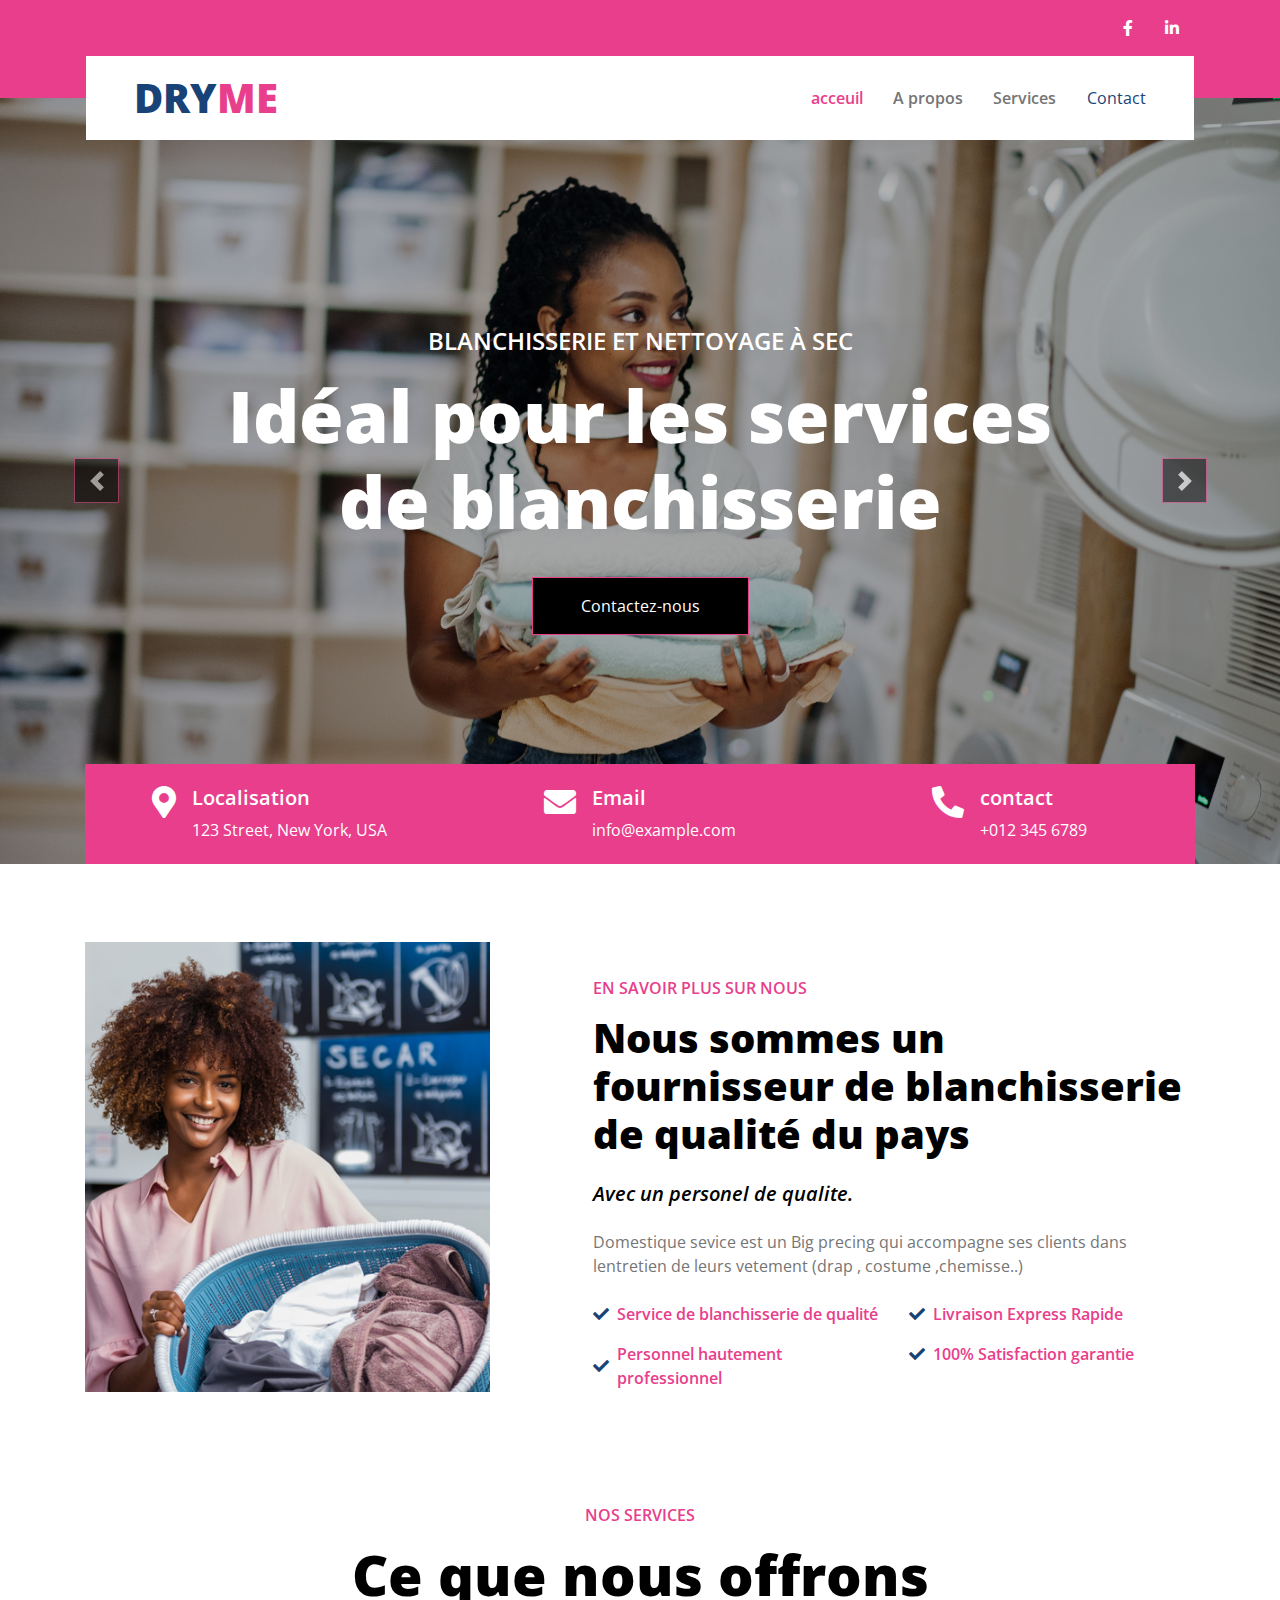
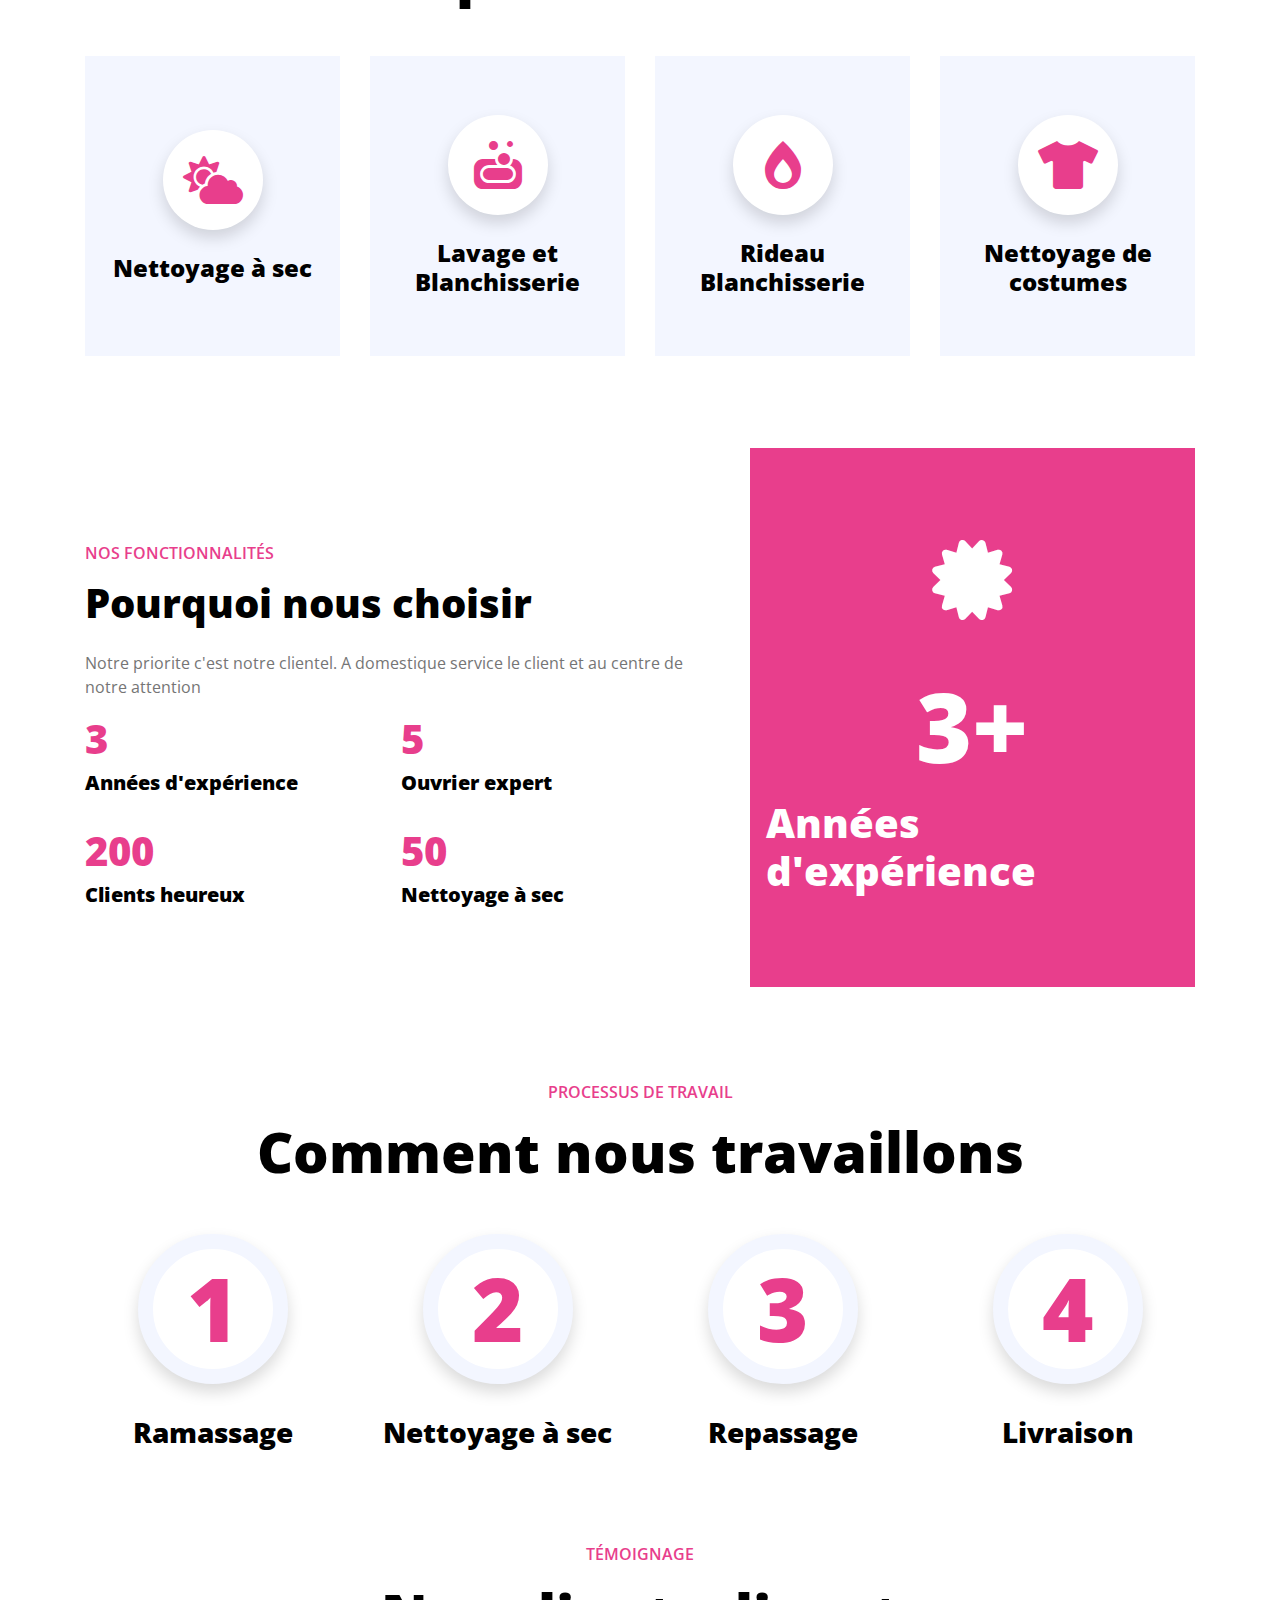
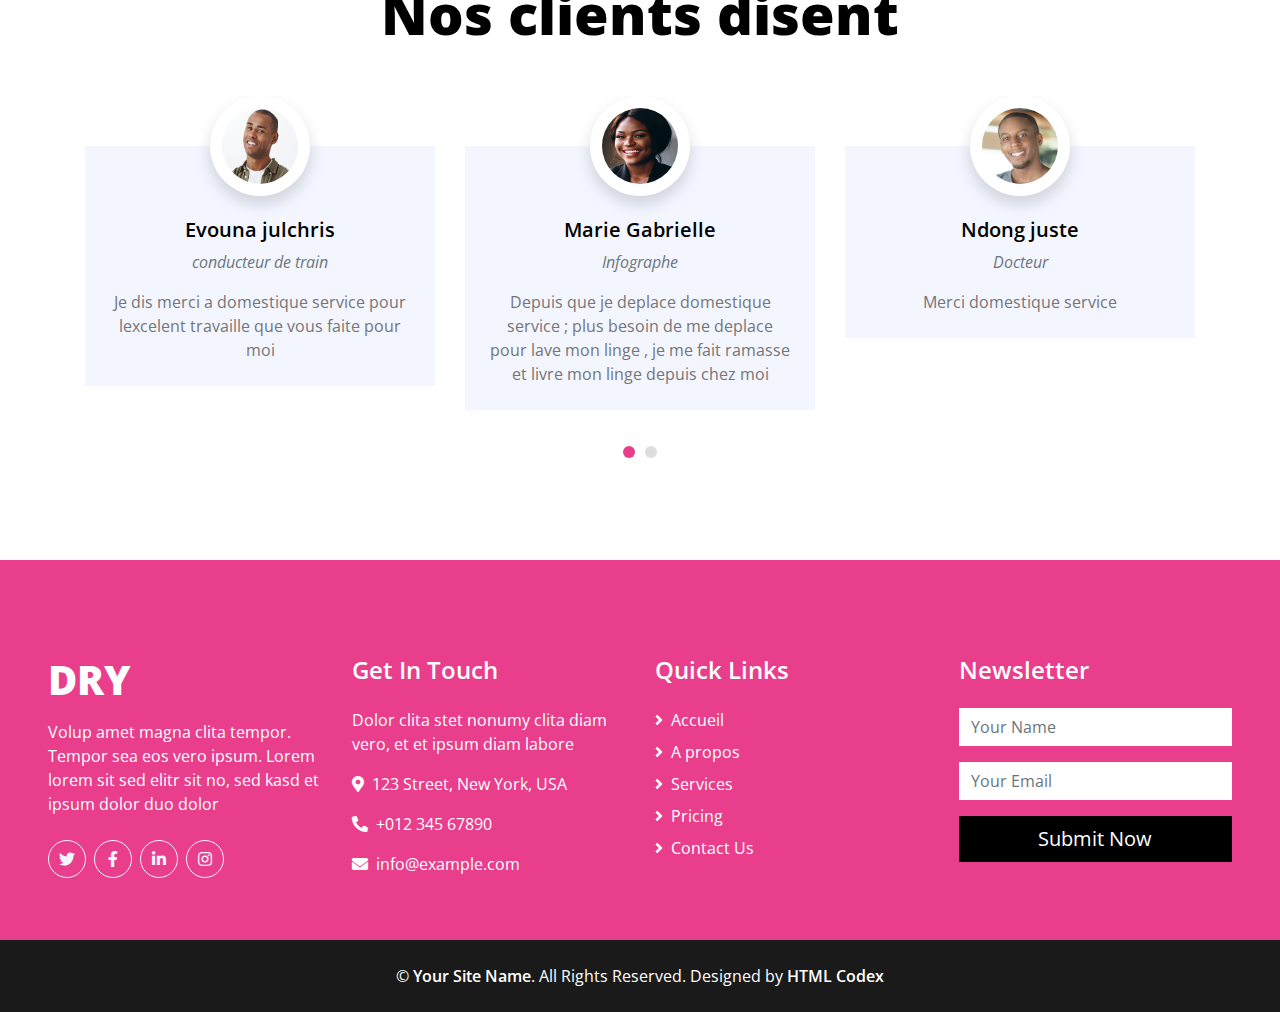
<file: index.html>
<!DOCTYPE html>
<html lang="en">

<head>
    <meta charset="utf-8">
    <title>doumestique service</title>
    <meta content="width=device-width, initial-scale=1.0" name="viewport">
    <meta content="Free HTML Templates" name="keywords">
    <meta content="Free HTML Templates" name="description">

    <!-- Favicon -->
    <link href="img/favicon.ico" rel="icon">

    <!-- Google Web Fonts -->
    <link rel="preconnect" href="https://fonts.gstatic.com">
    <link href="https://fonts.googleapis.com/css2?family=Open+Sans:wght@400;600;800&display=swap" rel="stylesheet"> 

    <!-- Font Awesome -->
    <link href="https://cdnjs.cloudflare.com/ajax/libs/font-awesome/5.15.0/css/all.min.css" rel="stylesheet">

    <!-- Libraries Stylesheet -->
    <link href="lib/owlcarousel/assets/owl.carousel.min.css" rel="stylesheet">

    <!-- Customized Bootstrap Stylesheet -->
    <link href="css/style.css" rel="stylesheet">
</head>

<body>
    <!-- Topbar Start -->
    <div class="container-fluid bg-primary py-3">
        <div class="container">
            <div class="row">
                <div class="col-md-6 text-center text-lg-left mb-2 mb-lg-0">
                    <div class="d-inline-flex align-items-center">
                        <a class="text-white pr-3" href=""></a>
                        <span class="text-white"></span>
                        <a class="text-white px-3" href=""></a>
                        <span class="text-white"></span>
                        <a class="text-white pl-3" href=""></a>
                    </div>
                </div>
                <div class="col-md-6 text-center text-lg-right">
                    <div class="d-inline-flex align-items-center">
                        <a class="text-white px-3" href="">
                            <i class="fab fa-facebook-f"></i>
                        </a>
                        <a class="text-white px-3" href="">
                            <i class="fab fa-linkedin-in"></i>
                        </a>

                       <!--  <a class="text-white px-3" href="">
                            <i class="fab fa-twitter"></i>
                        </a>
                        <a class="text-white px-3" href="">
                            <i class="fab fa-instagram"></i>
                        </a>
                        <a class="text-white pl-3" href="">
                            <i class="fab fa-youtube"></i>
                        </a>-->
                    </div>
                </div>
            </div>
        </div>
    </div>
    <!-- Topbar End -->


    <!-- Navbar Start -->
    <div class="container-fluid position-relative nav-bar p-0">
        <div class="container-lg position-relative p-0 px-lg-3" style="z-index: 9;">
            <nav class="navbar navbar-expand-lg bg-white navbar-light py-3 py-lg-0 pl-3 pl-lg-5">
                <a href="" class="navbar-brand">
                    <h1 class="m-0 text-secondary"><span class="text-primary">DRY</span>ME</h1>
                </a>
                <button type="button" class="navbar-toggler" data-toggle="collapse" data-target="#navbarCollapse">
                    <span class="navbar-toggler-icon"></span>
                </button>
                <div class="collapse navbar-collapse justify-content-between px-3" id="navbarCollapse">
                    <div class="navbar-nav ml-auto py-0">
                        <a href="index.html" class="nav-item nav-link active">acceuil</a>
                        <a href="about.html" class="nav-item nav-link">A propos</a>
                        <a href="service.html" class="nav-item nav-link">Services</a>
                        <!--<a href="pricing.html" class="nav-item nav-link">Prix</a>-->
                       
                        </div>
                        <a href="contact.html" class="nav-item nav-link">Contact</a>
                    </div>
                </div>
            </nav>
        </div>
    </div>
    <!-- Navbar End -->


    <!-- Carousel Start -->
    <div class="container-fluid p-0">
        <div id="header-carousel" class="carousel slide" data-ride="carousel">
            <div class="carousel-inner">
                <div class="carousel-item active">
                    <img class="w-100" src="img/la1.jpg" alt="Image">
                    <div class="carousel-caption d-flex flex-column align-items-center justify-content-center">
                        <div class="p-3" style="max-width: 900px;">
                            <h4 class="text-white text-uppercase mb-md-3">BLANCHISSERIE ET NETTOYAGE À SEC</h4>
                            <h1 class="display-3 text-white mb-md-4">Idéal pour les services de blanchisserie</h1>
                            <a href="https://docs.google.com/forms/d/e/1FAIpQLSeMFwCmjD0wPI8gfdlQazgfTMTD05qLZBcB7oPU7B3IAwL8Mw/viewform?usp=sf_link" class="btn btn-primary py-md-3 px-md-5 mt-2">Contactez-nous</a>
                        </div>
                    </div>
                </div>
                <div class="carousel-item">
                    <img class="w-100" src="img/carousel-2.jpg" alt="Image">
                    <div class="carousel-caption d-flex flex-column align-items-center justify-content-center">
                        <div class="p-3" style="max-width: 900px;">
                            <h4 class="text-white text-uppercase mb-md-3">BLANCHISSERIE ET NETTOYAGE À SEC</h4>
                            <h1 class="display-3 text-white mb-md-4">Personnel hautement professionnel</h1>
                            <a href="https://docs.google.com/forms/d/e/1FAIpQLSeMFwCmjD0wPI8gfdlQazgfTMTD05qLZBcB7oPU7B3IAwL8Mw/viewform?usp=sf_link" class="btn btn-primary py-md-3 px-md-5 mt-2">Contactez-nous</a>
                        </div>
                    </div>
                </div>
            </div>
            <a class="carousel-control-prev" href="#header-carousel" data-slide="prev">
                <div class="btn btn-secondary" style="width: 45px; height: 45px;">
                    <span class="carousel-control-prev-icon mb-n2"></span>
                </div>  
            </a>
            <a class="carousel-control-next" href="#header-carousel" data-slide="next">
                <div class="btn btn-secondary" style="width: 45px; height: 45px;">
                    <span class="carousel-control-next-icon mb-n2"></span>
                </div>
            </a>
        </div>
    </div>
    <!-- Carousel End -->


    <!-- Contact Info Start -->
    <div class="container-fluid contact-info mt-5 mb-4">
        <div class="container" style="padding: 0 30px;">
            <div class="row">
                <div class="col-md-4 d-flex align-items-center justify-content-center bg-secondary mb-4 mb-lg-0" style="height: 100px;">
                    <div class="d-inline-flex">
                        <i class="fa fa-2x fa-map-marker-alt text-white m-0 mr-3"></i>
                        <div class="d-flex flex-column">
                            <h5 class="text-white font-weight-medium">Localisation</h5>
                            <p class="m-0 text-white">123 Street, New York, USA</p>
                        </div>
                    </div>
                </div>
                <div class="col-md-4 d-flex align-items-center justify-content-center bg-primary mb-4 mb-lg-0" style="height: 100px;">
                    <div class="d-inline-flex text-left">
                        <i class="fa fa-2x fa-envelope text-white m-0 mr-3"></i>
                        <div class="d-flex flex-column">
                            <h5 class="text-white font-weight-medium">Email</h5>
                            <p class="m-0 text-white">info@example.com</p>
                        </div>
                    </div>
                </div>
                <div class="col-md-4 d-flex align-items-center justify-content-center bg-secondary mb-4 mb-lg-0" style="height: 100px;">
                    <div class="d-inline-flex text-left">
                        <i class="fa fa-2x fa-phone-alt text-white m-0 mr-3"></i>
                        <div class="d-flex flex-column">
                            <h5 class="text-white font-weight-medium">contact</h5>
                            <p class="m-0 text-white">+012 345 6789</p>
                        </div>
                    </div>
                </div>
            </div>
        </div>
    </div>
    <!-- Contact Info End -->


    <!-- About Start -->
    <div class="container-fluid py-5">
        <div class="container pt-0 pt-lg-4">
            <div class="row align-items-center">
                <div class="col-lg-5">
                    <img class="img-fluid" src="img/Clean Simple Laundry Service Instagram Post (450 × 600 px) (450 × 500 px).png" alt="">
                </div>
                <div class="col-lg-7 mt-5 mt-lg-0 pl-lg-5">
                    <h6 class="text-secondary text-uppercase font-weight-medium mb-3">EN SAVOIR PLUS SUR NOUS</h6>
                    <h1 class="mb-4">Nous sommes un fournisseur de blanchisserie de qualité du pays</h1>
                    <h5 class="font-weight-medium font-italic mb-4">Avec un personel de qualite.</h5>
                    <p class="mb-2">Domestique sevice est un Big precing qui accompagne ses clients dans lentretien de leurs vetement (drap , costume ,chemisse..)</p>
                    <div class="row">
                        <div class="col-sm-6 pt-3">
                            <div class="d-flex align-items-center">
                                <i class="fa fa-check text-primary mr-2"></i>
                                <p class="text-secondary font-weight-medium m-0">Service de blanchisserie de qualité</p>
                            </div>
                        </div>
                        <div class="col-sm-6 pt-3">
                            <div class="d-flex align-items-center">
                                <i class="fa fa-check text-primary mr-2"></i>
                                <p class="text-secondary font-weight-medium m-0">Livraison Express Rapide</p>
                            </div>
                        </div>
                        <div class="col-sm-6 pt-3">
                            <div class="d-flex align-items-center">
                                <i class="fa fa-check text-primary mr-2"></i>
                                <p class="text-secondary font-weight-medium m-0">Personnel hautement professionnel</p>
                            </div>
                        </div>
                        <div class="col-sm-6 pt-3">
                            <div class="d-flex align-items-center">
                                <i class="fa fa-check text-primary mr-2"></i>
                                <p class="text-secondary font-weight-medium m-0">100% Satisfaction garantie</p>
                            </div>
                        </div>
                    </div>
                </div>
            </div>
        </div>
    </div>
    <!-- About End -->


    <!-- Services Start -->
    <div class="container-fluid pt-5 pb-3">
        <div class="container">
            <h6 class="text-secondary text-uppercase text-center font-weight-medium mb-3">NOS SERVICES</h6>
            <h1 class="display-4 text-center mb-5">Ce que nous offrons</h1>
            <div class="row">
                <div class="col-lg-3 col-md-6 pb-1">
                    <div class="d-flex flex-column align-items-center justify-content-center text-center bg-light mb-4 px-4" style="height: 300px;">
                        <div class="d-inline-flex align-items-center justify-content-center bg-white shadow rounded-circle mb-4" style="width: 100px; height: 100px;">
                            <i class="fa fa-3x fa-cloud-sun text-secondary"></i>
                        </div>
                        <h4 class="font-weight-bold m-0">Nettoyage à sec</h4>
                    </div>
                </div>
                <div class="col-lg-3 col-md-6 pb-1">
                    <div class="d-flex flex-column align-items-center justify-content-center text-center bg-light mb-4 px-4" style="height: 300px;">
                        <div class="d-inline-flex align-items-center justify-content-center bg-white shadow rounded-circle mb-4" style="width: 100px; height: 100px;">
                            <i class="fas fa-3x fa-soap text-secondary"></i>
                        </div>
                        <h4 class="font-weight-bold m-0">Lavage et Blanchisserie</h4>
                    </div>
                </div>
                <div class="col-lg-3 col-md-6 pb-1">
                    <div class="d-flex flex-column align-items-center justify-content-center text-center bg-light mb-4 px-4" style="height: 300px;">
                        <div class="d-inline-flex align-items-center justify-content-center bg-white shadow rounded-circle mb-4" style="width: 100px; height: 100px;">
                            <i class="fa fa-3x fa-burn text-secondary"></i>
                        </div>
                        <h4 class="font-weight-bold m-0">Rideau Blanchisserie</h4>
                    </div>
                </div>
                <div class="col-lg-3 col-md-6 pb-1">
                    <div class="d-flex flex-column align-items-center justify-content-center text-center bg-light mb-4 px-4" style="height: 300px;">
                        <div class="d-inline-flex align-items-center justify-content-center bg-white shadow rounded-circle mb-4" style="width: 100px; height: 100px;">
                            <i class="fa fa-3x fa-tshirt text-secondary"></i>
                        </div>
                        <h4 class="font-weight-bold m-0">Nettoyage de costumes</h4>
                    </div>
                </div>
            </div>
        </div>
    </div>
    <!-- Services End -->


    <!-- Features Start -->
    <div class="container-fluid py-5">
        <div class="container">
            <div class="row">
                <div class="col-lg-7 m-0 my-lg-5 pt-0 pt-lg-5 pr-lg-5">
                    <h6 class="text-secondary text-uppercase font-weight-medium mb-3">NOS FONCTIONNALITÉS</h6>
                    <h1 class="mb-4">Pourquoi nous choisir</h1>
                    <p>Notre priorite c'est notre clientel. A domestique service le client et au centre de notre attention</p>
                    <div class="row">
                        <div class="col-sm-6 mb-4">
                            <h1 class="text-secondary" data-toggle="counter-up">3</h1>
                            <h5 class="font-weight-bold">Années d'expérience</h5>
                        </div>
                        <div class="col-sm-6 mb-4">
                            <h1 class="text-secondary" data-toggle="counter-up">5</h1>
                            <h5 class="font-weight-bold">Ouvrier expert</h5>
                        </div>
                        <div class="col-sm-6 mb-4">
                            <h1 class="text-secondary" data-toggle="counter-up">200</h1>
                            <h5 class="font-weight-bold">Clients heureux</h5>
                        </div>
                        <div class="col-sm-6 mb-4">
                            <h1 class="text-secondary" data-toggle="counter-up">50</h1>
                            <h5 class="font-weight-bold">Nettoyage à sec</h5>
                        </div>
                    </div>
                </div>
                <div class="col-lg-5">
                    <div class="d-flex flex-column align-items-center justify-content-center bg-secondary h-100 py-5 px-3">
                        <i class="fa fa-5x fa-certificate text-white mb-5"></i>
                        <h1 class="display-1 text-white mb-3">3+</h1>
                        <h1 class="text-white m-0">Années d'expérience</h1>
                    </div>
                </div>
            </div>
        </div>
    </div>
    <!-- Features End -->


    <!-- Working Process Start -->
    <div class="container-fluid pt-5">
        <div class="container">
            <h6 class="text-secondary text-uppercase text-center font-weight-medium mb-3">PROCESSUS DE TRAVAIL</h6>
            <h1 class="display-4 text-center mb-5">Comment nous travaillons</h1>
            <div class="row">
                <div class="col-lg-3 col-md-6">
                    <div class="d-flex flex-column align-items-center justify-content-center text-center mb-5">
                        <div class="d-inline-flex align-items-center justify-content-center bg-white border border-light shadow rounded-circle mb-4" style="width: 150px; height: 150px; border-width: 15px !important;">
                            <h2 class="display-2 text-secondary m-0">1</h2>
                        </div>
                        <h3 class="font-weight-bold m-0 mt-2">Ramassage</h3>
                    </div>
                </div>
                <div class="col-lg-3 col-md-6">
                    <div class="d-flex flex-column align-items-center justify-content-center text-center mb-5">
                        <div class="d-inline-flex align-items-center justify-content-center bg-white border border-light shadow rounded-circle mb-4" style="width: 150px; height: 150px; border-width: 15px !important;">
                            <h2 class="display-2 text-secondary m-0">2</h2>
                        </div>
                        <h3 class="font-weight-bold m-0 mt-2">Nettoyage à sec</h3>
                    </div>
                </div>
                <div class="col-lg-3 col-md-6">
                    <div class="d-flex flex-column align-items-center justify-content-center text-center mb-5">
                        <div class="d-inline-flex align-items-center justify-content-center bg-white border border-light shadow rounded-circle mb-4" style="width: 150px; height: 150px; border-width: 15px !important;">
                            <h2 class="display-2 text-secondary m-0">3</h2>
                        </div>
                        <h3 class="font-weight-bold m-0 mt-2">Repassage</h3>
                    </div>
                </div>
                <div class="col-lg-3 col-md-6">
                    <div class="d-flex flex-column align-items-center justify-content-center text-center mb-5">
                        <div class="d-inline-flex align-items-center justify-content-center bg-white border border-light shadow rounded-circle mb-4" style="width: 150px; height: 150px; border-width: 15px !important;">
                            <h2 class="display-2 text-secondary m-0">4</h2>
                        </div>
                        <h3 class="font-weight-bold m-0 mt-2">Livraison</h3>
                    </div>
                </div>
            </div>
        </div>
    </div>
    <!-- Working Process End -->


   <!-- Pricing Plan Start
    <div class="container-fluid pt-5 pb-3">
        <div class="container">
            <h6 class="text-secondary text-uppercase text-center font-weight-medium mb-3">NOTRE PLAN TARIFAIRE</h6>
            <h1 class="display-4 text-center mb-5">Le meilleur prix</h1>
            <div class="row">
                <div class="col-lg-4 mb-4">
                    <div class="bg-light text-center mb-2 pt-4">
                        <div class="d-inline-flex flex-column align-items-center justify-content-center bg-secondary rounded-circle shadow mt-2 mb-4" style="width: 200px; height: 200px; border: 15px solid #ffffff;">
                            <h3 class="text-white">Basic</h3>
                            <h1 class="display-4 text-white mb-0">
                                <small class="align-top" style="font-size: 22px; line-height: 45px;">$</small>49<small class="align-bottom" style="font-size: 16px; line-height: 40px;">/ Mo</small>
                            </h1>
                        </div>
                        <div class="d-flex flex-column align-items-center py-3">
                            <p>HTML5 & CSS3</p>
                            <p>Bootstrap 4</p>
                            <p>Responsive Layout</p>
                            <p>Compatible With All Browsers</p>
                        </div>
                        <a href="" class="btn btn-secondary py-2 px-4">Signup Now</a>
                    </div>
                </div>
                <div class="col-lg-4 mb-4">
                    <div class="bg-light text-center mb-2 pt-4">
                        <div class="d-inline-flex flex-column align-items-center justify-content-center bg-primary rounded-circle shadow mt-2 mb-4" style="width: 200px; height: 200px; border: 15px solid #ffffff;">
                            <h3 class="text-white">Standard</h3>
                            <h1 class="display-4 text-white mb-0">
                                <small class="align-top" style="font-size: 22px; line-height: 45px;">$</small>99<small class="align-bottom" style="font-size: 16px; line-height: 40px;">/ Mo</small>
                            </h1>
                        </div>
                        <div class="d-flex flex-column align-items-center py-3">
                            <p>HTML5 & CSS3</p>
                            <p>Bootstrap 4</p>
                            <p>Responsive Layout</p>
                            <p>Compatible With All Browsers</p>
                        </div>
                        <a href="" class="btn btn-primary py-2 px-4">Signup Now</a>
                    </div>
                </div>
                <div class="col-lg-4 mb-4">
                    <div class="bg-light text-center mb-2 pt-4">
                        <div class="d-inline-flex flex-column align-items-center justify-content-center bg-secondary rounded-circle shadow mt-2 mb-4" style="width: 200px; height: 200px; border: 15px solid #ffffff;">
                            <h3 class="text-white">Premium</h3>
                            <h1 class="display-4 text-white mb-0">
                                <small class="align-top" style="font-size: 22px; line-height: 45px;">$</small>149<small class="align-bottom" style="font-size: 16px; line-height: 40px;">/ Mo</small>
                            </h1>
                        </div>
                        <div class="d-flex flex-column align-items-center py-3">
                            <p>HTML5 & CSS3</p>
                            <p>Bootstrap 4</p>
                            <p>Responsive Layout</p>
                            <p>Compatible With All Browsers</p>
                        </div>
                        <a href="" class="btn btn-secondary py-2 px-4">Signup Now</a>
                    </div>
                </div>
            </div>
        </div>
    </div>-->
    <!-- Pricing Plan End -->


    <!-- Testimonial Start -->
    <div class="container-fluid py-5">
        <div class="container">
            <h6 class="text-secondary text-uppercase text-center font-weight-medium mb-3">TÉMOIGNAGE</h6>
            <h1 class="display-4 text-center mb-5">Nos clients disent</h1>
            <div class="owl-carousel testimonial-carousel">
                <div class="testimonial-item">
                    <img class="position-relative rounded-circle bg-white shadow mx-auto" src="img/tem111.jpg" style="width: 100px; height: 100px; padding: 12px; margin-bottom: -50px; z-index: 1;" alt="">
                    <div class="bg-light text-center p-4 pt-0">
                        <h5 class="font-weight-medium mt-5">Evouna julchris</h5>
                        <p class="text-muted font-italic">conducteur de train</p>
                        <p class="m-0">Je dis merci a domestique service pour lexcelent travaille que vous faite pour moi</p>
                    </div>
                </div>
                <div class="testimonial-item">
                    <img class="position-relative rounded-circle bg-white shadow mx-auto" src="img/tem31.jpg" style="width: 100px; height: 100px; padding: 12px; margin-bottom: -50px; z-index: 1;" alt="">
                    <div class="bg-light text-center p-4 pt-0">
                        <h5 class="font-weight-medium mt-5">Marie Gabrielle</h5>
                        <p class="text-muted font-italic">Infographe</p>
                        <p class="m-0">Depuis que je deplace domestique service ; plus besoin de me deplace pour lave mon linge , je me fait ramasse et livre mon linge depuis chez moi</p>
                    </div>
                </div>
                <div class="testimonial-item">
                    <img class="position-relative rounded-circle bg-white shadow mx-auto" src="img/tem41.jpg" style="width: 100px; height: 100px; padding: 12px; margin-bottom: -50px; z-index: 1;" alt="">
                    <div class="bg-light text-center p-4 pt-0">
                        <h5 class="font-weight-medium mt-5">Ndong juste</h5>
                        <p class="text-muted font-italic">Docteur</p>
                        <p class="m-0">Merci domestique service</p>
                    </div>
                </div>
                <div class="testimonial-item">
                    <img class="position-relative rounded-circle bg-white shadow mx-auto" src="img/tem12.jpg" style="width: 100px; height: 100px; padding: 12px; margin-bottom: -50px; z-index: 1;" alt="">
                    <div class="bg-light text-center p-4 pt-0">
                        <h5 class="font-weight-medium mt-5">kabi jovial</h5>
                        <p class="text-muted font-italic">community manager</p>
                        <p class="m-0">Avec domestique mon linge est toujours propres</p>
                    </div>
                </div>
            </div>
        </div>
    </div>
    <!-- Testimonial End -->



    <!-- Footer Start -->
    <div class="container-fluid bg-primary text-white mt-5 pt-5 px-sm-3 px-md-5">
        <div class="row pt-5">
            <div class="col-lg-3 col-md-6 mb-5">
                <a href=""><h1 class="text-secondary mb-3"><span class="text-white">DRY</span>ME</h1></a>
                <p>Volup amet magna clita tempor. Tempor sea eos vero ipsum. Lorem lorem sit sed elitr sit no, sed kasd et ipsum dolor duo dolor</p>
                <div class="d-flex justify-content-start mt-4">
                    <a class="btn btn-outline-light rounded-circle text-center mr-2 px-0" style="width: 38px; height: 38px;" href="#"><i class="fab fa-twitter"></i></a>
                    <a class="btn btn-outline-light rounded-circle text-center mr-2 px-0" style="width: 38px; height: 38px;" href="#"><i class="fab fa-facebook-f"></i></a>
                    <a class="btn btn-outline-light rounded-circle text-center mr-2 px-0" style="width: 38px; height: 38px;" href="#"><i class="fab fa-linkedin-in"></i></a>
                    <a class="btn btn-outline-light rounded-circle text-center mr-2 px-0" style="width: 38px; height: 38px;" href="#"><i class="fab fa-instagram"></i></a>
                </div>
            </div>
            <div class="col-lg-3 col-md-6 mb-5">
                <h4 class="text-white mb-4">Get In Touch</h4>
                <p>Dolor clita stet nonumy clita diam vero, et et ipsum diam labore</p>
                <p><i class="fa fa-map-marker-alt mr-2"></i>123 Street, New York, USA</p>
                <p><i class="fa fa-phone-alt mr-2"></i>+012 345 67890</p>
                <p><i class="fa fa-envelope mr-2"></i>info@example.com</p>
            </div>
            <div class="col-lg-3 col-md-6 mb-5">
                <h4 class="text-white mb-4">Quick Links</h4>
                <div class="d-flex flex-column justify-content-start">
                    <a class="text-white mb-2" href="#"><i class="fa fa-angle-right mr-2"></i>Accueil</a>
                    <a class="text-white mb-2" href="#"><i class="fa fa-angle-right mr-2"></i>A propos</a>
                    <a class="text-white mb-2" href="#"><i class="fa fa-angle-right mr-2"></i>Services</a>
                    <a class="text-white mb-2" href="#"><i class="fa fa-angle-right mr-2"></i>Pricing</a>
                    <a class="text-white" href="#"><i class="fa fa-angle-right mr-2"></i>Contact Us</a>
                </div>
            </div>
            <div class="col-lg-3 col-md-6 mb-5">
                <h4 class="text-white mb-4">Newsletter</h4>
                <form action="">
                    <div class="form-group">
                        <input type="text" class="form-control border-0" placeholder="Your Name" required="required" />
                    </div>
                    <div class="form-group">
                        <input type="email" class="form-control border-0" placeholder="Your Email" required="required" />
                    </div>
                    <div>
                        <button class="btn btn-lg btn-secondary btn-block border-0" type="submit">Submit Now</button>
                    </div>
                </form>
            </div>
        </div>
    </div>
    <div class="container-fluid bg-dark text-white py-4 px-sm-3 px-md-5">
        <p class="m-0 text-center text-white">
            &copy; <a class="text-white font-weight-medium" href="#">Your Site Name</a>. All Rights Reserved. Designed by
            <a class="text-white font-weight-medium" href="https://htmlcodex.com">HTML Codex</a>
        </p>
    </div>
    <!-- Footer End -->


    <!-- Back to Top -->
    <a href="#" class="btn btn-lg btn-primary back-to-top"><i class="fa fa-angle-double-up"></i></a>


    <!-- JavaScript Libraries -->
    <script src="https://code.jquery.com/jquery-3.4.1.min.js"></script>
    <script src="https://stackpath.bootstrapcdn.com/bootstrap/4.4.1/js/bootstrap.bundle.min.js"></script>
    <script src="lib/easing/easing.min.js"></script>
    <script src="lib/waypoints/waypoints.min.js"></script>
    <script src="lib/counterup/counterup.min.js"></script>
    <script src="lib/owlcarousel/owl.carousel.min.js"></script>

    <!-- Contact Javascript File -->
    <script src="mail/jqBootstrapValidation.min.js"></script>
    <script src="mail/contact.js"></script>

    <!-- Template Javascript -->
    <script src="js/main.js"></script>
</body>

</html>
</file>
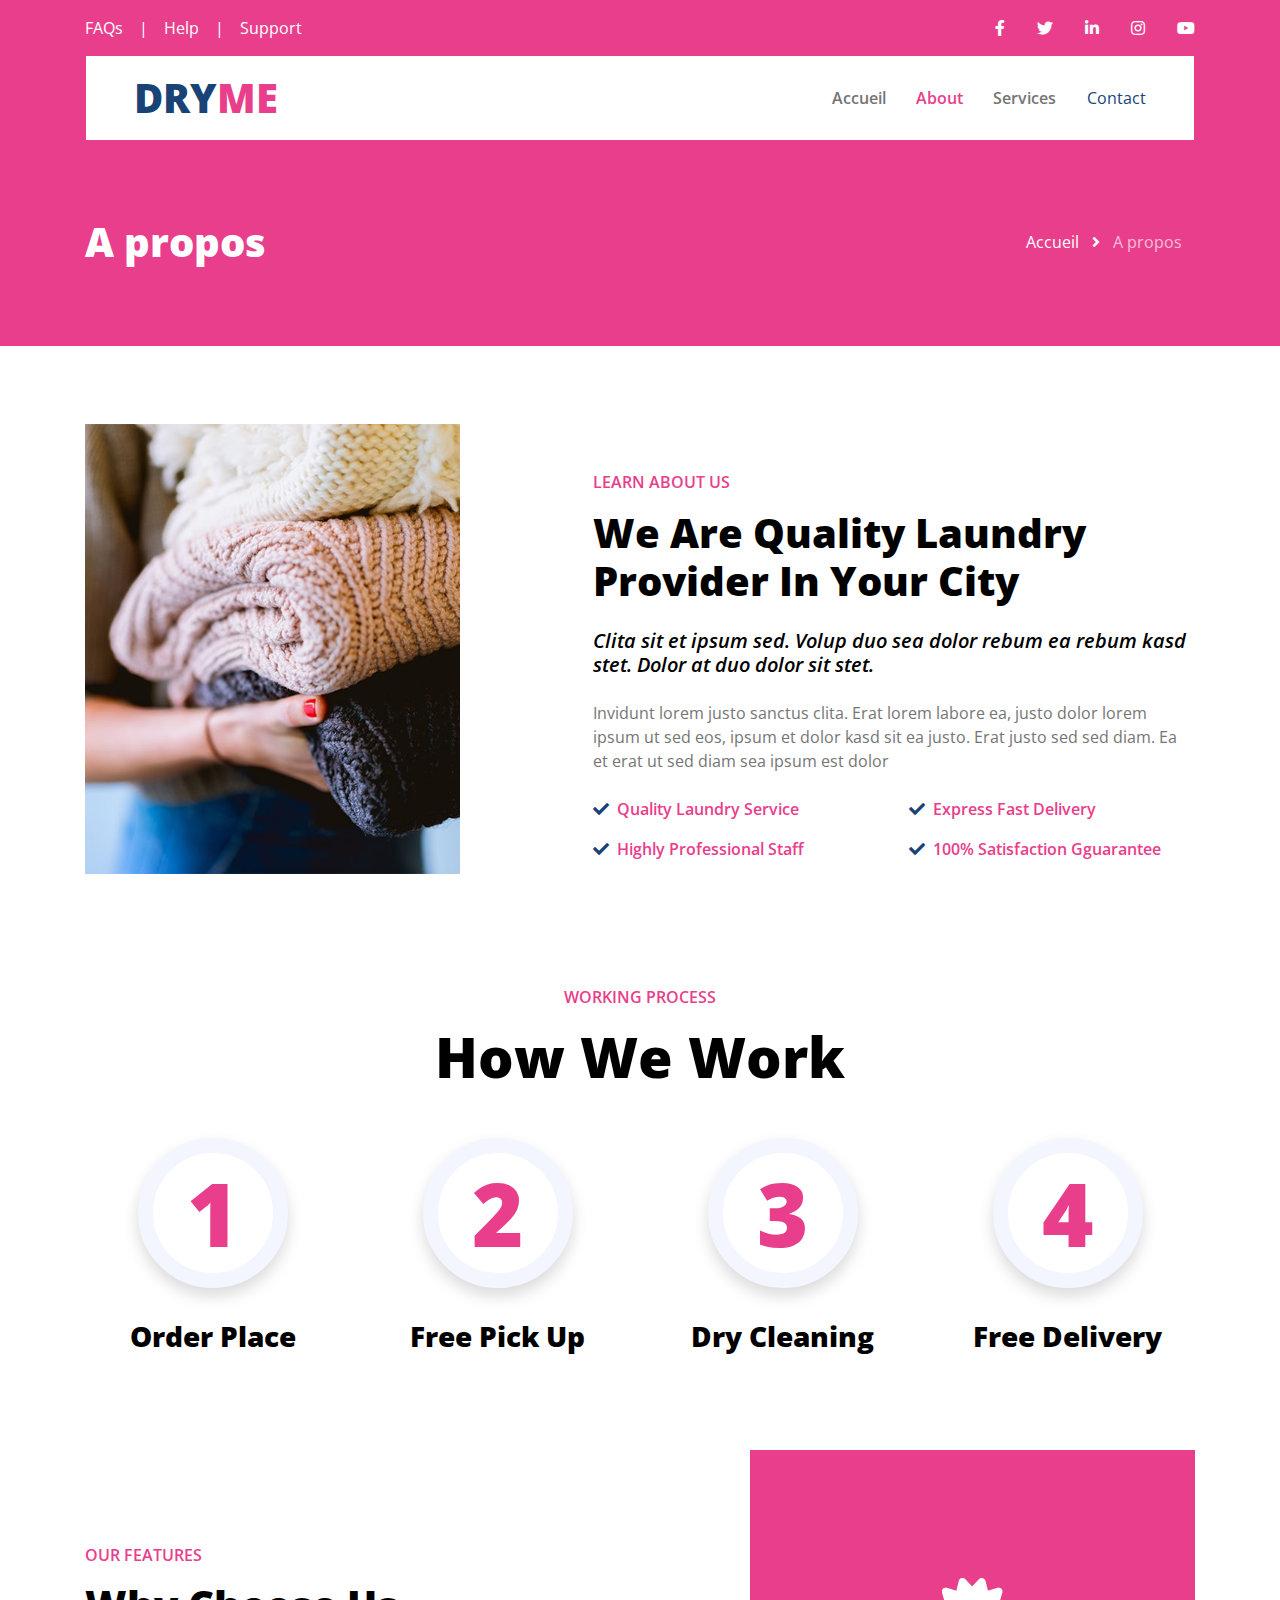
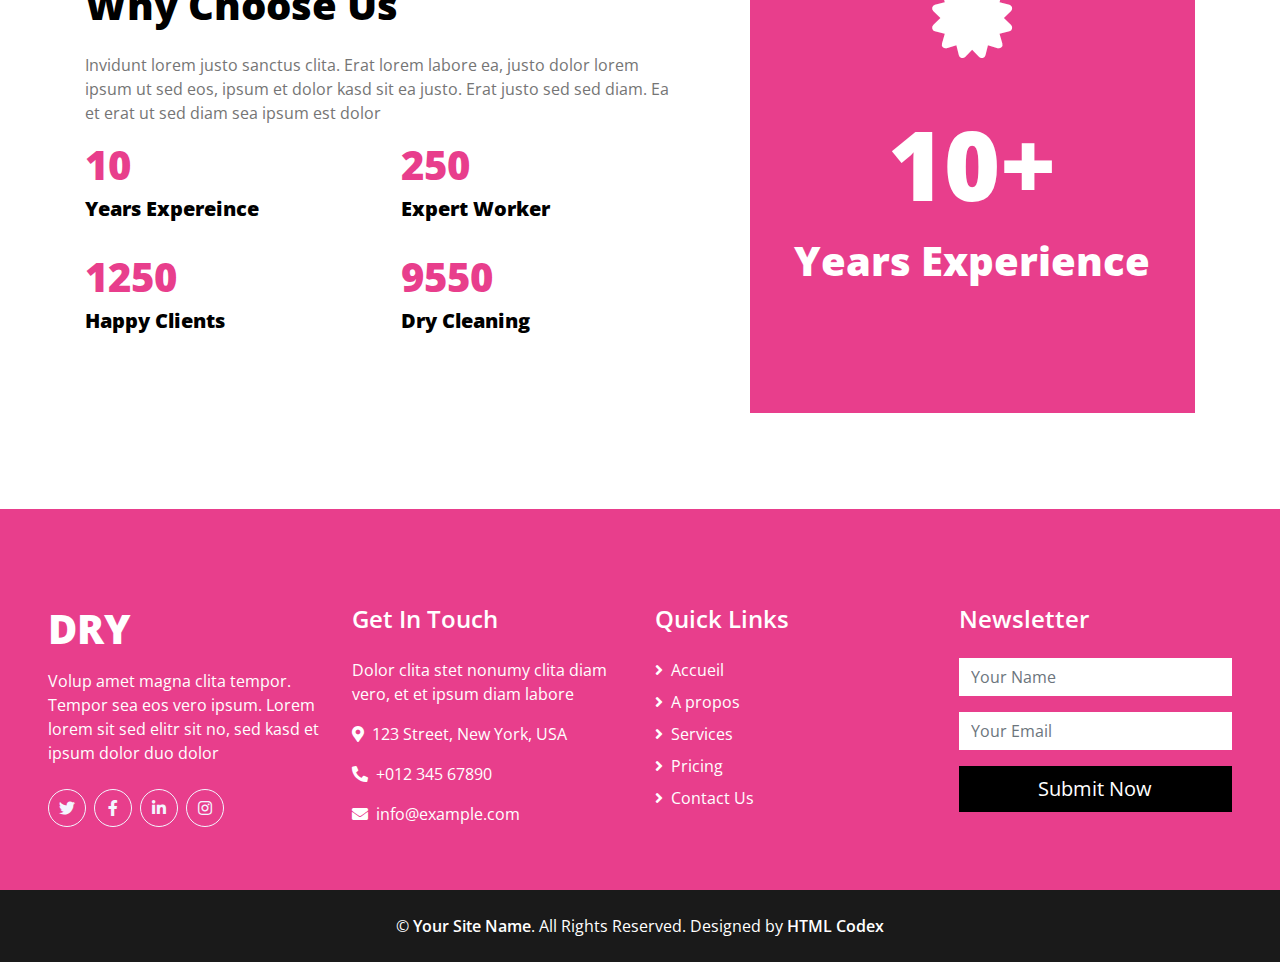
<file: about.html>
<!DOCTYPE html>
<html lang="en">

<head>
    <meta charset="utf-8">
    <title>doumestique service</title>
    <meta content="width=device-width, initial-scale=1.0" name="viewport">
    <meta content="Free HTML Templates" name="keywords">
    <meta content="Free HTML Templates" name="description">

    <!-- Favicon -->
    <link href="img/favicon.ico" rel="icon">

    <!-- Google Web Fonts -->
    <link rel="preconnect" href="https://fonts.gstatic.com">
    <link href="https://fonts.googleapis.com/css2?family=Open+Sans:wght@400;600;800&display=swap" rel="stylesheet"> 

    <!-- Font Awesome -->
    <link href="https://cdnjs.cloudflare.com/ajax/libs/font-awesome/5.15.0/css/all.min.css" rel="stylesheet">

    <!-- Libraries Stylesheet -->
    <link href="lib/owlcarousel/assets/owl.carousel.min.css" rel="stylesheet">

    <!-- Customized Bootstrap Stylesheet -->
    <link href="css/style.css" rel="stylesheet">
</head>

<body>
    <!-- Topbar Start -->
    <div class="container-fluid bg-primary py-3">
        <div class="container">
            <div class="row">
                <div class="col-md-6 text-center text-lg-left mb-2 mb-lg-0">
                    <div class="d-inline-flex align-items-center">
                        <a class="text-white pr-3" href="">FAQs</a>
                        <span class="text-white">|</span>
                        <a class="text-white px-3" href="">Help</a>
                        <span class="text-white">|</span>
                        <a class="text-white pl-3" href="">Support</a>
                    </div>
                </div>
                <div class="col-md-6 text-center text-lg-right">
                    <div class="d-inline-flex align-items-center">
                        <a class="text-white px-3" href="">
                            <i class="fab fa-facebook-f"></i>
                        </a>
                        <a class="text-white px-3" href="">
                            <i class="fab fa-twitter"></i>
                        </a>
                        <a class="text-white px-3" href="">
                            <i class="fab fa-linkedin-in"></i>
                        </a>
                        <a class="text-white px-3" href="">
                            <i class="fab fa-instagram"></i>
                        </a>
                        <a class="text-white pl-3" href="">
                            <i class="fab fa-youtube"></i>
                        </a>
                    </div>
                </div>
            </div>
        </div>
    </div>
    <!-- Topbar End -->


    <!-- Navbar Start -->
    <div class="container-fluid position-relative nav-bar p-0">
        <div class="container-lg position-relative p-0 px-lg-3" style="z-index: 9;">
            <nav class="navbar navbar-expand-lg bg-white navbar-light py-3 py-lg-0 pl-3 pl-lg-5">
                <a href="" class="navbar-brand">
                    <h1 class="m-0 text-secondary"><span class="text-primary">DRY</span>ME</h1>
                </a>
                <button type="button" class="navbar-toggler" data-toggle="collapse" data-target="#navbarCollapse">
                    <span class="navbar-toggler-icon"></span>
                </button>
                <div class="collapse navbar-collapse justify-content-between px-3" id="navbarCollapse">
                    <div class="navbar-nav ml-auto py-0">
                        <a href="index.html" class="nav-item nav-link">Accueil</a>
                        <a href="about.html" class="nav-item nav-link active">About</a>
                        <a href="service.html" class="nav-item nav-link">Services</a>
                       <!--   <a href="pricing.html" class="nav-item nav-link">Pricing</a>-->
                       
                        </div>
                        <a href="contact.html" class="nav-item nav-link">Contact</a>
                    </div>
                </div>
            </nav>
        </div>
    </div>
    <!-- Navbar End -->


    <!-- Page Header Start -->
    <div class="page-header container-fluid bg-secondary pt-2 pt-lg-5 pb-2 mb-5">
        <div class="container py-5">
            <div class="row align-items-center py-4">
                <div class="col-md-6 text-center text-md-left">
                    <h1 class="mb-4 mb-md-0 text-white">A propos</h1>
                </div>
                <div class="col-md-6 text-center text-md-right">
                    <div class="d-inline-flex align-items-center">
                        <a class="btn text-white" href="">Accueil</a>
                        <i class="fas fa-angle-right text-white"></i>
                        <a class="btn text-white disabled" href="">A propos</a>
                    </div>
                </div>
            </div>
        </div>
    </div>
    <!-- Page Header Start -->


    <!-- About Start -->
    <div class="container-fluid py-5">
        <div class="container">
            <div class="row align-items-center">
                <div class="col-lg-5">
                    <img class="img-fluid" src="img/about.jpg" alt="">
                </div>
                <div class="col-lg-7 mt-5 mt-lg-0 pl-lg-5">
                    <h6 class="text-secondary text-uppercase font-weight-medium mb-3">Learn About Us</h6>
                    <h1 class="mb-4">We Are Quality Laundry Provider In Your City</h1>
                    <h5 class="font-weight-medium font-italic mb-4">Clita sit et ipsum sed. Volup duo sea dolor rebum ea rebum kasd stet. Dolor at duo dolor sit stet.</h5>
                    <p class="mb-2">Invidunt lorem justo sanctus clita. Erat lorem labore ea, justo dolor lorem ipsum ut sed eos, ipsum et dolor kasd sit ea justo. Erat justo sed sed diam. Ea et erat ut sed diam sea ipsum est dolor</p>
                    <div class="row">
                        <div class="col-sm-6 pt-3">
                            <div class="d-flex align-items-center">
                                <i class="fa fa-check text-primary mr-2"></i>
                                <p class="text-secondary font-weight-medium m-0">Quality Laundry Service</p>
                            </div>
                        </div>
                        <div class="col-sm-6 pt-3">
                            <div class="d-flex align-items-center">
                                <i class="fa fa-check text-primary mr-2"></i>
                                <p class="text-secondary font-weight-medium m-0">Express Fast Delivery</p>
                            </div>
                        </div>
                        <div class="col-sm-6 pt-3">
                            <div class="d-flex align-items-center">
                                <i class="fa fa-check text-primary mr-2"></i>
                                <p class="text-secondary font-weight-medium m-0">Highly Professional Staff</p>
                            </div>
                        </div>
                        <div class="col-sm-6 pt-3">
                            <div class="d-flex align-items-center">
                                <i class="fa fa-check text-primary mr-2"></i>
                                <p class="text-secondary font-weight-medium m-0">100% Satisfaction Gguarantee</p>
                            </div>
                        </div>
                    </div>
                </div>
            </div>
        </div>
    </div>
    <!-- About End -->


    <!-- Working Process Start -->
    <div class="container-fluid pt-5">
        <div class="container">
            <h6 class="text-secondary text-uppercase text-center font-weight-medium mb-3">Working Process</h6>
            <h1 class="display-4 text-center mb-5">How We Work</h1>
            <div class="row">
                <div class="col-lg-3 col-md-6">
                    <div class="d-flex flex-column align-items-center justify-content-center text-center mb-5">
                        <div class="d-inline-flex align-items-center justify-content-center bg-white border border-light shadow rounded-circle mb-4" style="width: 150px; height: 150px; border-width: 15px !important;">
                            <h2 class="display-2 text-secondary m-0">1</h2>
                        </div>
                        <h3 class="font-weight-bold m-0 mt-2">Order Place</h3>
                    </div>
                </div>
                <div class="col-lg-3 col-md-6">
                    <div class="d-flex flex-column align-items-center justify-content-center text-center mb-5">
                        <div class="d-inline-flex align-items-center justify-content-center bg-white border border-light shadow rounded-circle mb-4" style="width: 150px; height: 150px; border-width: 15px !important;">
                            <h2 class="display-2 text-secondary m-0">2</h2>
                        </div>
                        <h3 class="font-weight-bold m-0 mt-2">Free Pick Up</h3>
                    </div>
                </div>
                <div class="col-lg-3 col-md-6">
                    <div class="d-flex flex-column align-items-center justify-content-center text-center mb-5">
                        <div class="d-inline-flex align-items-center justify-content-center bg-white border border-light shadow rounded-circle mb-4" style="width: 150px; height: 150px; border-width: 15px !important;">
                            <h2 class="display-2 text-secondary m-0">3</h2>
                        </div>
                        <h3 class="font-weight-bold m-0 mt-2">Dry Cleaning</h3>
                    </div>
                </div>
                <div class="col-lg-3 col-md-6">
                    <div class="d-flex flex-column align-items-center justify-content-center text-center mb-5">
                        <div class="d-inline-flex align-items-center justify-content-center bg-white border border-light shadow rounded-circle mb-4" style="width: 150px; height: 150px; border-width: 15px !important;">
                            <h2 class="display-2 text-secondary m-0">4</h2>
                        </div>
                        <h3 class="font-weight-bold m-0 mt-2">Free Delivery</h3>
                    </div>
                </div>
            </div>
        </div>
    </div>
    <!-- Working Process End -->


    <!-- Features Start -->
    <div class="container-fluid py-5">
        <div class="container">
            <div class="row">
                <div class="col-lg-7 m-0 my-lg-5 pt-0 pt-lg-5 pr-lg-5">
                    <h6 class="text-secondary text-uppercase font-weight-medium mb-3">Our Features</h6>
                    <h1 class="mb-4">Why Choose Us</h1>
                    <p>Invidunt lorem justo sanctus clita. Erat lorem labore ea, justo dolor lorem ipsum ut sed eos, ipsum et dolor kasd sit ea justo. Erat justo sed sed diam. Ea et erat ut sed diam sea ipsum est dolor</p>
                    <div class="row">
                        <div class="col-sm-6 mb-4">
                            <h1 class="text-secondary" data-toggle="counter-up">10</h1>
                            <h5 class="font-weight-bold">Years Expereince</h5>
                        </div>
                        <div class="col-sm-6 mb-4">
                            <h1 class="text-secondary" data-toggle="counter-up">250</h1>
                            <h5 class="font-weight-bold">Expert Worker</h5>
                        </div>
                        <div class="col-sm-6 mb-4">
                            <h1 class="text-secondary" data-toggle="counter-up">1250</h1>
                            <h5 class="font-weight-bold">Happy Clients</h5>
                        </div>
                        <div class="col-sm-6 mb-4">
                            <h1 class="text-secondary" data-toggle="counter-up">9550</h1>
                            <h5 class="font-weight-bold">Dry Cleaning</h5>
                        </div>
                    </div>
                </div>
                <div class="col-lg-5">
                    <div class="d-flex flex-column align-items-center justify-content-center bg-secondary h-100 py-5 px-3">
                        <i class="fa fa-5x fa-certificate text-white mb-5"></i>
                        <h1 class="display-1 text-white mb-3">10+</h1>
                        <h1 class="text-white m-0">Years Experience</h1>
                    </div>
                </div>
            </div>
        </div>
    </div>
    <!-- Features End -->


    <!-- Footer Start -->
    <div class="container-fluid bg-primary text-white mt-5 pt-5 px-sm-3 px-md-5">
        <div class="row pt-5">
            <div class="col-lg-3 col-md-6 mb-5">
                <a href=""><h1 class="text-secondary mb-3"><span class="text-white">DRY</span>ME</h1></a>
                <p>Volup amet magna clita tempor. Tempor sea eos vero ipsum. Lorem lorem sit sed elitr sit no, sed kasd et ipsum dolor duo dolor</p>
                <div class="d-flex justify-content-start mt-4">
                    <a class="btn btn-outline-light rounded-circle text-center mr-2 px-0" style="width: 38px; height: 38px;" href="#"><i class="fab fa-twitter"></i></a>
                    <a class="btn btn-outline-light rounded-circle text-center mr-2 px-0" style="width: 38px; height: 38px;" href="#"><i class="fab fa-facebook-f"></i></a>
                    <a class="btn btn-outline-light rounded-circle text-center mr-2 px-0" style="width: 38px; height: 38px;" href="#"><i class="fab fa-linkedin-in"></i></a>
                    <a class="btn btn-outline-light rounded-circle text-center mr-2 px-0" style="width: 38px; height: 38px;" href="#"><i class="fab fa-instagram"></i></a>
                </div>
            </div>
            <div class="col-lg-3 col-md-6 mb-5">
                <h4 class="text-white mb-4">Get In Touch</h4>
                <p>Dolor clita stet nonumy clita diam vero, et et ipsum diam labore</p>
                <p><i class="fa fa-map-marker-alt mr-2"></i>123 Street, New York, USA</p>
                <p><i class="fa fa-phone-alt mr-2"></i>+012 345 67890</p>
                <p><i class="fa fa-envelope mr-2"></i>info@example.com</p>
            </div>
            <div class="col-lg-3 col-md-6 mb-5">
                <h4 class="text-white mb-4">Quick Links</h4>
                <div class="d-flex flex-column justify-content-start">
                    <a class="text-white mb-2" href="#"><i class="fa fa-angle-right mr-2"></i>Accueil</a>
                    <a class="text-white mb-2" href="#"><i class="fa fa-angle-right mr-2"></i>A propos</a>
                    <a class="text-white mb-2" href="#"><i class="fa fa-angle-right mr-2"></i>Services</a>
                    <a class="text-white mb-2" href="#"><i class="fa fa-angle-right mr-2"></i>Pricing</a>
                    <a class="text-white" href="#"><i class="fa fa-angle-right mr-2"></i>Contact Us</a>
                </div>
            </div>
            <div class="col-lg-3 col-md-6 mb-5">
                <h4 class="text-white mb-4">Newsletter</h4>
                <form action="">
                    <div class="form-group">
                        <input type="text" class="form-control border-0" placeholder="Your Name" required="required" />
                    </div>
                    <div class="form-group">
                        <input type="email" class="form-control border-0" placeholder="Your Email" required="required" />
                    </div>
                    <div>
                        <button class="btn btn-lg btn-secondary btn-block border-0" type="submit">Submit Now</button>
                    </div>
                </form>
            </div>
        </div>
    </div>
    <div class="container-fluid bg-dark text-white py-4 px-sm-3 px-md-5">
        <p class="m-0 text-center text-white">
            &copy; <a class="text-white font-weight-medium" href="#">Your Site Name</a>. All Rights Reserved. Designed by
            <a class="text-white font-weight-medium" href="https://htmlcodex.com">HTML Codex</a>
        </p>
    </div>
    <!-- Footer End -->


    <!-- Back to Top -->
    <a href="#" class="btn btn-lg btn-primary back-to-top"><i class="fa fa-angle-double-up"></i></a>


    <!-- JavaScript Libraries -->
    <script src="https://code.jquery.com/jquery-3.4.1.min.js"></script>
    <script src="https://stackpath.bootstrapcdn.com/bootstrap/4.4.1/js/bootstrap.bundle.min.js"></script>
    <script src="lib/easing/easing.min.js"></script>
    <script src="lib/waypoints/waypoints.min.js"></script>
    <script src="lib/counterup/counterup.min.js"></script>
    <script src="lib/owlcarousel/owl.carousel.min.js"></script>

    <!-- Contact Javascript File -->
    <script src="mail/jqBootstrapValidation.min.js"></script>
    <script src="mail/contact.js"></script>

    <!-- Template Javascript -->
    <script src="js/main.js"></script>
</body>

</html>
</file>
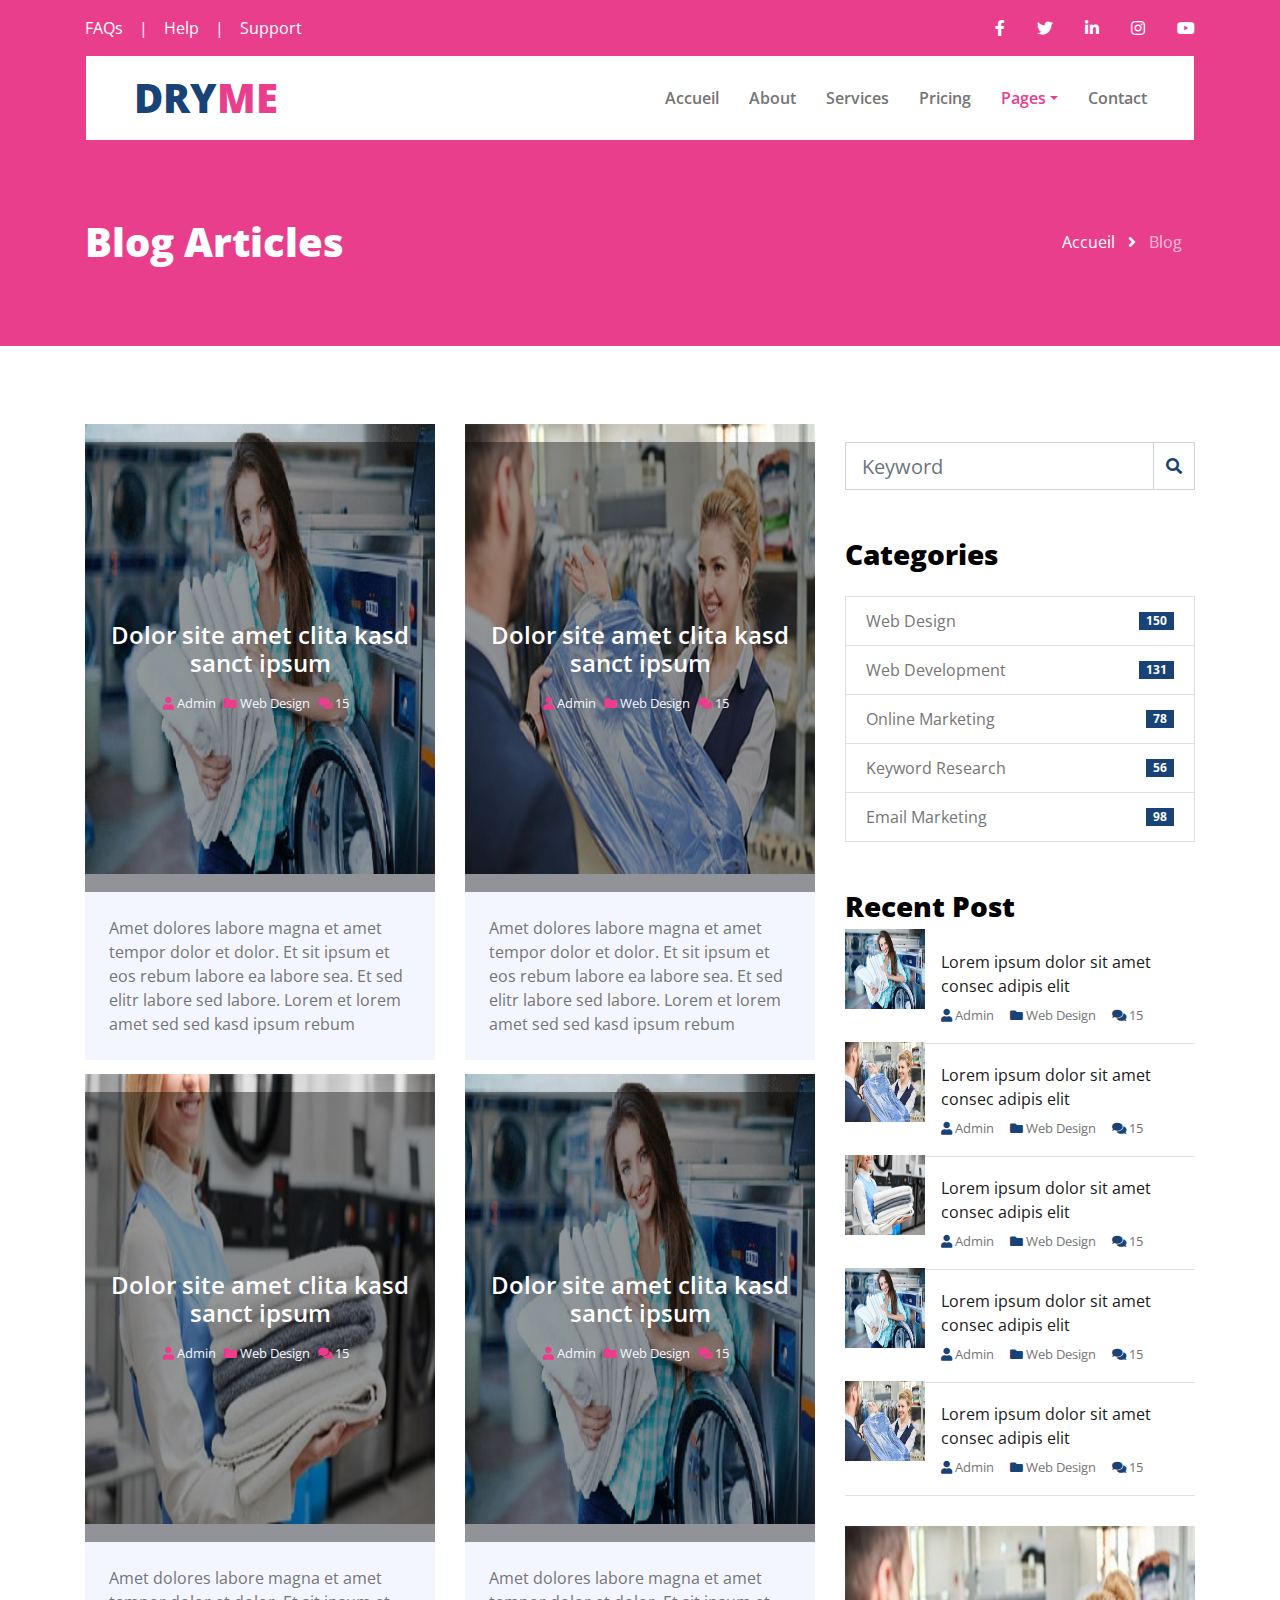
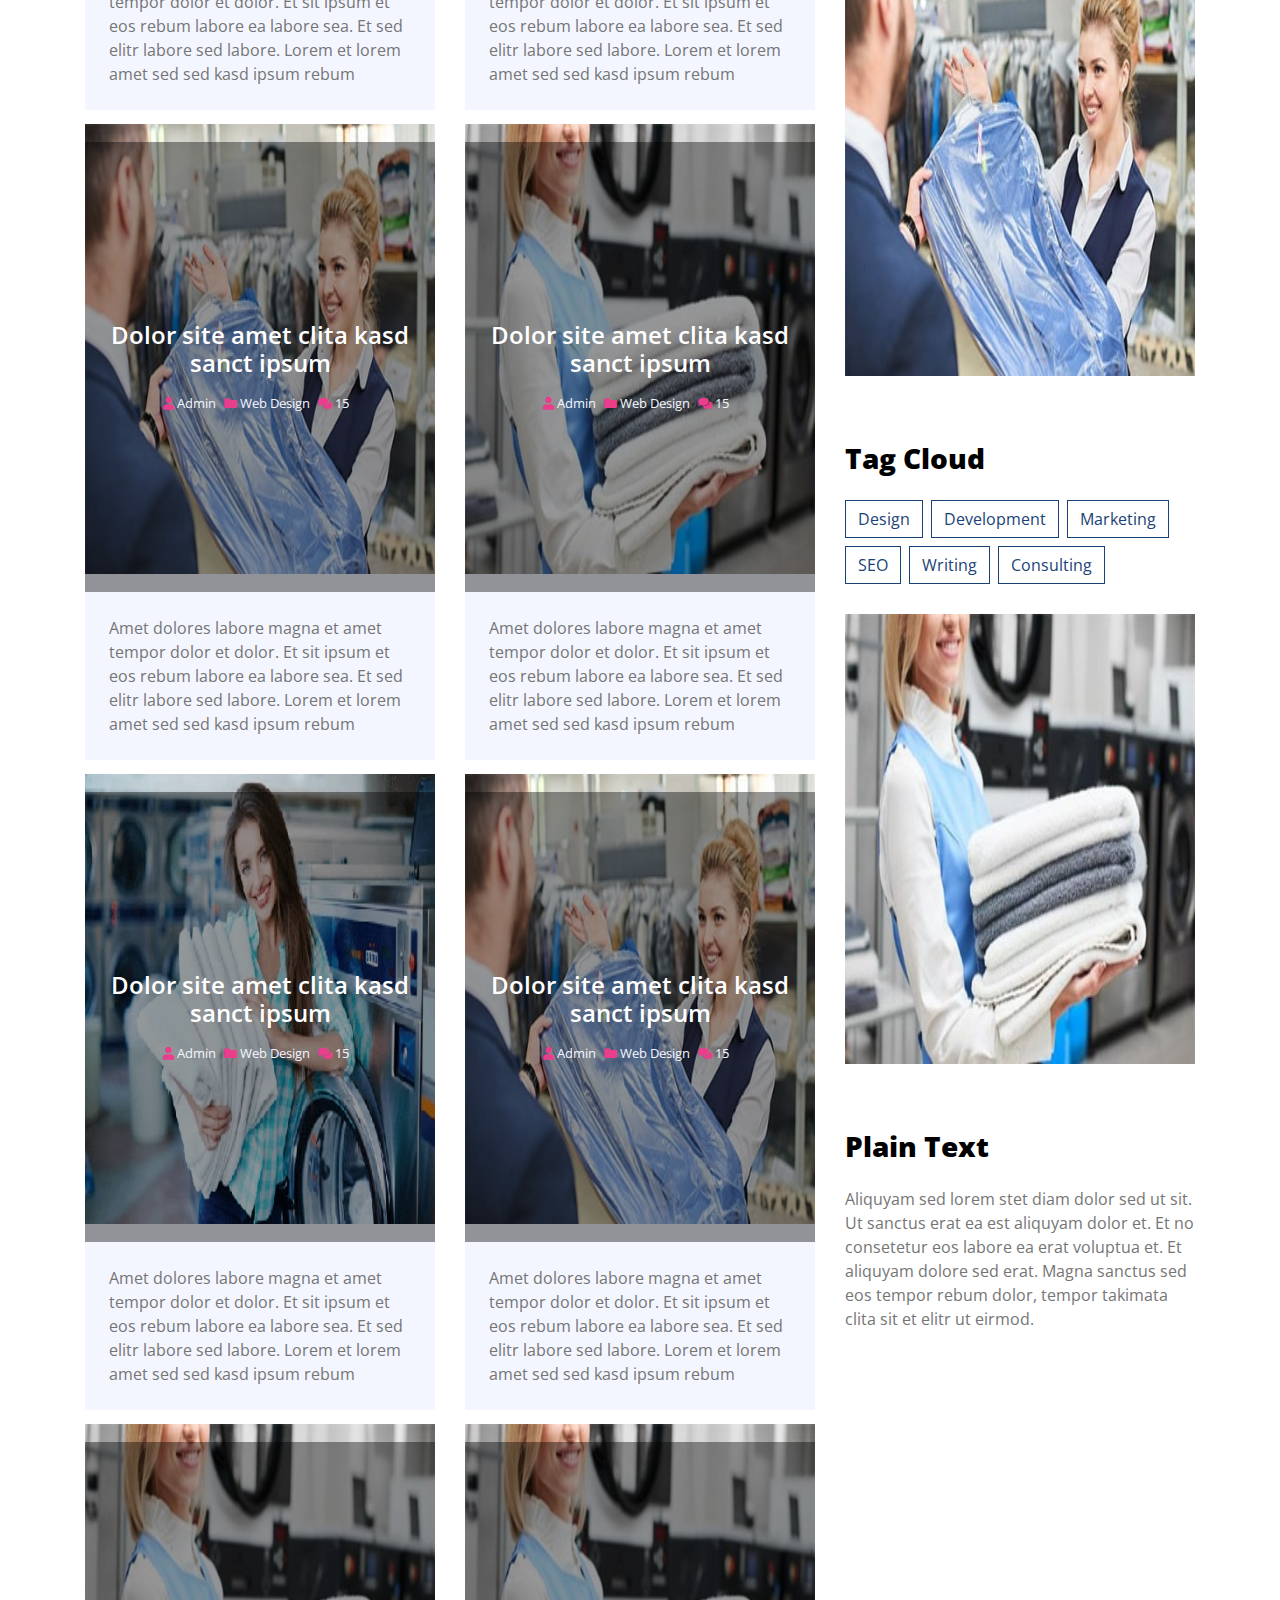
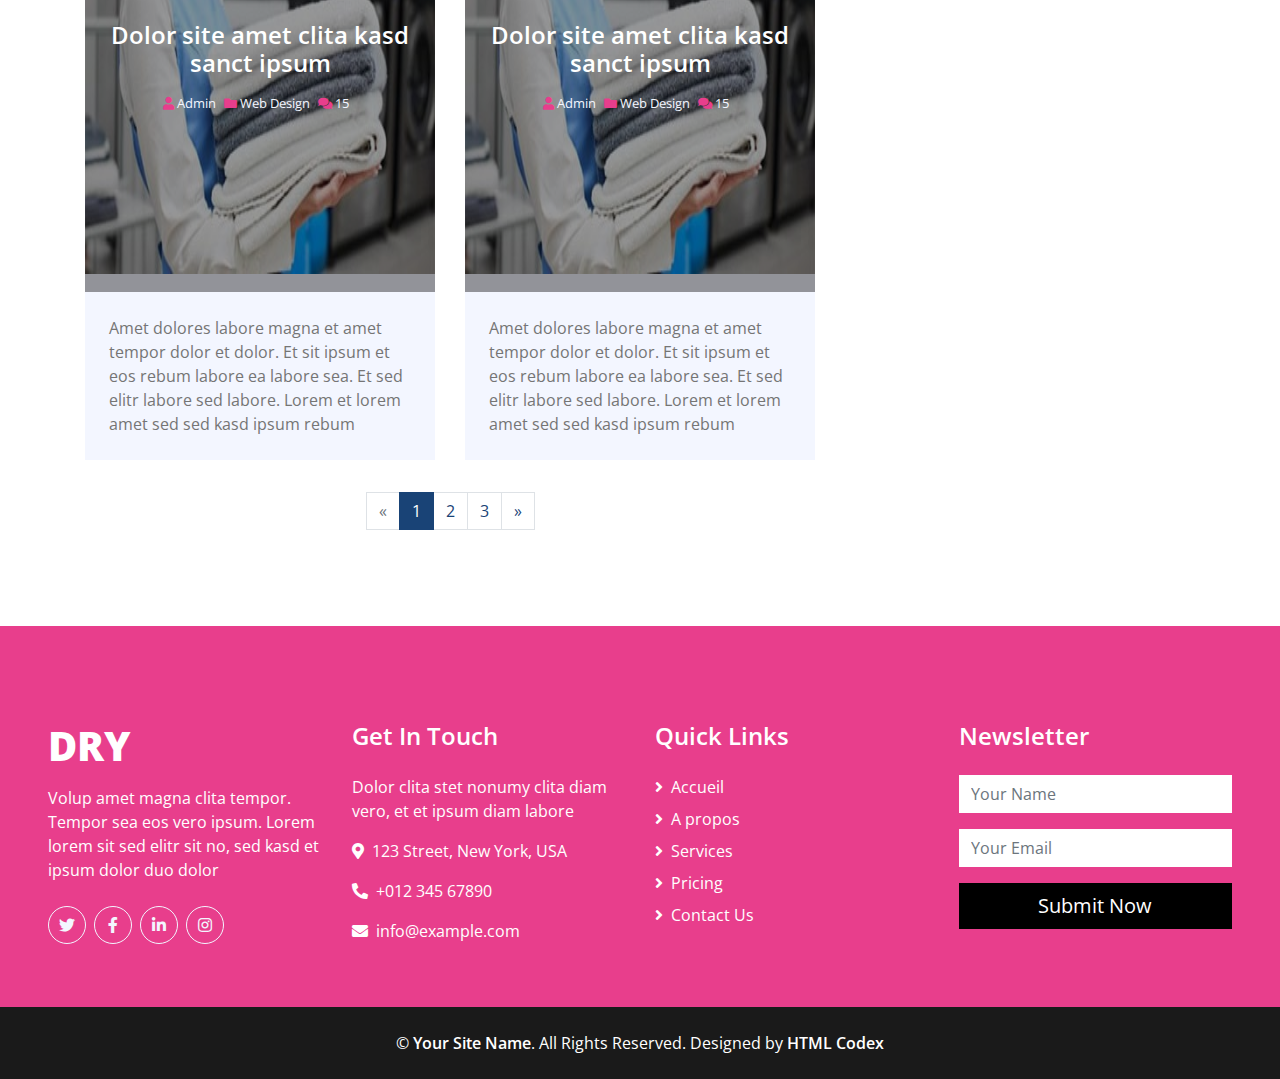
<file: blog.html>
<!DOCTYPE html>
<html lang="en">

<head>
    <meta charset="utf-8">
    <title>DRYME - Free Laundry Service Website Template</title>
    <meta content="width=device-width, initial-scale=1.0" name="viewport">
    <meta content="Free HTML Templates" name="keywords">
    <meta content="Free HTML Templates" name="description">

    <!-- Favicon -->
    <link href="img/favicon.ico" rel="icon">

    <!-- Google Web Fonts -->
    <link rel="preconnect" href="https://fonts.gstatic.com">
    <link href="https://fonts.googleapis.com/css2?family=Open+Sans:wght@400;600;800&display=swap" rel="stylesheet"> 

    <!-- Font Awesome -->
    <link href="https://cdnjs.cloudflare.com/ajax/libs/font-awesome/5.15.0/css/all.min.css" rel="stylesheet">

    <!-- Libraries Stylesheet -->
    <link href="lib/owlcarousel/assets/owl.carousel.min.css" rel="stylesheet">

    <!-- Customized Bootstrap Stylesheet -->
    <link href="css/style.css" rel="stylesheet">
</head>

<body>
    <!-- Topbar Start -->
    <div class="container-fluid bg-primary py-3">
        <div class="container">
            <div class="row">
                <div class="col-md-6 text-center text-lg-left mb-2 mb-lg-0">
                    <div class="d-inline-flex align-items-center">
                        <a class="text-white pr-3" href="">FAQs</a>
                        <span class="text-white">|</span>
                        <a class="text-white px-3" href="">Help</a>
                        <span class="text-white">|</span>
                        <a class="text-white pl-3" href="">Support</a>
                    </div>
                </div>
                <div class="col-md-6 text-center text-lg-right">
                    <div class="d-inline-flex align-items-center">
                        <a class="text-white px-3" href="">
                            <i class="fab fa-facebook-f"></i>
                        </a>
                        <a class="text-white px-3" href="">
                            <i class="fab fa-twitter"></i>
                        </a>
                        <a class="text-white px-3" href="">
                            <i class="fab fa-linkedin-in"></i>
                        </a>
                        <a class="text-white px-3" href="">
                            <i class="fab fa-instagram"></i>
                        </a>
                        <a class="text-white pl-3" href="">
                            <i class="fab fa-youtube"></i>
                        </a>
                    </div>
                </div>
            </div>
        </div>
    </div>
    <!-- Topbar End -->


    <!-- Navbar Start -->
    <div class="container-fluid position-relative nav-bar p-0">
        <div class="container-lg position-relative p-0 px-lg-3" style="z-index: 9;">
            <nav class="navbar navbar-expand-lg bg-white navbar-light py-3 py-lg-0 pl-3 pl-lg-5">
                <a href="" class="navbar-brand">
                    <h1 class="m-0 text-secondary"><span class="text-primary">DRY</span>ME</h1>
                </a>
                <button type="button" class="navbar-toggler" data-toggle="collapse" data-target="#navbarCollapse">
                    <span class="navbar-toggler-icon"></span>
                </button>
                <div class="collapse navbar-collapse justify-content-between px-3" id="navbarCollapse">
                    <div class="navbar-nav ml-auto py-0">
                        <a href="index.html" class="nav-item nav-link">Accueil</a>
                        <a href="about.html" class="nav-item nav-link">About</a>
                        <a href="service.html" class="nav-item nav-link">Services</a>
                        <a href="pricing.html" class="nav-item nav-link">Pricing</a>
                        <div class="nav-item dropdown">
                            <a href="#" class="nav-link dropdown-toggle active" data-toggle="dropdown">Pages</a>
                            <div class="dropdown-menu border-0 rounded-0 m-0">
                                <a href="blog.html" class="dropdown-item active">Blog Grid</a>
                                <a href="single.html" class="dropdown-item">Blog Detail</a>
                            </div>
                        </div>
                        <a href="contact.html" class="nav-item nav-link">Contact</a>
                    </div>
                </div>
            </nav>
        </div>
    </div>
    <!-- Navbar End -->


    <!-- Page Header Start -->
    <div class="page-header container-fluid bg-secondary pt-2 pt-lg-5 pb-2 mb-5">
        <div class="container py-5">
            <div class="row align-items-center py-4">
                <div class="col-md-6 text-center text-md-left">
                    <h1 class="mb-4 mb-md-0 text-white">Blog Articles</h1>
                </div>
                <div class="col-md-6 text-center text-md-right">
                    <div class="d-inline-flex align-items-center">
                        <a class="btn text-white" href="">Accueil</a>
                        <i class="fas fa-angle-right text-white"></i>
                        <a class="btn text-white disabled" href="">Blog</a>
                    </div>
                </div>
            </div>
        </div>
    </div>
    <!-- Page Header Start -->


    <!-- Blog Start -->
    <div class="container py-5">
        <div class="row">
            <!-- Blog Grid Start -->
            <div class="col-lg-8">
                <div class="row">
                    <div class="col-md-6 mb-2">
                        <div class="bg-light mb-4">
                            <div class="position-relative">
                                <img class="img-fluid w-100" src="img/blog-1.jpg" alt="">
                                <a href="" class="position-absolute w-100 h-100 d-flex flex-column align-items-center justify-content-center   text-decoration-none p-4" style="top: 0; left: 0; background: rgba(0, 0, 0, .4);">
                                    <h4 class="text-center text-white font-weight-medium mb-3">Dolor site amet clita kasd sanct ipsum</h4>
                                    <div class="d-flex text-light">
                                        <small class="mr-2"><i class="fa fa-user text-secondary"></i> Admin</small>
                                        <small class="mr-2"><i class="fa fa-folder text-secondary"></i> Web Design</small>
                                        <small class="mr-2"><i class="fa fa-comments text-secondary"></i> 15</small>
                                    </div>
                                </a>
                            </div>
                            <p class="m-0 p-4">Amet dolores labore magna et amet tempor dolor et dolor. Et sit ipsum et eos rebum labore ea labore sea. Et sed elitr labore sed labore. Lorem et lorem amet sed sed kasd ipsum rebum</p>
                        </div>
                    </div>
                    <div class="col-md-6 mb-2">
                        <div class="bg-light mb-4">
                            <div class="position-relative">
                                <img class="img-fluid w-100" src="img/blog-2.jpg" alt="">
                                <a href="" class="position-absolute w-100 h-100 d-flex flex-column align-items-center justify-content-center   text-decoration-none p-4" style="top: 0; left: 0; background: rgba(0, 0, 0, .4);">
                                    <h4 class="text-center text-white font-weight-medium mb-3">Dolor site amet clita kasd sanct ipsum</h4>
                                    <div class="d-flex text-light">
                                        <small class="mr-2"><i class="fa fa-user text-secondary"></i> Admin</small>
                                        <small class="mr-2"><i class="fa fa-folder text-secondary"></i> Web Design</small>
                                        <small class="mr-2"><i class="fa fa-comments text-secondary"></i> 15</small>
                                    </div>
                                </a>
                            </div>
                            <p class="m-0 p-4">Amet dolores labore magna et amet tempor dolor et dolor. Et sit ipsum et eos rebum labore ea labore sea. Et sed elitr labore sed labore. Lorem et lorem amet sed sed kasd ipsum rebum</p>
                        </div>
                    </div>
                    <div class="col-md-6 mb-2">
                        <div class="bg-light mb-4">
                            <div class="position-relative">
                                <img class="img-fluid w-100" src="img/blog-3.jpg" alt="">
                                <a href="" class="position-absolute w-100 h-100 d-flex flex-column align-items-center justify-content-center   text-decoration-none p-4" style="top: 0; left: 0; background: rgba(0, 0, 0, .4);">
                                    <h4 class="text-center text-white font-weight-medium mb-3">Dolor site amet clita kasd sanct ipsum</h4>
                                    <div class="d-flex text-light">
                                        <small class="mr-2"><i class="fa fa-user text-secondary"></i> Admin</small>
                                        <small class="mr-2"><i class="fa fa-folder text-secondary"></i> Web Design</small>
                                        <small class="mr-2"><i class="fa fa-comments text-secondary"></i> 15</small>
                                    </div>
                                </a>
                            </div>
                            <p class="m-0 p-4">Amet dolores labore magna et amet tempor dolor et dolor. Et sit ipsum et eos rebum labore ea labore sea. Et sed elitr labore sed labore. Lorem et lorem amet sed sed kasd ipsum rebum</p>
                        </div>
                    </div>
                    <div class="col-md-6 mb-2">
                        <div class="bg-light mb-4">
                            <div class="position-relative">
                                <img class="img-fluid w-100" src="img/blog-1.jpg" alt="">
                                <a href="" class="position-absolute w-100 h-100 d-flex flex-column align-items-center justify-content-center   text-decoration-none p-4" style="top: 0; left: 0; background: rgba(0, 0, 0, .4);">
                                    <h4 class="text-center text-white font-weight-medium mb-3">Dolor site amet clita kasd sanct ipsum</h4>
                                    <div class="d-flex text-light">
                                        <small class="mr-2"><i class="fa fa-user text-secondary"></i> Admin</small>
                                        <small class="mr-2"><i class="fa fa-folder text-secondary"></i> Web Design</small>
                                        <small class="mr-2"><i class="fa fa-comments text-secondary"></i> 15</small>
                                    </div>
                                </a>
                            </div>
                            <p class="m-0 p-4">Amet dolores labore magna et amet tempor dolor et dolor. Et sit ipsum et eos rebum labore ea labore sea. Et sed elitr labore sed labore. Lorem et lorem amet sed sed kasd ipsum rebum</p>
                        </div>
                    </div>
                    <div class="col-md-6 mb-2">
                        <div class="bg-light mb-4">
                            <div class="position-relative">
                                <img class="img-fluid w-100" src="img/blog-2.jpg" alt="">
                                <a href="" class="position-absolute w-100 h-100 d-flex flex-column align-items-center justify-content-center   text-decoration-none p-4" style="top: 0; left: 0; background: rgba(0, 0, 0, .4);">
                                    <h4 class="text-center text-white font-weight-medium mb-3">Dolor site amet clita kasd sanct ipsum</h4>
                                    <div class="d-flex text-light">
                                        <small class="mr-2"><i class="fa fa-user text-secondary"></i> Admin</small>
                                        <small class="mr-2"><i class="fa fa-folder text-secondary"></i> Web Design</small>
                                        <small class="mr-2"><i class="fa fa-comments text-secondary"></i> 15</small>
                                    </div>
                                </a>
                            </div>
                            <p class="m-0 p-4">Amet dolores labore magna et amet tempor dolor et dolor. Et sit ipsum et eos rebum labore ea labore sea. Et sed elitr labore sed labore. Lorem et lorem amet sed sed kasd ipsum rebum</p>
                        </div>
                    </div>
                    <div class="col-md-6 mb-2">
                        <div class="bg-light mb-4">
                            <div class="position-relative">
                                <img class="img-fluid w-100" src="img/blog-3.jpg" alt="">
                                <a href="" class="position-absolute w-100 h-100 d-flex flex-column align-items-center justify-content-center   text-decoration-none p-4" style="top: 0; left: 0; background: rgba(0, 0, 0, .4);">
                                    <h4 class="text-center text-white font-weight-medium mb-3">Dolor site amet clita kasd sanct ipsum</h4>
                                    <div class="d-flex text-light">
                                        <small class="mr-2"><i class="fa fa-user text-secondary"></i> Admin</small>
                                        <small class="mr-2"><i class="fa fa-folder text-secondary"></i> Web Design</small>
                                        <small class="mr-2"><i class="fa fa-comments text-secondary"></i> 15</small>
                                    </div>
                                </a>
                            </div>
                            <p class="m-0 p-4">Amet dolores labore magna et amet tempor dolor et dolor. Et sit ipsum et eos rebum labore ea labore sea. Et sed elitr labore sed labore. Lorem et lorem amet sed sed kasd ipsum rebum</p>
                        </div>
                    </div>
                    <div class="col-md-6 mb-2">
                        <div class="bg-light mb-4">
                            <div class="position-relative">
                                <img class="img-fluid w-100" src="img/blog-1.jpg" alt="">
                                <a href="" class="position-absolute w-100 h-100 d-flex flex-column align-items-center justify-content-center   text-decoration-none p-4" style="top: 0; left: 0; background: rgba(0, 0, 0, .4);">
                                    <h4 class="text-center text-white font-weight-medium mb-3">Dolor site amet clita kasd sanct ipsum</h4>
                                    <div class="d-flex text-light">
                                        <small class="mr-2"><i class="fa fa-user text-secondary"></i> Admin</small>
                                        <small class="mr-2"><i class="fa fa-folder text-secondary"></i> Web Design</small>
                                        <small class="mr-2"><i class="fa fa-comments text-secondary"></i> 15</small>
                                    </div>
                                </a>
                            </div>
                            <p class="m-0 p-4">Amet dolores labore magna et amet tempor dolor et dolor. Et sit ipsum et eos rebum labore ea labore sea. Et sed elitr labore sed labore. Lorem et lorem amet sed sed kasd ipsum rebum</p>
                        </div>
                    </div>
                    <div class="col-md-6 mb-2">
                        <div class="bg-light mb-4">
                            <div class="position-relative">
                                <img class="img-fluid w-100" src="img/blog-2.jpg" alt="">
                                <a href="" class="position-absolute w-100 h-100 d-flex flex-column align-items-center justify-content-center   text-decoration-none p-4" style="top: 0; left: 0; background: rgba(0, 0, 0, .4);">
                                    <h4 class="text-center text-white font-weight-medium mb-3">Dolor site amet clita kasd sanct ipsum</h4>
                                    <div class="d-flex text-light">
                                        <small class="mr-2"><i class="fa fa-user text-secondary"></i> Admin</small>
                                        <small class="mr-2"><i class="fa fa-folder text-secondary"></i> Web Design</small>
                                        <small class="mr-2"><i class="fa fa-comments text-secondary"></i> 15</small>
                                    </div>
                                </a>
                            </div>
                            <p class="m-0 p-4">Amet dolores labore magna et amet tempor dolor et dolor. Et sit ipsum et eos rebum labore ea labore sea. Et sed elitr labore sed labore. Lorem et lorem amet sed sed kasd ipsum rebum</p>
                        </div>
                    </div>
                    <div class="col-md-6 mb-2">
                        <div class="bg-light mb-4">
                            <div class="position-relative">
                                <img class="img-fluid w-100" src="img/blog-3.jpg" alt="">
                                <a href="" class="position-absolute w-100 h-100 d-flex flex-column align-items-center justify-content-center   text-decoration-none p-4" style="top: 0; left: 0; background: rgba(0, 0, 0, .4);">
                                    <h4 class="text-center text-white font-weight-medium mb-3">Dolor site amet clita kasd sanct ipsum</h4>
                                    <div class="d-flex text-light">
                                        <small class="mr-2"><i class="fa fa-user text-secondary"></i> Admin</small>
                                        <small class="mr-2"><i class="fa fa-folder text-secondary"></i> Web Design</small>
                                        <small class="mr-2"><i class="fa fa-comments text-secondary"></i> 15</small>
                                    </div>
                                </a>
                            </div>
                            <p class="m-0 p-4">Amet dolores labore magna et amet tempor dolor et dolor. Et sit ipsum et eos rebum labore ea labore sea. Et sed elitr labore sed labore. Lorem et lorem amet sed sed kasd ipsum rebum</p>
                        </div>
                    </div>
                    <div class="col-md-6 mb-2">
                        <div class="bg-light mb-4">
                            <div class="position-relative">
                                <img class="img-fluid w-100" src="img/blog-3.jpg" alt="">
                                <a href="" class="position-absolute w-100 h-100 d-flex flex-column align-items-center justify-content-center   text-decoration-none p-4" style="top: 0; left: 0; background: rgba(0, 0, 0, .4);">
                                    <h4 class="text-center text-white font-weight-medium mb-3">Dolor site amet clita kasd sanct ipsum</h4>
                                    <div class="d-flex text-light">
                                        <small class="mr-2"><i class="fa fa-user text-secondary"></i> Admin</small>
                                        <small class="mr-2"><i class="fa fa-folder text-secondary"></i> Web Design</small>
                                        <small class="mr-2"><i class="fa fa-comments text-secondary"></i> 15</small>
                                    </div>
                                </a>
                            </div>
                            <p class="m-0 p-4">Amet dolores labore magna et amet tempor dolor et dolor. Et sit ipsum et eos rebum labore ea labore sea. Et sed elitr labore sed labore. Lorem et lorem amet sed sed kasd ipsum rebum</p>
                        </div>
                    </div>
                </div>
                <div class="row">
                    <div class="col-12">
                        <nav aria-label="Page navigation">
                          <ul class="pagination justify-content-center mb-0">
                            <li class="page-item disabled">
                              <a class="page-link" href="#" aria-label="Previous">
                                <span aria-hidden="true">&laquo;</span>
                                <span class="sr-only">Previous</span>
                              </a>
                            </li>
                            <li class="page-item active"><a class="page-link" href="#">1</a></li>
                            <li class="page-item"><a class="page-link" href="#">2</a></li>
                            <li class="page-item"><a class="page-link" href="#">3</a></li>
                            <li class="page-item">
                              <a class="page-link" href="#" aria-label="Next">
                                <span aria-hidden="true">&raquo;</span>
                                <span class="sr-only">Next</span>
                              </a>
                            </li>
                          </ul>
                        </nav>
                    </div>
                </div>
            </div>
            <!-- Blog Grid End -->

            <!-- Sidebar Start -->
            <div class="col-lg-4 mt-5 mt-lg-0">
                <!-- Search Form Start -->
                <div class="mb-5">
                    <form action="">
                        <div class="input-group">
                            <input type="text" class="form-control form-control-lg" placeholder="Keyword">
                            <div class="input-group-append">
                                <span class="input-group-text bg-transparent text-primary"><i
                                        class="fa fa-search"></i></span>
                            </div>
                        </div>
                    </form>
                </div>
                <!-- Search Form End -->

                <!-- Category Start -->
                <div class="mb-5">
                    <h3 class="font-weight-bold mb-4">Categories</h3>
                    <ul class="list-group">
                        <li class="list-group-item d-flex justify-content-between align-items-center">
                            Web Design
                            <span class="badge badge-primary badge-pill">150</span>
                        </li>
                        <li class="list-group-item d-flex justify-content-between align-items-center">
                            Web Development
                            <span class="badge badge-primary badge-pill">131</span>
                        </li>
                        <li class="list-group-item d-flex justify-content-between align-items-center">
                            Online Marketing
                            <span class="badge badge-primary badge-pill">78</span>
                        </li>
                        <li class="list-group-item d-flex justify-content-between align-items-center">
                            Keyword Research
                            <span class="badge badge-primary badge-pill">56</span>
                        </li>
                        <li class="list-group-item d-flex justify-content-between align-items-center">
                            Email Marketing
                            <span class="badge badge-primary badge-pill">98</span>
                        </li>
                    </ul>
                </div>
                <!-- Category End -->

                <!-- Recent Post Start -->
                <div class="mb-5">
                    <h3 class="font-weight-bold mb-4">Recent Post</h3>
                    <div class="d-flex align-items-center border-bottom mb-3 pb-3">
                        <img class="img-fluid" src="img/blog-1.jpg" style="width: 80px; height: 80px;" alt="">
                        <div class="d-flex flex-column pl-3">
                            <a class="text-dark mb-2" href="">Lorem ipsum dolor sit amet consec adipis elit</a>
                            <div class="d-flex">
                                <small class="mr-3"><i class="fa fa-user text-primary"></i> Admin</small>
                                <small class="mr-3"><i class="fa fa-folder text-primary"></i> Web Design</small>
                                <small class="mr-3"><i class="fa fa-comments text-primary"></i> 15</small>
                            </div>
                        </div>
                    </div>
                    <div class="d-flex align-items-center border-bottom mb-3 pb-3">
                        <img class="img-fluid" src="img/blog-2.jpg" style="width: 80px; height: 80px;" alt="">
                        <div class="d-flex flex-column pl-3">
                            <a class="text-dark mb-2" href="">Lorem ipsum dolor sit amet consec adipis elit</a>
                            <div class="d-flex">
                                <small class="mr-3"><i class="fa fa-user text-primary"></i> Admin</small>
                                <small class="mr-3"><i class="fa fa-folder text-primary"></i> Web Design</small>
                                <small class="mr-3"><i class="fa fa-comments text-primary"></i> 15</small>
                            </div>
                        </div>
                    </div>
                    <div class="d-flex align-items-center border-bottom mb-3 pb-3">
                        <img class="img-fluid" src="img/blog-3.jpg" style="width: 80px; height: 80px;" alt="">
                        <div class="d-flex flex-column pl-3">
                            <a class="text-dark mb-2" href="">Lorem ipsum dolor sit amet consec adipis elit</a>
                            <div class="d-flex">
                                <small class="mr-3"><i class="fa fa-user text-primary"></i> Admin</small>
                                <small class="mr-3"><i class="fa fa-folder text-primary"></i> Web Design</small>
                                <small class="mr-3"><i class="fa fa-comments text-primary"></i> 15</small>
                            </div>
                        </div>
                    </div>
                    <div class="d-flex align-items-center border-bottom mb-3 pb-3">
                        <img class="img-fluid" src="img/blog-1.jpg" style="width: 80px; height: 80px;" alt="">
                        <div class="d-flex flex-column pl-3">
                            <a class="text-dark mb-2" href="">Lorem ipsum dolor sit amet consec adipis elit</a>
                            <div class="d-flex">
                                <small class="mr-3"><i class="fa fa-user text-primary"></i> Admin</small>
                                <small class="mr-3"><i class="fa fa-folder text-primary"></i> Web Design</small>
                                <small class="mr-3"><i class="fa fa-comments text-primary"></i> 15</small>
                            </div>
                        </div>
                    </div>
                    <div class="d-flex align-items-center border-bottom mb-3 pb-3">
                        <img class="img-fluid" src="img/blog-2.jpg" style="width: 80px; height: 80px;" alt="">
                        <div class="d-flex flex-column pl-3">
                            <a class="text-dark mb-2" href="">Lorem ipsum dolor sit amet consec adipis elit</a>
                            <div class="d-flex">
                                <small class="mr-3"><i class="fa fa-user text-primary"></i> Admin</small>
                                <small class="mr-3"><i class="fa fa-folder text-primary"></i> Web Design</small>
                                <small class="mr-3"><i class="fa fa-comments text-primary"></i> 15</small>
                            </div>
                        </div>
                    </div>
                </div>
                <!-- Recent Post End -->

                <!-- Image Start -->
                <div class="mb-5">
                    <img src="img/blog-2.jpg" alt="" class="img-fluid">
                </div>
                <!-- Image End -->

                <!-- Tags Start -->
                <div class="mb-5">
                    <h3 class="font-weight-bold mb-4">Tag Cloud</h3>
                    <div class="d-flex flex-wrap m-n1">
                        <a href="" class="btn btn-outline-primary m-1">Design</a>
                        <a href="" class="btn btn-outline-primary m-1">Development</a>
                        <a href="" class="btn btn-outline-primary m-1">Marketing</a>
                        <a href="" class="btn btn-outline-primary m-1">SEO</a>
                        <a href="" class="btn btn-outline-primary m-1">Writing</a>
                        <a href="" class="btn btn-outline-primary m-1">Consulting</a>
                    </div>
                </div>
                <!-- Tags End -->

                <!-- Image Start -->
                <div class="mb-5">
                    <img src="img/blog-3.jpg" alt="" class="img-fluid">
                </div>
                <!-- Image End -->

                <!-- Plain Text Start -->
                <div>
                    <h3 class="font-weight-bold mb-4">Plain Text</h3>
                    Aliquyam sed lorem stet diam dolor sed ut sit. Ut sanctus erat ea est aliquyam dolor et. Et no consetetur eos labore ea erat voluptua et. Et aliquyam dolore sed erat. Magna sanctus sed eos tempor rebum dolor, tempor takimata clita sit et elitr ut eirmod.
                </div>
                <!-- Plain Text End -->
            </div>
            <!-- Sidebar End -->
        </div>
    </div>
    <!-- Blog End -->


    <!-- Footer Start -->
    <div class="container-fluid bg-primary text-white mt-5 pt-5 px-sm-3 px-md-5">
        <div class="row pt-5">
            <div class="col-lg-3 col-md-6 mb-5">
                <a href=""><h1 class="text-secondary mb-3"><span class="text-white">DRY</span>ME</h1></a>
                <p>Volup amet magna clita tempor. Tempor sea eos vero ipsum. Lorem lorem sit sed elitr sit no, sed kasd et ipsum dolor duo dolor</p>
                <div class="d-flex justify-content-start mt-4">
                    <a class="btn btn-outline-light rounded-circle text-center mr-2 px-0" style="width: 38px; height: 38px;" href="#"><i class="fab fa-twitter"></i></a>
                    <a class="btn btn-outline-light rounded-circle text-center mr-2 px-0" style="width: 38px; height: 38px;" href="#"><i class="fab fa-facebook-f"></i></a>
                    <a class="btn btn-outline-light rounded-circle text-center mr-2 px-0" style="width: 38px; height: 38px;" href="#"><i class="fab fa-linkedin-in"></i></a>
                    <a class="btn btn-outline-light rounded-circle text-center mr-2 px-0" style="width: 38px; height: 38px;" href="#"><i class="fab fa-instagram"></i></a>
                </div>
            </div>
            <div class="col-lg-3 col-md-6 mb-5">
                <h4 class="text-white mb-4">Get In Touch</h4>
                <p>Dolor clita stet nonumy clita diam vero, et et ipsum diam labore</p>
                <p><i class="fa fa-map-marker-alt mr-2"></i>123 Street, New York, USA</p>
                <p><i class="fa fa-phone-alt mr-2"></i>+012 345 67890</p>
                <p><i class="fa fa-envelope mr-2"></i>info@example.com</p>
            </div>
            <div class="col-lg-3 col-md-6 mb-5">
                <h4 class="text-white mb-4">Quick Links</h4>
                <div class="d-flex flex-column justify-content-start">
                    <a class="text-white mb-2" href="#"><i class="fa fa-angle-right mr-2"></i>Accueil</a>
                    <a class="text-white mb-2" href="#"><i class="fa fa-angle-right mr-2"></i>A propos</a>
                    <a class="text-white mb-2" href="#"><i class="fa fa-angle-right mr-2"></i>Services</a>
                    <a class="text-white mb-2" href="#"><i class="fa fa-angle-right mr-2"></i>Pricing</a>
                    <a class="text-white" href="#"><i class="fa fa-angle-right mr-2"></i>Contact Us</a>
                </div>
            </div>
            <div class="col-lg-3 col-md-6 mb-5">
                <h4 class="text-white mb-4">Newsletter</h4>
                <form action="">
                    <div class="form-group">
                        <input type="text" class="form-control border-0" placeholder="Your Name" required="required" />
                    </div>
                    <div class="form-group">
                        <input type="email" class="form-control border-0" placeholder="Your Email" required="required" />
                    </div>
                    <div>
                        <button class="btn btn-lg btn-secondary btn-block border-0" type="submit">Submit Now</button>
                    </div>
                </form>
            </div>
        </div>
    </div>
    <div class="container-fluid bg-dark text-white py-4 px-sm-3 px-md-5">
        <p class="m-0 text-center text-white">
            &copy; <a class="text-white font-weight-medium" href="#">Your Site Name</a>. All Rights Reserved. Designed by
            <a class="text-white font-weight-medium" href="https://htmlcodex.com">HTML Codex</a>
        </p>
    </div>
    <!-- Footer End -->


    <!-- Back to Top -->
    <a href="#" class="btn btn-lg btn-primary back-to-top"><i class="fa fa-angle-double-up"></i></a>


    <!-- JavaScript Libraries -->
    <script src="https://code.jquery.com/jquery-3.4.1.min.js"></script>
    <script src="https://stackpath.bootstrapcdn.com/bootstrap/4.4.1/js/bootstrap.bundle.min.js"></script>
    <script src="lib/easing/easing.min.js"></script>
    <script src="lib/waypoints/waypoints.min.js"></script>
    <script src="lib/counterup/counterup.min.js"></script>
    <script src="lib/owlcarousel/owl.carousel.min.js"></script>

    <!-- Contact Javascript File -->
    <script src="mail/jqBootstrapValidation.min.js"></script>
    <script src="mail/contact.js"></script>

    <!-- Template Javascript -->
    <script src="js/main.js"></script>
</body>

</html>
</file>
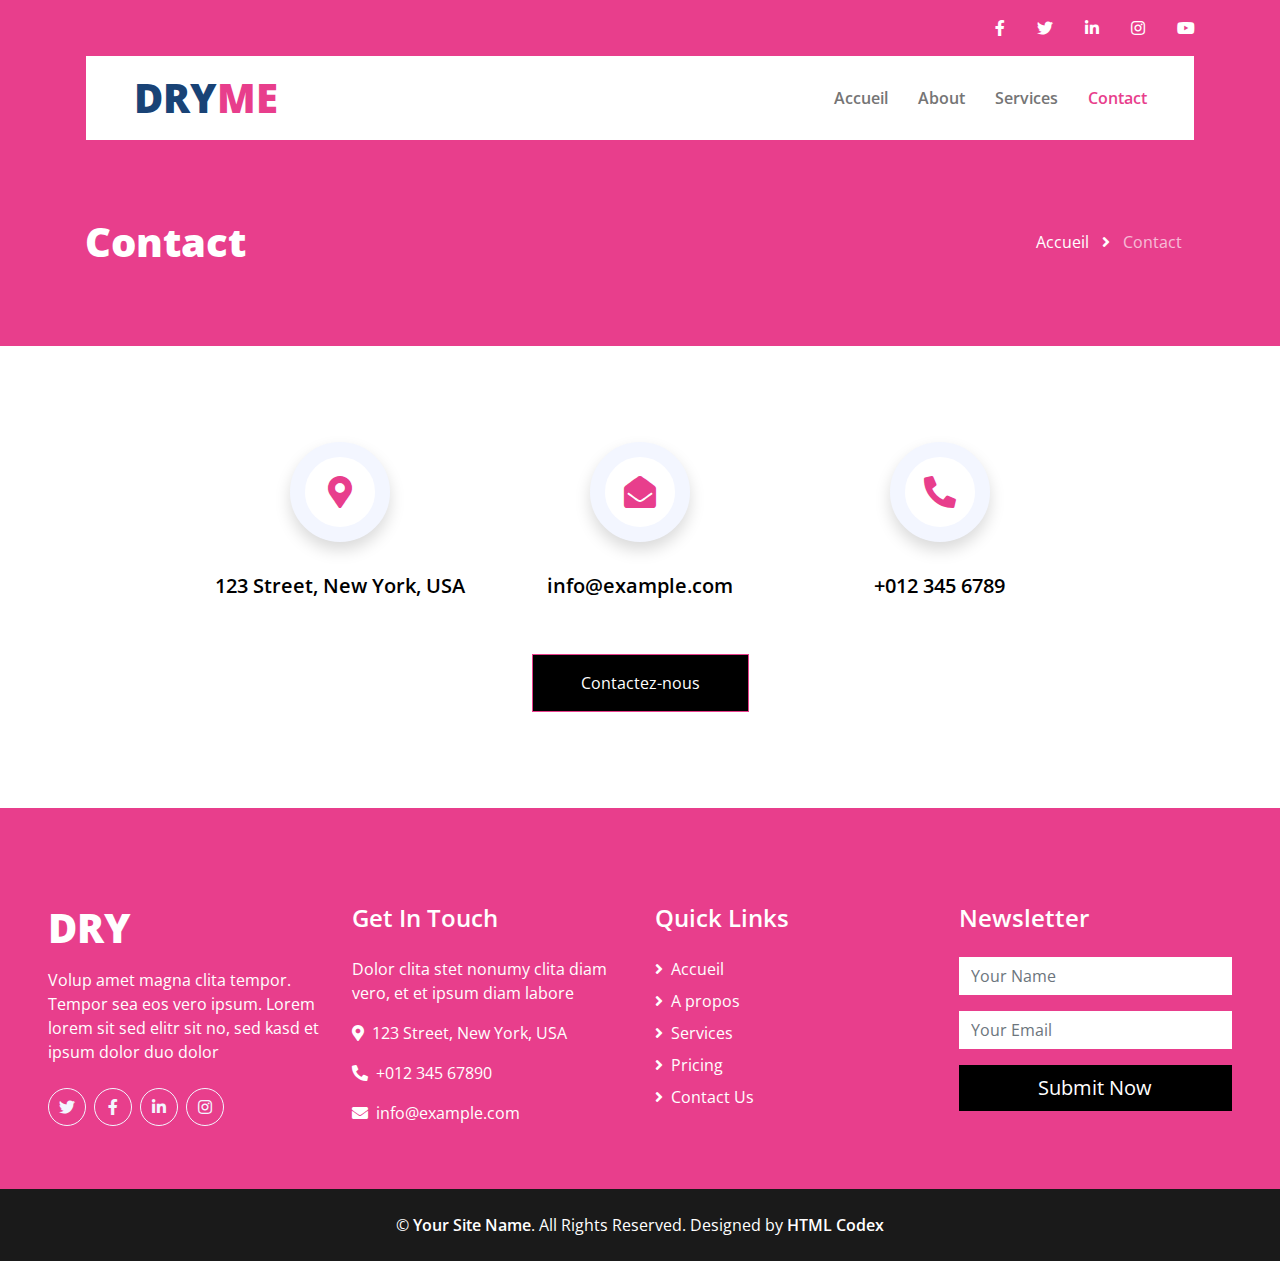
<file: contact.html>
<!DOCTYPE html>
<html lang="en">

<head>
    <meta charset="utf-8">
    <title>DRYME - Free Laundry Service Website Template</title>
    <meta content="width=device-width, initial-scale=1.0" name="viewport">
    <meta content="Free HTML Templates" name="keywords">
    <meta content="Free HTML Templates" name="description">

    <!-- Favicon -->
    <link href="img/favicon.ico" rel="icon">

    <!-- Google Web Fonts -->
    <link rel="preconnect" href="https://fonts.gstatic.com">
    <link href="https://fonts.googleapis.com/css2?family=Open+Sans:wght@400;600;800&display=swap" rel="stylesheet"> 

    <!-- Font Awesome -->
    <link href="https://cdnjs.cloudflare.com/ajax/libs/font-awesome/5.15.0/css/all.min.css" rel="stylesheet">

    <!-- Libraries Stylesheet -->
    <link href="lib/owlcarousel/assets/owl.carousel.min.css" rel="stylesheet">

    <!-- Customized Bootstrap Stylesheet -->
    <link href="css/style.css" rel="stylesheet">
</head>

<body>
    <!-- Topbar Start -->
    <div class="container-fluid bg-primary py-3">
        <div class="container">
            <div class="row">
                <div class="col-md-6 text-center text-lg-left mb-2 mb-lg-0">
                    <div class="d-inline-flex align-items-center">
                        <a class="text-white pr-3" href=""></a>
                        <span class="text-white"></span>
                        <a class="text-white px-3" href=""></a>
                        <span class="text-white"></span>
                        <a class="text-white pl-3" href=""></a>
                    </div>
                </div>
                <div class="col-md-6 text-center text-lg-right">
                    <div class="d-inline-flex align-items-center">
                        <a class="text-white px-3" href=""> 
                            <i class="fab fa-facebook-f"></i>
                        </a>
                        <a class="text-white px-3" href="">
                            <i class="fab fa-twitter"></i>
                        </a>
                        <a class="text-white px-3" href="">
                            <i class="fab fa-linkedin-in"></i>
                        </a>
                        <a class="text-white px-3" href="">
                            <i class="fab fa-instagram"></i>
                        </a>
                        <a class="text-white pl-3" href="">
                            <i class="fab fa-youtube"></i>
                        </a>
                    </div>
                </div>
            </div>
        </div>
    </div>
    <!-- Topbar End -->


    <!-- Navbar Start -->
    <div class="container-fluid position-relative nav-bar p-0">
        <div class="container-lg position-relative p-0 px-lg-3" style="z-index: 9;">
            <nav class="navbar navbar-expand-lg bg-white navbar-light py-3 py-lg-0 pl-3 pl-lg-5">
                <a href="" class="navbar-brand">
                    <h1 class="m-0 text-secondary"><span class="text-primary">DRY</span>ME</h1>
                </a>
                <button type="button" class="navbar-toggler" data-toggle="collapse" data-target="#navbarCollapse">
                    <span class="navbar-toggler-icon"></span>
                </button>
                <div class="collapse navbar-collapse justify-content-between px-3" id="navbarCollapse">
                    <div class="navbar-nav ml-auto py-0">
                        <a href="index.html" class="nav-item nav-link">Accueil</a>
                        <a href="about.html" class="nav-item nav-link">About</a>
                        <a href="service.html" class="nav-item nav-link">Services</a>
                       <!-- <a href="pricing.html" class="nav-item nav-link">Prix</a>-->
                        <!--<div class="nav-item dropdown">
                            <a href="#" class="nav-link dropdown-toggle" data-toggle="dropdown">Pages</a>
                            <div class="dropdown-menu border-0 rounded-0 m-0">
                                /<a href="blog.html" class="dropdown-item">Blog Grid</a>
                                <a href="single.html" class="dropdown-item">Blog Detail</a>
                            </div>
                        </div>-->
                        <a href="contact.html" class="nav-item nav-link active">Contact</a>
                    </div>
                </div>
            </nav>
        </div>
    </div>
    <!-- Navbar End -->


    <!-- Page Header Start -->
    <div class="page-header container-fluid bg-secondary pt-2 pt-lg-5 pb-2 mb-5">
        <div class="container py-5">
            <div class="row align-items-center py-4">
                <div class="col-md-6 text-center text-md-left">
                    <h1 class="mb-4 mb-md-0 text-white">Contact </h1>
                </div>
                <div class="col-md-6 text-center text-md-right">
                    <div class="d-inline-flex align-items-center">
                        <a class="btn text-white" href="">Accueil</a>
                        <i class="fas fa-angle-right text-white"></i>
                        <a class="btn text-white disabled" href="">Contact</a>
                      </div>
                </div>
            </div>
        </div>
    </div>
    <!-- Page Header Start -->


    <!-- Contact Start -->
    <div class="container-fluid py-5">
        <div class="container" style="max-width: 900px;">
            <div class="row">
                <div class="col-12">
                    <div class="row">
                        <div class="col-md-4">
                            <div class="d-flex flex-column align-items-center justify-content-center text-center mb-5">
                                <div class="d-inline-flex align-items-center justify-content-center bg-white border border-light shadow rounded-circle mb-4" style="width: 100px; height: 100px; border-width: 15px !important;">
                                    <i class="fa fa-2x fa-map-marker-alt text-secondary"></i>
                                </div>
                                <h5 class="font-weight-medium m-0 mt-2">123 Street, New York, USA</h5>
                            </div>
                        </div>
                        <div class="col-md-4">
                            <div class="d-flex flex-column align-items-center justify-content-center text-center mb-5">
                                <div class="d-inline-flex align-items-center justify-content-center bg-white border border-light shadow rounded-circle mb-4" style="width: 100px; height: 100px; border-width: 15px !important;">
                                    <i class="fa fa-2x fa-envelope-open text-secondary"></i>
                                </div>
                                <h5 class="font-weight-medium m-0 mt-2">info@example.com</h5>
                            </div>
                        </div>
                        <div class="col-md-4">
                            <div class="d-flex flex-column align-items-center justify-content-center text-center mb-5">
                                <div class="d-inline-flex align-items-center justify-content-center bg-white border border-light shadow rounded-circle mb-4" style="width: 100px; height: 100px; border-width: 15px !important;">
                                    <i class="fa fa-2x fa-phone-alt text-secondary"></i>
                                </div>
                                <h5 class="font-weight-medium m-0 mt-2">+012 345 6789</h5>
                            </div>
                        </div>
                    </div>
                </div>
                <div class="col-12">
                    <a href="https://docs.google.com/forms/d/e/1FAIpQLSeMFwCmjD0wPI8gfdlQazgfTMTD05qLZBcB7oPU7B3IAwL8Mw/viewform?usp=sf_link" class="btn btn-primary py-md-3 px-md-5 mt-2">Contactez-nous</a>

                            </div>
                      
                </div>
            </div>
        </div>
    </div>
    <!-- Contact End -->


    <!-- Footer Start -->
    <div class="container-fluid bg-primary text-white mt-5 pt-5 px-sm-3 px-md-5">
        <div class="row pt-5">
            <div class="col-lg-3 col-md-6 mb-5">
                <a href=""><h1 class="text-secondary mb-3"><span class="text-white">DRY</span>ME</h1></a>
                <p>Volup amet magna clita tempor. Tempor sea eos vero ipsum. Lorem lorem sit sed elitr sit no, sed kasd et ipsum dolor duo dolor</p>
                <div class="d-flex justify-content-start mt-4">
                    <a class="btn btn-outline-light rounded-circle text-center mr-2 px-0" style="width: 38px; height: 38px;" href="#"><i class="fab fa-twitter"></i></a>
                    <a class="btn btn-outline-light rounded-circle text-center mr-2 px-0" style="width: 38px; height: 38px;" href="#"><i class="fab fa-facebook-f"></i></a>
                    <a class="btn btn-outline-light rounded-circle text-center mr-2 px-0" style="width: 38px; height: 38px;" href="#"><i class="fab fa-linkedin-in"></i></a>
                    <a class="btn btn-outline-light rounded-circle text-center mr-2 px-0" style="width: 38px; height: 38px;" href="#"><i class="fab fa-instagram"></i></a>
                </div>
            </div>
            <div class="col-lg-3 col-md-6 mb-5">
                <h4 class="text-white mb-4">Get In Touch</h4>
                <p>Dolor clita stet nonumy clita diam vero, et et ipsum diam labore</p>
                <p><i class="fa fa-map-marker-alt mr-2"></i>123 Street, New York, USA</p>
                <p><i class="fa fa-phone-alt mr-2"></i>+012 345 67890</p>
                <p><i class="fa fa-envelope mr-2"></i>info@example.com</p>
            </div>
            <div class="col-lg-3 col-md-6 mb-5">
                <h4 class="text-white mb-4">Quick Links</h4>
                <div class="d-flex flex-column justify-content-start">
                    <a class="text-white mb-2" href="#"><i class="fa fa-angle-right mr-2"></i>Accueil</a>
                    <a class="text-white mb-2" href="#"><i class="fa fa-angle-right mr-2"></i>A propos</a>
                    <a class="text-white mb-2" href="#"><i class="fa fa-angle-right mr-2"></i>Services</a>
                    <a class="text-white mb-2" href="#"><i class="fa fa-angle-right mr-2"></i>Pricing</a>
                    <a class="text-white" href="#"><i class="fa fa-angle-right mr-2"></i>Contact Us</a>
                </div>
            </div>
            <div class="col-lg-3 col-md-6 mb-5">
                <h4 class="text-white mb-4">Newsletter</h4>
                <form action="">
                    <div class="form-group">
                        <input type="text" class="form-control border-0" placeholder="Your Name" required="required" />
                    </div>
                    <div class="form-group">
                        <input type="email" class="form-control border-0" placeholder="Your Email" required="required" />
                    </div>
                    <div>
                        <button class="btn btn-lg btn-secondary btn-block border-0" type="submit">Submit Now</button>
                    </div>
                </form>
            </div>
        </div>
    </div>
    <div class="container-fluid bg-dark text-white py-4 px-sm-3 px-md-5">
        <p class="m-0 text-center text-white">
            &copy; <a class="text-white font-weight-medium" href="#">Your Site Name</a>. All Rights Reserved. Designed by
            <a class="text-white font-weight-medium" href="https://htmlcodex.com">HTML Codex</a>
        </p>
    </div>
    <!-- Footer End -->


    <!-- Back to Top -->
    <a href="#" class="btn btn-lg btn-primary back-to-top"><i class="fa fa-angle-double-up"></i></a>


    <!-- JavaScript Libraries -->
    <script src="https://code.jquery.com/jquery-3.4.1.min.js"></script>
    <script src="https://stackpath.bootstrapcdn.com/bootstrap/4.4.1/js/bootstrap.bundle.min.js"></script>
    <script src="lib/easing/easing.min.js"></script>
    <script src="lib/waypoints/waypoints.min.js"></script>
    <script src="lib/counterup/counterup.min.js"></script>
    <script src="lib/owlcarousel/owl.carousel.min.js"></script>

    <!-- Contact Javascript File -->
    <script src="mail/jqBootstrapValidation.min.js"></script>
    <script src="mail/contact.js"></script>

    <!-- Template Javascript -->
    <script src="js/main.js"></script>
</body>

</html>
</file>
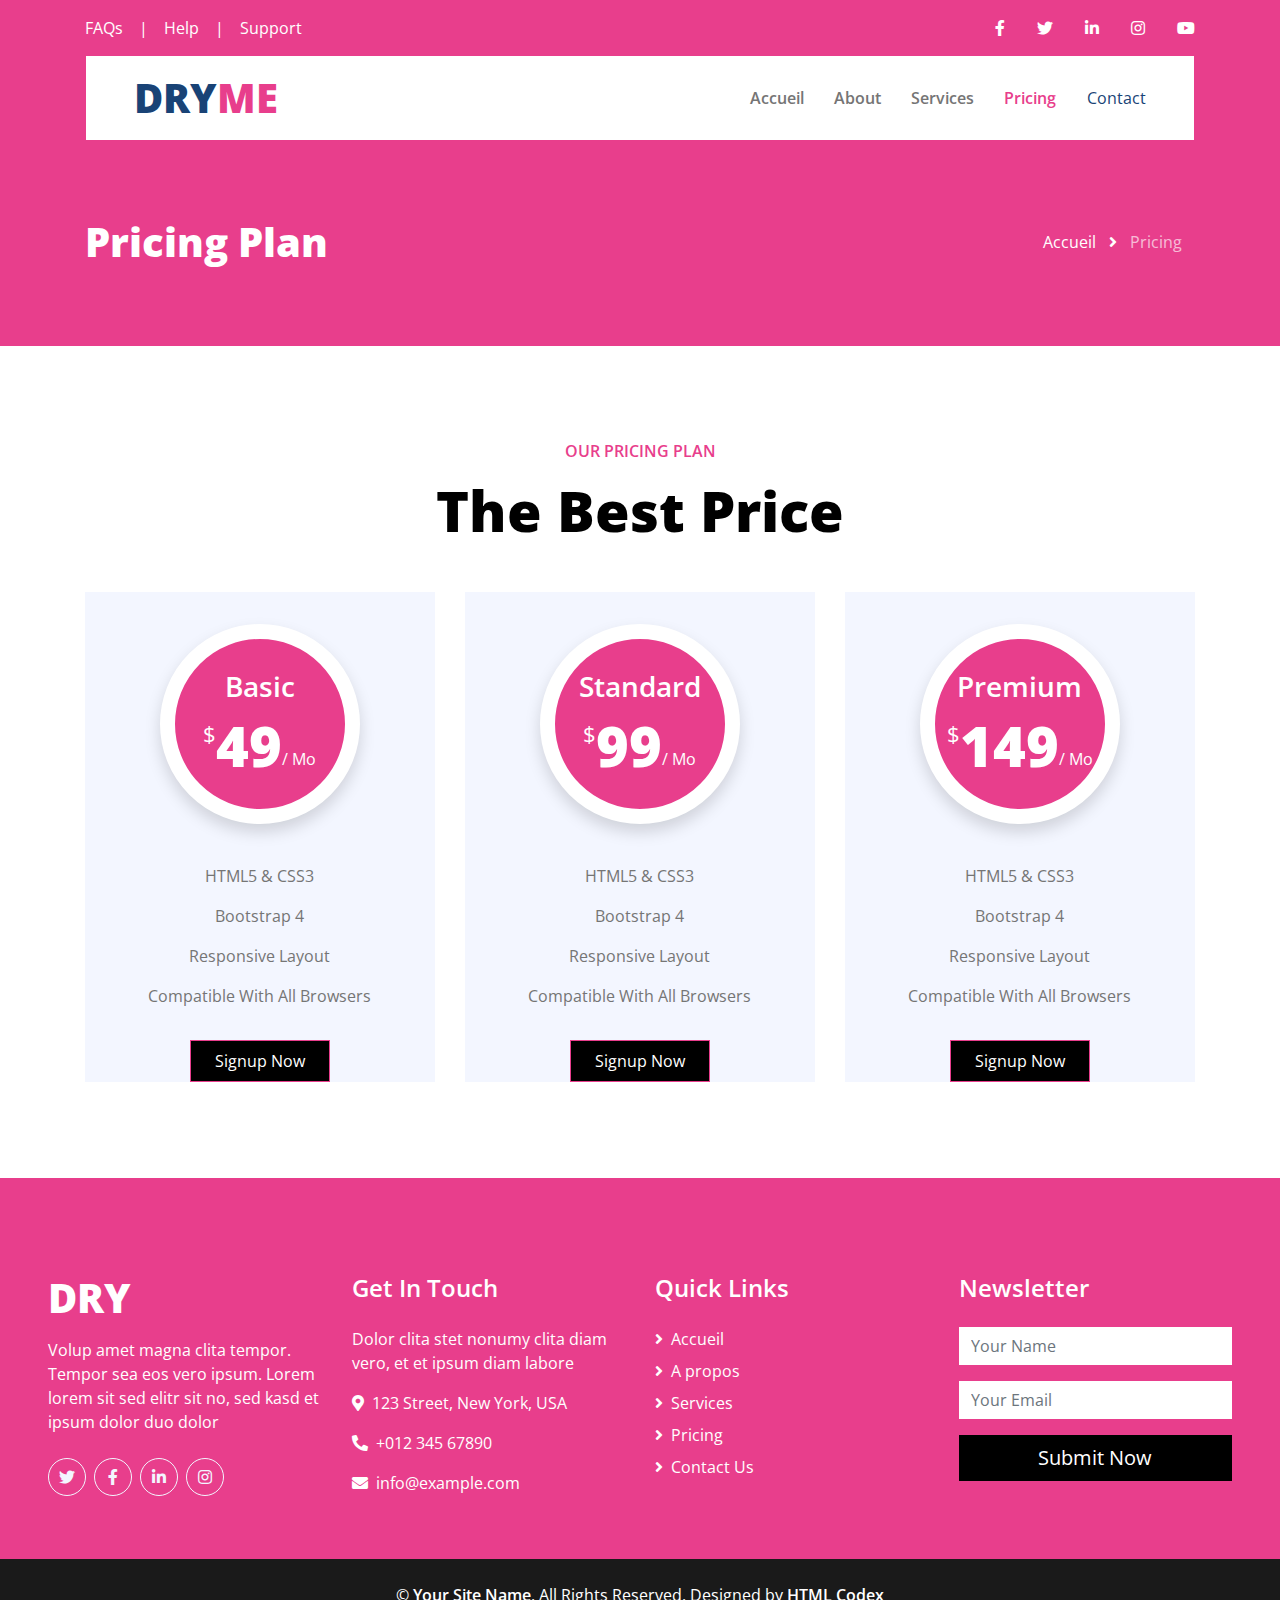
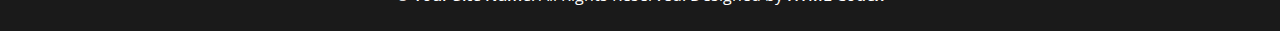
<file: pricing.html>
<!DOCTYPE html>
<html lang="en">

<head>
    <meta charset="utf-8">
    <title>DRYME - Free Laundry Service Website Template</title>
    <meta content="width=device-width, initial-scale=1.0" name="viewport">
    <meta content="Free HTML Templates" name="keywords">
    <meta content="Free HTML Templates" name="description">

    <!-- Favicon -->
    <link href="img/favicon.ico" rel="icon">

    <!-- Google Web Fonts -->
    <link rel="preconnect" href="https://fonts.gstatic.com">
    <link href="https://fonts.googleapis.com/css2?family=Open+Sans:wght@400;600;800&display=swap" rel="stylesheet"> 

    <!-- Font Awesome -->
    <link href="https://cdnjs.cloudflare.com/ajax/libs/font-awesome/5.15.0/css/all.min.css" rel="stylesheet">

    <!-- Libraries Stylesheet -->
    <link href="lib/owlcarousel/assets/owl.carousel.min.css" rel="stylesheet">

    <!-- Customized Bootstrap Stylesheet -->
    <link href="css/style.css" rel="stylesheet">
</head>

<body>
    <!-- Topbar Start -->
    <div class="container-fluid bg-primary py-3">
        <div class="container">
            <div class="row">
                <div class="col-md-6 text-center text-lg-left mb-2 mb-lg-0">
                    <div class="d-inline-flex align-items-center">
                        <a class="text-white pr-3" href="">FAQs</a>
                        <span class="text-white">|</span>
                        <a class="text-white px-3" href="">Help</a>
                        <span class="text-white">|</span>
                        <a class="text-white pl-3" href="">Support</a>
                    </div>
                </div>
                <div class="col-md-6 text-center text-lg-right">
                    <div class="d-inline-flex align-items-center">
                        <a class="text-white px-3" href="">
                            <i class="fab fa-facebook-f"></i>
                        </a>
                        <a class="text-white px-3" href="">
                            <i class="fab fa-twitter"></i>
                        </a>
                        <a class="text-white px-3" href="">
                            <i class="fab fa-linkedin-in"></i>
                        </a>
                        <a class="text-white px-3" href="">
                            <i class="fab fa-instagram"></i>
                        </a>
                        <a class="text-white pl-3" href="">
                            <i class="fab fa-youtube"></i>
                        </a>
                    </div>
                </div>
            </div>
        </div>
    </div>
    <!-- Topbar End -->


    <!-- Navbar Start -->
    <div class="container-fluid position-relative nav-bar p-0">
        <div class="container-lg position-relative p-0 px-lg-3" style="z-index: 9;">
            <nav class="navbar navbar-expand-lg bg-white navbar-light py-3 py-lg-0 pl-3 pl-lg-5">
                <a href="" class="navbar-brand">
                    <h1 class="m-0 text-secondary"><span class="text-primary">DRY</span>ME</h1>
                </a>
                <button type="button" class="navbar-toggler" data-toggle="collapse" data-target="#navbarCollapse">
                    <span class="navbar-toggler-icon"></span>
                </button>
                <div class="collapse navbar-collapse justify-content-between px-3" id="navbarCollapse">
                    <div class="navbar-nav ml-auto py-0">
                        <a href="index.html" class="nav-item nav-link">Accueil</a>
                        <a href="about.html" class="nav-item nav-link">About</a>
                        <a href="service.html" class="nav-item nav-link">Services</a>
                        <a href="pricing.html" class="nav-item nav-link active">Pricing</a>
                        
                        </div>
                        <a href="contact.html" class="nav-item nav-link">Contact</a>
                    </div>
                </div>
            </nav>
        </div>
    </div>
    <!-- Navbar End -->


    <!-- Page Header Start -->
    <div class="page-header container-fluid bg-secondary pt-2 pt-lg-5 pb-2 mb-5">
        <div class="container py-5">
            <div class="row align-items-center py-4">
                <div class="col-md-6 text-center text-md-left">
                    <h1 class="mb-4 mb-md-0 text-white">Pricing Plan</h1>
                </div>
                <div class="col-md-6 text-center text-md-right">
                    <div class="d-inline-flex align-items-center">
                        <a class="btn text-white" href="">Accueil</a>
                        <i class="fas fa-angle-right text-white"></i>
                        <a class="btn text-white disabled" href="">Pricing</a>
                    </div>
                </div>
            </div>
        </div>
    </div>
    <!-- Page Header Start -->


    <!-- Pricing Plan Start -->
    <div class="container-fluid pt-5 pb-3">
        <div class="container">
            <h6 class="text-secondary text-uppercase text-center font-weight-medium mb-3">Our Pricing Plan</h6>
            <h1 class="display-4 text-center mb-5">The Best Price</h1>
            <div class="row">
                <div class="col-lg-4 mb-4">
                    <div class="bg-light text-center mb-2 pt-4">
                        <div class="d-inline-flex flex-column align-items-center justify-content-center bg-secondary rounded-circle shadow mt-2 mb-4" style="width: 200px; height: 200px; border: 15px solid #ffffff;">
                            <h3 class="text-white">Basic</h3>
                            <h1 class="display-4 text-white mb-0">
                                <small class="align-top" style="font-size: 22px; line-height: 45px;">$</small>49<small class="align-bottom" style="font-size: 16px; line-height: 40px;">/ Mo</small>
                            </h1>
                        </div>
                        <div class="d-flex flex-column align-items-center py-3">
                            <p>HTML5 & CSS3</p>
                            <p>Bootstrap 4</p>
                            <p>Responsive Layout</p>
                            <p>Compatible With All Browsers</p>
                        </div>
                        <a href="" class="btn btn-secondary py-2 px-4">Signup Now</a>
                    </div>
                </div>
                <div class="col-lg-4 mb-4">
                    <div class="bg-light text-center mb-2 pt-4">
                        <div class="d-inline-flex flex-column align-items-center justify-content-center bg-primary rounded-circle shadow mt-2 mb-4" style="width: 200px; height: 200px; border: 15px solid #ffffff;">
                            <h3 class="text-white">Standard</h3>
                            <h1 class="display-4 text-white mb-0">
                                <small class="align-top" style="font-size: 22px; line-height: 45px;">$</small>99<small class="align-bottom" style="font-size: 16px; line-height: 40px;">/ Mo</small>
                            </h1>
                        </div>
                        <div class="d-flex flex-column align-items-center py-3">
                            <p>HTML5 & CSS3</p>
                            <p>Bootstrap 4</p>
                            <p>Responsive Layout</p>
                            <p>Compatible With All Browsers</p>
                        </div>
                        <a href="" class="btn btn-primary py-2 px-4">Signup Now</a>
                    </div>
                </div>
                <div class="col-lg-4 mb-4">
                    <div class="bg-light text-center mb-2 pt-4">
                        <div class="d-inline-flex flex-column align-items-center justify-content-center bg-secondary rounded-circle shadow mt-2 mb-4" style="width: 200px; height: 200px; border: 15px solid #ffffff;">
                            <h3 class="text-white">Premium</h3>
                            <h1 class="display-4 text-white mb-0">
                                <small class="align-top" style="font-size: 22px; line-height: 45px;">$</small>149<small class="align-bottom" style="font-size: 16px; line-height: 40px;">/ Mo</small>
                            </h1>
                        </div>
                        <div class="d-flex flex-column align-items-center py-3">
                            <p>HTML5 & CSS3</p>
                            <p>Bootstrap 4</p>
                            <p>Responsive Layout</p>
                            <p>Compatible With All Browsers</p>
                        </div>
                        <a href="" class="btn btn-secondary py-2 px-4">Signup Now</a>
                    </div>
                </div>
            </div>
        </div>
    </div>
    <!-- Pricing Plan End -->


    <!-- Footer Start -->
    <div class="container-fluid bg-primary text-white mt-5 pt-5 px-sm-3 px-md-5">
        <div class="row pt-5">
            <div class="col-lg-3 col-md-6 mb-5">
                <a href=""><h1 class="text-secondary mb-3"><span class="text-white">DRY</span>ME</h1></a>
                <p>Volup amet magna clita tempor. Tempor sea eos vero ipsum. Lorem lorem sit sed elitr sit no, sed kasd et ipsum dolor duo dolor</p>
                <div class="d-flex justify-content-start mt-4">
                    <a class="btn btn-outline-light rounded-circle text-center mr-2 px-0" style="width: 38px; height: 38px;" href="#"><i class="fab fa-twitter"></i></a>
                    <a class="btn btn-outline-light rounded-circle text-center mr-2 px-0" style="width: 38px; height: 38px;" href="#"><i class="fab fa-facebook-f"></i></a>
                    <a class="btn btn-outline-light rounded-circle text-center mr-2 px-0" style="width: 38px; height: 38px;" href="#"><i class="fab fa-linkedin-in"></i></a>
                    <a class="btn btn-outline-light rounded-circle text-center mr-2 px-0" style="width: 38px; height: 38px;" href="#"><i class="fab fa-instagram"></i></a>
                </div>
            </div>
            <div class="col-lg-3 col-md-6 mb-5">
                <h4 class="text-white mb-4">Get In Touch</h4>
                <p>Dolor clita stet nonumy clita diam vero, et et ipsum diam labore</p>
                <p><i class="fa fa-map-marker-alt mr-2"></i>123 Street, New York, USA</p>
                <p><i class="fa fa-phone-alt mr-2"></i>+012 345 67890</p>
                <p><i class="fa fa-envelope mr-2"></i>info@example.com</p>
            </div>
            <div class="col-lg-3 col-md-6 mb-5">
                <h4 class="text-white mb-4">Quick Links</h4>
                <div class="d-flex flex-column justify-content-start">
                    <a class="text-white mb-2" href="#"><i class="fa fa-angle-right mr-2"></i>Accueil</a>
                    <a class="text-white mb-2" href="#"><i class="fa fa-angle-right mr-2"></i>A propos</a>
                    <a class="text-white mb-2" href="#"><i class="fa fa-angle-right mr-2"></i>Services</a>
                    <a class="text-white mb-2" href="#"><i class="fa fa-angle-right mr-2"></i>Pricing</a>
                    <a class="text-white" href="#"><i class="fa fa-angle-right mr-2"></i>Contact Us</a>
                </div>
            </div>
            <div class="col-lg-3 col-md-6 mb-5">
                <h4 class="text-white mb-4">Newsletter</h4>
                <form action="">
                    <div class="form-group">
                        <input type="text" class="form-control border-0" placeholder="Your Name" required="required" />
                    </div>
                    <div class="form-group">
                        <input type="email" class="form-control border-0" placeholder="Your Email" required="required" />
                    </div>
                    <div>
                        <button class="btn btn-lg btn-secondary btn-block border-0" type="submit">Submit Now</button>
                    </div>
                </form>
            </div>
        </div>
    </div>
    <div class="container-fluid bg-dark text-white py-4 px-sm-3 px-md-5">
        <p class="m-0 text-center text-white">
            &copy; <a class="text-white font-weight-medium" href="#">Your Site Name</a>. All Rights Reserved. Designed by
            <a class="text-white font-weight-medium" href="https://htmlcodex.com">HTML Codex</a>
        </p>
    </div>
    <!-- Footer End -->


    <!-- Back to Top -->
    <a href="#" class="btn btn-lg btn-primary back-to-top"><i class="fa fa-angle-double-up"></i></a>


    <!-- JavaScript Libraries -->
    <script src="https://code.jquery.com/jquery-3.4.1.min.js"></script>
    <script src="https://stackpath.bootstrapcdn.com/bootstrap/4.4.1/js/bootstrap.bundle.min.js"></script>
    <script src="lib/easing/easing.min.js"></script>
    <script src="lib/waypoints/waypoints.min.js"></script>
    <script src="lib/counterup/counterup.min.js"></script>
    <script src="lib/owlcarousel/owl.carousel.min.js"></script>

    <!-- Contact Javascript File -->
    <script src="mail/jqBootstrapValidation.min.js"></script>
    <script src="mail/contact.js"></script>

    <!-- Template Javascript -->
    <script src="js/main.js"></script>
</body>

</html>
</file>
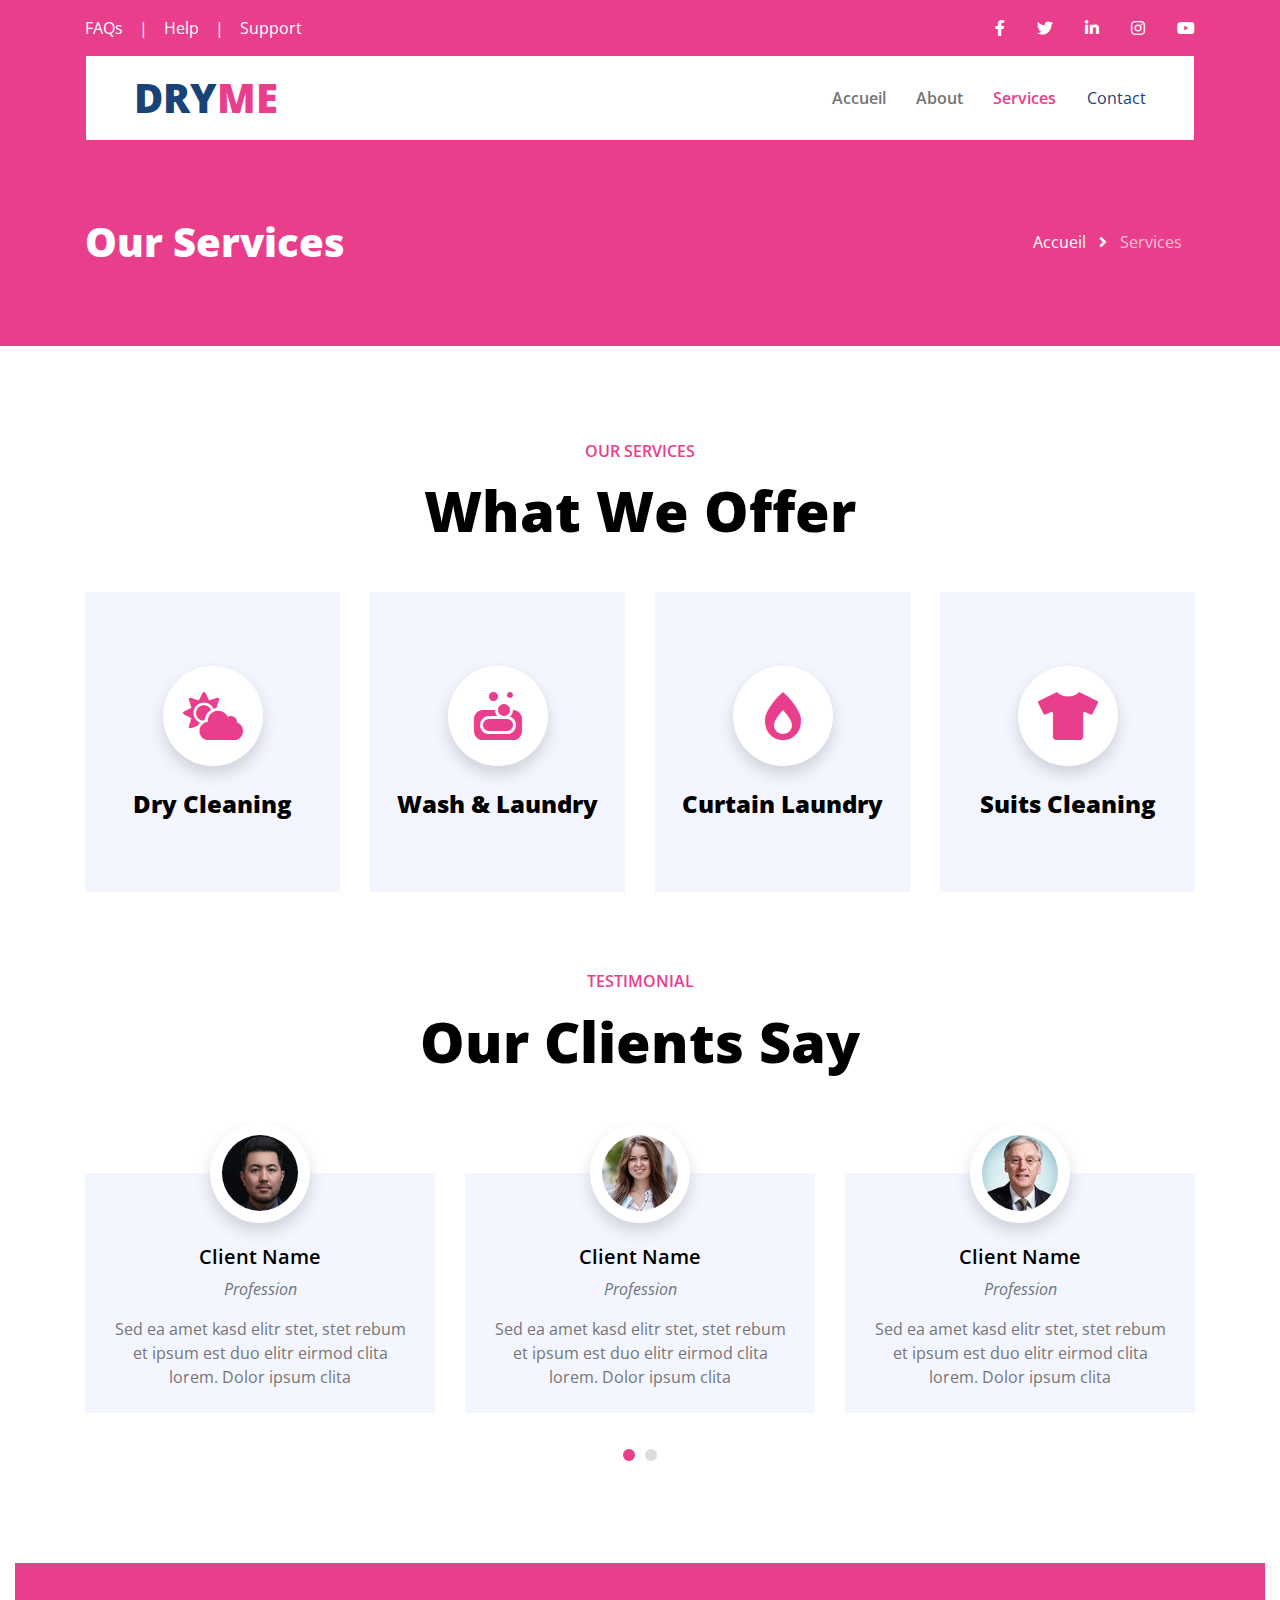
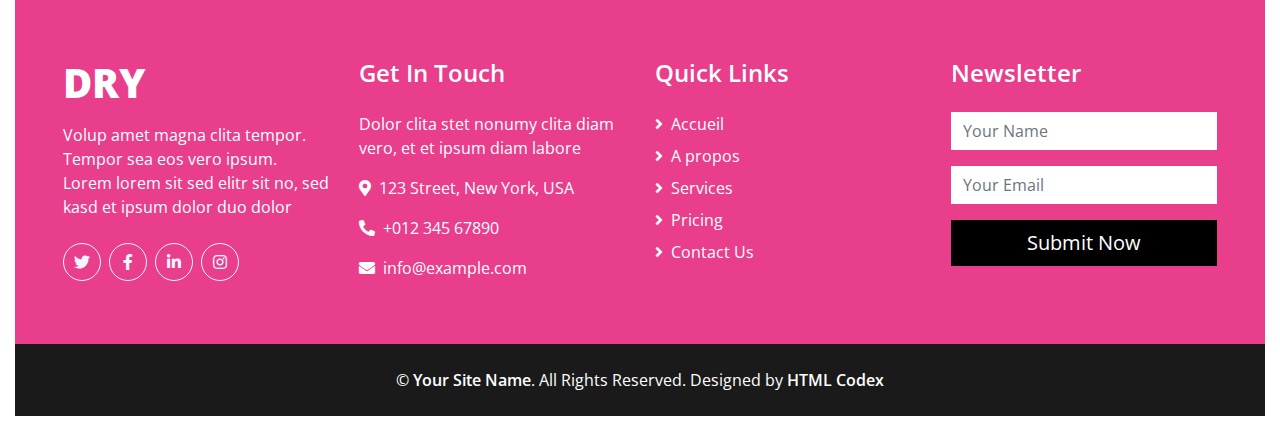
<file: service.html>
<!DOCTYPE html>
<html lang="en">

<head>
    <meta charset="utf-8">
    <title>DRYME - Free Laundry Service Website Template</title>
    <meta content="width=device-width, initial-scale=1.0" name="viewport">
    <meta content="Free HTML Templates" name="keywords">
    <meta content="Free HTML Templates" name="description">

    <!-- Favicon -->
    <link href="img/favicon.ico" rel="icon">

    <!-- Google Web Fonts -->
    <link rel="preconnect" href="https://fonts.gstatic.com">
    <link href="https://fonts.googleapis.com/css2?family=Open+Sans:wght@400;600;800&display=swap" rel="stylesheet"> 

    <!-- Font Awesome -->
    <link href="https://cdnjs.cloudflare.com/ajax/libs/font-awesome/5.15.0/css/all.min.css" rel="stylesheet">

    <!-- Libraries Stylesheet -->
    <link href="lib/owlcarousel/assets/owl.carousel.min.css" rel="stylesheet">

    <!-- Customized Bootstrap Stylesheet -->
    <link href="css/style.css" rel="stylesheet">
</head>

<body>
    <!-- Topbar Start -->
    <div class="container-fluid bg-primary py-3">
        <div class="container">
            <div class="row">
                <div class="col-md-6 text-center text-lg-left mb-2 mb-lg-0">
                    <div class="d-inline-flex align-items-center">
                        <a class="text-white pr-3" href="">FAQs</a>
                        <span class="text-white">|</span>
                        <a class="text-white px-3" href="">Help</a>
                        <span class="text-white">|</span>
                        <a class="text-white pl-3" href="">Support</a>
                    </div>
                </div>
                <div class="col-md-6 text-center text-lg-right">
                    <div class="d-inline-flex align-items-center">
                        <a class="text-white px-3" href="">
                            <i class="fab fa-facebook-f"></i>
                        </a>
                        <a class="text-white px-3" href="">
                            <i class="fab fa-twitter"></i>
                        </a>
                        <a class="text-white px-3" href="">
                            <i class="fab fa-linkedin-in"></i>
                        </a>
                        <a class="text-white px-3" href="">
                            <i class="fab fa-instagram"></i>
                        </a>
                        <a class="text-white pl-3" href="">
                            <i class="fab fa-youtube"></i>
                        </a>
                    </div>
                </div>
            </div>
        </div>
    </div>
    <!-- Topbar End -->


    <!-- Navbar Start -->
    <div class="container-fluid position-relative nav-bar p-0">
        <div class="container-lg position-relative p-0 px-lg-3" style="z-index: 9;">
            <nav class="navbar navbar-expand-lg bg-white navbar-light py-3 py-lg-0 pl-3 pl-lg-5">
                <a href="" class="navbar-brand">
                    <h1 class="m-0 text-secondary"><span class="text-primary">DRY</span>ME</h1>
                </a>
                <button type="button" class="navbar-toggler" data-toggle="collapse" data-target="#navbarCollapse">
                    <span class="navbar-toggler-icon"></span>
                </button>
                <div class="collapse navbar-collapse justify-content-between px-3" id="navbarCollapse">
                    <div class="navbar-nav ml-auto py-0">
                        <a href="index.html" class="nav-item nav-link">Accueil</a>
                        <a href="about.html" class="nav-item nav-link">About</a>
                        <a href="service.html" class="nav-item nav-link active">Services</a>
                        <!--<a href="pricing.html" class="nav-item nav-link">Pricing</a>-->
                        
                        </div>
                        <a href="contact.html" class="nav-item nav-link">Contact</a>
                    </div>
                </div>
            </nav>
        </div>
    </div>
    <!-- Navbar End -->


    <!-- Page Header Start -->
    <div class="page-header container-fluid bg-secondary pt-2 pt-lg-5 pb-2 mb-5">
        <div class="container py-5">
            <div class="row align-items-center py-4">
                <div class="col-md-6 text-center text-md-left">
                    <h1 class="mb-4 mb-md-0 text-white">Our Services</h1>
                </div>
                <div class="col-md-6 text-center text-md-right">
                    <div class="d-inline-flex align-items-center">
                        <a class="btn text-white" href="">Accueil</a>
                        <i class="fas fa-angle-right text-white"></i>
                        <a class="btn text-white disabled" href="">Services</a>
                    </div>
                </div>
            </div>
        </div>
    </div>
    <!-- Page Header Start -->


    <!-- Services Start -->
    <div class="container-fluid pt-5 pb-3">
        <div class="container">
            <h6 class="text-secondary text-uppercase text-center font-weight-medium mb-3">Our Services</h6>
            <h1 class="display-4 text-center mb-5">What We Offer</h1>
            <div class="row">
                <div class="col-lg-3 col-md-6 pb-1">
                    <div class="d-flex flex-column align-items-center justify-content-center text-center bg-light mb-4 px-4" style="height: 300px;">
                        <div class="d-inline-flex align-items-center justify-content-center bg-white shadow rounded-circle mb-4" style="width: 100px; height: 100px;">
                            <i class="fa fa-3x fa-cloud-sun text-secondary"></i>
                        </div>
                        <h4 class="font-weight-bold m-0">Dry Cleaning</h4>
                    </div>
                </div>
                <div class="col-lg-3 col-md-6 pb-1">
                    <div class="d-flex flex-column align-items-center justify-content-center text-center bg-light mb-4 px-4" style="height: 300px;">
                        <div class="d-inline-flex align-items-center justify-content-center bg-white shadow rounded-circle mb-4" style="width: 100px; height: 100px;">
                            <i class="fas fa-3x fa-soap text-secondary"></i>
                        </div>
                        <h4 class="font-weight-bold m-0">Wash & Laundry</h4>
                    </div>
                </div>
                <div class="col-lg-3 col-md-6 pb-1">
                    <div class="d-flex flex-column align-items-center justify-content-center text-center bg-light mb-4 px-4" style="height: 300px;">
                        <div class="d-inline-flex align-items-center justify-content-center bg-white shadow rounded-circle mb-4" style="width: 100px; height: 100px;">
                            <i class="fa fa-3x fa-burn text-secondary"></i>
                        </div>
                        <h4 class="font-weight-bold m-0">Curtain Laundry</h4>
                    </div>
                </div>
                <div class="col-lg-3 col-md-6 pb-1">
                    <div class="d-flex flex-column align-items-center justify-content-center text-center bg-light mb-4 px-4" style="height: 300px;">
                        <div class="d-inline-flex align-items-center justify-content-center bg-white shadow rounded-circle mb-4" style="width: 100px; height: 100px;">
                            <i class="fa fa-3x fa-tshirt text-secondary"></i>
                        </div>
                        <h4 class="font-weight-bold m-0">Suits Cleaning</h4>
                    </div>
                </div>
                <div class="col-lg-3 col-md-6 pb-1">
                   <!-- <div class="d-flex flex-column align-items-center justify-content-center text-center bg-light mb-4 px-4" style="height: 300px;">
                        <div class="d-inline-flex align-items-center justify-content-center bg-white shadow rounded-circle mb-4" style="width: 100px; height: 100px;">
                            <i class="fa fa-3x fa-cloud-sun text-secondary"></i>
                        </div> -->
                      
            </div>
        </div>
    </div>
    <!-- Services End -->


    <!-- Testimonial Start -->
    <div class="container-fluid py-5">
        <div class="container">
            <h6 class="text-secondary text-uppercase text-center font-weight-medium mb-3">Testimonial</h6>
            <h1 class="display-4 text-center mb-5">Our Clients Say</h1>
            <div class="owl-carousel testimonial-carousel">
                <div class="testimonial-item">
                    <img class="position-relative rounded-circle bg-white shadow mx-auto" src="img/testimonial-1.jpg" style="width: 100px; height: 100px; padding: 12px; margin-bottom: -50px; z-index: 1;" alt="">
                    <div class="bg-light text-center p-4 pt-0">
                        <h5 class="font-weight-medium mt-5">Client Name</h5>
                        <p class="text-muted font-italic">Profession</p>
                        <p class="m-0">Sed ea amet kasd elitr stet, stet rebum et ipsum est duo elitr eirmod clita lorem. Dolor ipsum clita</p>
                    </div>
                </div>
                <div class="testimonial-item">
                    <img class="position-relative rounded-circle bg-white shadow mx-auto" src="img/testimonial-2.jpg" style="width: 100px; height: 100px; padding: 12px; margin-bottom: -50px; z-index: 1;" alt="">
                    <div class="bg-light text-center p-4 pt-0">
                        <h5 class="font-weight-medium mt-5">Client Name</h5>
                        <p class="text-muted font-italic">Profession</p>
                        <p class="m-0">Sed ea amet kasd elitr stet, stet rebum et ipsum est duo elitr eirmod clita lorem. Dolor ipsum clita</p>
                    </div>
                </div>
                <div class="testimonial-item">
                    <img class="position-relative rounded-circle bg-white shadow mx-auto" src="img/testimonial-3.jpg" style="width: 100px; height: 100px; padding: 12px; margin-bottom: -50px; z-index: 1;" alt="">
                    <div class="bg-light text-center p-4 pt-0">
                        <h5 class="font-weight-medium mt-5">Client Name</h5>
                        <p class="text-muted font-italic">Profession</p>
                        <p class="m-0">Sed ea amet kasd elitr stet, stet rebum et ipsum est duo elitr eirmod clita lorem. Dolor ipsum clita</p>
                    </div>
                </div>
                <div class="testimonial-item">
                    <img class="position-relative rounded-circle bg-white shadow mx-auto" src="img/testimonial-4.jpg" style="width: 100px; height: 100px; padding: 12px; margin-bottom: -50px; z-index: 1;" alt="">
                    <div class="bg-light text-center p-4 pt-0">
                        <h5 class="font-weight-medium mt-5">Client Name</h5>
                        <p class="text-muted font-italic">Profession</p>
                        <p class="m-0">Sed ea amet kasd elitr stet, stet rebum et ipsum est duo elitr eirmod clita lorem. Dolor ipsum clita</p>
                    </div>
                </div>
            </div>
        </div>
    </div>
    <!-- Testimonial End -->


    <!-- Footer Start -->
    <div class="container-fluid bg-primary text-white mt-5 pt-5 px-sm-3 px-md-5">
        <div class="row pt-5">
            <div class="col-lg-3 col-md-6 mb-5">
                <a href=""><h1 class="text-secondary mb-3"><span class="text-white">DRY</span>ME</h1></a>
                <p>Volup amet magna clita tempor. Tempor sea eos vero ipsum. Lorem lorem sit sed elitr sit no, sed kasd et ipsum dolor duo dolor</p>
                <div class="d-flex justify-content-start mt-4">
                    <a class="btn btn-outline-light rounded-circle text-center mr-2 px-0" style="width: 38px; height: 38px;" href="#"><i class="fab fa-twitter"></i></a>
                    <a class="btn btn-outline-light rounded-circle text-center mr-2 px-0" style="width: 38px; height: 38px;" href="#"><i class="fab fa-facebook-f"></i></a>
                    <a class="btn btn-outline-light rounded-circle text-center mr-2 px-0" style="width: 38px; height: 38px;" href="#"><i class="fab fa-linkedin-in"></i></a>
                    <a class="btn btn-outline-light rounded-circle text-center mr-2 px-0" style="width: 38px; height: 38px;" href="#"><i class="fab fa-instagram"></i></a>
                </div>
            </div>
            <div class="col-lg-3 col-md-6 mb-5">
                <h4 class="text-white mb-4">Get In Touch</h4>
                <p>Dolor clita stet nonumy clita diam vero, et et ipsum diam labore</p>
                <p><i class="fa fa-map-marker-alt mr-2"></i>123 Street, New York, USA</p>
                <p><i class="fa fa-phone-alt mr-2"></i>+012 345 67890</p>
                <p><i class="fa fa-envelope mr-2"></i>info@example.com</p>
            </div>
            <div class="col-lg-3 col-md-6 mb-5">
                <h4 class="text-white mb-4">Quick Links</h4>
                <div class="d-flex flex-column justify-content-start">
                    <a class="text-white mb-2" href="#"><i class="fa fa-angle-right mr-2"></i>Accueil</a>
                    <a class="text-white mb-2" href="#"><i class="fa fa-angle-right mr-2"></i>A propos</a>
                    <a class="text-white mb-2" href="#"><i class="fa fa-angle-right mr-2"></i>Services</a>
                    <a class="text-white mb-2" href="#"><i class="fa fa-angle-right mr-2"></i>Pricing</a>
                    <a class="text-white" href="#"><i class="fa fa-angle-right mr-2"></i>Contact Us</a>
                </div>
            </div>
            <div class="col-lg-3 col-md-6 mb-5">
                <h4 class="text-white mb-4">Newsletter</h4>
                <form action="">
                    <div class="form-group">
                        <input type="text" class="form-control border-0" placeholder="Your Name" required="required" />
                    </div>
                    <div class="form-group">
                        <input type="email" class="form-control border-0" placeholder="Your Email" required="required" />
                    </div>
                    <div>
                        <button class="btn btn-lg btn-secondary btn-block border-0" type="submit">Submit Now</button>
                    </div>
                </form>
            </div>
        </div>
    </div>
    <div class="container-fluid bg-dark text-white py-4 px-sm-3 px-md-5">
        <p class="m-0 text-center text-white">
            &copy; <a class="text-white font-weight-medium" href="#">Your Site Name</a>. All Rights Reserved. Designed by
            <a class="text-white font-weight-medium" href="https://htmlcodex.com">HTML Codex</a>
        </p>
    </div>
    <!-- Footer End -->


    <!-- Back to Top -->
    <a href="#" class="btn btn-lg btn-primary back-to-top"><i class="fa fa-angle-double-up"></i></a>


    <!-- JavaScript Libraries -->
    <script src="https://code.jquery.com/jquery-3.4.1.min.js"></script>
    <script src="https://stackpath.bootstrapcdn.com/bootstrap/4.4.1/js/bootstrap.bundle.min.js"></script>
    <script src="lib/easing/easing.min.js"></script>
    <script src="lib/waypoints/waypoints.min.js"></script>
    <script src="lib/counterup/counterup.min.js"></script>
    <script src="lib/owlcarousel/owl.carousel.min.js"></script>

    <!-- Contact Javascript File -->
    <script src="mail/jqBootstrapValidation.min.js"></script>
    <script src="mail/contact.js"></script>

    <!-- Template Javascript -->
    <script src="js/main.js"></script>
</body>

</html>
</file>
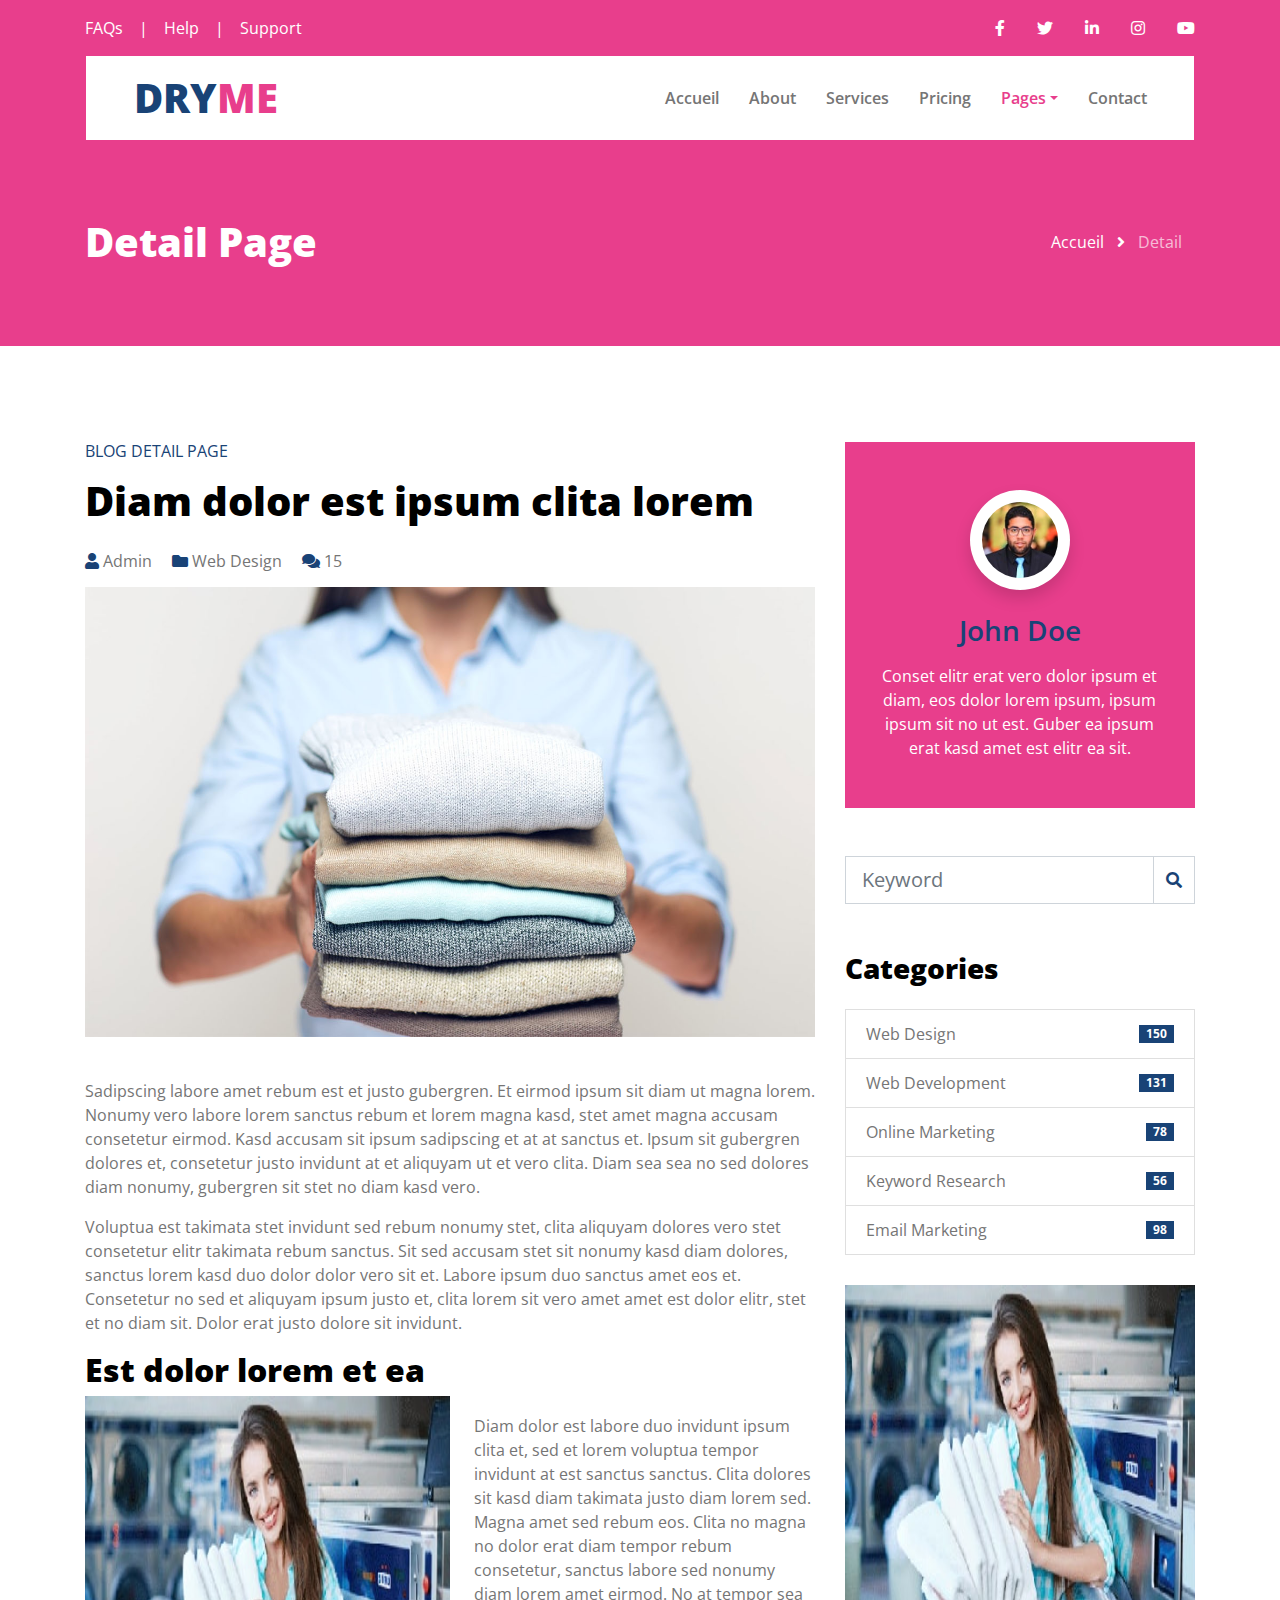
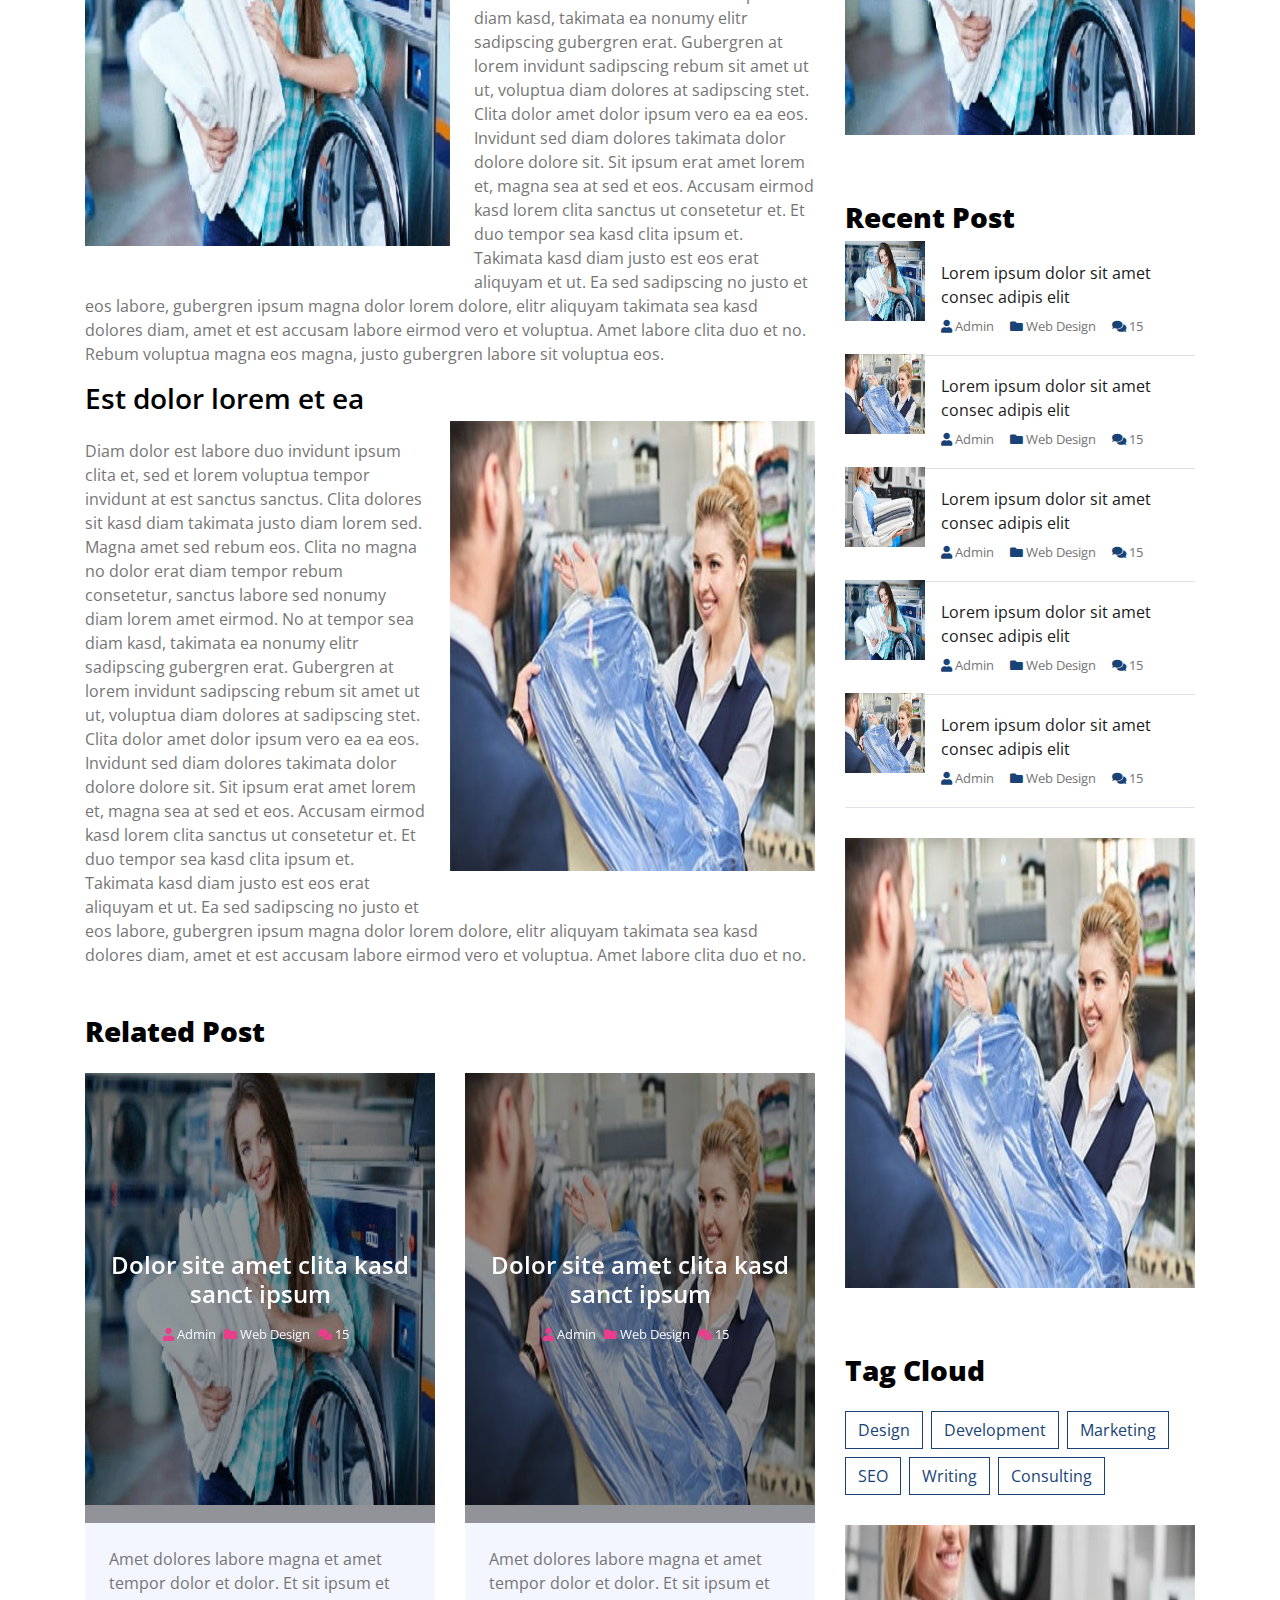
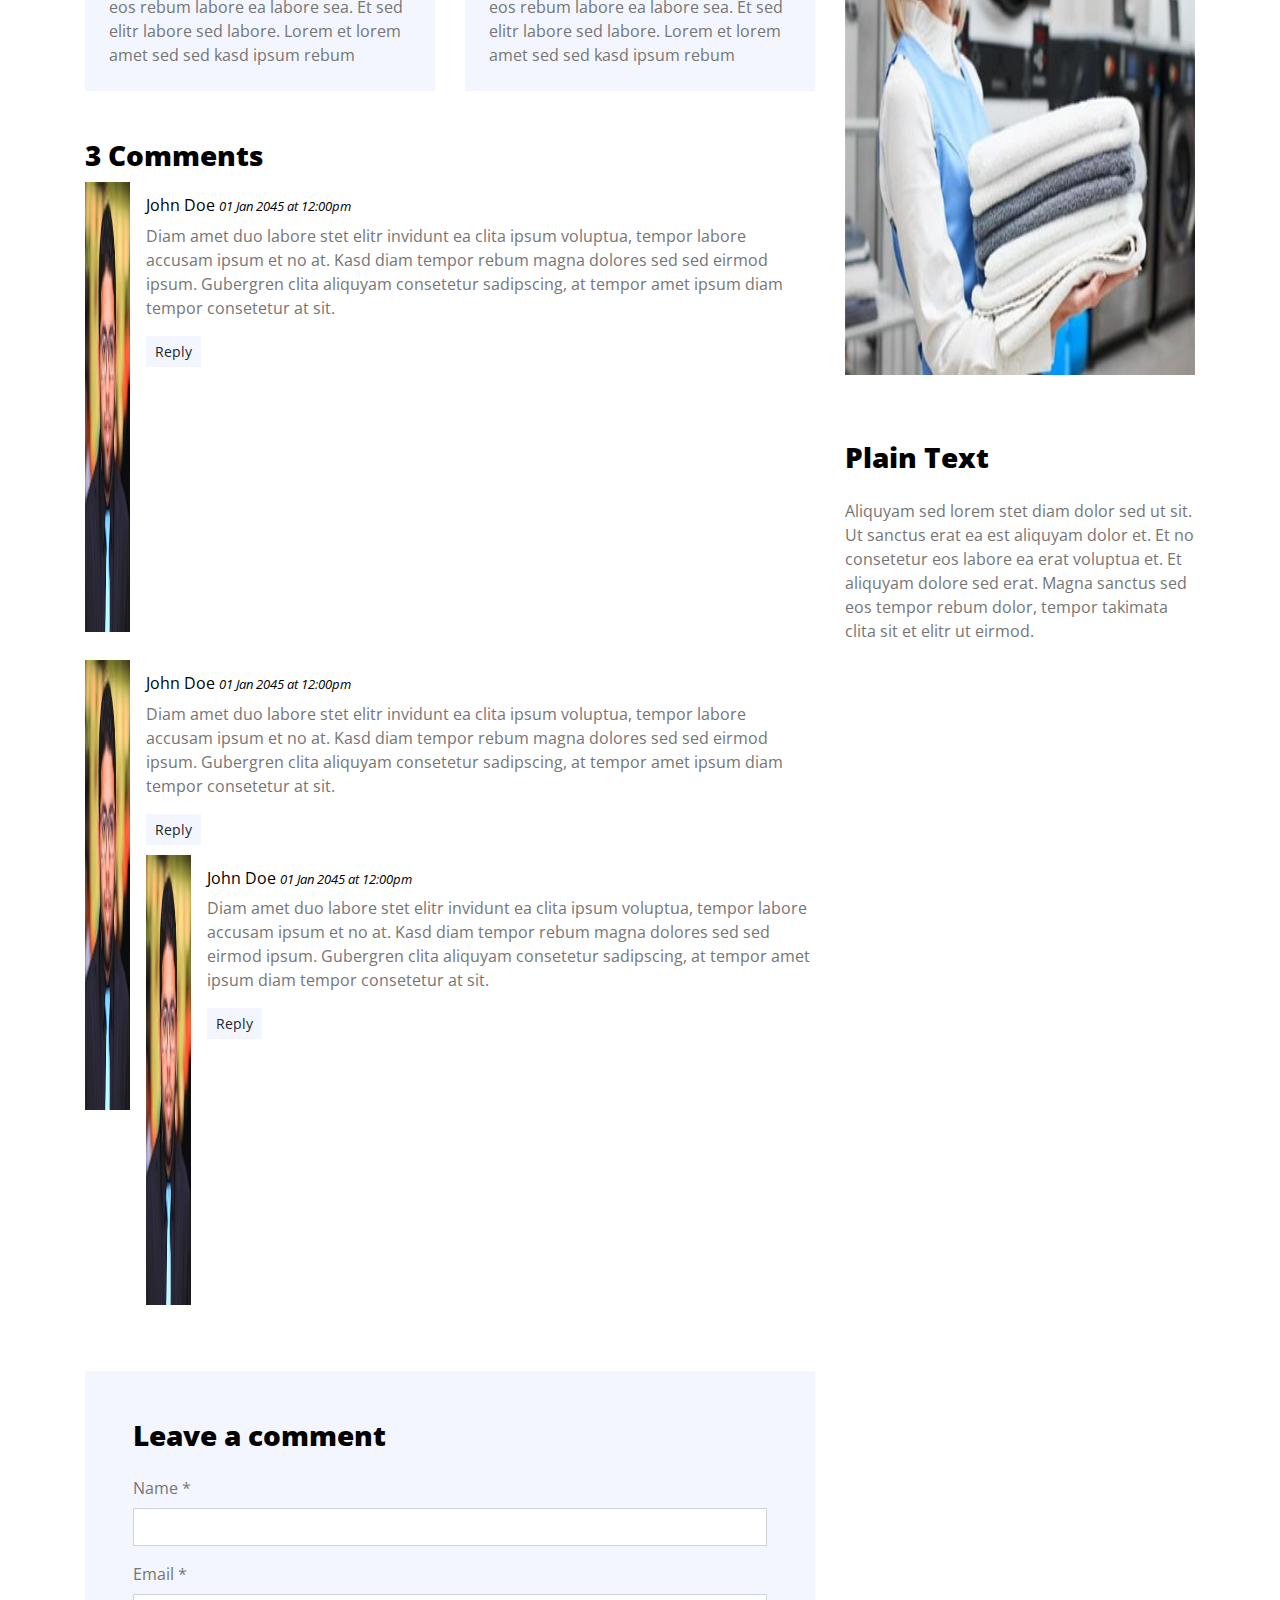
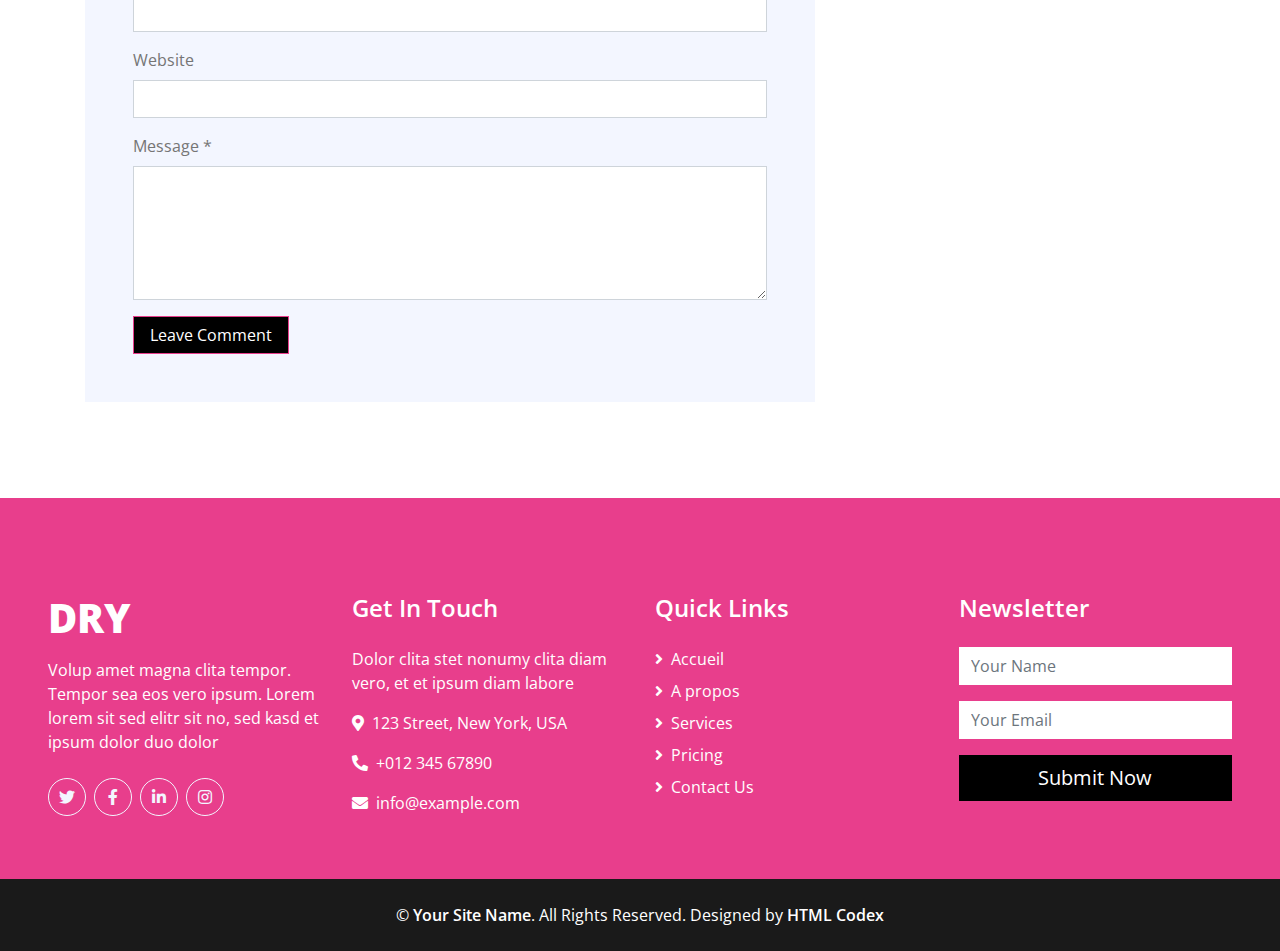
<file: single.html>
<!DOCTYPE html>
<html lang="en">

<head>
    <meta charset="utf-8">
    <title>DRYME - Free Laundry Service Website Template</title>
    <meta content="width=device-width, initial-scale=1.0" name="viewport">
    <meta content="Free HTML Templates" name="keywords">
    <meta content="Free HTML Templates" name="description">

    <!-- Favicon -->
    <link href="img/favicon.ico" rel="icon">

    <!-- Google Web Fonts -->
    <link rel="preconnect" href="https://fonts.gstatic.com">
    <link href="https://fonts.googleapis.com/css2?family=Open+Sans:wght@400;600;800&display=swap" rel="stylesheet"> 

    <!-- Font Awesome -->
    <link href="https://cdnjs.cloudflare.com/ajax/libs/font-awesome/5.15.0/css/all.min.css" rel="stylesheet">

    <!-- Libraries Stylesheet -->
    <link href="lib/owlcarousel/assets/owl.carousel.min.css" rel="stylesheet">

    <!-- Customized Bootstrap Stylesheet -->
    <link href="css/style.css" rel="stylesheet">
</head>

<body>
    <!-- Topbar Start -->
    <div class="container-fluid bg-primary py-3">
        <div class="container">
            <div class="row">
                <div class="col-md-6 text-center text-lg-left mb-2 mb-lg-0">
                    <div class="d-inline-flex align-items-center">
                        <a class="text-white pr-3" href="">FAQs</a>
                        <span class="text-white">|</span>
                        <a class="text-white px-3" href="">Help</a>
                        <span class="text-white">|</span>
                        <a class="text-white pl-3" href="">Support</a>
                    </div>
                </div>
                <div class="col-md-6 text-center text-lg-right">
                    <div class="d-inline-flex align-items-center">
                        <a class="text-white px-3" href="">
                            <i class="fab fa-facebook-f"></i>
                        </a>
                        <a class="text-white px-3" href="">
                            <i class="fab fa-twitter"></i>
                        </a>
                        <a class="text-white px-3" href="">
                            <i class="fab fa-linkedin-in"></i>
                        </a>
                        <a class="text-white px-3" href="">
                            <i class="fab fa-instagram"></i>
                        </a>
                        <a class="text-white pl-3" href="">
                            <i class="fab fa-youtube"></i>
                        </a>
                    </div>
                </div>
            </div>
        </div>
    </div>
    <!-- Topbar End -->


    <!-- Navbar Start -->
    <div class="container-fluid position-relative nav-bar p-0">
        <div class="container-lg position-relative p-0 px-lg-3" style="z-index: 9;">
            <nav class="navbar navbar-expand-lg bg-white navbar-light py-3 py-lg-0 pl-3 pl-lg-5">
                <a href="" class="navbar-brand">
                    <h1 class="m-0 text-secondary"><span class="text-primary">DRY</span>ME</h1>
                </a>
                <button type="button" class="navbar-toggler" data-toggle="collapse" data-target="#navbarCollapse">
                    <span class="navbar-toggler-icon"></span>
                </button>
                <div class="collapse navbar-collapse justify-content-between px-3" id="navbarCollapse">
                    <div class="navbar-nav ml-auto py-0">
                        <a href="index.html" class="nav-item nav-link">Accueil</a>
                        <a href="about.html" class="nav-item nav-link">About</a>
                        <a href="service.html" class="nav-item nav-link">Services</a>
                        <a href="pricing.html" class="nav-item nav-link">Pricing</a>
                        <div class="nav-item dropdown">
                            <a href="#" class="nav-link dropdown-toggle active" data-toggle="dropdown">Pages</a>
                            <div class="dropdown-menu border-0 rounded-0 m-0">
                                <a href="blog.html" class="dropdown-item">Blog Grid</a>
                                <a href="single.html" class="dropdown-item active">Blog Detail</a>
                            </div>
                        </div>
                        <a href="contact.html" class="nav-item nav-link">Contact</a>
                    </div>
                </div>
            </nav>
        </div>
    </div>
    <!-- Navbar End -->


    <!-- Page Header Start -->
    <div class="page-header container-fluid bg-secondary pt-2 pt-lg-5 pb-2 mb-5">
        <div class="container py-5">
            <div class="row align-items-center py-4">
                <div class="col-md-6 text-center text-md-left">
                    <h1 class="mb-4 mb-md-0 text-white">Detail Page</h1>
                </div>
                <div class="col-md-6 text-center text-md-right">
                    <div class="d-inline-flex align-items-center">
                        <a class="btn text-white" href="">Accueil</a>
                        <i class="fas fa-angle-right text-white"></i>
                        <a class="btn text-white disabled" href="">Detail</a>
                    </div>
                </div>
            </div>
        </div>
    </div>
    <!-- Page Header Start -->


    <!-- Detail Start -->
    <div class="container py-5">
        <div class="row">
            <!-- Blog Detail Start -->
            <div class="col-lg-8">
                <div class="d-flex flex-column text-left mb-4">
                    <h6 class="text-primary font-weight-normal text-uppercase mb-3">Blog Detail Page</h6>
                    <h1 class="mb-4 section-title">Diam dolor est ipsum clita lorem</h1>
                    <div class="d-index-flex mb-2">
                        <span class="mr-3"><i class="fa fa-user text-primary"></i> Admin</span>
                        <span class="mr-3"><i class="fa fa-folder text-primary"></i> Web Design</span>
                        <span class="mr-3"><i class="fa fa-comments text-primary"></i> 15</span>
                    </div>
                </div>

                <div class="mb-5">
                    <img class="img-fluid w-100 mb-4" src="img/carousel-1.jpg" alt="Image">
                    <p>Sadipscing labore amet rebum est et justo gubergren. Et eirmod ipsum sit diam ut magna lorem. Nonumy vero labore lorem sanctus rebum et lorem magna kasd, stet amet magna accusam consetetur eirmod. Kasd accusam sit ipsum sadipscing et at at sanctus et. Ipsum sit gubergren dolores et, consetetur justo invidunt at et aliquyam ut et vero clita. Diam sea sea no sed dolores diam nonumy, gubergren sit stet no diam kasd vero.</p>
                    <p>Voluptua est takimata stet invidunt sed rebum nonumy stet, clita aliquyam dolores vero stet consetetur elitr takimata rebum sanctus. Sit sed accusam stet sit nonumy kasd diam dolores, sanctus lorem kasd duo dolor dolor vero sit et. Labore ipsum duo sanctus amet eos et. Consetetur no sed et aliquyam ipsum justo et, clita lorem sit vero amet amet est dolor elitr, stet et no diam sit. Dolor erat justo dolore sit invidunt.</p>
                    <h2 class="mb-4">Est dolor lorem et ea</h2>
                    <img class="img-fluid w-50 float-left mr-4 mb-3" src="img/blog-1.jpg" alt="Image">
                    <p>Diam dolor est labore duo invidunt ipsum clita et, sed et lorem voluptua tempor invidunt at est sanctus sanctus. Clita dolores sit kasd diam takimata justo diam lorem sed. Magna amet sed rebum eos. Clita no magna no dolor erat diam tempor rebum consetetur, sanctus labore sed nonumy diam lorem amet eirmod. No at tempor sea diam kasd, takimata ea nonumy elitr sadipscing gubergren erat. Gubergren at lorem invidunt sadipscing rebum sit amet ut ut, voluptua diam dolores at sadipscing stet. Clita dolor amet dolor ipsum vero ea ea eos. Invidunt sed diam dolores takimata dolor dolore dolore sit. Sit ipsum erat amet lorem et, magna sea at sed et eos. Accusam eirmod kasd lorem clita sanctus ut consetetur et. Et duo tempor sea kasd clita ipsum et. Takimata kasd diam justo est eos erat aliquyam et ut. Ea sed sadipscing no justo et eos labore, gubergren ipsum magna dolor lorem dolore, elitr aliquyam takimata sea kasd dolores diam, amet et est accusam labore eirmod vero et voluptua. Amet labore clita duo et no. Rebum voluptua magna eos magna, justo gubergren labore sit voluptua eos.</p>
                    <h3 class="mb-4">Est dolor lorem et ea</h3>
                    <img class="img-fluid w-50 float-right ml-4 mb-3" src="img/blog-2.jpg" alt="Image">
                    <p>Diam dolor est labore duo invidunt ipsum clita et, sed et lorem voluptua tempor invidunt at est sanctus sanctus. Clita dolores sit kasd diam takimata justo diam lorem sed. Magna amet sed rebum eos. Clita no magna no dolor erat diam tempor rebum consetetur, sanctus labore sed nonumy diam lorem amet eirmod. No at tempor sea diam kasd, takimata ea nonumy elitr sadipscing gubergren erat. Gubergren at lorem invidunt sadipscing rebum sit amet ut ut, voluptua diam dolores at sadipscing stet. Clita dolor amet dolor ipsum vero ea ea eos. Invidunt sed diam dolores takimata dolor dolore dolore sit. Sit ipsum erat amet lorem et, magna sea at sed et eos. Accusam eirmod kasd lorem clita sanctus ut consetetur et. Et duo tempor sea kasd clita ipsum et. Takimata kasd diam justo est eos erat aliquyam et ut. Ea sed sadipscing no justo et eos labore, gubergren ipsum magna dolor lorem dolore, elitr aliquyam takimata sea kasd dolores diam, amet et est accusam labore eirmod vero et voluptua. Amet labore clita duo et no.</p>
                </div>

                <!-- Related Post Start -->
                <div class="mb-5">
                    <h3 class="font-weight-bold mb-4">Related Post</h3>
                    <div class="owl-carousel related-carousel position-relative">
                        <div class="bg-light">
                            <div class="position-relative">
                                <img class="img-fluid w-100" src="img/blog-1.jpg" alt="">
                                <a href="" class="position-absolute w-100 h-100 d-flex flex-column align-items-center justify-content-center   text-decoration-none p-4" style="top: 0; left: 0; background: rgba(0, 0, 0, .4);">
                                    <h4 class="text-center text-white font-weight-medium mb-3">Dolor site amet clita kasd sanct ipsum</h4>
                                    <div class="d-flex text-light">
                                        <small class="mr-2"><i class="fa fa-user text-secondary"></i> Admin</small>
                                        <small class="mr-2"><i class="fa fa-folder text-secondary"></i> Web Design</small>
                                        <small class="mr-2"><i class="fa fa-comments text-secondary"></i> 15</small>
                                    </div>
                                </a>
                            </div>
                            <p class="m-0 p-4">Amet dolores labore magna et amet tempor dolor et dolor. Et sit ipsum et eos rebum labore ea labore sea. Et sed elitr labore sed labore. Lorem et lorem amet sed sed kasd ipsum rebum</p>
                        </div>
                        <div class="bg-light">
                            <div class="position-relative">
                                <img class="img-fluid w-100" src="img/blog-2.jpg" alt="">
                                <a href="" class="position-absolute w-100 h-100 d-flex flex-column align-items-center justify-content-center   text-decoration-none p-4" style="top: 0; left: 0; background: rgba(0, 0, 0, .4);">
                                    <h4 class="text-center text-white font-weight-medium mb-3">Dolor site amet clita kasd sanct ipsum</h4>
                                    <div class="d-flex text-light">
                                        <small class="mr-2"><i class="fa fa-user text-secondary"></i> Admin</small>
                                        <small class="mr-2"><i class="fa fa-folder text-secondary"></i> Web Design</small>
                                        <small class="mr-2"><i class="fa fa-comments text-secondary"></i> 15</small>
                                    </div>
                                </a>
                            </div>
                            <p class="m-0 p-4">Amet dolores labore magna et amet tempor dolor et dolor. Et sit ipsum et eos rebum labore ea labore sea. Et sed elitr labore sed labore. Lorem et lorem amet sed sed kasd ipsum rebum</p>
                        </div>
                        <div class="bg-light">
                            <div class="position-relative">
                                <img class="img-fluid w-100" src="img/blog-3.jpg" alt="">
                                <a href="" class="position-absolute w-100 h-100 d-flex flex-column align-items-center justify-content-center   text-decoration-none p-4" style="top: 0; left: 0; background: rgba(0, 0, 0, .4);">
                                    <h4 class="text-center text-white font-weight-medium mb-3">Dolor site amet clita kasd sanct ipsum</h4>
                                    <div class="d-flex text-light">
                                        <small class="mr-2"><i class="fa fa-user text-secondary"></i> Admin</small>
                                        <small class="mr-2"><i class="fa fa-folder text-secondary"></i> Web Design</small>
                                        <small class="mr-2"><i class="fa fa-comments text-secondary"></i> 15</small>
                                    </div>
                                </a>
                            </div>
                            <p class="m-0 p-4">Amet dolores labore magna et amet tempor dolor et dolor. Et sit ipsum et eos rebum labore ea labore sea. Et sed elitr labore sed labore. Lorem et lorem amet sed sed kasd ipsum rebum</p>
                        </div>
                    </div>
                </div>
                <!-- Related Post End -->

                <!-- Comment List Start -->
                <div class="mb-5">
                    <h3 class="font-weight-bold mb-4">3 Comments</h3>
                    <div class="media mb-4">
                        <img src="img/user.jpg" alt="Image" class="img-fluid mr-3 mt-1" style="width: 45px;">
                        <div class="media-body">
                            <h6>John Doe <small><i>01 Jan 2045 at 12:00pm</i></small></h6>
                            <p>Diam amet duo labore stet elitr invidunt ea clita ipsum voluptua, tempor labore accusam ipsum et no at. Kasd diam tempor rebum magna dolores sed sed eirmod ipsum. Gubergren clita aliquyam consetetur sadipscing, at tempor amet ipsum diam tempor consetetur at sit.</p>
                            <button class="btn btn-sm btn-light">Reply</button>
                        </div>
                    </div>
                    <div class="media mb-4">
                        <img src="img/user.jpg" alt="Image" class="img-fluid mr-3 mt-1" style="width: 45px;">
                        <div class="media-body">
                            <h6>John Doe <small><i>01 Jan 2045 at 12:00pm</i></small></h6>
                            <p>Diam amet duo labore stet elitr invidunt ea clita ipsum voluptua, tempor labore accusam ipsum et no at. Kasd diam tempor rebum magna dolores sed sed eirmod ipsum. Gubergren clita aliquyam consetetur sadipscing, at tempor amet ipsum diam tempor consetetur at sit.</p>
                            <button class="btn btn-sm btn-light">Reply</button>
                            <div class="media mt-4">
                                <img src="img/user.jpg" alt="Image" class="img-fluid mr-3 mt-1" style="width: 45px;">
                                <div class="media-body">
                                    <h6>John Doe <small><i>01 Jan 2045 at 12:00pm</i></small></h6>
                                    <p>Diam amet duo labore stet elitr invidunt ea clita ipsum voluptua, tempor labore accusam ipsum et no at. Kasd diam tempor rebum magna dolores sed sed eirmod ipsum. Gubergren clita aliquyam consetetur sadipscing, at tempor amet ipsum diam tempor consetetur at sit.</p>
                                    <button class="btn btn-sm btn-light">Reply</button>
                                </div>
                            </div>
                        </div>
                    </div>
                </div>
                <!-- Comment List End -->

                <!-- Comment Form Start -->
                <div class="bg-light p-5">
                    <h3 class="font-weight-bold mb-4">Leave a comment</h3>
                    <form>
                        <div class="form-group">
                            <label for="name">Name *</label>
                            <input type="text" class="form-control" id="name">
                        </div>
                        <div class="form-group">
                            <label for="email">Email *</label>
                            <input type="email" class="form-control" id="email">
                        </div>
                        <div class="form-group">
                            <label for="website">Website</label>
                            <input type="url" class="form-control" id="website">
                        </div>

                        <div class="form-group">
                            <label for="message">Message *</label>
                            <textarea id="message" cols="30" rows="5" class="form-control"></textarea>
                        </div>
                        <div class="form-group mb-0">
                            <input type="submit" value="Leave Comment" class="btn btn-primary px-3">
                        </div>
                    </form>
                </div>
                <!-- Comment Form End -->
            </div>
            <!-- Blog Detail End -->

            <!-- Sidebar Start -->
            <div class="col-lg-4 mt-5 mt-lg-0">
                <!-- Author Start -->
                <div class="d-flex flex-column text-center bg-secondary mb-5 py-5 px-4">
                    <img class="rounded-circle bg-white shadow mx-auto mb-4" src="img/user.jpg" style="width: 100px; height: 100px; padding: 12px;" alt="">
                    <h3 class="text-primary mb-3">John Doe</h3>
                    <p class="text-white m-0">Conset elitr erat vero dolor ipsum et diam, eos dolor lorem ipsum, ipsum ipsum sit no ut est. Guber ea ipsum erat kasd amet est elitr ea sit.</p>
                </div>
                <!-- Author End -->

                <!-- Search Form Start -->
                <div class="mb-5">
                    <form action="">
                        <div class="input-group">
                            <input type="text" class="form-control form-control-lg" placeholder="Keyword">
                            <div class="input-group-append">
                                <span class="input-group-text bg-transparent text-primary"><i
                                        class="fa fa-search"></i></span>
                            </div>
                        </div>
                    </form>
                </div>
                <!-- Search Form End -->

                <!-- Category Start -->
                <div class="mb-5">
                    <h3 class="font-weight-bold mb-4">Categories</h3>
                    <ul class="list-group">
                        <li class="list-group-item d-flex justify-content-between align-items-center">
                            Web Design
                            <span class="badge badge-primary badge-pill">150</span>
                        </li>
                        <li class="list-group-item d-flex justify-content-between align-items-center">
                            Web Development
                            <span class="badge badge-primary badge-pill">131</span>
                        </li>
                        <li class="list-group-item d-flex justify-content-between align-items-center">
                            Online Marketing
                            <span class="badge badge-primary badge-pill">78</span>
                        </li>
                        <li class="list-group-item d-flex justify-content-between align-items-center">
                            Keyword Research
                            <span class="badge badge-primary badge-pill">56</span>
                        </li>
                        <li class="list-group-item d-flex justify-content-between align-items-center">
                            Email Marketing
                            <span class="badge badge-primary badge-pill">98</span>
                        </li>
                    </ul>
                </div>
                <!-- Category End -->

                <!-- Image Start -->
                <div class="mb-5">
                    <img src="img/blog-1.jpg" alt="" class="img-fluid">
                </div>
                <!-- Image End -->

                <!-- Recent Post Start -->
                <div class="mb-5">
                    <h3 class="font-weight-bold mb-4">Recent Post</h3>
                    <div class="d-flex align-items-center border-bottom mb-3 pb-3">
                        <img class="img-fluid" src="img/blog-1.jpg" style="width: 80px; height: 80px;" alt="">
                        <div class="d-flex flex-column pl-3">
                            <a class="text-dark mb-2" href="">Lorem ipsum dolor sit amet consec adipis elit</a>
                            <div class="d-flex">
                                <small class="mr-3"><i class="fa fa-user text-primary"></i> Admin</small>
                                <small class="mr-3"><i class="fa fa-folder text-primary"></i> Web Design</small>
                                <small class="mr-3"><i class="fa fa-comments text-primary"></i> 15</small>
                            </div>
                        </div>
                    </div>
                    <div class="d-flex align-items-center border-bottom mb-3 pb-3">
                        <img class="img-fluid" src="img/blog-2.jpg" style="width: 80px; height: 80px;" alt="">
                        <div class="d-flex flex-column pl-3">
                            <a class="text-dark mb-2" href="">Lorem ipsum dolor sit amet consec adipis elit</a>
                            <div class="d-flex">
                                <small class="mr-3"><i class="fa fa-user text-primary"></i> Admin</small>
                                <small class="mr-3"><i class="fa fa-folder text-primary"></i> Web Design</small>
                                <small class="mr-3"><i class="fa fa-comments text-primary"></i> 15</small>
                            </div>
                        </div>
                    </div>
                    <div class="d-flex align-items-center border-bottom mb-3 pb-3">
                        <img class="img-fluid" src="img/blog-3.jpg" style="width: 80px; height: 80px;" alt="">
                        <div class="d-flex flex-column pl-3">
                            <a class="text-dark mb-2" href="">Lorem ipsum dolor sit amet consec adipis elit</a>
                            <div class="d-flex">
                                <small class="mr-3"><i class="fa fa-user text-primary"></i> Admin</small>
                                <small class="mr-3"><i class="fa fa-folder text-primary"></i> Web Design</small>
                                <small class="mr-3"><i class="fa fa-comments text-primary"></i> 15</small>
                            </div>
                        </div>
                    </div>
                    <div class="d-flex align-items-center border-bottom mb-3 pb-3">
                        <img class="img-fluid" src="img/blog-1.jpg" style="width: 80px; height: 80px;" alt="">
                        <div class="d-flex flex-column pl-3">
                            <a class="text-dark mb-2" href="">Lorem ipsum dolor sit amet consec adipis elit</a>
                            <div class="d-flex">
                                <small class="mr-3"><i class="fa fa-user text-primary"></i> Admin</small>
                                <small class="mr-3"><i class="fa fa-folder text-primary"></i> Web Design</small>
                                <small class="mr-3"><i class="fa fa-comments text-primary"></i> 15</small>
                            </div>
                        </div>
                    </div>
                    <div class="d-flex align-items-center border-bottom mb-3 pb-3">
                        <img class="img-fluid" src="img/blog-2.jpg" style="width: 80px; height: 80px;" alt="">
                        <div class="d-flex flex-column pl-3">
                            <a class="text-dark mb-2" href="">Lorem ipsum dolor sit amet consec adipis elit</a>
                            <div class="d-flex">
                                <small class="mr-3"><i class="fa fa-user text-primary"></i> Admin</small>
                                <small class="mr-3"><i class="fa fa-folder text-primary"></i> Web Design</small>
                                <small class="mr-3"><i class="fa fa-comments text-primary"></i> 15</small>
                            </div>
                        </div>
                    </div>
                </div>
                <!-- Recent Post End -->

                <!-- Image Start -->
                <div class="mb-5">
                    <img src="img/blog-2.jpg" alt="" class="img-fluid">
                </div>
                <!-- Image End -->

                <!-- Tags Start -->
                <div class="mb-5">
                    <h3 class="font-weight-bold mb-4">Tag Cloud</h3>
                    <div class="d-flex flex-wrap m-n1">
                        <a href="" class="btn btn-outline-primary m-1">Design</a>
                        <a href="" class="btn btn-outline-primary m-1">Development</a>
                        <a href="" class="btn btn-outline-primary m-1">Marketing</a>
                        <a href="" class="btn btn-outline-primary m-1">SEO</a>
                        <a href="" class="btn btn-outline-primary m-1">Writing</a>
                        <a href="" class="btn btn-outline-primary m-1">Consulting</a>
                    </div>
                </div>
                <!-- Tags End -->

                <!-- Image Start -->
                <div class="mb-5">
                    <img src="img/blog-3.jpg" alt="" class="img-fluid">
                </div>
                <!-- Image End -->

                <!-- Plain Text Start -->
                <div>
                    <h3 class="font-weight-bold mb-4">Plain Text</h3>
                    Aliquyam sed lorem stet diam dolor sed ut sit. Ut sanctus erat ea est aliquyam dolor et. Et no consetetur eos labore ea erat voluptua et. Et aliquyam dolore sed erat. Magna sanctus sed eos tempor rebum dolor, tempor takimata clita sit et elitr ut eirmod.
                </div>
                <!-- Plain Text End -->
            </div>
            <!-- Sidebar End -->
        </div>
    </div>
    <!-- Detail End -->


    <!-- Footer Start -->
    <div class="container-fluid bg-primary text-white mt-5 pt-5 px-sm-3 px-md-5">
        <div class="row pt-5">
            <div class="col-lg-3 col-md-6 mb-5">
                <a href=""><h1 class="text-secondary mb-3"><span class="text-white">DRY</span>ME</h1></a>
                <p>Volup amet magna clita tempor. Tempor sea eos vero ipsum. Lorem lorem sit sed elitr sit no, sed kasd et ipsum dolor duo dolor</p>
                <div class="d-flex justify-content-start mt-4">
                    <a class="btn btn-outline-light rounded-circle text-center mr-2 px-0" style="width: 38px; height: 38px;" href="#"><i class="fab fa-twitter"></i></a>
                    <a class="btn btn-outline-light rounded-circle text-center mr-2 px-0" style="width: 38px; height: 38px;" href="#"><i class="fab fa-facebook-f"></i></a>
                    <a class="btn btn-outline-light rounded-circle text-center mr-2 px-0" style="width: 38px; height: 38px;" href="#"><i class="fab fa-linkedin-in"></i></a>
                    <a class="btn btn-outline-light rounded-circle text-center mr-2 px-0" style="width: 38px; height: 38px;" href="#"><i class="fab fa-instagram"></i></a>
                </div>
            </div>
            <div class="col-lg-3 col-md-6 mb-5">
                <h4 class="text-white mb-4">Get In Touch</h4>
                <p>Dolor clita stet nonumy clita diam vero, et et ipsum diam labore</p>
                <p><i class="fa fa-map-marker-alt mr-2"></i>123 Street, New York, USA</p>
                <p><i class="fa fa-phone-alt mr-2"></i>+012 345 67890</p>
                <p><i class="fa fa-envelope mr-2"></i>info@example.com</p>
            </div>
            <div class="col-lg-3 col-md-6 mb-5">
                <h4 class="text-white mb-4">Quick Links</h4>
                <div class="d-flex flex-column justify-content-start">
                    <a class="text-white mb-2" href="#"><i class="fa fa-angle-right mr-2"></i>Accueil</a>
                    <a class="text-white mb-2" href="#"><i class="fa fa-angle-right mr-2"></i>A propos</a>
                    <a class="text-white mb-2" href="#"><i class="fa fa-angle-right mr-2"></i>Services</a>
                    <a class="text-white mb-2" href="#"><i class="fa fa-angle-right mr-2"></i>Pricing</a>
                    <a class="text-white" href="#"><i class="fa fa-angle-right mr-2"></i>Contact Us</a>
                </div>
            </div>
            <div class="col-lg-3 col-md-6 mb-5">
                <h4 class="text-white mb-4">Newsletter</h4>
                <form action="">
                    <div class="form-group">
                        <input type="text" class="form-control border-0" placeholder="Your Name" required="required" />
                    </div>
                    <div class="form-group">
                        <input type="email" class="form-control border-0" placeholder="Your Email" required="required" />
                    </div>
                    <div>
                        <button class="btn btn-lg btn-secondary btn-block border-0" type="submit">Submit Now</button>
                    </div>
                </form>
            </div>
        </div>
    </div>
    <div class="container-fluid bg-dark text-white py-4 px-sm-3 px-md-5">
        <p class="m-0 text-center text-white">
            &copy; <a class="text-white font-weight-medium" href="#">Your Site Name</a>. All Rights Reserved. Designed by
            <a class="text-white font-weight-medium" href="https://htmlcodex.com">HTML Codex</a>
        </p>
    </div>
    <!-- Footer End -->


    <!-- Back to Top -->
    <a href="#" class="btn btn-lg btn-primary back-to-top"><i class="fa fa-angle-double-up"></i></a>


    <!-- JavaScript Libraries -->
    <script src="https://code.jquery.com/jquery-3.4.1.min.js"></script>
    <script src="https://stackpath.bootstrapcdn.com/bootstrap/4.4.1/js/bootstrap.bundle.min.js"></script>
    <script src="lib/easing/easing.min.js"></script>
    <script src="lib/waypoints/waypoints.min.js"></script>
    <script src="lib/counterup/counterup.min.js"></script>
    <script src="lib/owlcarousel/owl.carousel.min.js"></script>

    <!-- Contact Javascript File -->
    <script src="mail/jqBootstrapValidation.min.js"></script>
    <script src="mail/contact.js"></script>

    <!-- Template Javascript -->
    <script src="js/main.js"></script>
</body>

</html>
</file>
<file: css/style.css>
/******* Bootstrap Theming ********/
/*!
 * Bootstrap v4.5.3 (https://getbootstrap.com/)
 * Copyright 2011-2020 The Bootstrap Authors
 * Copyright 2011-2020 Twitter, Inc.
 * Licensed under MIT (https://github.com/twbs/bootstrap/blob/main/LICENSE)
 */
:root {
  --blue: #007bff;
  --indigo: #6610f2;
  --purple: #6f42c1;
  --pink: #e83e8c;
  --red: #dc3545;
  --orange: #fd7e14;
  --yellow: #ffc107;
  --green: #28a745;
  --teal: #20c997;
  --cyan: #17a2b8;
  --white: #fff;
  --gray: #6c757d;
  --gray-dark: #343a40;
  --primary: #194376;
  --secondary: #46C6CE;
  --success: #28a745;
  --info: #17a2b8;
  --warning: #ffc107;
  --danger: #dc3545;
  --light: #F3F6FF;
  --dark: #1A1A1A;
  --breakpoint-xs: 0;
  --breakpoint-sm: 576px;
  --breakpoint-md: 768px;
  --breakpoint-lg: 992px;
  --breakpoint-xl: 1200px;
  --font-family-sans-serif: "Open Sans", sans-serif;
  --font-family-monospace: SFMono-Regular, Menlo, Monaco, Consolas, "Liberation Mono", "Courier New", monospace;
}

*,
*::before,
*::after {
  box-sizing: border-box;
}

html {
  font-family: sans-serif;
  line-height: 1.15;
  -webkit-text-size-adjust: 100%;
  -webkit-tap-highlight-color: rgba(0, 0, 0, 0);
}

article, aside, figcaption, figure, footer, header, hgroup, main, nav, section {
  display: block;
}

body {
  margin: 0;
  font-family: "Open Sans", sans-serif;
  font-size: 1rem;
  font-weight: 400;
  line-height: 1.5;
  color: #757575;
  text-align: left;
  background-color: #fff;
}

[tabindex="-1"]:focus:not(:focus-visible) {
  outline: 0 !important;
}

hr {
  box-sizing: content-box;
  height: 0;
  overflow: visible;
}

h1, h2, h3, h4, h5, h6 {
  margin-top: 0;
  margin-bottom: 0.5rem;
}

p {
  margin-top: 0;
  margin-bottom: 1rem;
}

abbr[title],
abbr[data-original-title] {
  text-decoration: underline;
  text-decoration: underline dotted;
  cursor: help;
  border-bottom: 0;
  text-decoration-skip-ink: none;
}

address {
  margin-bottom: 1rem;
  font-style: normal;
  line-height: inherit;
}

ol,
ul,
dl {
  margin-top: 0;
  margin-bottom: 1rem;
}

ol ol,
ul ul,
ol ul,
ul ol {
  margin-bottom: 0;
}

dt {
  font-weight: 700;
}

dd {
  margin-bottom: .5rem;
  margin-left: 0;
}

blockquote {
  margin: 0 0 1rem;
}

b,
strong {
  font-weight: bolder;
}

small {
  font-size: 80%;
}

sub,
sup {
  position: relative;
  font-size: 75%;
  line-height: 0;
  vertical-align: baseline;
}

sub {
  bottom: -.25em;
}

sup {
  top: -.5em;
}

a {
  color: #194376;
  text-decoration: none;
  background-color: transparent;
}

a:hover {
  color: #0c1f37;
  text-decoration: underline;
}

a:not([href]):not([class]) {
  color: inherit;
  text-decoration: none;
}

a:not([href]):not([class]):hover {
  color: inherit;
  text-decoration: none;
}

pre,
code,
kbd,
samp {
  font-family: SFMono-Regular, Menlo, Monaco, Consolas, "Liberation Mono", "Courier New", monospace;
  font-size: 1em;
}

pre {
  margin-top: 0;
  margin-bottom: 1rem;
  overflow: auto;
  -ms-overflow-style: scrollbar;
}

figure {
  margin: 0 0 1rem;
}

img {
  vertical-align: middle;
  border-style: none;
}

svg {
  overflow: hidden;
  vertical-align: middle;
}

table {
  border-collapse: collapse;
}

caption {
  padding-top: 0.75rem;
  padding-bottom: 0.75rem;
  color: #6c757d;
  text-align: left;
  caption-side: bottom;
}

th {
  text-align: inherit;
  text-align: -webkit-match-parent;
}

label {
  display: inline-block;
  margin-bottom: 0.5rem;
}

button {
  border-radius: 0;
}

button:focus {
  outline: 1px dotted;
  outline: 5px auto -webkit-focus-ring-color;
}

input,
button,
select,
optgroup,
textarea {
  margin: 0;
  font-family: inherit;
  font-size: inherit;
  line-height: inherit;
}

button,
input {
  overflow: visible;
}

button,
select {
  text-transform: none;
}

[role="button"] {
  cursor: pointer;
}

select {
  word-wrap: normal;
}

button,
[type="button"],
[type="reset"],
[type="submit"] {
  -webkit-appearance: button;
}

button:not(:disabled),
[type="button"]:not(:disabled),
[type="reset"]:not(:disabled),
[type="submit"]:not(:disabled) {
  cursor: pointer;
}

button::-moz-focus-inner,
[type="button"]::-moz-focus-inner,
[type="reset"]::-moz-focus-inner,
[type="submit"]::-moz-focus-inner {
  padding: 0;
  border-style: none;
}

input[type="radio"],
input[type="checkbox"] {
  box-sizing: border-box;
  padding: 0;
}

textarea {
  overflow: auto;
  resize: vertical;
}

fieldset {
  min-width: 0;
  padding: 0;
  margin: 0;
  border: 0;
}

legend {
  display: block;
  width: 100%;
  max-width: 100%;
  padding: 0;
  margin-bottom: .5rem;
  font-size: 1.5rem;
  line-height: inherit;
  color: inherit;
  white-space: normal;
}

@media (max-width: 1200px) {
  legend {
    font-size: calc(1.275rem + 0.3vw) ;
  }
}

progress {
  vertical-align: baseline;
}

[type="number"]::-webkit-inner-spin-button,
[type="number"]::-webkit-outer-spin-button {
  height: auto;
}

[type="search"] {
  outline-offset: -2px;
  -webkit-appearance: none;
}

[type="search"]::-webkit-search-decoration {
  -webkit-appearance: none;
}

::-webkit-file-upload-button {
  font: inherit;
  -webkit-appearance: button;
}

output {
  display: inline-block;
}

summary {
  display: list-item;
  cursor: pointer;
}

template {
  display: none;
}

[hidden] {
  display: none !important;
}

h1, h2, h3, h4, h5, h6,
.h1, .h2, .h3, .h4, .h5, .h6 {
  margin-bottom: 0.5rem;
  font-weight: 500;
  line-height: 1.2;
  color: #000;
}

h1, .h1 {
  font-size: 2.5rem;
}

@media (max-width: 1200px) {
  h1, .h1 {
    font-size: calc(1.375rem + 1.5vw) ;
  }
}

h2, .h2 {
  font-size: 2rem;
}

@media (max-width: 1200px) {
  h2, .h2 {
    font-size: calc(1.325rem + 0.9vw) ;
  }
}

h3, .h3 {
  font-size: 1.75rem;
}

@media (max-width: 1200px) {
  h3, .h3 {
    font-size: calc(1.3rem + 0.6vw) ;
  }
}

h4, .h4 {
  font-size: 1.5rem;
}

@media (max-width: 1200px) {
  h4, .h4 {
    font-size: calc(1.275rem + 0.3vw) ;
  }
}

h5, .h5 {
  font-size: 1.25rem;
}

h6, .h6 {
  font-size: 1rem;
}

.lead {
  font-size: 1.25rem;
  font-weight: 300;
}

.display-1 {
  font-size: 6rem;
  font-weight: 300;
  line-height: 1.2;
}

@media (max-width: 1200px) {
  .display-1 {
    font-size: calc(1.725rem + 5.7vw) ;
  }
}

.display-2 {
  font-size: 5.5rem;
  font-weight: 300;
  line-height: 1.2;
}

@media (max-width: 1200px) {
  .display-2 {
    font-size: calc(1.675rem + 5.1vw) ;
  }
}

.display-3 {
  font-size: 4.5rem;
  font-weight: 300;
  line-height: 1.2;
}

@media (max-width: 1200px) {
  .display-3 {
    font-size: calc(1.575rem + 3.9vw) ;
  }
}

.display-4 {
  font-size: 3.5rem;
  font-weight: 300;
  line-height: 1.2;
}

@media (max-width: 1200px) {
  .display-4 {
    font-size: calc(1.475rem + 2.7vw) ;
  }
}

hr {
  margin-top: 1rem;
  margin-bottom: 1rem;
  border: 0;
  border-top: 1px solid rgba(0, 0, 0, 0.1);
}

small,
.small {
  font-size: 80%;
  font-weight: 400;
}

mark,
.mark {
  padding: 0.2em;
  background-color: #fcf8e3;
}

.list-unstyled {
  padding-left: 0;
  list-style: none;
}

.list-inline {
  padding-left: 0;
  list-style: none;
}

.list-inline-item {
  display: inline-block;
}

.list-inline-item:not(:last-child) {
  margin-right: 0.5rem;
}

.initialism {
  font-size: 90%;
  text-transform: uppercase;
}

.blockquote {
  margin-bottom: 1rem;
  font-size: 1.25rem;
}

.blockquote-footer {
  display: block;
  font-size: 80%;
  color: #6c757d;
}

.blockquote-footer::before {
  content: "\2014\00A0";
}

.img-fluid {
  max-width: 100%;
  height: 450px;
  position: relative;
  bottom: 18px;
}

.img-thumbnail {
  padding: 0.25rem;
  background-color: #fff;
  border: 1px solid #dee2e6;
  max-width: 100%;
  height: auto;
}

.figure {
  display: inline-block;
}

.figure-img {
  margin-bottom: 0.5rem;
  line-height: 1;
}

.figure-caption {
  font-size: 90%;
  color: #6c757d;
}

code {
  font-size: 87.5%;
  color: #e83e8c;
  word-wrap: break-word;
}

a > code {
  color: inherit;
}

kbd {
  padding: 0.2rem 0.4rem;
  font-size: 87.5%;
  color: #fff;
  background-color: #212529;
}

kbd kbd {
  padding: 0;
  font-size: 100%;
  font-weight: 700;
}

pre {
  display: block;
  font-size: 87.5%;
  color: #212529;
}

pre code {
  font-size: inherit;
  color: inherit;
  word-break: normal;
}

.pre-scrollable {
  max-height: 340px;
  overflow-y: scroll;
}

.container,
.container-fluid,
.container-sm,
.container-md,
.container-lg,
.container-xl {
  width: 100%;
  padding-right: 15px;
  padding-left: 15px;
  margin-right: auto;
  margin-left: auto;
}

@media (min-width: 576px) {
  .container, .container-sm {
    max-width: 540px;
  }
}

@media (min-width: 768px) {
  .container, .container-sm, .container-md {
    max-width: 720px;
  }
}

@media (min-width: 992px) {
  .container, .container-sm, .container-md, .container-lg {
    max-width: 960px;
  }
}

@media (min-width: 1200px) {
  .container, .container-sm, .container-md, .container-lg, .container-xl {
    max-width: 1140px;
  }
}

.row {
  display: flex;
  flex-wrap: wrap;
  margin-right: -15px;
  margin-left: -15px;
}

.no-gutters {
  margin-right: 0;
  margin-left: 0;
}

.no-gutters > .col,
.no-gutters > [class*="col-"] {
  padding-right: 0;
  padding-left: 0;
}

.col-1, .col-2, .col-3, .col-4, .col-5, .col-6, .col-7, .col-8, .col-9, .col-10, .col-11, .col-12, .col,
.col-auto, .col-sm-1, .col-sm-2, .col-sm-3, .col-sm-4, .col-sm-5, .col-sm-6, .col-sm-7, .col-sm-8, .col-sm-9, .col-sm-10, .col-sm-11, .col-sm-12, .col-sm,
.col-sm-auto, .col-md-1, .col-md-2, .col-md-3, .col-md-4, .col-md-5, .col-md-6, .col-md-7, .col-md-8, .col-md-9, .col-md-10, .col-md-11, .col-md-12, .col-md,
.col-md-auto, .col-lg-1, .col-lg-2, .col-lg-3, .col-lg-4, .col-lg-5, .col-lg-6, .col-lg-7, .col-lg-8, .col-lg-9, .col-lg-10, .col-lg-11, .col-lg-12, .col-lg,
.col-lg-auto, .col-xl-1, .col-xl-2, .col-xl-3, .col-xl-4, .col-xl-5, .col-xl-6, .col-xl-7, .col-xl-8, .col-xl-9, .col-xl-10, .col-xl-11, .col-xl-12, .col-xl,
.col-xl-auto {
  position: relative;
  width: 100%;
  padding-right: 15px;
  padding-left: 15px;
}
.col-12{
  text-align: center;
}

.col {
  flex-basis: 0;
  flex-grow: 1;
  max-width: 100%;
}

.row-cols-1 > * {
  flex: 0 0 100%;
  max-width: 100%;
}

.row-cols-2 > * {
  flex: 0 0 50%;
  max-width: 50%;
}

.row-cols-3 > * {
  flex: 0 0 33.33333%;
  max-width: 33.33333%;
}

.row-cols-4 > * {
  flex: 0 0 25%;
  max-width: 25%;
}

.row-cols-5 > * {
  flex: 0 0 20%;
  max-width: 20%;
}

.row-cols-6 > * {
  flex: 0 0 16.66667%;
  max-width: 16.66667%;
}

.col-auto {
  flex: 0 0 auto;
  width: auto;
  max-width: 100%;
}

.col-1 {
  flex: 0 0 8.33333%;
  max-width: 8.33333%;
}

.col-2 {
  flex: 0 0 16.66667%;
  max-width: 16.66667%;
}

.col-3 {
  flex: 0 0 25%;
  max-width: 25%;
}

.col-4 {
  flex: 0 0 33.33333%;
  max-width: 33.33333%;
}

.col-5 {
  flex: 0 0 41.66667%;
  max-width: 41.66667%;
}

.col-6 {
  flex: 0 0 50%;
  max-width: 50%;
}

.col-7 {
  flex: 0 0 58.33333%;
  max-width: 58.33333%;
}

.col-8 {
  flex: 0 0 66.66667%;
  max-width: 66.66667%;
}

.col-9 {
  flex: 0 0 75%;
  max-width: 75%;
}

.col-10 {
  flex: 0 0 83.33333%;
  max-width: 83.33333%;
}

.col-11 {
  flex: 0 0 91.66667%;
  max-width: 91.66667%;
}

.col-12 {
  flex: 0 0 100%;
  max-width: 100%;
}

.order-first {
  order: -1;
}

.order-last {
  order: 13;
}

.order-0 {
  order: 0;
}

.order-1 {
  order: 1;
}

.order-2 {
  order: 2;
}

.order-3 {
  order: 3;
}

.order-4 {
  order: 4;
}

.order-5 {
  order: 5;
}

.order-6 {
  order: 6;
}

.order-7 {
  order: 7;
}

.order-8 {
  order: 8;
}

.order-9 {
  order: 9;
}

.order-10 {
  order: 10;
}

.order-11 {
  order: 11;
}

.order-12 {
  order: 12;
}

.offset-1 {
  margin-left: 8.33333%;
}

.offset-2 {
  margin-left: 16.66667%;
}

.offset-3 {
  margin-left: 25%;
}

.offset-4 {
  margin-left: 33.33333%;
}

.offset-5 {
  margin-left: 41.66667%;
}

.offset-6 {
  margin-left: 50%;
}

.offset-7 {
  margin-left: 58.33333%;
}

.offset-8 {
  margin-left: 66.66667%;
}

.offset-9 {
  margin-left: 75%;
}

.offset-10 {
  margin-left: 83.33333%;
}

.offset-11 {
  margin-left: 91.66667%;
}

@media (min-width: 576px) {
  .col-sm {
    flex-basis: 0;
    flex-grow: 1;
    max-width: 100%;
  }
  .row-cols-sm-1 > * {
    flex: 0 0 100%;
    max-width: 100%;
  }
  .row-cols-sm-2 > * {
    flex: 0 0 50%;
    max-width: 50%;
  }
  .row-cols-sm-3 > * {
    flex: 0 0 33.33333%;
    max-width: 33.33333%;
  }
  .row-cols-sm-4 > * {
    flex: 0 0 25%;
    max-width: 25%;
  }
  .row-cols-sm-5 > * {
    flex: 0 0 20%;
    max-width: 20%;
  }
  .row-cols-sm-6 > * {
    flex: 0 0 16.66667%;
    max-width: 16.66667%;
  }
  .col-sm-auto {
    flex: 0 0 auto;
    width: auto;
    max-width: 100%;
  }
  .col-sm-1 {
    flex: 0 0 8.33333%;
    max-width: 8.33333%;
  }
  .col-sm-2 {
    flex: 0 0 16.66667%;
    max-width: 16.66667%;
  }
  .col-sm-3 {
    flex: 0 0 25%;
    max-width: 25%;
  }
  .col-sm-4 {
    flex: 0 0 33.33333%;
    max-width: 33.33333%;
  }
  .col-sm-5 {
    flex: 0 0 41.66667%;
    max-width: 41.66667%;
  }
  .col-sm-6 {
    flex: 0 0 50%;
    max-width: 50%;
  }
  .col-sm-7 {
    flex: 0 0 58.33333%;
    max-width: 58.33333%;
  }
  .col-sm-8 {
    flex: 0 0 66.66667%;
    max-width: 66.66667%;
  }
  .col-sm-9 {
    flex: 0 0 75%;
    max-width: 75%;
  }
  .col-sm-10 {
    flex: 0 0 83.33333%;
    max-width: 83.33333%;
  }
  .col-sm-11 {
    flex: 0 0 91.66667%;
    max-width: 91.66667%;
  }
  .col-sm-12 {
    flex: 0 0 100%;
    max-width: 100%;
  }
  .order-sm-first {
    order: -1;
  }
  .order-sm-last {
    order: 13;
  }
  .order-sm-0 {
    order: 0;
  }
  .order-sm-1 {
    order: 1;
  }
  .order-sm-2 {
    order: 2;
  }
  .order-sm-3 {
    order: 3;
  }
  .order-sm-4 {
    order: 4;
  }
  .order-sm-5 {
    order: 5;
  }
  .order-sm-6 {
    order: 6;
  }
  .order-sm-7 {
    order: 7;
  }
  .order-sm-8 {
    order: 8;
  }
  .order-sm-9 {
    order: 9;
  }
  .order-sm-10 {
    order: 10;
  }
  .order-sm-11 {
    order: 11;
  }
  .order-sm-12 {
    order: 12;
  }
  .offset-sm-0 {
    margin-left: 0;
  }
  .offset-sm-1 {
    margin-left: 8.33333%;
  }
  .offset-sm-2 {
    margin-left: 16.66667%;
  }
  .offset-sm-3 {
    margin-left: 25%;
  }
  .offset-sm-4 {
    margin-left: 33.33333%;
  }
  .offset-sm-5 {
    margin-left: 41.66667%;
  }
  .offset-sm-6 {
    margin-left: 50%;
  }
  .offset-sm-7 {
    margin-left: 58.33333%;
  }
  .offset-sm-8 {
    margin-left: 66.66667%;
  }
  .offset-sm-9 {
    margin-left: 75%;
  }
  .offset-sm-10 {
    margin-left: 83.33333%;
  }
  .offset-sm-11 {
    margin-left: 91.66667%;
  }
}

@media (min-width: 768px) {
  .col-md {
    flex-basis: 0;
    flex-grow: 1;
    max-width: 100%;
  }
  .row-cols-md-1 > * {
    flex: 0 0 100%;
    max-width: 100%;
  }
  .row-cols-md-2 > * {
    flex: 0 0 50%;
    max-width: 50%;
  }
  .row-cols-md-3 > * {
    flex: 0 0 33.33333%;
    max-width: 33.33333%;
  }
  .row-cols-md-4 > * {
    flex: 0 0 25%;
    max-width: 25%;
  }
  .row-cols-md-5 > * {
    flex: 0 0 20%;
    max-width: 20%;
  }
  .row-cols-md-6 > * {
    flex: 0 0 16.66667%;
    max-width: 16.66667%;
  }
  .col-md-auto {
    flex: 0 0 auto;
    width: auto;
    max-width: 100%;
  }
  .col-md-1 {
    flex: 0 0 8.33333%;
    max-width: 8.33333%;
  }
  .col-md-2 {
    flex: 0 0 16.66667%;
    max-width: 16.66667%;
  }
  .col-md-3 {
    flex: 0 0 25%;
    max-width: 25%;
  }
  .col-md-4 {
    flex: 0 0 33.33333%;
    max-width: 33.33333%;
  }
  .col-md-5 {
    flex: 0 0 41.66667%;
    max-width: 41.66667%;
  }
  .col-md-6 {
    flex: 0 0 50%;
    max-width: 50%;
  }
  .col-md-7 {
    flex: 0 0 58.33333%;
    max-width: 58.33333%;
  }
  .col-md-8 {
    flex: 0 0 66.66667%;
    max-width: 66.66667%;
  }
  .col-md-9 {
    flex: 0 0 75%;
    max-width: 75%;
  }
  .col-md-10 {
    flex: 0 0 83.33333%;
    max-width: 83.33333%;
  }
  .col-md-11 {
    flex: 0 0 91.66667%;
    max-width: 91.66667%;
  }
  .col-md-12 {
    flex: 0 0 100%;
    max-width: 100%;
  }
  .order-md-first {
    order: -1;
  }
  .order-md-last {
    order: 13;
  }
  .order-md-0 {
    order: 0;
  }
  .order-md-1 {
    order: 1;
  }
  .order-md-2 {
    order: 2;
  }
  .order-md-3 {
    order: 3;
  }
  .order-md-4 {
    order: 4;
  }
  .order-md-5 {
    order: 5;
  }
  .order-md-6 {
    order: 6;
  }
  .order-md-7 {
    order: 7;
  }
  .order-md-8 {
    order: 8;
  }
  .order-md-9 {
    order: 9;
  }
  .order-md-10 {
    order: 10;
  }
  .order-md-11 {
    order: 11;
  }
  .order-md-12 {
    order: 12;
  }
  .offset-md-0 {
    margin-left: 0;
  }
  .offset-md-1 {
    margin-left: 8.33333%;
  }
  .offset-md-2 {
    margin-left: 16.66667%;
  }
  .offset-md-3 {
    margin-left: 25%;
  }
  .offset-md-4 {
    margin-left: 33.33333%;
  }
  .offset-md-5 {
    margin-left: 41.66667%;
  }
  .offset-md-6 {
    margin-left: 50%;
  }
  .offset-md-7 {
    margin-left: 58.33333%;
  }
  .offset-md-8 {
    margin-left: 66.66667%;
  }
  .offset-md-9 {
    margin-left: 75%;
  }
  .offset-md-10 {
    margin-left: 83.33333%;
  }
  .offset-md-11 {
    margin-left: 91.66667%;
  }
}

@media (min-width: 992px) {
  .col-lg {
    flex-basis: 0;
    flex-grow: 1;
    max-width: 100%;
  }
  .row-cols-lg-1 > * {
    flex: 0 0 100%;
    max-width: 100%;
  }
  .row-cols-lg-2 > * {
    flex: 0 0 50%;
    max-width: 50%;
  }
  .row-cols-lg-3 > * {
    flex: 0 0 33.33333%;
    max-width: 33.33333%;
  }
  .row-cols-lg-4 > * {
    flex: 0 0 25%;
    max-width: 25%;
  }
  .row-cols-lg-5 > * {
    flex: 0 0 20%;
    max-width: 20%;
  }
  .row-cols-lg-6 > * {
    flex: 0 0 16.66667%;
    max-width: 16.66667%;
  }
  .col-lg-auto {
    flex: 0 0 auto;
    width: auto;
    max-width: 100%;
  }
  .col-lg-1 {
    flex: 0 0 8.33333%;
    max-width: 8.33333%;
  }
  .col-lg-2 {
    flex: 0 0 16.66667%;
    max-width: 16.66667%;
  }
  .col-lg-3 {
    flex: 0 0 25%;
    max-width: 25%;
  }
  .col-lg-4 {
    flex: 0 0 33.33333%;
    max-width: 33.33333%;
  }
  .col-lg-5 {
    flex: 0 0 41.66667%;
    max-width: 41.66667%;
  }
  .col-lg-6 {
    flex: 0 0 50%;
    max-width: 50%;
  }
  .col-lg-7 {
    flex: 0 0 58.33333%;
    max-width: 58.33333%;
  }
  .col-lg-8 {
    flex: 0 0 66.66667%;
    max-width: 66.66667%;
  }
  .col-lg-9 {
    flex: 0 0 75%;
    max-width: 75%;
  }
  .col-lg-10 {
    flex: 0 0 83.33333%;
    max-width: 83.33333%;
  }
  .col-lg-11 {
    flex: 0 0 91.66667%;
    max-width: 91.66667%;
  }
  .col-lg-12 {
    flex: 0 0 100%;
    max-width: 100%;
  }
  .order-lg-first {
    order: -1;
  }
  .order-lg-last {
    order: 13;
  }
  .order-lg-0 {
    order: 0;
  }
  .order-lg-1 {
    order: 1;
  }
  .order-lg-2 {
    order: 2;
  }
  .order-lg-3 {
    order: 3;
  }
  .order-lg-4 {
    order: 4;
  }
  .order-lg-5 {
    order: 5;
  }
  .order-lg-6 {
    order: 6;
  }
  .order-lg-7 {
    order: 7;
  }
  .order-lg-8 {
    order: 8;
  }
  .order-lg-9 {
    order: 9;
  }
  .order-lg-10 {
    order: 10;
  }
  .order-lg-11 {
    order: 11;
  }
  .order-lg-12 {
    order: 12;
  }
  .offset-lg-0 {
    margin-left: 0;
  }
  .offset-lg-1 {
    margin-left: 8.33333%;
  }
  .offset-lg-2 {
    margin-left: 16.66667%;
  }
  .offset-lg-3 {
    margin-left: 25%;
  }
  .offset-lg-4 {
    margin-left: 33.33333%;
  }
  .offset-lg-5 {
    margin-left: 41.66667%;
  }
  .offset-lg-6 {
    margin-left: 50%;
  }
  .offset-lg-7 {
    margin-left: 58.33333%;
  }
  .offset-lg-8 {
    margin-left: 66.66667%;
  }
  .offset-lg-9 {
    margin-left: 75%;
  }
  .offset-lg-10 {
    margin-left: 83.33333%;
  }
  .offset-lg-11 {
    margin-left: 91.66667%;
  }
}

@media (min-width: 1200px) {
  .col-xl {
    flex-basis: 0;
    flex-grow: 1;
    max-width: 100%;
  }
  .row-cols-xl-1 > * {
    flex: 0 0 100%;
    max-width: 100%;
  }
  .row-cols-xl-2 > * {
    flex: 0 0 50%;
    max-width: 50%;
  }
  .row-cols-xl-3 > * {
    flex: 0 0 33.33333%;
    max-width: 33.33333%;
  }
  .row-cols-xl-4 > * {
    flex: 0 0 25%;
    max-width: 25%;
  }
  .row-cols-xl-5 > * {
    flex: 0 0 20%;
    max-width: 20%;
  }
  .row-cols-xl-6 > * {
    flex: 0 0 16.66667%;
    max-width: 16.66667%;
  }
  .col-xl-auto {
    flex: 0 0 auto;
    width: auto;
    max-width: 100%;
  }
  .col-xl-1 {
    flex: 0 0 8.33333%;
    max-width: 8.33333%;
  }
  .col-xl-2 {
    flex: 0 0 16.66667%;
    max-width: 16.66667%;
  }
  .col-xl-3 {
    flex: 0 0 25%;
    max-width: 25%;
  }
  .col-xl-4 {
    flex: 0 0 33.33333%;
    max-width: 33.33333%;
  }
  .col-xl-5 {
    flex: 0 0 41.66667%;
    max-width: 41.66667%;
  }
  .col-xl-6 {
    flex: 0 0 50%;
    max-width: 50%;
  }
  .col-xl-7 {
    flex: 0 0 58.33333%;
    max-width: 58.33333%;
  }
  .col-xl-8 {
    flex: 0 0 66.66667%;
    max-width: 66.66667%;
  }
  .col-xl-9 {
    flex: 0 0 75%;
    max-width: 75%;
  }
  .col-xl-10 {
    flex: 0 0 83.33333%;
    max-width: 83.33333%;
  }
  .col-xl-11 {
    flex: 0 0 91.66667%;
    max-width: 91.66667%;
  }
  .col-xl-12 {
    flex: 0 0 100%;
    max-width: 100%;
  }
  .order-xl-first {
    order: -1;
  }
  .order-xl-last {
    order: 13;
  }
  .order-xl-0 {
    order: 0;
  }
  .order-xl-1 {
    order: 1;
  }
  .order-xl-2 {
    order: 2;
  }
  .order-xl-3 {
    order: 3;
  }
  .order-xl-4 {
    order: 4;
  }
  .order-xl-5 {
    order: 5;
  }
  .order-xl-6 {
    order: 6;
  }
  .order-xl-7 {
    order: 7;
  }
  .order-xl-8 {
    order: 8;
  }
  .order-xl-9 {
    order: 9;
  }
  .order-xl-10 {
    order: 10;
  }
  .order-xl-11 {
    order: 11;
  }
  .order-xl-12 {
    order: 12;
  }
  .offset-xl-0 {
    margin-left: 0;
  }
  .offset-xl-1 {
    margin-left: 8.33333%;
  }
  .offset-xl-2 {
    margin-left: 16.66667%;
  }
  .offset-xl-3 {
    margin-left: 25%;
  }
  .offset-xl-4 {
    margin-left: 33.33333%;
  }
  .offset-xl-5 {
    margin-left: 41.66667%;
  }
  .offset-xl-6 {
    margin-left: 50%;
  }
  .offset-xl-7 {
    margin-left: 58.33333%;
  }
  .offset-xl-8 {
    margin-left: 66.66667%;
  }
  .offset-xl-9 {
    margin-left: 75%;
  }
  .offset-xl-10 {
    margin-left: 83.33333%;
  }
  .offset-xl-11 {
    margin-left: 91.66667%;
  }
}

.table {
  width: 100%;
  margin-bottom: 1rem;
  color: #757575;
}

.table th,
.table td {
  padding: 0.75rem;
  vertical-align: top;
  border-top: 1px solid #dee2e6;
}

.table thead th {
  vertical-align: bottom;
  border-bottom: 2px solid #dee2e6;
}

.table tbody + tbody {
  border-top: 2px solid #dee2e6;
}

.table-sm th,
.table-sm td {
  padding: 0.3rem;
}

.table-bordered {
  border: 1px solid #dee2e6;
}

.table-bordered th,
.table-bordered td {
  border: 1px solid #dee2e6;
}

.table-bordered thead th,
.table-bordered thead td {
  border-bottom-width: 2px;
}

.table-borderless th,
.table-borderless td,
.table-borderless thead th,
.table-borderless tbody + tbody {
  border: 0;
}

.table-striped tbody tr:nth-of-type(odd) {
  background-color: rgba(0, 0, 0, 0.05);
}

.table-hover tbody tr:hover {
  color: #757575;
  background-color: rgba(0, 0, 0, 0.075);
}

.table-primary,
.table-primary > th,
.table-primary > td {
  background-color: #bfcad9;
}

.table-primary th,
.table-primary td,
.table-primary thead th,
.table-primary tbody + tbody {
  border-color: #879db8;
}

.table-hover .table-primary:hover {
  background-color: #afbdd0;
}

.table-hover .table-primary:hover > td,
.table-hover .table-primary:hover > th {
  background-color: #afbdd0;
}

.table-secondary,
.table-secondary > th,
.table-secondary > td {
  background-color: #cbeff1;
}

.table-secondary th,
.table-secondary td,
.table-secondary thead th,
.table-secondary tbody + tbody {
  border-color: #9fe1e6;
}

.table-hover .table-secondary:hover {
  background-color: #b7e9ec;
}

.table-hover .table-secondary:hover > td,
.table-hover .table-secondary:hover > th {
  background-color: #b7e9ec;
}

.table-success,
.table-success > th,
.table-success > td {
  background-color: #c3e6cb;
}

.table-success th,
.table-success td,
.table-success thead th,
.table-success tbody + tbody {
  border-color: #8fd19e;
}

.table-hover .table-success:hover {
  background-color: #b1dfbb;
}

.table-hover .table-success:hover > td,
.table-hover .table-success:hover > th {
  background-color: #b1dfbb;
}

.table-info,
.table-info > th,
.table-info > td {
  background-color: #bee5eb;
}

.table-info th,
.table-info td,
.table-info thead th,
.table-info tbody + tbody {
  border-color: #86cfda;
}

.table-hover .table-info:hover {
  background-color: #abdde5;
}

.table-hover .table-info:hover > td,
.table-hover .table-info:hover > th {
  background-color: #abdde5;
}

.table-warning,
.table-warning > th,
.table-warning > td {
  background-color: #ffeeba;
}

.table-warning th,
.table-warning td,
.table-warning thead th,
.table-warning tbody + tbody {
  border-color: #ffdf7e;
}

.table-hover .table-warning:hover {
  background-color: #ffe8a1;
}

.table-hover .table-warning:hover > td,
.table-hover .table-warning:hover > th {
  background-color: #ffe8a1;
}

.table-danger,
.table-danger > th,
.table-danger > td {
  background-color: #f5c6cb;
}

.table-danger th,
.table-danger td,
.table-danger thead th,
.table-danger tbody + tbody {
  border-color: #ed969e;
}

.table-hover .table-danger:hover {
  background-color: #f1b0b7;
}

.table-hover .table-danger:hover > td,
.table-hover .table-danger:hover > th {
  background-color: #f1b0b7;
}

.table-light,
.table-light > th,
.table-light > td {
  background-color: #fcfcff;
}

.table-light th,
.table-light td,
.table-light thead th,
.table-light tbody + tbody {
  border-color: #f9faff;
}

.table-hover .table-light:hover {
  background-color: #e3e3ff;
}

.table-hover .table-light:hover > td,
.table-hover .table-light:hover > th {
  background-color: #e3e3ff;
}

.table-dark,
.table-dark > th,
.table-dark > td {
  background-color: #bfbfbf;
}

.table-dark th,
.table-dark td,
.table-dark thead th,
.table-dark tbody + tbody {
  border-color: #888888;
}

.table-hover .table-dark:hover {
  background-color: #b2b2b2;
}

.table-hover .table-dark:hover > td,
.table-hover .table-dark:hover > th {
  background-color: #b2b2b2;
}

.table-active,
.table-active > th,
.table-active > td {
  background-color: rgba(0, 0, 0, 0.075);
}

.table-hover .table-active:hover {
  background-color: rgba(0, 0, 0, 0.075);
}

.table-hover .table-active:hover > td,
.table-hover .table-active:hover > th {
  background-color: rgba(0, 0, 0, 0.075);
}

.table .thead-dark th {
  color: #fff;
  background-color: #343a40;
  border-color: #454d55;
}

.table .thead-light th {
  color: #495057;
  background-color: #e9ecef;
  border-color: #dee2e6;
}

.table-dark {
  color: #fff;
  background-color: #343a40;
}

.table-dark th,
.table-dark td,
.table-dark thead th {
  border-color: #454d55;
}

.table-dark.table-bordered {
  border: 0;
}

.table-dark.table-striped tbody tr:nth-of-type(odd) {
  background-color: rgba(255, 255, 255, 0.05);
}

.table-dark.table-hover tbody tr:hover {
  color: #fff;
  background-color: rgba(255, 255, 255, 0.075);
}

@media (max-width: 575.98px) {
  .table-responsive-sm {
    display: block;
    width: 100%;
    overflow-x: auto;
    -webkit-overflow-scrolling: touch;
  }
  .table-responsive-sm > .table-bordered {
    border: 0;
  }
}

@media (max-width: 767.98px) {
  .table-responsive-md {
    display: block;
    width: 100%;
    overflow-x: auto;
    -webkit-overflow-scrolling: touch;
  }
  .table-responsive-md > .table-bordered {
    border: 0;
  }
}

@media (max-width: 991.98px) {
  .table-responsive-lg {
    display: block;
    width: 100%;
    overflow-x: auto;
    -webkit-overflow-scrolling: touch;
  }
  .table-responsive-lg > .table-bordered {
    border: 0;
  }
}

@media (max-width: 1199.98px) {
  .table-responsive-xl {
    display: block;
    width: 100%;
    overflow-x: auto;
    -webkit-overflow-scrolling: touch;
  }
  .table-responsive-xl > .table-bordered {
    border: 0;
  }
}

.table-responsive {
  display: block;
  width: 100%;
  overflow-x: auto;
  -webkit-overflow-scrolling: touch;
}

.table-responsive > .table-bordered {
  border: 0;
}

.form-control {
  display: block;
  width: 100%;
  height: calc(1.5em + 0.75rem + 2px);
  padding: 0.375rem 0.75rem;
  font-size: 1rem;
  font-weight: 400;
  line-height: 1.5;
  color: #495057;
  background-color: #fff;
  background-clip: padding-box;
  border: 1px solid #ced4da;
  border-radius: 0;
  transition: border-color 0.15s ease-in-out, box-shadow 0.15s ease-in-out;
}

@media (prefers-reduced-motion: reduce) {
  .form-control {
    transition: none;
  }
}

.form-control::-ms-expand {
  background-color: transparent;
  border: 0;
}

.form-control:-moz-focusring {
  color: transparent;
  text-shadow: 0 0 0 #495057;
}

.form-control:focus {
  color: #495057;
  background-color: #fff;
  border-color: #3980d5;
  outline: 0;
  box-shadow: 0 0 0 0.2rem rgba(25, 67, 118, 0.25);
}

.form-control::placeholder {
  color: #6c757d;
  opacity: 1;
}

.form-control:disabled, .form-control[readonly] {
  background-color: #e9ecef;
  opacity: 1;
}

input[type="date"].form-control,
input[type="time"].form-control,
input[type="datetime-local"].form-control,
input[type="month"].form-control {
  appearance: none;
}

select.form-control:focus::-ms-value {
  color: #495057;
  background-color: #fff;
}

.form-control-file,
.form-control-range {
  display: block;
  width: 100%;
}

.col-form-label {
  padding-top: calc(0.375rem + 1px);
  padding-bottom: calc(0.375rem + 1px);
  margin-bottom: 0;
  font-size: inherit;
  line-height: 1.5;
}

.col-form-label-lg {
  padding-top: calc(0.5rem + 1px);
  padding-bottom: calc(0.5rem + 1px);
  font-size: 1.25rem;
  line-height: 1.5;
}

.col-form-label-sm {
  padding-top: calc(0.25rem + 1px);
  padding-bottom: calc(0.25rem + 1px);
  font-size: 0.875rem;
  line-height: 1.5;
}

.form-control-plaintext {
  display: block;
  width: 100%;
  padding: 0.375rem 0;
  margin-bottom: 0;
  font-size: 1rem;
  line-height: 1.5;
  color: #757575;
  background-color: transparent;
  border: solid transparent;
  border-width: 1px 0;
}

.form-control-plaintext.form-control-sm, .form-control-plaintext.form-control-lg {
  padding-right: 0;
  padding-left: 0;
}

.form-control-sm {
  height: calc(1.5em + 0.5rem + 2px);
  padding: 0.25rem 0.5rem;
  font-size: 0.875rem;
  line-height: 1.5;
}

.form-control-lg {
  height: calc(1.5em + 1rem + 2px);
  padding: 0.5rem 1rem;
  font-size: 1.25rem;
  line-height: 1.5;
}

select.form-control[size], select.form-control[multiple] {
  height: auto;
}

textarea.form-control {
  height: auto;
}

.form-group {
  margin-bottom: 1rem;
}

.form-text {
  display: block;
  margin-top: 0.25rem;
}

.form-row {
  display: flex;
  flex-wrap: wrap;
  margin-right: -5px;
  margin-left: -5px;
}

.form-row > .col,
.form-row > [class*="col-"] {
  padding-right: 5px;
  padding-left: 5px;
}

.form-check {
  position: relative;
  display: block;
  padding-left: 1.25rem;
}

.form-check-input {
  position: absolute;
  margin-top: 0.3rem;
  margin-left: -1.25rem;
}

.form-check-input[disabled] ~ .form-check-label,
.form-check-input:disabled ~ .form-check-label {
  color: #6c757d;
}

.form-check-label {
  margin-bottom: 0;
}

.form-check-inline {
  display: inline-flex;
  align-items: center;
  padding-left: 0;
  margin-right: 0.75rem;
}

.form-check-inline .form-check-input {
  position: static;
  margin-top: 0;
  margin-right: 0.3125rem;
  margin-left: 0;
}

.valid-feedback {
  display: none;
  width: 100%;
  margin-top: 0.25rem;
  font-size: 80%;
  color: #28a745;
}

.valid-tooltip {
  position: absolute;
  top: 100%;
  left: 0;
  z-index: 5;
  display: none;
  max-width: 100%;
  padding: 0.25rem 0.5rem;
  margin-top: .1rem;
  font-size: 0.875rem;
  line-height: 1.5;
  color: #fff;
  background-color: rgba(40, 167, 69, 0.9);
}

.was-validated :valid ~ .valid-feedback,
.was-validated :valid ~ .valid-tooltip,
.is-valid ~ .valid-feedback,
.is-valid ~ .valid-tooltip {
  display: block;
}

.was-validated .form-control:valid, .form-control.is-valid {
  border-color: #28a745;
  padding-right: calc(1.5em + 0.75rem);
  background-image: url("data:image/svg+xml,%3csvg xmlns='http://www.w3.org/2000/svg' width='8' height='8' viewBox='0 0 8 8'%3e%3cpath fill='%2328a745' d='M2.3 6.73L.6 4.53c-.4-1.04.46-1.4 1.1-.8l1.1 1.4 3.4-3.8c.6-.63 1.6-.27 1.2.7l-4 4.6c-.43.5-.8.4-1.1.1z'/%3e%3c/svg%3e");
  background-repeat: no-repeat;
  background-position: right calc(0.375em + 0.1875rem) center;
  background-size: calc(0.75em + 0.375rem) calc(0.75em + 0.375rem);
}

.was-validated .form-control:valid:focus, .form-control.is-valid:focus {
  border-color: #28a745;
  box-shadow: 0 0 0 0.2rem rgba(40, 167, 69, 0.25);
}

.was-validated textarea.form-control:valid, textarea.form-control.is-valid {
  padding-right: calc(1.5em + 0.75rem);
  background-position: top calc(0.375em + 0.1875rem) right calc(0.375em + 0.1875rem);
}

.was-validated .custom-select:valid, .custom-select.is-valid {
  border-color: #28a745;
  padding-right: calc(0.75em + 2.3125rem);
  background: url("data:image/svg+xml,%3csvg xmlns='http://www.w3.org/2000/svg' width='4' height='5' viewBox='0 0 4 5'%3e%3cpath fill='%23343a40' d='M2 0L0 2h4zm0 5L0 3h4z'/%3e%3c/svg%3e") no-repeat right 0.75rem center/8px 10px, url("data:image/svg+xml,%3csvg xmlns='http://www.w3.org/2000/svg' width='8' height='8' viewBox='0 0 8 8'%3e%3cpath fill='%2328a745' d='M2.3 6.73L.6 4.53c-.4-1.04.46-1.4 1.1-.8l1.1 1.4 3.4-3.8c.6-.63 1.6-.27 1.2.7l-4 4.6c-.43.5-.8.4-1.1.1z'/%3e%3c/svg%3e") #fff no-repeat center right 1.75rem/calc(0.75em + 0.375rem) calc(0.75em + 0.375rem);
}

.was-validated .custom-select:valid:focus, .custom-select.is-valid:focus {
  border-color: #28a745;
  box-shadow: 0 0 0 0.2rem rgba(40, 167, 69, 0.25);
}

.was-validated .form-check-input:valid ~ .form-check-label, .form-check-input.is-valid ~ .form-check-label {
  color: #28a745;
}

.was-validated .form-check-input:valid ~ .valid-feedback,
.was-validated .form-check-input:valid ~ .valid-tooltip, .form-check-input.is-valid ~ .valid-feedback,
.form-check-input.is-valid ~ .valid-tooltip {
  display: block;
}

.was-validated .custom-control-input:valid ~ .custom-control-label, .custom-control-input.is-valid ~ .custom-control-label {
  color: #28a745;
}

.was-validated .custom-control-input:valid ~ .custom-control-label::before, .custom-control-input.is-valid ~ .custom-control-label::before {
  border-color: #28a745;
}

.was-validated .custom-control-input:valid:checked ~ .custom-control-label::before, .custom-control-input.is-valid:checked ~ .custom-control-label::before {
  border-color: #34ce57;
  background-color: #34ce57;
}

.was-validated .custom-control-input:valid:focus ~ .custom-control-label::before, .custom-control-input.is-valid:focus ~ .custom-control-label::before {
  box-shadow: 0 0 0 0.2rem rgba(40, 167, 69, 0.25);
}

.was-validated .custom-control-input:valid:focus:not(:checked) ~ .custom-control-label::before, .custom-control-input.is-valid:focus:not(:checked) ~ .custom-control-label::before {
  border-color: #28a745;
}

.was-validated .custom-file-input:valid ~ .custom-file-label, .custom-file-input.is-valid ~ .custom-file-label {
  border-color: #28a745;
}

.was-validated .custom-file-input:valid:focus ~ .custom-file-label, .custom-file-input.is-valid:focus ~ .custom-file-label {
  border-color: #28a745;
  box-shadow: 0 0 0 0.2rem rgba(40, 167, 69, 0.25);
}

.invalid-feedback {
  display: none;
  width: 100%;
  margin-top: 0.25rem;
  font-size: 80%;
  color: #dc3545;
}

.invalid-tooltip {
  position: absolute;
  top: 100%;
  left: 0;
  z-index: 5;
  display: none;
  max-width: 100%;
  padding: 0.25rem 0.5rem;
  margin-top: .1rem;
  font-size: 0.875rem;
  line-height: 1.5;
  color: #fff;
  background-color: rgba(220, 53, 69, 0.9);
}

.was-validated :invalid ~ .invalid-feedback,
.was-validated :invalid ~ .invalid-tooltip,
.is-invalid ~ .invalid-feedback,
.is-invalid ~ .invalid-tooltip {
  display: block;
}

.was-validated .form-control:invalid, .form-control.is-invalid {
  border-color: #dc3545;
  padding-right: calc(1.5em + 0.75rem);
  background-image: url("data:image/svg+xml,%3csvg xmlns='http://www.w3.org/2000/svg' width='12' height='12' fill='none' stroke='%23dc3545' viewBox='0 0 12 12'%3e%3ccircle cx='6' cy='6' r='4.5'/%3e%3cpath stroke-linejoin='round' d='M5.8 3.6h.4L6 6.5z'/%3e%3ccircle cx='6' cy='8.2' r='.6' fill='%23dc3545' stroke='none'/%3e%3c/svg%3e");
  background-repeat: no-repeat;
  background-position: right calc(0.375em + 0.1875rem) center;
  background-size: calc(0.75em + 0.375rem) calc(0.75em + 0.375rem);
}

.was-validated .form-control:invalid:focus, .form-control.is-invalid:focus {
  border-color: #dc3545;
  box-shadow: 0 0 0 0.2rem rgba(220, 53, 69, 0.25);
}

.was-validated textarea.form-control:invalid, textarea.form-control.is-invalid {
  padding-right: calc(1.5em + 0.75rem);
  background-position: top calc(0.375em + 0.1875rem) right calc(0.375em + 0.1875rem);
}

.was-validated .custom-select:invalid, .custom-select.is-invalid {
  border-color: #dc3545;
  padding-right: calc(0.75em + 2.3125rem);
  background: url("data:image/svg+xml,%3csvg xmlns='http://www.w3.org/2000/svg' width='4' height='5' viewBox='0 0 4 5'%3e%3cpath fill='%23343a40' d='M2 0L0 2h4zm0 5L0 3h4z'/%3e%3c/svg%3e") no-repeat right 0.75rem center/8px 10px, url("data:image/svg+xml,%3csvg xmlns='http://www.w3.org/2000/svg' width='12' height='12' fill='none' stroke='%23dc3545' viewBox='0 0 12 12'%3e%3ccircle cx='6' cy='6' r='4.5'/%3e%3cpath stroke-linejoin='round' d='M5.8 3.6h.4L6 6.5z'/%3e%3ccircle cx='6' cy='8.2' r='.6' fill='%23dc3545' stroke='none'/%3e%3c/svg%3e") #fff no-repeat center right 1.75rem/calc(0.75em + 0.375rem) calc(0.75em + 0.375rem);
}

.was-validated .custom-select:invalid:focus, .custom-select.is-invalid:focus {
  border-color: #dc3545;
  box-shadow: 0 0 0 0.2rem rgba(220, 53, 69, 0.25);
}

.was-validated .form-check-input:invalid ~ .form-check-label, .form-check-input.is-invalid ~ .form-check-label {
  color: #dc3545;
}

.was-validated .form-check-input:invalid ~ .invalid-feedback,
.was-validated .form-check-input:invalid ~ .invalid-tooltip, .form-check-input.is-invalid ~ .invalid-feedback,
.form-check-input.is-invalid ~ .invalid-tooltip {
  display: block;
}

.was-validated .custom-control-input:invalid ~ .custom-control-label, .custom-control-input.is-invalid ~ .custom-control-label {
  color: #dc3545;
}

.was-validated .custom-control-input:invalid ~ .custom-control-label::before, .custom-control-input.is-invalid ~ .custom-control-label::before {
  border-color: #dc3545;
}

.was-validated .custom-control-input:invalid:checked ~ .custom-control-label::before, .custom-control-input.is-invalid:checked ~ .custom-control-label::before {
  border-color: #e4606d;
  background-color: #e4606d;
}

.was-validated .custom-control-input:invalid:focus ~ .custom-control-label::before, .custom-control-input.is-invalid:focus ~ .custom-control-label::before {
  box-shadow: 0 0 0 0.2rem rgba(220, 53, 69, 0.25);
}

.was-validated .custom-control-input:invalid:focus:not(:checked) ~ .custom-control-label::before, .custom-control-input.is-invalid:focus:not(:checked) ~ .custom-control-label::before {
  border-color: #dc3545;
}

.was-validated .custom-file-input:invalid ~ .custom-file-label, .custom-file-input.is-invalid ~ .custom-file-label {
  border-color: #dc3545;
}

.was-validated .custom-file-input:invalid:focus ~ .custom-file-label, .custom-file-input.is-invalid:focus ~ .custom-file-label {
  border-color: #dc3545;
  box-shadow: 0 0 0 0.2rem rgba(220, 53, 69, 0.25);
}

.form-inline {
  display: flex;
  flex-flow: row wrap;
  align-items: center;
}

.form-inline .form-check {
  width: 100%;
}

@media (min-width: 576px) {
  .form-inline label {
    display: flex;
    align-items: center;
    justify-content: center;
    margin-bottom: 0;
  }
  .form-inline .form-group {
    display: flex;
    flex: 0 0 auto;
    flex-flow: row wrap;
    align-items: center;
    margin-bottom: 0;
  }
  .form-inline .form-control {
    display: inline-block;
    width: auto;
    vertical-align: middle;
  }
  .form-inline .form-control-plaintext {
    display: inline-block;
  }
  .form-inline .input-group,
  .form-inline .custom-select {
    width: auto;
  }
  .form-inline .form-check {
    display: flex;
    align-items: center;
    justify-content: center;
    width: auto;
    padding-left: 0;
  }
  .form-inline .form-check-input {
    position: relative;
    flex-shrink: 0;
    margin-top: 0;
    margin-right: 0.25rem;
    margin-left: 0;
  }
  .form-inline .custom-control {
    align-items: center;
    justify-content: center;
  }
  .form-inline .custom-control-label {
    margin-bottom: 0;
  }
}

.btn {
  display: inline-block;
  font-weight: 400;
  color: #757575;
  text-align: center;
  vertical-align: middle;
  user-select: none;
  background-color: transparent;
  border: 1px solid transparent;
  padding: 0.375rem 0.75rem;
  font-size: 1rem;
  line-height: 1.5;
  border-radius: 0;
  transition: color 0.15s ease-in-out, background-color 0.15s ease-in-out, border-color 0.15s ease-in-out, box-shadow 0.15s ease-in-out;
}

@media (prefers-reduced-motion: reduce) {
  .btn {
    transition: none;
  }
}

.btn:hover {
  color: #757575;
  text-decoration: none;
}

.btn:focus, .btn.focus { 
  outline: 0;
  box-shadow: 0 0 0 0.2rem rgba(25, 67, 118, 0.25);
}

.btn.disabled, .btn:disabled {
  opacity: 0.65;
}

.btn:not(:disabled):not(.disabled) {
  cursor: pointer;
}

a.btn.disabled,
fieldset:disabled a.btn {
  pointer-events: none;
}

.btn-primary {
  color: #fff;
  background-color: #000;
  border-color: #e83e8c;
}

.btn-primary:hover {
  color: #fff;
  background-color: #000;
  border-color: #000;
}

.btn-primary:focus, .btn-primary.focus {
  color: #fff;
  background-color: #000;
  border-color: #000;
  box-shadow: 0 0 0 0.2rem rgba(11, 12, 12, 0.5);
}

.btn-primary.disabled, .btn-primary:disabled {
  color: #fff;
  background-color: #000;
  border-color: #000;
}

.btn-primary:not(:disabled):not(.disabled):active, .btn-primary:not(:disabled):not(.disabled).active,
.show > .btn-primary.dropdown-toggle {
  color: #fff;
  background-color: #000;
  border-color: #000;
}

.btn-primary:not(:disabled):not(.disabled):active:focus, .btn-primary:not(:disabled):not(.disabled).active:focus,
.show > .btn-primary.dropdown-toggle:focus {
  box-shadow: 0 0 0 0.2rem rgba(0, 0, 0, 0.5);
}

.btn-secondary {
  color: white;
  background-color: #000;
  border-color: #e83e8c;
}

.btn-secondary:hover {
  color: #fff;
  background-color: #e83e8c;
  border-color: #000;
}

.btn-secondary:focus, .btn-secondary.focus {
  color: #fff;
  background-color: #e83e8c;
  border-color:#e83e8c ;
  box-shadow: 0 0 0 0.2rem rgba(64, 174, 181, 0.5);
}

.btn-secondary.disabled, .btn-secondary:disabled {
  color: #e83e8c;
  background-color: #e83e8c;
  border-color: #000;
}

.btn-secondary:not(:disabled):not(.disabled):active, .btn-secondary:not(:disabled):not(.disabled).active,
.show > .btn-secondary.dropdown-toggle {
  color: #fff;
  background-color: #2faab2;
  border-color: #2ca1a8;
}

.btn-secondary:not(:disabled):not(.disabled):active:focus, .btn-secondary:not(:disabled):not(.disabled).active:focus,
.show > .btn-secondary.dropdown-toggle:focus {
  box-shadow: 0 0 0 0.2rem rgba(64, 174, 181, 0.5);
}

.btn-success {
  color: #fff;
  background-color: #28a745;
  border-color: #28a745;
}

.btn-success:hover {
  color: #fff;
  background-color: #218838;
  border-color: #1e7e34;
}

.btn-success:focus, .btn-success.focus {
  color: #fff;
  background-color: #218838;
  border-color: #1e7e34;
  box-shadow: 0 0 0 0.2rem rgba(72, 180, 97, 0.5);
}

.btn-success.disabled, .btn-success:disabled {
  color: #fff;
  background-color: #28a745;
  border-color: #28a745;
}

.btn-success:not(:disabled):not(.disabled):active, .btn-success:not(:disabled):not(.disabled).active,
.show > .btn-success.dropdown-toggle {
  color: #fff;
  background-color: #1e7e34;
  border-color: #1c7430;
}

.btn-success:not(:disabled):not(.disabled):active:focus, .btn-success:not(:disabled):not(.disabled).active:focus,
.show > .btn-success.dropdown-toggle:focus {
  box-shadow: 0 0 0 0.2rem rgba(72, 180, 97, 0.5);
}

.btn-info {
  color: #fff;
  background-color: #17a2b8;
  border-color: #17a2b8;
}

.btn-info:hover {
  color: #fff;
  background-color: #138496;
  border-color: #117a8b;
}

.btn-info:focus, .btn-info.focus {
  color: #fff;
  background-color: #138496;
  border-color: #117a8b;
  box-shadow: 0 0 0 0.2rem rgba(58, 176, 195, 0.5);
}

.btn-info.disabled, .btn-info:disabled {
  color: #fff;
  background-color: #17a2b8;
  border-color: #17a2b8;
}

.btn-info:not(:disabled):not(.disabled):active, .btn-info:not(:disabled):not(.disabled).active,
.show > .btn-info.dropdown-toggle {
  color: #fff;
  background-color: #117a8b;
  border-color: #10707f;
}

.btn-info:not(:disabled):not(.disabled):active:focus, .btn-info:not(:disabled):not(.disabled).active:focus,
.show > .btn-info.dropdown-toggle:focus {
  box-shadow: 0 0 0 0.2rem rgba(58, 176, 195, 0.5);
}

.btn-warning {
  color: #212529;
  background-color: #ffc107;
  border-color: #ffc107;
}

.btn-warning:hover {
  color: #212529;
  background-color: #e0a800;
  border-color: #d39e00;
}

.btn-warning:focus, .btn-warning.focus {
  color: #212529;
  background-color: #e0a800;
  border-color: #d39e00;
  box-shadow: 0 0 0 0.2rem rgba(222, 170, 12, 0.5);
}

.btn-warning.disabled, .btn-warning:disabled {
  color: #212529;
  background-color: #ffc107;
  border-color: #ffc107;
}

.btn-warning:not(:disabled):not(.disabled):active, .btn-warning:not(:disabled):not(.disabled).active,
.show > .btn-warning.dropdown-toggle {
  color: #212529;
  background-color: #d39e00;
  border-color: #c69500;
}

.btn-warning:not(:disabled):not(.disabled):active:focus, .btn-warning:not(:disabled):not(.disabled).active:focus,
.show > .btn-warning.dropdown-toggle:focus {
  box-shadow: 0 0 0 0.2rem rgba(222, 170, 12, 0.5);
}

.btn-danger {
  color: #fff;
  background-color: #dc3545;
  border-color: #dc3545;
}

.btn-danger:hover {
  color: #fff;
  background-color: #c82333;
  border-color: #bd2130;
}

.btn-danger:focus, .btn-danger.focus {
  color: #fff;
  background-color: #c82333;
  border-color: #bd2130;
  box-shadow: 0 0 0 0.2rem rgba(225, 83, 97, 0.5);
}

.btn-danger.disabled, .btn-danger:disabled {
  color: #fff;
  background-color: #dc3545;
  border-color: #dc3545;
}

.btn-danger:not(:disabled):not(.disabled):active, .btn-danger:not(:disabled):not(.disabled).active,
.show > .btn-danger.dropdown-toggle {
  color: #fff;
  background-color: #bd2130;
  border-color: #b21f2d;
}

.btn-danger:not(:disabled):not(.disabled):active:focus, .btn-danger:not(:disabled):not(.disabled).active:focus,
.show > .btn-danger.dropdown-toggle:focus {
  box-shadow: 0 0 0 0.2rem rgba(225, 83, 97, 0.5);
}

.btn-light {
  color: #212529;
  background-color: #F3F6FF;
  border-color: #F3F6FF;
}

.btn-light:hover {
  color: #212529;
  background-color: #cdd9ff;
  border-color: #c0d0ff;
}

.btn-light:focus, .btn-light.focus {
  color: #212529;
  background-color: #cdd9ff;
  border-color: #c0d0ff;
  box-shadow: 0 0 0 0.2rem rgba(212, 215, 223, 0.5);
}

.btn-light.disabled, .btn-light:disabled {
  color: #212529;
  background-color: #F3F6FF;
  border-color: #F3F6FF;
}

.btn-light:not(:disabled):not(.disabled):active, .btn-light:not(:disabled):not(.disabled).active,
.show > .btn-light.dropdown-toggle {
  color: #212529;
  background-color: #c0d0ff;
  border-color: #b3c6ff;
}

.btn-light:not(:disabled):not(.disabled):active:focus, .btn-light:not(:disabled):not(.disabled).active:focus,
.show > .btn-light.dropdown-toggle:focus {
  box-shadow: 0 0 0 0.2rem rgba(212, 215, 223, 0.5);
}

.btn-dark {
  color: #fff;
  background-color: #1A1A1A;
  border-color: #1A1A1A;
}

.btn-dark:hover {
  color: #fff;
  background-color: #070707;
  border-color: #010101;
}

.btn-dark:focus, .btn-dark.focus {
  color: #fff;
  background-color: #070707;
  border-color: #010101;
  box-shadow: 0 0 0 0.2rem rgba(60, 60, 60, 0.5);
}

.btn-dark.disabled, .btn-dark:disabled {
  color: #fff;
  background-color: #1A1A1A;
  border-color: #1A1A1A;
}

.btn-dark:not(:disabled):not(.disabled):active, .btn-dark:not(:disabled):not(.disabled).active,
.show > .btn-dark.dropdown-toggle {
  color: #fff;
  background-color: #010101;
  border-color: black;
}

.btn-dark:not(:disabled):not(.disabled):active:focus, .btn-dark:not(:disabled):not(.disabled).active:focus,
.show > .btn-dark.dropdown-toggle:focus {
  box-shadow: 0 0 0 0.2rem rgba(60, 60, 60, 0.5);
}

.btn-outline-primary {
  color: #194376;
  border-color: #194376;
}

.btn-outline-primary:hover {
  color: #fff;
  background-color: #194376;
  border-color: #194376;
}

.btn-outline-primary:focus, .btn-outline-primary.focus {
  box-shadow: 0 0 0 0.2rem rgba(25, 67, 118, 0.5);
}

.btn-outline-primary.disabled, .btn-outline-primary:disabled {
  color: #194376;
  background-color: transparent;
}

.btn-outline-primary:not(:disabled):not(.disabled):active, .btn-outline-primary:not(:disabled):not(.disabled).active,
.show > .btn-outline-primary.dropdown-toggle {
  color: #fff;
  background-color: #194376;
  border-color: #194376;
}

.btn-outline-primary:not(:disabled):not(.disabled):active:focus, .btn-outline-primary:not(:disabled):not(.disabled).active:focus,
.show > .btn-outline-primary.dropdown-toggle:focus {
  box-shadow: 0 0 0 0.2rem rgba(25, 67, 118, 0.5);
}

.btn-outline-secondary {
  color: #46C6CE;
  border-color: #46C6CE;
}

.btn-outline-secondary:hover {
  color: #212529;
  background-color: #46C6CE;
  border-color: #46C6CE;
}

.btn-outline-secondary:focus, .btn-outline-secondary.focus {
  box-shadow: 0 0 0 0.2rem rgba(70, 198, 206, 0.5);
}

.btn-outline-secondary.disabled, .btn-outline-secondary:disabled {
  color: #46C6CE;
  background-color: transparent;
}

.btn-outline-secondary:not(:disabled):not(.disabled):active, .btn-outline-secondary:not(:disabled):not(.disabled).active,
.show > .btn-outline-secondary.dropdown-toggle {
  color: #212529;
  background-color: #46C6CE;
  border-color: #46C6CE;
}

.btn-outline-secondary:not(:disabled):not(.disabled):active:focus, .btn-outline-secondary:not(:disabled):not(.disabled).active:focus,
.show > .btn-outline-secondary.dropdown-toggle:focus {
  box-shadow: 0 0 0 0.2rem rgba(70, 198, 206, 0.5);
}

.btn-outline-success {
  color: #28a745;
  border-color: #28a745;
}

.btn-outline-success:hover {
  color: #fff;
  background-color: #28a745;
  border-color: #28a745;
}

.btn-outline-success:focus, .btn-outline-success.focus {
  box-shadow: 0 0 0 0.2rem rgba(40, 167, 69, 0.5);
}

.btn-outline-success.disabled, .btn-outline-success:disabled {
  color: #28a745;
  background-color: transparent;
}

.btn-outline-success:not(:disabled):not(.disabled):active, .btn-outline-success:not(:disabled):not(.disabled).active,
.show > .btn-outline-success.dropdown-toggle {
  color: #fff;
  background-color: #28a745;
  border-color: #28a745;
}

.btn-outline-success:not(:disabled):not(.disabled):active:focus, .btn-outline-success:not(:disabled):not(.disabled).active:focus,
.show > .btn-outline-success.dropdown-toggle:focus {
  box-shadow: 0 0 0 0.2rem rgba(40, 167, 69, 0.5);
}

.btn-outline-info {
  color: #17a2b8;
  border-color: #17a2b8;
}

.btn-outline-info:hover {
  color: #fff;
  background-color: #17a2b8;
  border-color: #17a2b8;
}

.btn-outline-info:focus, .btn-outline-info.focus {
  box-shadow: 0 0 0 0.2rem rgba(23, 162, 184, 0.5);
}

.btn-outline-info.disabled, .btn-outline-info:disabled {
  color: #17a2b8;
  background-color: transparent;
}

.btn-outline-info:not(:disabled):not(.disabled):active, .btn-outline-info:not(:disabled):not(.disabled).active,
.show > .btn-outline-info.dropdown-toggle {
  color: #fff;
  background-color: #17a2b8;
  border-color: #17a2b8;
}

.btn-outline-info:not(:disabled):not(.disabled):active:focus, .btn-outline-info:not(:disabled):not(.disabled).active:focus,
.show > .btn-outline-info.dropdown-toggle:focus {
  box-shadow: 0 0 0 0.2rem rgba(23, 162, 184, 0.5);
}

.btn-outline-warning {
  color: #ffc107;
  border-color: #ffc107;
}

.btn-outline-warning:hover {
  color: #212529;
  background-color: #ffc107;
  border-color: #ffc107;
}

.btn-outline-warning:focus, .btn-outline-warning.focus {
  box-shadow: 0 0 0 0.2rem rgba(255, 193, 7, 0.5);
}

.btn-outline-warning.disabled, .btn-outline-warning:disabled {
  color: #ffc107;
  background-color: transparent;
}

.btn-outline-warning:not(:disabled):not(.disabled):active, .btn-outline-warning:not(:disabled):not(.disabled).active,
.show > .btn-outline-warning.dropdown-toggle {
  color: #212529;
  background-color: #ffc107;
  border-color: #ffc107;
}

.btn-outline-warning:not(:disabled):not(.disabled):active:focus, .btn-outline-warning:not(:disabled):not(.disabled).active:focus,
.show > .btn-outline-warning.dropdown-toggle:focus {
  box-shadow: 0 0 0 0.2rem rgba(255, 193, 7, 0.5);
}

.btn-outline-danger {
  color: #dc3545;
  border-color: #dc3545;
}

.btn-outline-danger:hover {
  color: #fff;
  background-color: #dc3545;
  border-color: #dc3545;
}

.btn-outline-danger:focus, .btn-outline-danger.focus {
  box-shadow: 0 0 0 0.2rem rgba(220, 53, 69, 0.5);
}

.btn-outline-danger.disabled, .btn-outline-danger:disabled {
  color: #dc3545;
  background-color: transparent;
}

.btn-outline-danger:not(:disabled):not(.disabled):active, .btn-outline-danger:not(:disabled):not(.disabled).active,
.show > .btn-outline-danger.dropdown-toggle {
  color: #fff;
  background-color: #dc3545;
  border-color: #dc3545;
}

.btn-outline-danger:not(:disabled):not(.disabled):active:focus, .btn-outline-danger:not(:disabled):not(.disabled).active:focus,
.show > .btn-outline-danger.dropdown-toggle:focus {
  box-shadow: 0 0 0 0.2rem rgba(220, 53, 69, 0.5);
}

.btn-outline-light {
  color: #F3F6FF;
  border-color: #F3F6FF;
}

.btn-outline-light:hover {
  color: #212529;
  background-color: #F3F6FF;
  border-color: #F3F6FF;
}

.btn-outline-light:focus, .btn-outline-light.focus {
  box-shadow: 0 0 0 0.2rem rgba(243, 246, 255, 0.5);
}

.btn-outline-light.disabled, .btn-outline-light:disabled {
  color: #F3F6FF;
  background-color: transparent;
}

.btn-outline-light:not(:disabled):not(.disabled):active, .btn-outline-light:not(:disabled):not(.disabled).active,
.show > .btn-outline-light.dropdown-toggle {
  color: #212529;
  background-color: #F3F6FF;
  border-color: #F3F6FF;
}

.btn-outline-light:not(:disabled):not(.disabled):active:focus, .btn-outline-light:not(:disabled):not(.disabled).active:focus,
.show > .btn-outline-light.dropdown-toggle:focus {
  box-shadow: 0 0 0 0.2rem rgba(243, 246, 255, 0.5);
}

.btn-outline-dark {
  color: #1A1A1A;
  border-color: #1A1A1A;
}

.btn-outline-dark:hover {
  color: #fff;
  background-color: #1A1A1A;
  border-color: #1A1A1A;
}

.btn-outline-dark:focus, .btn-outline-dark.focus {
  box-shadow: 0 0 0 0.2rem rgba(26, 26, 26, 0.5);
}

.btn-outline-dark.disabled, .btn-outline-dark:disabled {
  color: #1A1A1A;
  background-color: transparent;
}

.btn-outline-dark:not(:disabled):not(.disabled):active, .btn-outline-dark:not(:disabled):not(.disabled).active,
.show > .btn-outline-dark.dropdown-toggle {
  color: #fff;
  background-color: #1A1A1A;
  border-color: #1A1A1A;
}

.btn-outline-dark:not(:disabled):not(.disabled):active:focus, .btn-outline-dark:not(:disabled):not(.disabled).active:focus,
.show > .btn-outline-dark.dropdown-toggle:focus {
  box-shadow: 0 0 0 0.2rem rgba(26, 26, 26, 0.5);
}

.btn-link {
  font-weight: 400;
  color: #194376;
  text-decoration: none;
}

.btn-link:hover {
  color: #0c1f37;
  text-decoration: underline;
}

.btn-link:focus, .btn-link.focus {
  text-decoration: underline;
}

.btn-link:disabled, .btn-link.disabled {
  color: #6c757d;
  pointer-events: none;
}

.btn-lg, .btn-group-lg > .btn {
  padding: 0.5rem 1rem;
  font-size: 1.25rem;
  line-height: 1.5;
  border-radius: 0;
}

.btn-sm, .btn-group-sm > .btn {
  padding: 0.25rem 0.5rem;
  font-size: 0.875rem;
  line-height: 1.5;
  border-radius: 0;
}

.btn-block {
  display: block;
  width: 100%;
}

.btn-block + .btn-block {
  margin-top: 0.5rem;
}

input[type="submit"].btn-block,
input[type="reset"].btn-block,
input[type="button"].btn-block {
  width: 100%;
}

.fade {
  transition: opacity 0.15s linear;
}

@media (prefers-reduced-motion: reduce) {
  .fade {
    transition: none;
  }
}

.fade:not(.show) {
  opacity: 0;
}

.collapse:not(.show) {
  display: none;
}

.collapsing {
  position: relative;
  height: 0;
  overflow: hidden;
  transition: height 0.35s ease;
}

@media (prefers-reduced-motion: reduce) {
  .collapsing {
    transition: none;
  }
}

.dropup,
.dropright,
.dropdown,
.dropleft {
  position: relative;
}

.dropdown-toggle {
  white-space: nowrap;
}

.dropdown-toggle::after {
  display: inline-block;
  margin-left: 0.255em;
  vertical-align: 0.255em;
  content: "";
  border-top: 0.3em solid;
  border-right: 0.3em solid transparent;
  border-bottom: 0;
  border-left: 0.3em solid transparent;
}

.dropdown-toggle:empty::after {
  margin-left: 0;
}

.dropdown-menu {
  position: absolute;
  top: 100%;
  left: 0;
  z-index: 1000;
  display: none;
  float: left;
  min-width: 10rem;
  padding: 0.5rem 0;
  margin: 0.125rem 0 0;
  font-size: 1rem;
  color: #757575;
  text-align: left;
  list-style: none;
  background-color: #fff;
  background-clip: padding-box;
  border: 1px solid rgba(0, 0, 0, 0.15);
}

.dropdown-menu-left {
  right: auto;
  left: 0;
}

.dropdown-menu-right {
  right: 0;
  left: auto;
}

@media (min-width: 576px) {
  .dropdown-menu-sm-left {
    right: auto;
    left: 0;
  }
  .dropdown-menu-sm-right {
    right: 0;
    left: auto;
  }
}

@media (min-width: 768px) {
  .dropdown-menu-md-left {
    right: auto;
    left: 0;
  }
  .dropdown-menu-md-right {
    right: 0;
    left: auto;
  }
}

@media (min-width: 992px) {
  .dropdown-menu-lg-left {
    right: auto;
    left: 0;
  }
  .dropdown-menu-lg-right {
    right: 0;
    left: auto;
  }
}

@media (min-width: 1200px) {
  .dropdown-menu-xl-left {
    right: auto;
    left: 0;
  }
  .dropdown-menu-xl-right {
    right: 0;
    left: auto;
  }
}

.dropup .dropdown-menu {
  top: auto;
  bottom: 100%;
  margin-top: 0;
  margin-bottom: 0.125rem;
}

.dropup .dropdown-toggle::after {
  display: inline-block;
  margin-left: 0.255em;
  vertical-align: 0.255em;
  content: "";
  border-top: 0;
  border-right: 0.3em solid transparent;
  border-bottom: 0.3em solid;
  border-left: 0.3em solid transparent;
}

.dropup .dropdown-toggle:empty::after {
  margin-left: 0;
}

.dropright .dropdown-menu {
  top: 0;
  right: auto;
  left: 100%;
  margin-top: 0;
  margin-left: 0.125rem;
}

.dropright .dropdown-toggle::after {
  display: inline-block;
  margin-left: 0.255em;
  vertical-align: 0.255em;
  content: "";
  border-top: 0.3em solid transparent;
  border-right: 0;
  border-bottom: 0.3em solid transparent;
  border-left: 0.3em solid;
}

.dropright .dropdown-toggle:empty::after {
  margin-left: 0;
}

.dropright .dropdown-toggle::after {
  vertical-align: 0;
}

.dropleft .dropdown-menu {
  top: 0;
  right: 100%;
  left: auto;
  margin-top: 0;
  margin-right: 0.125rem;
}

.dropleft .dropdown-toggle::after {
  display: inline-block;
  margin-left: 0.255em;
  vertical-align: 0.255em;
  content: "";
}

.dropleft .dropdown-toggle::after {
  display: none;
}

.dropleft .dropdown-toggle::before {
  display: inline-block;
  margin-right: 0.255em;
  vertical-align: 0.255em;
  content: "";
  border-top: 0.3em solid transparent;
  border-right: 0.3em solid;
  border-bottom: 0.3em solid transparent;
}

.dropleft .dropdown-toggle:empty::after {
  margin-left: 0;
}

.dropleft .dropdown-toggle::before {
  vertical-align: 0;
}

.dropdown-menu[x-placement^="top"], .dropdown-menu[x-placement^="right"], .dropdown-menu[x-placement^="bottom"], .dropdown-menu[x-placement^="left"] {
  right: auto;
  bottom: auto;
}

.dropdown-divider {
  height: 0;
  margin: 0.5rem 0;
  overflow: hidden;
  border-top: 1px solid #e9ecef;
}

.dropdown-item {
  display: block;
  width: 100%;
  padding: 0.25rem 1.5rem;
  clear: both;
  font-weight: 400;
  color: #212529;
  text-align: inherit;
  white-space: nowrap;
  background-color: transparent;
  border: 0;
}

.dropdown-item:hover, .dropdown-item:focus {
  color: #16181b;
  text-decoration: none;
  background-color: #f8f9fa;
}

.dropdown-item.active, .dropdown-item:active {
  color: #fff;
  text-decoration: none;
  background-color: #194376;
}

.dropdown-item.disabled, .dropdown-item:disabled {
  color: #6c757d;
  pointer-events: none;
  background-color: transparent;
}

.dropdown-menu.show {
  display: block;
}

.dropdown-header {
  display: block;
  padding: 0.5rem 1.5rem;
  margin-bottom: 0;
  font-size: 0.875rem;
  color: #6c757d;
  white-space: nowrap;
}

.dropdown-item-text {
  display: block;
  padding: 0.25rem 1.5rem;
  color: #212529;
}

.btn-group,
.btn-group-vertical {
  position: relative;
  display: inline-flex;
  vertical-align: middle;
}

.btn-group > .btn,
.btn-group-vertical > .btn {
  position: relative;
  flex: 1 1 auto;
}

.btn-group > .btn:hover,
.btn-group-vertical > .btn:hover {
  z-index: 1;
}

.btn-group > .btn:focus, .btn-group > .btn:active, .btn-group > .btn.active,
.btn-group-vertical > .btn:focus,
.btn-group-vertical > .btn:active,
.btn-group-vertical > .btn.active {
  z-index: 1;
}

.btn-toolbar {
  display: flex;
  flex-wrap: wrap;
  justify-content: flex-start;
}

.btn-toolbar .input-group {
  width: auto;
}

.btn-group > .btn:not(:first-child),
.btn-group > .btn-group:not(:first-child) {
  margin-left: -1px;
}

.dropdown-toggle-split {
  padding-right: 0.5625rem;
  padding-left: 0.5625rem;
}

.dropdown-toggle-split::after,
.dropup .dropdown-toggle-split::after,
.dropright .dropdown-toggle-split::after {
  margin-left: 0;
}

.dropleft .dropdown-toggle-split::before {
  margin-right: 0;
}

.btn-sm + .dropdown-toggle-split, .btn-group-sm > .btn + .dropdown-toggle-split {
  padding-right: 0.375rem;
  padding-left: 0.375rem;
}

.btn-lg + .dropdown-toggle-split, .btn-group-lg > .btn + .dropdown-toggle-split {
  padding-right: 0.75rem;
  padding-left: 0.75rem;
}

.btn-group-vertical {
  flex-direction: column;
  align-items: flex-start;
  justify-content: center;
}

.btn-group-vertical > .btn,
.btn-group-vertical > .btn-group {
  width: 100%;
}

.btn-group-vertical > .btn:not(:first-child),
.btn-group-vertical > .btn-group:not(:first-child) {
  margin-top: -1px;
}

.btn-group-toggle > .btn,
.btn-group-toggle > .btn-group > .btn {
  margin-bottom: 0;
}

.btn-group-toggle > .btn input[type="radio"],
.btn-group-toggle > .btn input[type="checkbox"],
.btn-group-toggle > .btn-group > .btn input[type="radio"],
.btn-group-toggle > .btn-group > .btn input[type="checkbox"] {
  position: absolute;
  clip: rect(0, 0, 0, 0);
  pointer-events: none;
}

.input-group {
  position: relative;
  display: flex;
  flex-wrap: wrap;
  align-items: stretch;
  width: 100%;
}

.input-group > .form-control,
.input-group > .form-control-plaintext,
.input-group > .custom-select,
.input-group > .custom-file {
  position: relative;
  flex: 1 1 auto;
  width: 1%;
  min-width: 0;
  margin-bottom: 0;
}

.input-group > .form-control + .form-control,
.input-group > .form-control + .custom-select,
.input-group > .form-control + .custom-file,
.input-group > .form-control-plaintext + .form-control,
.input-group > .form-control-plaintext + .custom-select,
.input-group > .form-control-plaintext + .custom-file,
.input-group > .custom-select + .form-control,
.input-group > .custom-select + .custom-select,
.input-group > .custom-select + .custom-file,
.input-group > .custom-file + .form-control,
.input-group > .custom-file + .custom-select,
.input-group > .custom-file + .custom-file {
  margin-left: -1px;
}

.input-group > .form-control:focus,
.input-group > .custom-select:focus,
.input-group > .custom-file .custom-file-input:focus ~ .custom-file-label {
  z-index: 3;
}

.input-group > .custom-file .custom-file-input:focus {
  z-index: 4;
}

.input-group > .custom-file {
  display: flex;
  align-items: center;
}

.input-group-prepend,
.input-group-append {
  display: flex;
}

.input-group-prepend .btn,
.input-group-append .btn {
  position: relative;
  z-index: 2;
}

.input-group-prepend .btn:focus,
.input-group-append .btn:focus {
  z-index: 3;
}

.input-group-prepend .btn + .btn,
.input-group-prepend .btn + .input-group-text,
.input-group-prepend .input-group-text + .input-group-text,
.input-group-prepend .input-group-text + .btn,
.input-group-append .btn + .btn,
.input-group-append .btn + .input-group-text,
.input-group-append .input-group-text + .input-group-text,
.input-group-append .input-group-text + .btn {
  margin-left: -1px;
}

.input-group-prepend {
  margin-right: -1px;
}

.input-group-append {
  margin-left: -1px;
}

.input-group-text {
  display: flex;
  align-items: center;
  padding: 0.375rem 0.75rem;
  margin-bottom: 0;
  font-size: 1rem;
  font-weight: 400;
  line-height: 1.5;
  color: #495057;
  text-align: center;
  white-space: nowrap;
  background-color: #e9ecef;
  border: 1px solid #ced4da;
}

.input-group-text input[type="radio"],
.input-group-text input[type="checkbox"] {
  margin-top: 0;
}

.input-group-lg > .form-control:not(textarea),
.input-group-lg > .custom-select {
  height: calc(1.5em + 1rem + 2px);
}

.input-group-lg > .form-control,
.input-group-lg > .custom-select,
.input-group-lg > .input-group-prepend > .input-group-text,
.input-group-lg > .input-group-append > .input-group-text,
.input-group-lg > .input-group-prepend > .btn,
.input-group-lg > .input-group-append > .btn {
  padding: 0.5rem 1rem;
  font-size: 1.25rem;
  line-height: 1.5;
}

.input-group-sm > .form-control:not(textarea),
.input-group-sm > .custom-select {
  height: calc(1.5em + 0.5rem + 2px);
}

.input-group-sm > .form-control,
.input-group-sm > .custom-select,
.input-group-sm > .input-group-prepend > .input-group-text,
.input-group-sm > .input-group-append > .input-group-text,
.input-group-sm > .input-group-prepend > .btn,
.input-group-sm > .input-group-append > .btn {
  padding: 0.25rem 0.5rem;
  font-size: 0.875rem;
  line-height: 1.5;
}

.input-group-lg > .custom-select,
.input-group-sm > .custom-select {
  padding-right: 1.75rem;
}

.custom-control {
  position: relative;
  z-index: 1;
  display: block;
  min-height: 1.5rem;
  padding-left: 1.5rem;
  color-adjust: exact;
}

.custom-control-inline {
  display: inline-flex;
  margin-right: 1rem;
}

.custom-control-input {
  position: absolute;
  left: 0;
  z-index: -1;
  width: 1rem;
  height: 1.25rem;
  opacity: 0;
}

.custom-control-input:checked ~ .custom-control-label::before {
  color: #fff;
  border-color: #194376;
  background-color: #194376;
}

.custom-control-input:focus ~ .custom-control-label::before {
  box-shadow: 0 0 0 0.2rem rgba(25, 67, 118, 0.25);
}

.custom-control-input:focus:not(:checked) ~ .custom-control-label::before {
  border-color: #3980d5;
}

.custom-control-input:not(:disabled):active ~ .custom-control-label::before {
  color: #fff;
  background-color: #639bde;
  border-color: #639bde;
}

.custom-control-input[disabled] ~ .custom-control-label, .custom-control-input:disabled ~ .custom-control-label {
  color: #6c757d;
}

.custom-control-input[disabled] ~ .custom-control-label::before, .custom-control-input:disabled ~ .custom-control-label::before {
  background-color: #e9ecef;
}

.custom-control-label {
  position: relative;
  margin-bottom: 0;
  vertical-align: top;
}

.custom-control-label::before {
  position: absolute;
  top: 0.25rem;
  left: -1.5rem;
  display: block;
  width: 1rem;
  height: 1rem;
  pointer-events: none;
  content: "";
  background-color: #fff;
  border: #adb5bd solid 1px;
}

.custom-control-label::after {
  position: absolute;
  top: 0.25rem;
  left: -1.5rem;
  display: block;
  width: 1rem;
  height: 1rem;
  content: "";
  background: no-repeat 50% / 50% 50%;
}

.custom-checkbox .custom-control-input:checked ~ .custom-control-label::after {
  background-image: url("data:image/svg+xml,%3csvg xmlns='http://www.w3.org/2000/svg' width='8' height='8' viewBox='0 0 8 8'%3e%3cpath fill='%23fff' d='M6.564.75l-3.59 3.612-1.538-1.55L0 4.26l2.974 2.99L8 2.193z'/%3e%3c/svg%3e");
}

.custom-checkbox .custom-control-input:indeterminate ~ .custom-control-label::before {
  border-color: #194376;
  background-color: #194376;
}

.custom-checkbox .custom-control-input:indeterminate ~ .custom-control-label::after {
  background-image: url("data:image/svg+xml,%3csvg xmlns='http://www.w3.org/2000/svg' width='4' height='4' viewBox='0 0 4 4'%3e%3cpath stroke='%23fff' d='M0 2h4'/%3e%3c/svg%3e");
}

.custom-checkbox .custom-control-input:disabled:checked ~ .custom-control-label::before {
  background-color: rgba(25, 67, 118, 0.5);
}

.custom-checkbox .custom-control-input:disabled:indeterminate ~ .custom-control-label::before {
  background-color: rgba(25, 67, 118, 0.5);
}

.custom-radio .custom-control-label::before {
  border-radius: 50%;
}

.custom-radio .custom-control-input:checked ~ .custom-control-label::after {
  background-image: url("data:image/svg+xml,%3csvg xmlns='http://www.w3.org/2000/svg' width='12' height='12' viewBox='-4 -4 8 8'%3e%3ccircle r='3' fill='%23fff'/%3e%3c/svg%3e");
}

.custom-radio .custom-control-input:disabled:checked ~ .custom-control-label::before {
  background-color: rgba(25, 67, 118, 0.5);
}

.custom-switch {
  padding-left: 2.25rem;
}

.custom-switch .custom-control-label::before {
  left: -2.25rem;
  width: 1.75rem;
  pointer-events: all;
  border-radius: 0.5rem;
}

.custom-switch .custom-control-label::after {
  top: calc(0.25rem + 2px);
  left: calc(-2.25rem + 2px);
  width: calc(1rem - 4px);
  height: calc(1rem - 4px);
  background-color: #adb5bd;
  border-radius: 0.5rem;
  transition: transform 0.15s ease-in-out, background-color 0.15s ease-in-out, border-color 0.15s ease-in-out, box-shadow 0.15s ease-in-out;
}

@media (prefers-reduced-motion: reduce) {
  .custom-switch .custom-control-label::after {
    transition: none;
  }
}

.custom-switch .custom-control-input:checked ~ .custom-control-label::after {
  background-color: #fff;
  transform: translateX(0.75rem);
}

.custom-switch .custom-control-input:disabled:checked ~ .custom-control-label::before {
  background-color: rgba(25, 67, 118, 0.5);
}

.custom-select {
  display: inline-block;
  width: 100%;
  height: calc(1.5em + 0.75rem + 2px);
  padding: 0.375rem 1.75rem 0.375rem 0.75rem;
  font-size: 1rem;
  font-weight: 400;
  line-height: 1.5;
  color: #495057;
  vertical-align: middle;
  background: #fff url("data:image/svg+xml,%3csvg xmlns='http://www.w3.org/2000/svg' width='4' height='5' viewBox='0 0 4 5'%3e%3cpath fill='%23343a40' d='M2 0L0 2h4zm0 5L0 3h4z'/%3e%3c/svg%3e") no-repeat right 0.75rem center/8px 10px;
  border: 1px solid #ced4da;
  border-radius: 0;
  appearance: none;
}

.custom-select:focus {
  border-color: #3980d5;
  outline: 0;
  box-shadow: 0 0 0 0.2rem rgba(25, 67, 118, 0.25);
}

.custom-select:focus::-ms-value {
  color: #495057;
  background-color: #fff;
}

.custom-select[multiple], .custom-select[size]:not([size="1"]) {
  height: auto;
  padding-right: 0.75rem;
  background-image: none;
}

.custom-select:disabled {
  color: #6c757d;
  background-color: #e9ecef;
}

.custom-select::-ms-expand {
  display: none;
}

.custom-select:-moz-focusring {
  color: transparent;
  text-shadow: 0 0 0 #495057;
}

.custom-select-sm {
  height: calc(1.5em + 0.5rem + 2px);
  padding-top: 0.25rem;
  padding-bottom: 0.25rem;
  padding-left: 0.5rem;
  font-size: 0.875rem;
}

.custom-select-lg {
  height: calc(1.5em + 1rem + 2px);
  padding-top: 0.5rem;
  padding-bottom: 0.5rem;
  padding-left: 1rem;
  font-size: 1.25rem;
}

.custom-file {
  position: relative;
  display: inline-block;
  width: 100%;
  height: calc(1.5em + 0.75rem + 2px);
  margin-bottom: 0;
}

.custom-file-input {
  position: relative;
  z-index: 2;
  width: 100%;
  height: calc(1.5em + 0.75rem + 2px);
  margin: 0;
  opacity: 0;
}

.custom-file-input:focus ~ .custom-file-label {
  border-color: #3980d5;
  box-shadow: 0 0 0 0.2rem rgba(25, 67, 118, 0.25);
}

.custom-file-input[disabled] ~ .custom-file-label,
.custom-file-input:disabled ~ .custom-file-label {
  background-color: #e9ecef;
}

.custom-file-input:lang(en) ~ .custom-file-label::after {
  content: "Browse";
}

.custom-file-input ~ .custom-file-label[data-browse]::after {
  content: attr(data-browse);
}

.custom-file-label {
  position: absolute;
  top: 0;
  right: 0;
  left: 0;
  z-index: 1;
  height: calc(1.5em + 0.75rem + 2px);
  padding: 0.375rem 0.75rem;
  font-weight: 400;
  line-height: 1.5;
  color: #495057;
  background-color: #fff;
  border: 1px solid #ced4da;
}

.custom-file-label::after {
  position: absolute;
  top: 0;
  right: 0;
  bottom: 0;
  z-index: 3;
  display: block;
  height: calc(1.5em + 0.75rem);
  padding: 0.375rem 0.75rem;
  line-height: 1.5;
  color: #495057;
  content: "Browse";
  background-color: #e9ecef;
  border-left: inherit;
}

.custom-range {
  width: 100%;
  height: 1.4rem;
  padding: 0;
  background-color: transparent;
  appearance: none;
}

.custom-range:focus {
  outline: none;
}

.custom-range:focus::-webkit-slider-thumb {
  box-shadow: 0 0 0 1px #fff, 0 0 0 0.2rem rgba(25, 67, 118, 0.25);
}

.custom-range:focus::-moz-range-thumb {
  box-shadow: 0 0 0 1px #fff, 0 0 0 0.2rem rgba(25, 67, 118, 0.25);
}

.custom-range:focus::-ms-thumb {
  box-shadow: 0 0 0 1px #fff, 0 0 0 0.2rem rgba(25, 67, 118, 0.25);
}

.custom-range::-moz-focus-outer {
  border: 0;
}

.custom-range::-webkit-slider-thumb {
  width: 1rem;
  height: 1rem;
  margin-top: -0.25rem;
  background-color: #194376;
  border: 0;
  transition: background-color 0.15s ease-in-out, border-color 0.15s ease-in-out, box-shadow 0.15s ease-in-out;
  appearance: none;
}

@media (prefers-reduced-motion: reduce) {
  .custom-range::-webkit-slider-thumb {
    transition: none;
  }
}

.custom-range::-webkit-slider-thumb:active {
  background-color: #639bde;
}

.custom-range::-webkit-slider-runnable-track {
  width: 100%;
  height: 0.5rem;
  color: transparent;
  cursor: pointer;
  background-color: #dee2e6;
  border-color: transparent;
}

.custom-range::-moz-range-thumb {
  width: 1rem;
  height: 1rem;
  background-color: #194376;
  border: 0;
  transition: background-color 0.15s ease-in-out, border-color 0.15s ease-in-out, box-shadow 0.15s ease-in-out;
  appearance: none;
}

@media (prefers-reduced-motion: reduce) {
  .custom-range::-moz-range-thumb {
    transition: none;
  }
}

.custom-range::-moz-range-thumb:active {
  background-color: #639bde;
}

.custom-range::-moz-range-track {
  width: 100%;
  height: 0.5rem;
  color: transparent;
  cursor: pointer;
  background-color: #dee2e6;
  border-color: transparent;
}

.custom-range::-ms-thumb {
  width: 1rem;
  height: 1rem;
  margin-top: 0;
  margin-right: 0.2rem;
  margin-left: 0.2rem;
  background-color: #194376;
  border: 0;
  transition: background-color 0.15s ease-in-out, border-color 0.15s ease-in-out, box-shadow 0.15s ease-in-out;
  appearance: none;
}

@media (prefers-reduced-motion: reduce) {
  .custom-range::-ms-thumb {
    transition: none;
  }
}

.custom-range::-ms-thumb:active {
  background-color: #639bde;
}

.custom-range::-ms-track {
  width: 100%;
  height: 0.5rem;
  color: transparent;
  cursor: pointer;
  background-color: transparent;
  border-color: transparent;
  border-width: 0.5rem;
}

.custom-range::-ms-fill-lower {
  background-color: #dee2e6;
}

.custom-range::-ms-fill-upper {
  margin-right: 15px;
  background-color: #dee2e6;
}

.custom-range:disabled::-webkit-slider-thumb {
  background-color: #adb5bd;
}

.custom-range:disabled::-webkit-slider-runnable-track {
  cursor: default;
}

.custom-range:disabled::-moz-range-thumb {
  background-color: #adb5bd;
}

.custom-range:disabled::-moz-range-track {
  cursor: default;
}

.custom-range:disabled::-ms-thumb {
  background-color: #adb5bd;
}

.custom-control-label::before,
.custom-file-label,
.custom-select {
  transition: background-color 0.15s ease-in-out, border-color 0.15s ease-in-out, box-shadow 0.15s ease-in-out;
}

@media (prefers-reduced-motion: reduce) {
  .custom-control-label::before,
  .custom-file-label,
  .custom-select {
    transition: none;
  }
}

.nav {
  display: flex;
  flex-wrap: wrap;
  padding-left: 0;
  margin-bottom: 0;
  list-style: none;
}

.nav-link {
  display: block;
  padding: 0.5rem 1rem;
}

.nav-link:hover, .nav-link:focus {
  text-decoration: none;
}

.nav-link.disabled {
  color: #6c757d;
  pointer-events: none;
  cursor: default;
}

.nav-tabs {
  border-bottom: 1px solid #dee2e6;
}

.nav-tabs .nav-item {
  margin-bottom: -1px;
}

.nav-tabs .nav-link {
  border: 1px solid transparent;
}

.nav-tabs .nav-link:hover, .nav-tabs .nav-link:focus {
  border-color: #e9ecef #e9ecef #dee2e6;
}

.nav-tabs .nav-link.disabled {
  color: #6c757d;
  background-color: transparent;
  border-color: transparent;
}

.nav-tabs .nav-link.active,
.nav-tabs .nav-item.show .nav-link {
  color: #495057;
  background-color: #fff;
  border-color: #dee2e6 #dee2e6 #fff;
}

.nav-tabs .dropdown-menu {
  margin-top: -1px;
}

.nav-pills .nav-link.active,
.nav-pills .show > .nav-link {
  color: #fff;
  background-color: #194376;
}

.nav-fill > .nav-link,
.nav-fill .nav-item {
  flex: 1 1 auto;
  text-align: center;
}

.nav-justified > .nav-link,
.nav-justified .nav-item {
  flex-basis: 0;
  flex-grow: 1;
  text-align: center;
}

.tab-content > .tab-pane {
  display: none;
}

.tab-content > .active {
  display: block;
}

.navbar {
  position: relative;
  display: flex;
  flex-wrap: wrap;
  align-items: center;
  justify-content: space-between;
  padding: 0.5rem 1rem;
}

.navbar .container,
.navbar .container-fluid, .navbar .container-sm, .navbar .container-md, .navbar .container-lg, .navbar .container-xl {
  display: flex;
  flex-wrap: wrap;
  align-items: center;
  justify-content: space-between;
}

.navbar-brand {
  display: inline-block;
  padding-top: 0.3125rem;
  padding-bottom: 0.3125rem;
  margin-right: 1rem;
  font-size: 1.25rem;
  line-height: inherit;
  white-space: nowrap;
}

.navbar-brand:hover, .navbar-brand:focus {
  text-decoration: none;
}

.navbar-nav {
  display: flex;
  flex-direction: column;
  padding-left: 0;
  margin-bottom: 0;
  list-style: none;
}

.navbar-nav .nav-link {
  padding-right: 0;
  padding-left: 0;
}

.navbar-nav .dropdown-menu {
  position: static;
  float: none;
}

.navbar-text {
  display: inline-block;
  padding-top: 0.5rem;
  padding-bottom: 0.5rem;
}

.navbar-collapse {
  flex-basis: 100%;
  flex-grow: 1;
  align-items: center;
}

.navbar-toggler {
  padding: 0.25rem 0.75rem;
  font-size: 1.25rem;
  line-height: 1;
  background-color: transparent;
  border: 1px solid transparent;
}

.navbar-toggler:hover, .navbar-toggler:focus {
  text-decoration: none;
}

.navbar-toggler-icon {
  display: inline-block;
  width: 1.5em;
  height: 1.5em;
  vertical-align: middle;
  content: "";
  background: no-repeat center center;
  background-size: 100% 100%;
}

@media (max-width: 575.98px) {
  .navbar-expand-sm > .container,
  .navbar-expand-sm > .container-fluid, .navbar-expand-sm > .container-sm, .navbar-expand-sm > .container-md, .navbar-expand-sm > .container-lg, .navbar-expand-sm > .container-xl {
    padding-right: 0;
    padding-left: 0;
  }
}

@media (min-width: 576px) {
  .navbar-expand-sm {
    flex-flow: row nowrap;
    justify-content: flex-start;
  }
  .navbar-expand-sm .navbar-nav {
    flex-direction: row;
  }
  .navbar-expand-sm .navbar-nav .dropdown-menu {
    position: absolute;
  }
  .navbar-expand-sm .navbar-nav .nav-link {
    padding-right: 0.5rem;
    padding-left: 0.5rem;
  }
  .navbar-expand-sm > .container,
  .navbar-expand-sm > .container-fluid, .navbar-expand-sm > .container-sm, .navbar-expand-sm > .container-md, .navbar-expand-sm > .container-lg, .navbar-expand-sm > .container-xl {
    flex-wrap: nowrap;
  }
  .navbar-expand-sm .navbar-collapse {
    display: flex !important;
    flex-basis: auto;
  }
  .navbar-expand-sm .navbar-toggler {
    display: none;
  }
}

@media (max-width: 767.98px) {
  .navbar-expand-md > .container,
  .navbar-expand-md > .container-fluid, .navbar-expand-md > .container-sm, .navbar-expand-md > .container-md, .navbar-expand-md > .container-lg, .navbar-expand-md > .container-xl {
    padding-right: 0;
    padding-left: 0;
  }
}

@media (min-width: 768px) {
  .navbar-expand-md {
    flex-flow: row nowrap;
    justify-content: flex-start;
  }
  .navbar-expand-md .navbar-nav {
    flex-direction: row;
  }
  .navbar-expand-md .navbar-nav .dropdown-menu {
    position: absolute;
  }
  .navbar-expand-md .navbar-nav .nav-link {
    padding-right: 0.5rem;
    padding-left: 0.5rem;
  }
  .navbar-expand-md > .container,
  .navbar-expand-md > .container-fluid, .navbar-expand-md > .container-sm, .navbar-expand-md > .container-md, .navbar-expand-md > .container-lg, .navbar-expand-md > .container-xl {
    flex-wrap: nowrap;
  }
  .navbar-expand-md .navbar-collapse {
    display: flex !important;
    flex-basis: auto;
  }
  .navbar-expand-md .navbar-toggler {
    display: none;
  }
}

@media (max-width: 991.98px) {
  .navbar-expand-lg > .container,
  .navbar-expand-lg > .container-fluid, .navbar-expand-lg > .container-sm, .navbar-expand-lg > .container-md, .navbar-expand-lg > .container-lg, .navbar-expand-lg > .container-xl {
    padding-right: 0;
    padding-left: 0;
  }
}

@media (min-width: 992px) {
  .navbar-expand-lg {
    flex-flow: row nowrap;
    justify-content: flex-start;
  }
  .navbar-expand-lg .navbar-nav {
    flex-direction: row;
  }
  .navbar-expand-lg .navbar-nav .dropdown-menu {
    position: absolute;
  }
  .navbar-expand-lg .navbar-nav .nav-link {
    padding-right: 0.5rem;
    padding-left: 0.5rem;
  }
  .navbar-expand-lg > .container,
  .navbar-expand-lg > .container-fluid, .navbar-expand-lg > .container-sm, .navbar-expand-lg > .container-md, .navbar-expand-lg > .container-lg, .navbar-expand-lg > .container-xl {
    flex-wrap: nowrap;
  }
  .navbar-expand-lg .navbar-collapse {
    display: flex !important;
    flex-basis: auto;
  }
  .navbar-expand-lg .navbar-toggler {
    display: none;
  }
}

@media (max-width: 1199.98px) {
  .navbar-expand-xl > .container,
  .navbar-expand-xl > .container-fluid, .navbar-expand-xl > .container-sm, .navbar-expand-xl > .container-md, .navbar-expand-xl > .container-lg, .navbar-expand-xl > .container-xl {
    padding-right: 0;
    padding-left: 0;
  }
}

@media (min-width: 1200px) {
  .navbar-expand-xl {
    flex-flow: row nowrap;
    justify-content: flex-start;
  }
  .navbar-expand-xl .navbar-nav {
    flex-direction: row;
  }
  .navbar-expand-xl .navbar-nav .dropdown-menu {
    position: absolute;
  }
  .navbar-expand-xl .navbar-nav .nav-link {
    padding-right: 0.5rem;
    padding-left: 0.5rem;
  }
  .navbar-expand-xl > .container,
  .navbar-expand-xl > .container-fluid, .navbar-expand-xl > .container-sm, .navbar-expand-xl > .container-md, .navbar-expand-xl > .container-lg, .navbar-expand-xl > .container-xl {
    flex-wrap: nowrap;
  }
  .navbar-expand-xl .navbar-collapse {
    display: flex !important;
    flex-basis: auto;
  }
  .navbar-expand-xl .navbar-toggler {
    display: none;
  }
}

.navbar-expand {
  flex-flow: row nowrap;
  justify-content: flex-start;
}

.navbar-expand > .container,
.navbar-expand > .container-fluid, .navbar-expand > .container-sm, .navbar-expand > .container-md, .navbar-expand > .container-lg, .navbar-expand > .container-xl {
  padding-right: 0;
  padding-left: 0;
}

.navbar-expand .navbar-nav {
  flex-direction: row;
}

.navbar-expand .navbar-nav .dropdown-menu {
  position: absolute;
}

.navbar-expand .navbar-nav .nav-link {
  padding-right: 0.5rem;
  padding-left: 0.5rem;
}

.navbar-expand > .container,
.navbar-expand > .container-fluid, .navbar-expand > .container-sm, .navbar-expand > .container-md, .navbar-expand > .container-lg, .navbar-expand > .container-xl {
  flex-wrap: nowrap;
}

.navbar-expand .navbar-collapse {
  display: flex !important;
  flex-basis: auto;
}

.navbar-expand .navbar-toggler {
  display: none;
}

.navbar-light .navbar-brand {
  color: rgba(0, 0, 0, 0.9);
}

.navbar-light .navbar-brand:hover, .navbar-light .navbar-brand:focus {
  color: rgba(0, 0, 0, 0.9);
}

.navbar-light .navbar-nav .nav-link {
  color: rgba(0, 0, 0, 0.5);
}

.navbar-light .navbar-nav .nav-link:hover, .navbar-light .navbar-nav .nav-link:focus {
  color: rgba(0, 0, 0, 0.7);
}

.navbar-light .navbar-nav .nav-link.disabled {
  color: rgba(0, 0, 0, 0.3);
}

.navbar-light .navbar-nav .show > .nav-link,
.navbar-light .navbar-nav .active > .nav-link,
.navbar-light .navbar-nav .nav-link.show,
.navbar-light .navbar-nav .nav-link.active {
  color: rgba(0, 0, 0, 0.9);
}

.navbar-light .navbar-toggler {
  color: rgba(0, 0, 0, 0.5);
  border-color: rgba(0, 0, 0, 0.1);
}

.navbar-light .navbar-toggler-icon {
  background-image: url("data:image/svg+xml,%3csvg xmlns='http://www.w3.org/2000/svg' width='30' height='30' viewBox='0 0 30 30'%3e%3cpath stroke='rgba%280, 0, 0, 0.5%29' stroke-linecap='round' stroke-miterlimit='10' stroke-width='2' d='M4 7h22M4 15h22M4 23h22'/%3e%3c/svg%3e");
}

.navbar-light .navbar-text {
  color: rgba(0, 0, 0, 0.5);
}

.navbar-light .navbar-text a {
  color: rgba(0, 0, 0, 0.9);
}

.navbar-light .navbar-text a:hover, .navbar-light .navbar-text a:focus {
  color: rgba(0, 0, 0, 0.9);
}

.navbar-dark .navbar-brand {
  color: #fff;
}

.navbar-dark .navbar-brand:hover, .navbar-dark .navbar-brand:focus {
  color: #fff;
}

.navbar-dark .navbar-nav .nav-link {
  color: rgba(255, 255, 255, 0.5);
}

.navbar-dark .navbar-nav .nav-link:hover, .navbar-dark .navbar-nav .nav-link:focus {
  color: rgba(255, 255, 255, 0.75);
}

.navbar-dark .navbar-nav .nav-link.disabled {
  color: rgba(255, 255, 255, 0.25);
}

.navbar-dark .navbar-nav .show > .nav-link,
.navbar-dark .navbar-nav .active > .nav-link,
.navbar-dark .navbar-nav .nav-link.show,
.navbar-dark .navbar-nav .nav-link.active {
  color: #fff;
}

.navbar-dark .navbar-toggler {
  color: rgba(255, 255, 255, 0.5);
  border-color: rgba(255, 255, 255, 0.1);
}

.navbar-dark .navbar-toggler-icon {
  background-image: url("data:image/svg+xml,%3csvg xmlns='http://www.w3.org/2000/svg' width='30' height='30' viewBox='0 0 30 30'%3e%3cpath stroke='rgba%28255, 255, 255, 0.5%29' stroke-linecap='round' stroke-miterlimit='10' stroke-width='2' d='M4 7h22M4 15h22M4 23h22'/%3e%3c/svg%3e");
}

.navbar-dark .navbar-text {
  color: rgba(255, 255, 255, 0.5);
}

.navbar-dark .navbar-text a {
  color: #fff;
}

.navbar-dark .navbar-text a:hover, .navbar-dark .navbar-text a:focus {
  color: #fff;
}

.card {
  position: relative;
  display: flex;
  flex-direction: column;
  min-width: 0;
  word-wrap: break-word;
  background-color: #fff;
  background-clip: border-box;
  border: 1px solid rgba(0, 0, 0, 0.125);
}

.card > hr {
  margin-right: 0;
  margin-left: 0;
}

.card > .list-group {
  border-top: inherit;
  border-bottom: inherit;
}

.card > .list-group:first-child {
  border-top-width: 0;
}

.card > .list-group:last-child {
  border-bottom-width: 0;
}

.card > .card-header + .list-group,
.card > .list-group + .card-footer {
  border-top: 0;
}

.card-body {
  flex: 1 1 auto;
  min-height: 1px;
  padding: 1.25rem;
}

.card-title {
  margin-bottom: 0.75rem;
}

.card-subtitle {
  margin-top: -0.375rem;
  margin-bottom: 0;
}

.card-text:last-child {
  margin-bottom: 0;
}

.card-link:hover {
  text-decoration: none;
}

.card-link + .card-link {
  margin-left: 1.25rem;
}

.card-header {
  padding: 0.75rem 1.25rem;
  margin-bottom: 0;
  background-color: rgba(0, 0, 0, 0.03);
  border-bottom: 1px solid rgba(0, 0, 0, 0.125);
}

.card-footer {
  padding: 0.75rem 1.25rem;
  background-color: rgba(0, 0, 0, 0.03);
  border-top: 1px solid rgba(0, 0, 0, 0.125);
}

.card-header-tabs {
  margin-right: -0.625rem;
  margin-bottom: -0.75rem;
  margin-left: -0.625rem;
  border-bottom: 0;
}

.card-header-pills {
  margin-right: -0.625rem;
  margin-left: -0.625rem;
}

.card-img-overlay {
  position: absolute;
  top: 0;
  right: 0;
  bottom: 0;
  left: 0;
  padding: 1.25rem;
}

.card-img,
.card-img-top,
.card-img-bottom {
  flex-shrink: 0;
  width: 100%;
}

.card-deck .card {
  margin-bottom: 15px;
}

@media (min-width: 576px) {
  .card-deck {
    display: flex;
    flex-flow: row wrap;
    margin-right: -15px;
    margin-left: -15px;
  }
  .card-deck .card {
    flex: 1 0 0%;
    margin-right: 15px;
    margin-bottom: 0;
    margin-left: 15px;
  }
}

.card-group > .card {
  margin-bottom: 15px;
}

@media (min-width: 576px) {
  .card-group {
    display: flex;
    flex-flow: row wrap;
  }
  .card-group > .card {
    flex: 1 0 0%;
    margin-bottom: 0;
  }
  .card-group > .card + .card {
    margin-left: 0;
    border-left: 0;
  }
}

.card-columns .card {
  margin-bottom: 0.75rem;
}

@media (min-width: 576px) {
  .card-columns {
    column-count: 3;
    column-gap: 1.25rem;
    orphans: 1;
    widows: 1;
  }
  .card-columns .card {
    display: inline-block;
    width: 100%;
  }
}

.accordion {
  overflow-anchor: none;
}

.accordion > .card {
  overflow: hidden;
}

.accordion > .card:not(:last-of-type) {
  border-bottom: 0;
}

.accordion > .card > .card-header {
  margin-bottom: -1px;
}

.breadcrumb {
  display: flex;
  flex-wrap: wrap;
  padding: 0.75rem 1rem;
  margin-bottom: 1rem;
  list-style: none;
  background-color: #e9ecef;
}

.breadcrumb-item {
  display: flex;
}

.breadcrumb-item + .breadcrumb-item {
  padding-left: 0.5rem;
}

.breadcrumb-item + .breadcrumb-item::before {
  display: inline-block;
  padding-right: 0.5rem;
  color: #6c757d;
  content: "/";
}

.breadcrumb-item + .breadcrumb-item:hover::before {
  text-decoration: underline;
}

.breadcrumb-item + .breadcrumb-item:hover::before {
  text-decoration: none;
}

.breadcrumb-item.active {
  color: #6c757d;
}

.pagination {
  display: flex;
  padding-left: 0;
  list-style: none;
}

.page-link {
  position: relative;
  display: block;
  padding: 0.5rem 0.75rem;
  margin-left: -1px;
  line-height: 1.25;
  color: #194376;
  background-color: #fff;
  border: 1px solid #dee2e6;
}

.page-link:hover {
  z-index: 2;
  color: #0c1f37;
  text-decoration: none;
  background-color: #e9ecef;
  border-color: #dee2e6;
}

.page-link:focus {
  z-index: 3;
  outline: 0;
  box-shadow: 0 0 0 0.2rem rgba(25, 67, 118, 0.25);
}

.page-item:first-child .page-link {
  margin-left: 0;
}

.page-item.active .page-link {
  z-index: 3;
  color: #fff;
  background-color: #194376;
  border-color: #194376;
}

.page-item.disabled .page-link {
  color: #6c757d;
  pointer-events: none;
  cursor: auto;
  background-color: #fff;
  border-color: #dee2e6;
}

.pagination-lg .page-link {
  padding: 0.75rem 1.5rem;
  font-size: 1.25rem;
  line-height: 1.5;
}

.pagination-sm .page-link {
  padding: 0.25rem 0.5rem;
  font-size: 0.875rem;
  line-height: 1.5;
}

.badge {
  display: inline-block;
  padding: 0.25em 0.4em;
  font-size: 75%;
  font-weight: 700;
  line-height: 1;
  text-align: center;
  white-space: nowrap;
  vertical-align: baseline;
  transition: color 0.15s ease-in-out, background-color 0.15s ease-in-out, border-color 0.15s ease-in-out, box-shadow 0.15s ease-in-out;
}

@media (prefers-reduced-motion: reduce) {
  .badge {
    transition: none;
  }
}

a.badge:hover, a.badge:focus {
  text-decoration: none;
}

.badge:empty {
  display: none;
}

.btn .badge {
  position: relative;
  top: -1px;
}

.badge-pill {
  padding-right: 0.6em;
  padding-left: 0.6em;
}

.badge-primary {
  color: #fff;
  background-color: #194376;
}

a.badge-primary:hover, a.badge-primary:focus {
  color: #fff;
  background-color: #102b4c;
}

a.badge-primary:focus, a.badge-primary.focus {
  outline: 0;
  box-shadow: 0 0 0 0.2rem rgba(25, 67, 118, 0.5);
}

.badge-secondary {
  color: #212529;
  background-color: #46C6CE;
}

a.badge-secondary:hover, a.badge-secondary:focus {
  color: #212529;
  background-color: #2faab2;
}

a.badge-secondary:focus, a.badge-secondary.focus {
  outline: 0;
  box-shadow: 0 0 0 0.2rem rgba(70, 198, 206, 0.5);
}

.badge-success {
  color: #fff;
  background-color: #28a745;
}

a.badge-success:hover, a.badge-success:focus {
  color: #fff;
  background-color: #1e7e34;
}

a.badge-success:focus, a.badge-success.focus {
  outline: 0;
  box-shadow: 0 0 0 0.2rem rgba(40, 167, 69, 0.5);
}

.badge-info {
  color: #fff;
  background-color: #17a2b8;
}

a.badge-info:hover, a.badge-info:focus {
  color: #fff;
  background-color: #117a8b;
}

a.badge-info:focus, a.badge-info.focus {
  outline: 0;
  box-shadow: 0 0 0 0.2rem rgba(23, 162, 184, 0.5);
}

.badge-warning {
  color: #212529;
  background-color: #ffc107;
}

a.badge-warning:hover, a.badge-warning:focus {
  color: #212529;
  background-color: #d39e00;
}

a.badge-warning:focus, a.badge-warning.focus {
  outline: 0;
  box-shadow: 0 0 0 0.2rem rgba(255, 193, 7, 0.5);
}

.badge-danger {
  color: #fff;
  background-color: #dc3545;
}

a.badge-danger:hover, a.badge-danger:focus {
  color: #fff;
  background-color: #bd2130;
}

a.badge-danger:focus, a.badge-danger.focus {
  outline: 0;
  box-shadow: 0 0 0 0.2rem rgba(220, 53, 69, 0.5);
}

.badge-light {
  color: #212529;
  background-color: #F3F6FF;
}

a.badge-light:hover, a.badge-light:focus {
  color: #212529;
  background-color: #c0d0ff;
}

a.badge-light:focus, a.badge-light.focus {
  outline: 0;
  box-shadow: 0 0 0 0.2rem rgba(243, 246, 255, 0.5);
}

.badge-dark {
  color: #fff;
  background-color: #1A1A1A;
}

a.badge-dark:hover, a.badge-dark:focus {
  color: #fff;
  background-color: #010101;
}

a.badge-dark:focus, a.badge-dark.focus {
  outline: 0;
  box-shadow: 0 0 0 0.2rem rgba(26, 26, 26, 0.5);
}

.jumbotron {
  padding: 2rem 1rem;
  margin-bottom: 2rem;
  background-color: #e9ecef;
}

@media (min-width: 576px) {
  .jumbotron {
    padding: 4rem 2rem;
  }
}

.jumbotron-fluid {
  padding-right: 0;
  padding-left: 0;
}

.alert {
  position: relative;
  padding: 0.75rem 1.25rem;
  margin-bottom: 1rem;
  border: 1px solid transparent;
}

.alert-heading {
  color: inherit;
}

.alert-link {
  font-weight: 700;
}

.alert-dismissible {
  padding-right: 4rem;
}

.alert-dismissible .close {
  position: absolute;
  top: 0;
  right: 0;
  z-index: 2;
  padding: 0.75rem 1.25rem;
  color: inherit;
}

.alert-primary {
  color: #0d233d;
  background-color: #d1d9e4;
  border-color: #bfcad9;
}

.alert-primary hr {
  border-top-color: #afbdd0;
}

.alert-primary .alert-link {
  color: #040b13;
}

.alert-secondary {
  color: #24676b;
  background-color: #daf4f5;
  border-color: #cbeff1;
}

.alert-secondary hr {
  border-top-color: #b7e9ec;
}

.alert-secondary .alert-link {
  color: #174245;
}

.alert-success {
  color: #155724;
  background-color: #d4edda;
  border-color: #c3e6cb;
}

.alert-success hr {
  border-top-color: #b1dfbb;
}

.alert-success .alert-link {
  color: #0b2e13;
}

.alert-info {
  color: #0c5460;
  background-color: #d1ecf1;
  border-color: #bee5eb;
}

.alert-info hr {
  border-top-color: #abdde5;
}

.alert-info .alert-link {
  color: #062c33;
}

.alert-warning {
  color: #856404;
  background-color: #fff3cd;
  border-color: #ffeeba;
}

.alert-warning hr {
  border-top-color: #ffe8a1;
}

.alert-warning .alert-link {
  color: #533f03;
}

.alert-danger {
  color: #721c24;
  background-color: #f8d7da;
  border-color: #f5c6cb;
}

.alert-danger hr {
  border-top-color: #f1b0b7;
}

.alert-danger .alert-link {
  color: #491217;
}

.alert-light {
  color: #7e8085;
  background-color: #fdfdff;
  border-color: #fcfcff;
}

.alert-light hr {
  border-top-color: #e3e3ff;
}

.alert-light .alert-link {
  color: #65676b;
}

.alert-dark {
  color: #0e0e0e;
  background-color: #d1d1d1;
  border-color: #bfbfbf;
}

.alert-dark hr {
  border-top-color: #b2b2b2;
}

.alert-dark .alert-link {
  color: black;
}

@keyframes progress-bar-stripes {
  from {
    background-position: 1rem 0;
  }
  to {
    background-position: 0 0;
  }
}

.progress {
  display: flex;
  height: 1rem;
  overflow: hidden;
  line-height: 0;
  font-size: 0.75rem;
  background-color: #e9ecef;
}

.progress-bar {
  display: flex;
  flex-direction: column;
  justify-content: center;
  overflow: hidden;
  color: #fff;
  text-align: center;
  white-space: nowrap;
  background-color: #194376;
  transition: width 0.6s ease;
}

@media (prefers-reduced-motion: reduce) {
  .progress-bar {
    transition: none;
  }
}

.progress-bar-striped {
  background-image: linear-gradient(45deg, rgba(255, 255, 255, 0.15) 25%, transparent 25%, transparent 50%, rgba(255, 255, 255, 0.15) 50%, rgba(255, 255, 255, 0.15) 75%, transparent 75%, transparent);
  background-size: 1rem 1rem;
}

.progress-bar-animated {
  animation: progress-bar-stripes 1s linear infinite;
}

@media (prefers-reduced-motion: reduce) {
  .progress-bar-animated {
    animation: none;
  }
}

.media {
  display: flex;
  align-items: flex-start;
}

.media-body {
  flex: 1;
}

.list-group {
  display: flex;
  flex-direction: column;
  padding-left: 0;
  margin-bottom: 0;
}

.list-group-item-action {
  width: 100%;
  color: #495057;
  text-align: inherit;
}

.list-group-item-action:hover, .list-group-item-action:focus {
  z-index: 1;
  color: #495057;
  text-decoration: none;
  background-color: #f8f9fa;
}

.list-group-item-action:active {
  color: #757575;
  background-color: #e9ecef;
}

.list-group-item {
  position: relative;
  display: block;
  padding: 0.75rem 1.25rem;
  background-color: #fff;
  border: 1px solid rgba(0, 0, 0, 0.125);
}

.list-group-item.disabled, .list-group-item:disabled {
  color: #6c757d;
  pointer-events: none;
  background-color: #fff;
}

.list-group-item.active {
  z-index: 2;
  color: #fff;
  background-color: #194376;
  border-color: #194376;
}

.list-group-item + .list-group-item {
  border-top-width: 0;
}

.list-group-item + .list-group-item.active {
  margin-top: -1px;
  border-top-width: 1px;
}

.list-group-horizontal {
  flex-direction: row;
}

.list-group-horizontal > .list-group-item.active {
  margin-top: 0;
}

.list-group-horizontal > .list-group-item + .list-group-item {
  border-top-width: 1px;
  border-left-width: 0;
}

.list-group-horizontal > .list-group-item + .list-group-item.active {
  margin-left: -1px;
  border-left-width: 1px;
}

@media (min-width: 576px) {
  .list-group-horizontal-sm {
    flex-direction: row;
  }
  .list-group-horizontal-sm > .list-group-item.active {
    margin-top: 0;
  }
  .list-group-horizontal-sm > .list-group-item + .list-group-item {
    border-top-width: 1px;
    border-left-width: 0;
  }
  .list-group-horizontal-sm > .list-group-item + .list-group-item.active {
    margin-left: -1px;
    border-left-width: 1px;
  }
}

@media (min-width: 768px) {
  .list-group-horizontal-md {
    flex-direction: row;
  }
  .list-group-horizontal-md > .list-group-item.active {
    margin-top: 0;
  }
  .list-group-horizontal-md > .list-group-item + .list-group-item {
    border-top-width: 1px;
    border-left-width: 0;
  }
  .list-group-horizontal-md > .list-group-item + .list-group-item.active {
    margin-left: -1px;
    border-left-width: 1px;
  }
}

@media (min-width: 992px) {
  .list-group-horizontal-lg {
    flex-direction: row;
  }
  .list-group-horizontal-lg > .list-group-item.active {
    margin-top: 0;
  }
  .list-group-horizontal-lg > .list-group-item + .list-group-item {
    border-top-width: 1px;
    border-left-width: 0;
  }
  .list-group-horizontal-lg > .list-group-item + .list-group-item.active {
    margin-left: -1px;
    border-left-width: 1px;
  }
}

@media (min-width: 1200px) {
  .list-group-horizontal-xl {
    flex-direction: row;
  }
  .list-group-horizontal-xl > .list-group-item.active {
    margin-top: 0;
  }
  .list-group-horizontal-xl > .list-group-item + .list-group-item {
    border-top-width: 1px;
    border-left-width: 0;
  }
  .list-group-horizontal-xl > .list-group-item + .list-group-item.active {
    margin-left: -1px;
    border-left-width: 1px;
  }
}

.list-group-flush > .list-group-item {
  border-width: 0 0 1px;
}

.list-group-flush > .list-group-item:last-child {
  border-bottom-width: 0;
}

.list-group-item-primary {
  color: #0d233d;
  background-color: #bfcad9;
}

.list-group-item-primary.list-group-item-action:hover, .list-group-item-primary.list-group-item-action:focus {
  color: #0d233d;
  background-color: #afbdd0;
}

.list-group-item-primary.list-group-item-action.active {
  color: #fff;
  background-color: #0d233d;
  border-color: #0d233d;
}

.list-group-item-secondary {
  color: #24676b;
  background-color: #cbeff1;
}

.list-group-item-secondary.list-group-item-action:hover, .list-group-item-secondary.list-group-item-action:focus {
  color: #24676b;
  background-color: #b7e9ec;
}

.list-group-item-secondary.list-group-item-action.active {
  color: #fff;
  background-color: #24676b;
  border-color: #24676b;
}

.list-group-item-success {
  color: #155724;
  background-color: #c3e6cb;
}

.list-group-item-success.list-group-item-action:hover, .list-group-item-success.list-group-item-action:focus {
  color: #155724;
  background-color: #b1dfbb;
}

.list-group-item-success.list-group-item-action.active {
  color: #fff;
  background-color: #155724;
  border-color: #155724;
}

.list-group-item-info {
  color: #0c5460;
  background-color: #bee5eb;
}

.list-group-item-info.list-group-item-action:hover, .list-group-item-info.list-group-item-action:focus {
  color: #0c5460;
  background-color: #abdde5;
}

.list-group-item-info.list-group-item-action.active {
  color: #fff;
  background-color: #0c5460;
  border-color: #0c5460;
}

.list-group-item-warning {
  color: #856404;
  background-color: #ffeeba;
}

.list-group-item-warning.list-group-item-action:hover, .list-group-item-warning.list-group-item-action:focus {
  color: #856404;
  background-color: #ffe8a1;
}

.list-group-item-warning.list-group-item-action.active {
  color: #fff;
  background-color: #856404;
  border-color: #856404;
}

.list-group-item-danger {
  color: #721c24;
  background-color: #f5c6cb;
}

.list-group-item-danger.list-group-item-action:hover, .list-group-item-danger.list-group-item-action:focus {
  color: #721c24;
  background-color: #f1b0b7;
}

.list-group-item-danger.list-group-item-action.active {
  color: #fff;
  background-color: #721c24;
  border-color: #721c24;
}

.list-group-item-light {
  color: #7e8085;
  background-color: #fcfcff;
}

.list-group-item-light.list-group-item-action:hover, .list-group-item-light.list-group-item-action:focus {
  color: #7e8085;
  background-color: #e3e3ff;
}

.list-group-item-light.list-group-item-action.active {
  color: #fff;
  background-color: #7e8085;
  border-color: #7e8085;
}

.list-group-item-dark {
  color: #0e0e0e;
  background-color: #bfbfbf;
}

.list-group-item-dark.list-group-item-action:hover, .list-group-item-dark.list-group-item-action:focus {
  color: #0e0e0e;
  background-color: #b2b2b2;
}

.list-group-item-dark.list-group-item-action.active {
  color: #fff;
  background-color: #0e0e0e;
  border-color: #0e0e0e;
}

.close {
  float: right;
  font-size: 1.5rem;
  font-weight: 700;
  line-height: 1;
  color: #000;
  text-shadow: 0 1px 0 #fff;
  opacity: .5;
}

@media (max-width: 1200px) {
  .close {
    font-size: calc(1.275rem + 0.3vw) ;
  }
}

.close:hover {
  color: #000;
  text-decoration: none;
}

.close:not(:disabled):not(.disabled):hover, .close:not(:disabled):not(.disabled):focus {
  opacity: .75;
}

button.close {
  padding: 0;
  background-color: transparent;
  border: 0;
}

a.close.disabled {
  pointer-events: none;
}

.toast {
  flex-basis: 350px;
  max-width: 350px;
  font-size: 0.875rem;
  background-color: rgba(255, 255, 255, 0.85);
  background-clip: padding-box;
  border: 1px solid rgba(0, 0, 0, 0.1);
  box-shadow: 0 0.25rem 0.75rem rgba(0, 0, 0, 0.1);
  opacity: 0;
}

.toast:not(:last-child) {
  margin-bottom: 0.75rem;
}

.toast.showing {
  opacity: 1;
}

.toast.show {
  display: block;
  opacity: 1;
}

.toast.hide {
  display: none;
}

.toast-header {
  display: flex;
  align-items: center;
  padding: 0.25rem 0.75rem;
  color: #6c757d;
  background-color: rgba(255, 255, 255, 0.85);
  background-clip: padding-box;
  border-bottom: 1px solid rgba(0, 0, 0, 0.05);
}

.toast-body {
  padding: 0.75rem;
}

.modal-open {
  overflow: hidden;
}

.modal-open .modal {
  overflow-x: hidden;
  overflow-y: auto;
}

.modal {
  position: fixed;
  top: 0;
  left: 0;
  z-index: 1050;
  display: none;
  width: 100%;
  height: 100%;
  overflow: hidden;
  outline: 0;
}

.modal-dialog {
  position: relative;
  width: auto;
  margin: 0.5rem;
  pointer-events: none;
}

.modal.fade .modal-dialog {
  transition: transform 0.3s ease-out;
  transform: translate(0, -50px);
}

@media (prefers-reduced-motion: reduce) {
  .modal.fade .modal-dialog {
    transition: none;
  }
}

.modal.show .modal-dialog {
  transform: none;
}

.modal.modal-static .modal-dialog {
  transform: scale(1.02);
}

.modal-dialog-scrollable {
  display: flex;
  max-height: calc(100% - 1rem);
}

.modal-dialog-scrollable .modal-content {
  max-height: calc(100vh - 1rem);
  overflow: hidden;
}

.modal-dialog-scrollable .modal-header,
.modal-dialog-scrollable .modal-footer {
  flex-shrink: 0;
}

.modal-dialog-scrollable .modal-body {
  overflow-y: auto;
}

.modal-dialog-centered {
  display: flex;
  align-items: center;
  min-height: calc(100% - 1rem);
}

.modal-dialog-centered::before {
  display: block;
  height: calc(100vh - 1rem);
  height: min-content;
  content: "";
}

.modal-dialog-centered.modal-dialog-scrollable {
  flex-direction: column;
  justify-content: center;
  height: 100%;
}

.modal-dialog-centered.modal-dialog-scrollable .modal-content {
  max-height: none;
}

.modal-dialog-centered.modal-dialog-scrollable::before {
  content: none;
}

.modal-content {
  position: relative;
  display: flex;
  flex-direction: column;
  width: 100%;
  pointer-events: auto;
  background-color: #fff;
  background-clip: padding-box;
  border: 1px solid rgba(0, 0, 0, 0.2);
  outline: 0;
}

.modal-backdrop {
  position: fixed;
  top: 0;
  left: 0;
  z-index: 1040;
  width: 100vw;
  height: 100vh;
  background-color: #000;
}

.modal-backdrop.fade {
  opacity: 0;
}

.modal-backdrop.show {
  opacity: 0.5;
}

.modal-header {
  display: flex;
  align-items: flex-start;
  justify-content: space-between;
  padding: 1rem 1rem;
  border-bottom: 1px solid #dee2e6;
}

.modal-header .close {
  padding: 1rem 1rem;
  margin: -1rem -1rem -1rem auto;
}

.modal-title {
  margin-bottom: 0;
  line-height: 1.5;
}

.modal-body {
  position: relative;
  flex: 1 1 auto;
  padding: 1rem;
}

.modal-footer {
  display: flex;
  flex-wrap: wrap;
  align-items: center;
  justify-content: flex-end;
  padding: 0.75rem;
  border-top: 1px solid #dee2e6;
}

.modal-footer > * {
  margin: 0.25rem;
}

.modal-scrollbar-measure {
  position: absolute;
  top: -9999px;
  width: 50px;
  height: 50px;
  overflow: scroll;
}

@media (min-width: 576px) {
  .modal-dialog {
    max-width: 500px;
    margin: 1.75rem auto;
  }
  .modal-dialog-scrollable {
    max-height: calc(100% - 3.5rem);
  }
  .modal-dialog-scrollable .modal-content {
    max-height: calc(100vh - 3.5rem);
  }
  .modal-dialog-centered {
    min-height: calc(100% - 3.5rem);
  }
  .modal-dialog-centered::before {
    height: calc(100vh - 3.5rem);
    height: min-content;
  }
  .modal-sm {
    max-width: 300px;
  }
}

@media (min-width: 992px) {
  .modal-lg,
  .modal-xl {
    max-width: 800px;
  }
}

@media (min-width: 1200px) {
  .modal-xl {
    max-width: 1140px;
  }
}

.tooltip {
  position: absolute;
  z-index: 1070;
  display: block;
  margin: 0;
  font-family: "Open Sans", sans-serif;
  font-style: normal;
  font-weight: 400;
  line-height: 1.5;
  text-align: left;
  text-align: start;
  text-decoration: none;
  text-shadow: none;
  text-transform: none;
  letter-spacing: normal;
  word-break: normal;
  word-spacing: normal;
  white-space: normal;
  line-break: auto;
  font-size: 0.875rem;
  word-wrap: break-word;
  opacity: 0;
}

.tooltip.show {
  opacity: 0.9;
}

.tooltip .arrow {
  position: absolute;
  display: block;
  width: 0.8rem;
  height: 0.4rem;
}

.tooltip .arrow::before {
  position: absolute;
  content: "";
  border-color: transparent;
  border-style: solid;
}

.bs-tooltip-top, .bs-tooltip-auto[x-placement^="top"] {
  padding: 0.4rem 0;
}

.bs-tooltip-top .arrow, .bs-tooltip-auto[x-placement^="top"] .arrow {
  bottom: 0;
}

.bs-tooltip-top .arrow::before, .bs-tooltip-auto[x-placement^="top"] .arrow::before {
  top: 0;
  border-width: 0.4rem 0.4rem 0;
  border-top-color: #000;
}

.bs-tooltip-right, .bs-tooltip-auto[x-placement^="right"] {
  padding: 0 0.4rem;
}

.bs-tooltip-right .arrow, .bs-tooltip-auto[x-placement^="right"] .arrow {
  left: 0;
  width: 0.4rem;
  height: 0.8rem;
}

.bs-tooltip-right .arrow::before, .bs-tooltip-auto[x-placement^="right"] .arrow::before {
  right: 0;
  border-width: 0.4rem 0.4rem 0.4rem 0;
  border-right-color: #000;
}

.bs-tooltip-bottom, .bs-tooltip-auto[x-placement^="bottom"] {
  padding: 0.4rem 0;
}

.bs-tooltip-bottom .arrow, .bs-tooltip-auto[x-placement^="bottom"] .arrow {
  top: 0;
}

.bs-tooltip-bottom .arrow::before, .bs-tooltip-auto[x-placement^="bottom"] .arrow::before {
  bottom: 0;
  border-width: 0 0.4rem 0.4rem;
  border-bottom-color: #000;
}

.bs-tooltip-left, .bs-tooltip-auto[x-placement^="left"] {
  padding: 0 0.4rem;
}

.bs-tooltip-left .arrow, .bs-tooltip-auto[x-placement^="left"] .arrow {
  right: 0;
  width: 0.4rem;
  height: 0.8rem;
}

.bs-tooltip-left .arrow::before, .bs-tooltip-auto[x-placement^="left"] .arrow::before {
  left: 0;
  border-width: 0.4rem 0 0.4rem 0.4rem;
  border-left-color: #000;
}

.tooltip-inner {
  max-width: 200px;
  padding: 0.25rem 0.5rem;
  color: #fff;
  text-align: center;
  background-color: #000;
}

.popover {
  position: absolute;
  top: 0;
  left: 0;
  z-index: 1060;
  display: block;
  max-width: 276px;
  font-family: "Open Sans", sans-serif;
  font-style: normal;
  font-weight: 400;
  line-height: 1.5;
  text-align: left;
  text-align: start;
  text-decoration: none;
  text-shadow: none;
  text-transform: none;
  letter-spacing: normal;
  word-break: normal;
  word-spacing: normal;
  white-space: normal;
  line-break: auto;
  font-size: 0.875rem;
  word-wrap: break-word;
  background-color: #fff;
  background-clip: padding-box;
  border: 1px solid rgba(0, 0, 0, 0.2);
}

.popover .arrow {
  position: absolute;
  display: block;
  width: 1rem;
  height: 0.5rem;
  margin: 0 0.3rem;
}

.popover .arrow::before, .popover .arrow::after {
  position: absolute;
  display: block;
  content: "";
  border-color: transparent;
  border-style: solid;
}

.bs-popover-top, .bs-popover-auto[x-placement^="top"] {
  margin-bottom: 0.5rem;
}

.bs-popover-top > .arrow, .bs-popover-auto[x-placement^="top"] > .arrow {
  bottom: calc(-0.5rem - 1px);
}

.bs-popover-top > .arrow::before, .bs-popover-auto[x-placement^="top"] > .arrow::before {
  bottom: 0;
  border-width: 0.5rem 0.5rem 0;
  border-top-color: rgba(0, 0, 0, 0.25);
}

.bs-popover-top > .arrow::after, .bs-popover-auto[x-placement^="top"] > .arrow::after {
  bottom: 1px;
  border-width: 0.5rem 0.5rem 0;
  border-top-color: #fff;
}

.bs-popover-right, .bs-popover-auto[x-placement^="right"] {
  margin-left: 0.5rem;
}

.bs-popover-right > .arrow, .bs-popover-auto[x-placement^="right"] > .arrow {
  left: calc(-0.5rem - 1px);
  width: 0.5rem;
  height: 1rem;
  margin: 0.3rem 0;
}

.bs-popover-right > .arrow::before, .bs-popover-auto[x-placement^="right"] > .arrow::before {
  left: 0;
  border-width: 0.5rem 0.5rem 0.5rem 0;
  border-right-color: rgba(0, 0, 0, 0.25);
}

.bs-popover-right > .arrow::after, .bs-popover-auto[x-placement^="right"] > .arrow::after {
  left: 1px;
  border-width: 0.5rem 0.5rem 0.5rem 0;
  border-right-color: #fff;
}

.bs-popover-bottom, .bs-popover-auto[x-placement^="bottom"] {
  margin-top: 0.5rem;
}

.bs-popover-bottom > .arrow, .bs-popover-auto[x-placement^="bottom"] > .arrow {
  top: calc(-0.5rem - 1px);
}

.bs-popover-bottom > .arrow::before, .bs-popover-auto[x-placement^="bottom"] > .arrow::before {
  top: 0;
  border-width: 0 0.5rem 0.5rem 0.5rem;
  border-bottom-color: rgba(0, 0, 0, 0.25);
}

.bs-popover-bottom > .arrow::after, .bs-popover-auto[x-placement^="bottom"] > .arrow::after {
  top: 1px;
  border-width: 0 0.5rem 0.5rem 0.5rem;
  border-bottom-color: #fff;
}

.bs-popover-bottom .popover-header::before, .bs-popover-auto[x-placement^="bottom"] .popover-header::before {
  position: absolute;
  top: 0;
  left: 50%;
  display: block;
  width: 1rem;
  margin-left: -0.5rem;
  content: "";
  border-bottom: 1px solid #f7f7f7;
}

.bs-popover-left, .bs-popover-auto[x-placement^="left"] {
  margin-right: 0.5rem;
}

.bs-popover-left > .arrow, .bs-popover-auto[x-placement^="left"] > .arrow {
  right: calc(-0.5rem - 1px);
  width: 0.5rem;
  height: 1rem;
  margin: 0.3rem 0;
}

.bs-popover-left > .arrow::before, .bs-popover-auto[x-placement^="left"] > .arrow::before {
  right: 0;
  border-width: 0.5rem 0 0.5rem 0.5rem;
  border-left-color: rgba(0, 0, 0, 0.25);
}

.bs-popover-left > .arrow::after, .bs-popover-auto[x-placement^="left"] > .arrow::after {
  right: 1px;
  border-width: 0.5rem 0 0.5rem 0.5rem;
  border-left-color: #fff;
}

.popover-header {
  padding: 0.5rem 0.75rem;
  margin-bottom: 0;
  font-size: 1rem;
  color: #194376;
  background-color: #f7f7f7;
  border-bottom: 1px solid #ebebeb;
}

.popover-header:empty {
  display: none;
}

.popover-body {
  padding: 0.5rem 0.75rem;
  color: #757575;
}

.carousel {
  position: relative;
}

.carousel.pointer-event {
  touch-action: pan-y;
}

.carousel-inner {
  position: relative;
  width: 100%;
  overflow: hidden;
}

.carousel-inner::after {
  display: block;
  clear: both;
  content: "";
}

.carousel-item {
  position: relative;
  display: none;
  float: left;
  width: 100%;
  margin-right: -100%;
  backface-visibility: hidden;
  transition: transform 0.6s ease-in-out;
}

@media (prefers-reduced-motion: reduce) {
  .carousel-item {
    transition: none;
  }
}

.carousel-item.active,
.carousel-item-next,
.carousel-item-prev {
  display: block;
}

.carousel-item-next:not(.carousel-item-left),
.active.carousel-item-right {
  transform: translateX(100%);
}

.carousel-item-prev:not(.carousel-item-right),
.active.carousel-item-left {
  transform: translateX(-100%);
}

.carousel-fade .carousel-item {
  opacity: 0;
  transition-property: opacity;
  transform: none;
}

.carousel-fade .carousel-item.active,
.carousel-fade .carousel-item-next.carousel-item-left,
.carousel-fade .carousel-item-prev.carousel-item-right {
  z-index: 1;
  opacity: 1;
}

.carousel-fade .active.carousel-item-left,
.carousel-fade .active.carousel-item-right {
  z-index: 0;
  opacity: 0;
  transition: opacity 0s 0.6s;
}

@media (prefers-reduced-motion: reduce) {
  .carousel-fade .active.carousel-item-left,
  .carousel-fade .active.carousel-item-right {
    transition: none;
  }
}

.carousel-control-prev,
.carousel-control-next {
  position: absolute;
  top: 0;
  bottom: 0;
  z-index: 1;
  display: flex;
  align-items: center;
  justify-content: center;
  width: 15%;
  color: #fff;
  text-align: center;
  opacity: 0.5;
  transition: opacity 0.15s ease;
}

@media (prefers-reduced-motion: reduce) {
  .carousel-control-prev,
  .carousel-control-next {
    transition: none;
  }
}

.carousel-control-prev:hover, .carousel-control-prev:focus,
.carousel-control-next:hover,
.carousel-control-next:focus {
  color: #fff;
  text-decoration: none;
  outline: 0;
  opacity: 0.9;
}

.carousel-control-prev {
  left: 0;
}

.carousel-control-next {
  right: 0;
}

.carousel-control-prev-icon,
.carousel-control-next-icon {
  display: inline-block;
  width: 20px;
  height: 20px;
  background: no-repeat 50% / 100% 100%;
}

.carousel-control-prev-icon {
  background-image: url("data:image/svg+xml,%3csvg xmlns='http://www.w3.org/2000/svg' fill='%23fff' width='8' height='8' viewBox='0 0 8 8'%3e%3cpath d='M5.25 0l-4 4 4 4 1.5-1.5L4.25 4l2.5-2.5L5.25 0z'/%3e%3c/svg%3e");
}

.carousel-control-next-icon {
  background-image: url("data:image/svg+xml,%3csvg xmlns='http://www.w3.org/2000/svg' fill='%23fff' width='8' height='8' viewBox='0 0 8 8'%3e%3cpath d='M2.75 0l-1.5 1.5L3.75 4l-2.5 2.5L2.75 8l4-4-4-4z'/%3e%3c/svg%3e");
}

.carousel-indicators {
  position: absolute;
  right: 0;
  bottom: 0;
  left: 0;
  z-index: 15;
  display: flex;
  justify-content: center;
  padding-left: 0;
  margin-right: 15%;
  margin-left: 15%;
  list-style: none;
}

.carousel-indicators li {
  box-sizing: content-box;
  flex: 0 1 auto;
  width: 30px;
  height: 3px;
  margin-right: 3px;
  margin-left: 3px;
  text-indent: -999px;
  cursor: pointer;
  background-color: #fff;
  background-clip: padding-box;
  border-top: 10px solid transparent;
  border-bottom: 10px solid transparent;
  opacity: .5;
  transition: opacity 0.6s ease;
}

@media (prefers-reduced-motion: reduce) {
  .carousel-indicators li {
    transition: none;
  }
}

.carousel-indicators .active {
  opacity: 1;
}

.carousel-caption {
  position: absolute;
  right: 15%;
  bottom: 20px;
  left: 15%;
  z-index: 10;
  padding-top: 20px;
  padding-bottom: 20px;
  color: #fff;
  text-align: center;
}

@keyframes spinner-border {
  to {
    transform: rotate(360deg);
  }
}

.spinner-border {
  display: inline-block;
  width: 2rem;
  height: 2rem;
  vertical-align: text-bottom;
  border: 0.25em solid currentColor;
  border-right-color: transparent;
  border-radius: 50%;
  animation: spinner-border .75s linear infinite;
}

.spinner-border-sm {
  width: 1rem;
  height: 1rem;
  border-width: 0.2em;
}

@keyframes spinner-grow {
  0% {
    transform: scale(0);
  }
  50% {
    opacity: 1;
    transform: none;
  }
}

.spinner-grow {
  display: inline-block;
  width: 2rem;
  height: 2rem;
  vertical-align: text-bottom;
  background-color: currentColor;
  border-radius: 50%;
  opacity: 0;
  animation: spinner-grow .75s linear infinite;
}

.spinner-grow-sm {
  width: 1rem;
  height: 1rem;
}

.align-baseline {
  vertical-align: baseline !important;
}

.align-top {
  vertical-align: top !important;
}

.align-middle {
  vertical-align: middle !important;
}

.align-bottom {
  vertical-align: bottom !important;
}

.align-text-bottom {
  vertical-align: text-bottom !important;
}

.align-text-top {
  vertical-align: text-top !important;
}

.bg-primary {
  background-color: #e83e8c !important;
}

a.bg-primary:hover, a.bg-primary:focus,
button.bg-primary:hover,
button.bg-primary:focus {
  background-color: #102b4c !important;
}

.bg-secondary {
  background-color:#e83e8c !important;
}

a.bg-secondary:hover, a.bg-secondary:focus,
button.bg-secondary:hover,
button.bg-secondary:focus {
  background-color: #2faab2 !important;
}

.bg-success {
  background-color: #28a745 !important;
}

a.bg-success:hover, a.bg-success:focus,
button.bg-success:hover,
button.bg-success:focus {
  background-color: #1e7e34 !important;
}

.bg-info {
  background-color: #17a2b8 !important;
}

a.bg-info:hover, a.bg-info:focus,
button.bg-info:hover,
button.bg-info:focus {
  background-color: #117a8b !important;
}

.bg-warning {
  background-color: #ffc107 !important;
}

a.bg-warning:hover, a.bg-warning:focus,
button.bg-warning:hover,
button.bg-warning:focus {
  background-color: #d39e00 !important;
}

.bg-danger {
  background-color: #dc3545 !important;
}

a.bg-danger:hover, a.bg-danger:focus,
button.bg-danger:hover,
button.bg-danger:focus {
  background-color: #bd2130 !important;
}

.bg-light {
  background-color: #F3F6FF !important;
}

a.bg-light:hover, a.bg-light:focus,
button.bg-light:hover,
button.bg-light:focus {
  background-color: #c0d0ff !important;
}

.bg-dark {
  background-color: #1A1A1A !important;
}

a.bg-dark:hover, a.bg-dark:focus,
button.bg-dark:hover,
button.bg-dark:focus {
  background-color: #010101 !important;
}

.bg-white {
  background-color: #fff !important;
}

.bg-transparent {
  background-color: transparent !important;
}

.border {
  border: 1px solid #dee2e6 !important;
}

.border-top {
  border-top: 1px solid #dee2e6 !important;
}

.border-right {
  border-right: 1px solid #dee2e6 !important;
}

.border-bottom {
  border-bottom: 1px solid #dee2e6 !important;
}

.border-left {
  border-left: 1px solid #dee2e6 !important;
}

.border-0 {
  border: 0 !important;
}

.border-top-0 {
  border-top: 0 !important;
}

.border-right-0 {
  border-right: 0 !important;
}

.border-bottom-0 {
  border-bottom: 0 !important;
}

.border-left-0 {
  border-left: 0 !important;
}

.border-primary {
  border-color: #194376 !important;
}

.border-secondary {
  border-color: #46C6CE !important;
}

.border-success {
  border-color: #28a745 !important;
}

.border-info {
  border-color: #17a2b8 !important;
}

.border-warning {
  border-color: #ffc107 !important;
}

.border-danger {
  border-color: #dc3545 !important;
}

.border-light {
  border-color: #F3F6FF !important;
}

.border-dark {
  border-color: #1A1A1A !important;
}

.border-white {
  border-color: #fff !important;
}

.rounded-sm {
  border-radius: 0.2rem !important;
}

.rounded {
  border-radius: 0.25rem !important;
}

.rounded-top {
  border-top-left-radius: 0.25rem !important;
  border-top-right-radius: 0.25rem !important;
}

.rounded-right {
  border-top-right-radius: 0.25rem !important;
  border-bottom-right-radius: 0.25rem !important;
}

.rounded-bottom {
  border-bottom-right-radius: 0.25rem !important;
  border-bottom-left-radius: 0.25rem !important;
}

.rounded-left {
  border-top-left-radius: 0.25rem !important;
  border-bottom-left-radius: 0.25rem !important;
}

.rounded-lg {
  border-radius: 0.3rem !important;
}

.rounded-circle {
  border-radius: 50% !important;
}

.rounded-pill {
  border-radius: 50rem !important;
}

.rounded-0 {
  border-radius: 0 !important;
}

.clearfix::after {
  display: block;
  clear: both;
  content: "";
}

.d-none {
  display: none !important;
}

.d-inline {
  display: inline !important;
}

.d-inline-block {
  display: inline-block !important;
}

.d-block {
  display: block !important;
}

.d-table {
  display: table !important;
}

.d-table-row {
  display: table-row !important;
}

.d-table-cell {
  display: table-cell !important;
}

.d-flex {
  display: flex !important;
}

.d-inline-flex {
  display: inline-flex !important;
}

@media (min-width: 576px) {
  .d-sm-none {
    display: none !important;
  }
  .d-sm-inline {
    display: inline !important;
  }
  .d-sm-inline-block {
    display: inline-block !important;
  }
  .d-sm-block {
    display: block !important;
  }
  .d-sm-table {
    display: table !important;
  }
  .d-sm-table-row {
    display: table-row !important;
  }
  .d-sm-table-cell {
    display: table-cell !important;
  }
  .d-sm-flex {
    display: flex !important;
  }
  .d-sm-inline-flex {
    display: inline-flex !important;
  }
}

@media (min-width: 768px) {
  .d-md-none {
    display: none !important;
  }
  .d-md-inline {
    display: inline !important;
  }
  .d-md-inline-block {
    display: inline-block !important;
  }
  .d-md-block {
    display: block !important;
  }
  .d-md-table {
    display: table !important;
  }
  .d-md-table-row {
    display: table-row !important;
  }
  .d-md-table-cell {
    display: table-cell !important;
  }
  .d-md-flex {
    display: flex !important;
  }
  .d-md-inline-flex {
    display: inline-flex !important;
  }
}

@media (min-width: 992px) {
  .d-lg-none {
    display: none !important;
  }
  .d-lg-inline {
    display: inline !important;
  }
  .d-lg-inline-block {
    display: inline-block !important;
  }
  .d-lg-block {
    display: block !important;
  }
  .d-lg-table {
    display: table !important;
  }
  .d-lg-table-row {
    display: table-row !important;
  }
  .d-lg-table-cell {
    display: table-cell !important;
  }
  .d-lg-flex {
    display: flex !important;
  }
  .d-lg-inline-flex {
    display: inline-flex !important;
  }
}

@media (min-width: 1200px) {
  .d-xl-none {
    display: none !important;
  }
  .d-xl-inline {
    display: inline !important;
  }
  .d-xl-inline-block {
    display: inline-block !important;
  }
  .d-xl-block {
    display: block !important;
  }
  .d-xl-table {
    display: table !important;
  }
  .d-xl-table-row {
    display: table-row !important;
  }
  .d-xl-table-cell {
    display: table-cell !important;
  }
  .d-xl-flex {
    display: flex !important;
  }
  .d-xl-inline-flex {
    display: inline-flex !important;
  }
}

@media print {
  .d-print-none {
    display: none !important;
  }
  .d-print-inline {
    display: inline !important;
  }
  .d-print-inline-block {
    display: inline-block !important;
  }
  .d-print-block {
    display: block !important;
  }
  .d-print-table {
    display: table !important;
  }
  .d-print-table-row {
    display: table-row !important;
  }
  .d-print-table-cell {
    display: table-cell !important;
  }
  .d-print-flex {
    display: flex !important;
  }
  .d-print-inline-flex {
    display: inline-flex !important;
  }
}

.embed-responsive {
  position: relative;
  display: block;
  width: 100%;
  padding: 0;
  overflow: hidden;
}

.embed-responsive::before {
  display: block;
  content: "";
}

.embed-responsive .embed-responsive-item,
.embed-responsive iframe,
.embed-responsive embed,
.embed-responsive object,
.embed-responsive video {
  position: absolute;
  top: 0;
  bottom: 0;
  left: 0;
  width: 100%;
  height: 100%;
  border: 0;
}

.embed-responsive-21by9::before {
  padding-top: 42.85714%;
}

.embed-responsive-16by9::before {
  padding-top: 56.25%;
}

.embed-responsive-4by3::before {
  padding-top: 75%;
}

.embed-responsive-1by1::before {
  padding-top: 100%;
}

.flex-row {
  flex-direction: row !important;
}

.flex-column {
  flex-direction: column !important;
}

.flex-row-reverse {
  flex-direction: row-reverse !important;
}

.flex-column-reverse {
  flex-direction: column-reverse !important;
}

.flex-wrap {
  flex-wrap: wrap !important;
}

.flex-nowrap {
  flex-wrap: nowrap !important;
}

.flex-wrap-reverse {
  flex-wrap: wrap-reverse !important;
}

.flex-fill {
  flex: 1 1 auto !important;
}

.flex-grow-0 {
  flex-grow: 0 !important;
}

.flex-grow-1 {
  flex-grow: 1 !important;
}

.flex-shrink-0 {
  flex-shrink: 0 !important;
}

.flex-shrink-1 {
  flex-shrink: 1 !important;
}

.justify-content-start {
  justify-content: flex-start !important;
}

.justify-content-end {
  justify-content: flex-end !important;
}

.justify-content-center {
  justify-content: center !important;
}

.justify-content-between {
  justify-content: space-between !important;
}

.justify-content-around {
  justify-content: space-around !important;
}

.align-items-start {
  align-items: flex-start !important;
}

.align-items-end {
  align-items: flex-end !important;
}

.align-items-center {
  align-items: center !important;
}

.align-items-baseline {
  align-items: baseline !important;
}

.align-items-stretch {
  align-items: stretch !important;
}

.align-content-start {
  align-content: flex-start !important;
}

.align-content-end {
  align-content: flex-end !important;
}

.align-content-center {
  align-content: center !important;
}

.align-content-between {
  align-content: space-between !important;
}

.align-content-around {
  align-content: space-around !important;
}

.align-content-stretch {
  align-content: stretch !important;
}

.align-self-auto {
  align-self: auto !important;
}

.align-self-start {
  align-self: flex-start !important;
}

.align-self-end {
  align-self: flex-end !important;
}

.align-self-center {
  align-self: center !important;
}

.align-self-baseline {
  align-self: baseline !important;
}

.align-self-stretch {
  align-self: stretch !important;
}

@media (min-width: 576px) {
  .flex-sm-row {
    flex-direction: row !important;
  }
  .flex-sm-column {
    flex-direction: column !important;
  }
  .flex-sm-row-reverse {
    flex-direction: row-reverse !important;
  }
  .flex-sm-column-reverse {
    flex-direction: column-reverse !important;
  }
  .flex-sm-wrap {
    flex-wrap: wrap !important;
  }
  .flex-sm-nowrap {
    flex-wrap: nowrap !important;
  }
  .flex-sm-wrap-reverse {
    flex-wrap: wrap-reverse !important;
  }
  .flex-sm-fill {
    flex: 1 1 auto !important;
  }
  .flex-sm-grow-0 {
    flex-grow: 0 !important;
  }
  .flex-sm-grow-1 {
    flex-grow: 1 !important;
  }
  .flex-sm-shrink-0 {
    flex-shrink: 0 !important;
  }
  .flex-sm-shrink-1 {
    flex-shrink: 1 !important;
  }
  .justify-content-sm-start {
    justify-content: flex-start !important;
  }
  .justify-content-sm-end {
    justify-content: flex-end !important;
  }
  .justify-content-sm-center {
    justify-content: center !important;
  }
  .justify-content-sm-between {
    justify-content: space-between !important;
  }
  .justify-content-sm-around {
    justify-content: space-around !important;
  }
  .align-items-sm-start {
    align-items: flex-start !important;
  }
  .align-items-sm-end {
    align-items: flex-end !important;
  }
  .align-items-sm-center {
    align-items: center !important;
  }
  .align-items-sm-baseline {
    align-items: baseline !important;
  }
  .align-items-sm-stretch {
    align-items: stretch !important;
  }
  .align-content-sm-start {
    align-content: flex-start !important;
  }
  .align-content-sm-end {
    align-content: flex-end !important;
  }
  .align-content-sm-center {
    align-content: center !important;
  }
  .align-content-sm-between {
    align-content: space-between !important;
  }
  .align-content-sm-around {
    align-content: space-around !important;
  }
  .align-content-sm-stretch {
    align-content: stretch !important;
  }
  .align-self-sm-auto {
    align-self: auto !important;
  }
  .align-self-sm-start {
    align-self: flex-start !important;
  }
  .align-self-sm-end {
    align-self: flex-end !important;
  }
  .align-self-sm-center {
    align-self: center !important;
  }
  .align-self-sm-baseline {
    align-self: baseline !important;
  }
  .align-self-sm-stretch {
    align-self: stretch !important;
  }
}

@media (min-width: 768px) {
  .flex-md-row {
    flex-direction: row !important;
  }
  .flex-md-column {
    flex-direction: column !important;
  }
  .flex-md-row-reverse {
    flex-direction: row-reverse !important;
  }
  .flex-md-column-reverse {
    flex-direction: column-reverse !important;
  }
  .flex-md-wrap {
    flex-wrap: wrap !important;
  }
  .flex-md-nowrap {
    flex-wrap: nowrap !important;
  }
  .flex-md-wrap-reverse {
    flex-wrap: wrap-reverse !important;
  }
  .flex-md-fill {
    flex: 1 1 auto !important;
  }
  .flex-md-grow-0 {
    flex-grow: 0 !important;
  }
  .flex-md-grow-1 {
    flex-grow: 1 !important;
  }
  .flex-md-shrink-0 {
    flex-shrink: 0 !important;
  }
  .flex-md-shrink-1 {
    flex-shrink: 1 !important;
  }
  .justify-content-md-start {
    justify-content: flex-start !important;
  }
  .justify-content-md-end {
    justify-content: flex-end !important;
  }
  .justify-content-md-center {
    justify-content: center !important;
  }
  .justify-content-md-between {
    justify-content: space-between !important;
  }
  .justify-content-md-around {
    justify-content: space-around !important;
  }
  .align-items-md-start {
    align-items: flex-start !important;
  }
  .align-items-md-end {
    align-items: flex-end !important;
  }
  .align-items-md-center {
    align-items: center !important;
  }
  .align-items-md-baseline {
    align-items: baseline !important;
  }
  .align-items-md-stretch {
    align-items: stretch !important;
  }
  .align-content-md-start {
    align-content: flex-start !important;
  }
  .align-content-md-end {
    align-content: flex-end !important;
  }
  .align-content-md-center {
    align-content: center !important;
  }
  .align-content-md-between {
    align-content: space-between !important;
  }
  .align-content-md-around {
    align-content: space-around !important;
  }
  .align-content-md-stretch {
    align-content: stretch !important;
  }
  .align-self-md-auto {
    align-self: auto !important;
  }
  .align-self-md-start {
    align-self: flex-start !important;
  }
  .align-self-md-end {
    align-self: flex-end !important;
  }
  .align-self-md-center {
    align-self: center !important;
  }
  .align-self-md-baseline {
    align-self: baseline !important;
  }
  .align-self-md-stretch {
    align-self: stretch !important;
  }
}

@media (min-width: 992px) {
  .flex-lg-row {
    flex-direction: row !important;
  }
  .flex-lg-column {
    flex-direction: column !important;
  }
  .flex-lg-row-reverse {
    flex-direction: row-reverse !important;
  }
  .flex-lg-column-reverse {
    flex-direction: column-reverse !important;
  }
  .flex-lg-wrap {
    flex-wrap: wrap !important;
  }
  .flex-lg-nowrap {
    flex-wrap: nowrap !important;
  }
  .flex-lg-wrap-reverse {
    flex-wrap: wrap-reverse !important;
  }
  .flex-lg-fill {
    flex: 1 1 auto !important;
  }
  .flex-lg-grow-0 {
    flex-grow: 0 !important;
  }
  .flex-lg-grow-1 {
    flex-grow: 1 !important;
  }
  .flex-lg-shrink-0 {
    flex-shrink: 0 !important;
  }
  .flex-lg-shrink-1 {
    flex-shrink: 1 !important;
  }
  .justify-content-lg-start {
    justify-content: flex-start !important;
  }
  .justify-content-lg-end {
    justify-content: flex-end !important;
  }
  .justify-content-lg-center {
    justify-content: center !important;
  }
  .justify-content-lg-between {
    justify-content: space-between !important;
  }
  .justify-content-lg-around {
    justify-content: space-around !important;
  }
  .align-items-lg-start {
    align-items: flex-start !important;
  }
  .align-items-lg-end {
    align-items: flex-end !important;
  }
  .align-items-lg-center {
    align-items: center !important;
  }
  .align-items-lg-baseline {
    align-items: baseline !important;
  }
  .align-items-lg-stretch {
    align-items: stretch !important;
  }
  .align-content-lg-start {
    align-content: flex-start !important;
  }
  .align-content-lg-end {
    align-content: flex-end !important;
  }
  .align-content-lg-center {
    align-content: center !important;
  }
  .align-content-lg-between {
    align-content: space-between !important;
  }
  .align-content-lg-around {
    align-content: space-around !important;
  }
  .align-content-lg-stretch {
    align-content: stretch !important;
  }
  .align-self-lg-auto {
    align-self: auto !important;
  }
  .align-self-lg-start {
    align-self: flex-start !important;
  }
  .align-self-lg-end {
    align-self: flex-end !important;
  }
  .align-self-lg-center {
    align-self: center !important;
  }
  .align-self-lg-baseline {
    align-self: baseline !important;
  }
  .align-self-lg-stretch {
    align-self: stretch !important;
  }
}

@media (min-width: 1200px) {
  .flex-xl-row {
    flex-direction: row !important;
  }
  .flex-xl-column {
    flex-direction: column !important;
  }
  .flex-xl-row-reverse {
    flex-direction: row-reverse !important;
  }
  .flex-xl-column-reverse {
    flex-direction: column-reverse !important;
  }
  .flex-xl-wrap {
    flex-wrap: wrap !important;
  }
  .flex-xl-nowrap {
    flex-wrap: nowrap !important;
  }
  .flex-xl-wrap-reverse {
    flex-wrap: wrap-reverse !important;
  }
  .flex-xl-fill {
    flex: 1 1 auto !important;
  }
  .flex-xl-grow-0 {
    flex-grow: 0 !important;
  }
  .flex-xl-grow-1 {
    flex-grow: 1 !important;
  }
  .flex-xl-shrink-0 {
    flex-shrink: 0 !important;
  }
  .flex-xl-shrink-1 {
    flex-shrink: 1 !important;
  }
  .justify-content-xl-start {
    justify-content: flex-start !important;
  }
  .justify-content-xl-end {
    justify-content: flex-end !important;
  }
  .justify-content-xl-center {
    justify-content: center !important;
  }
  .justify-content-xl-between {
    justify-content: space-between !important;
  }
  .justify-content-xl-around {
    justify-content: space-around !important;
  }
  .align-items-xl-start {
    align-items: flex-start !important;
  }
  .align-items-xl-end {
    align-items: flex-end !important;
  }
  .align-items-xl-center {
    align-items: center !important;
  }
  .align-items-xl-baseline {
    align-items: baseline !important;
  }
  .align-items-xl-stretch {
    align-items: stretch !important;
  }
  .align-content-xl-start {
    align-content: flex-start !important;
  }
  .align-content-xl-end {
    align-content: flex-end !important;
  }
  .align-content-xl-center {
    align-content: center !important;
  }
  .align-content-xl-between {
    align-content: space-between !important;
  }
  .align-content-xl-around {
    align-content: space-around !important;
  }
  .align-content-xl-stretch {
    align-content: stretch !important;
  }
  .align-self-xl-auto {
    align-self: auto !important;
  }
  .align-self-xl-start {
    align-self: flex-start !important;
  }
  .align-self-xl-end {
    align-self: flex-end !important;
  }
  .align-self-xl-center {
    align-self: center !important;
  }
  .align-self-xl-baseline {
    align-self: baseline !important;
  }
  .align-self-xl-stretch {
    align-self: stretch !important;
  }
}

.float-left {
  float: left !important;
}

.float-right {
  float: right !important;
}

.float-none {
  float: none !important;
}

@media (min-width: 576px) {
  .float-sm-left {
    float: left !important;
  }
  .float-sm-right {
    float: right !important;
  }
  .float-sm-none {
    float: none !important;
  }
}

@media (min-width: 768px) {
  .float-md-left {
    float: left !important;
  }
  .float-md-right {
    float: right !important;
  }
  .float-md-none {
    float: none !important;
  }
}

@media (min-width: 992px) {
  .float-lg-left {
    float: left !important;
  }
  .float-lg-right {
    float: right !important;
  }
  .float-lg-none {
    float: none !important;
  }
}

@media (min-width: 1200px) {
  .float-xl-left {
    float: left !important;
  }
  .float-xl-right {
    float: right !important;
  }
  .float-xl-none {
    float: none !important;
  }
}

.user-select-all {
  user-select: all !important;
}

.user-select-auto {
  user-select: auto !important;
}

.user-select-none {
  user-select: none !important;
}

.overflow-auto {
  overflow: auto !important;
}

.overflow-hidden {
  overflow: hidden !important;
}

.position-static {
  position: static !important;
}

.position-relative {
  position: relative !important;
}

.position-absolute {
  position: absolute !important;
}

.position-fixed {
  position: fixed !important;
}

.position-sticky {
  position: sticky !important;
}

.fixed-top {
  position: fixed;
  top: 0;
  right: 0;
  left: 0;
  z-index: 1030;
}

.fixed-bottom {
  position: fixed;
  right: 0;
  bottom: 0;
  left: 0;
  z-index: 1030;
}

@supports (position: sticky) {
  .sticky-top {
    position: sticky;
    top: 0;
    z-index: 1020;
  }
}

.sr-only {
  position: absolute;
  width: 1px;
  height: 1px;
  padding: 0;
  margin: -1px;
  overflow: hidden;
  clip: rect(0, 0, 0, 0);
  white-space: nowrap;
  border: 0;
}

.sr-only-focusable:active, .sr-only-focusable:focus {
  position: static;
  width: auto;
  height: auto;
  overflow: visible;
  clip: auto;
  white-space: normal;
}

.shadow-sm {
  box-shadow: 0 0.125rem 0.25rem rgba(0, 0, 0, 0.075) !important;
}

.shadow {
  box-shadow: 0 0.5rem 1rem rgba(0, 0, 0, 0.15) !important;
}

.shadow-lg {
  box-shadow: 0 1rem 3rem rgba(0, 0, 0, 0.175) !important;
}

.shadow-none {
  box-shadow: none !important;
}

.w-25 {
  width: 25% !important;
}

.w-50 {
  width: 50% !important;
}

.w-75 {
  width: 75% !important;
}

.w-100 {
  width: 100% !important;
}

.w-auto {
  width: auto !important;
}

.h-25 {
  height: 25% !important;
}

.h-50 {
  height: 50% !important;
}

.h-75 {
  height: 75% !important;
}

.h-100 {
  height: 100% !important;
}

.h-auto {
  height: auto !important;
}

.mw-100 {
  max-width: 100% !important;
}

.mh-100 {
  max-height: 100% !important;
}

.min-vw-100 {
  min-width: 100vw !important;
}

.min-vh-100 {
  min-height: 100vh !important;
}

.vw-100 {
  width: 100vw !important;
}

.vh-100 {
  height: 100vh !important;
}

.m-0 {
  margin: 0 !important;
}

.mt-0,
.my-0 {
  margin-top: 0 !important;
}

.mr-0,
.mx-0 {
  margin-right: 0 !important;
}

.mb-0,
.my-0 {
  margin-bottom: 0 !important;
}

.ml-0,
.mx-0 {
  margin-left: 0 !important;
}

.m-1 {
  margin: 0.25rem !important;
}

.mt-1,
.my-1 {
  margin-top: 0.25rem !important;
}

.mr-1,
.mx-1 {
  margin-right: 0.25rem !important;
}

.mb-1,
.my-1 {
  margin-bottom: 0.25rem !important;
}

.ml-1,
.mx-1 {
  margin-left: 0.25rem !important;
}

.m-2 {
  margin: 0.5rem !important;
}

.mt-2,
.my-2 {
  margin-top: 0.5rem !important;
}

.mr-2,
.mx-2 {
  margin-right: 0.5rem !important;
}

.mb-2,
.my-2 {
  margin-bottom: 0.5rem !important;
}

.ml-2,
.mx-2 {
  margin-left: 0.5rem !important;
}

.m-3 {
  margin: 1rem !important;
}

.mt-3,
.my-3 {
  margin-top: 1rem !important;
}

.mr-3,
.mx-3 {
  margin-right: 1rem !important;
}

.mb-3,
.my-3 {
  margin-bottom: 1rem !important;
}

.ml-3,
.mx-3 {
  margin-left: 1rem !important;
}

.m-4 {
  margin: 1.5rem !important;
}

.mt-4,
.my-4 {
  margin-top: 1.5rem !important;
}

.mr-4,
.mx-4 {
  margin-right: 1.5rem !important;
}

.mb-4,
.my-4 {
  margin-bottom: 1.5rem !important;
}

.ml-4,
.mx-4 {
  margin-left: 1.5rem !important;
}

.m-5 {
  margin: 3rem !important;
}

.mt-5,
.my-5 {
  margin-top: 3rem !important;
}

.mr-5,
.mx-5 {
  margin-right: 3rem !important;
}

.mb-5,
.my-5 {
  margin-bottom: 3rem !important;
}

.ml-5,
.mx-5 {
  margin-left: 3rem !important;
}

.p-0 {
  padding: 0 !important;
}

.pt-0,
.py-0 {
  padding-top: 0 !important;
}

.pr-0,
.px-0 {
  padding-right: 0 !important;
}

.pb-0,
.py-0 {
  padding-bottom: 0 !important;
}

.pl-0,
.px-0 {
  padding-left: 0 !important;
}

.p-1 {
  padding: 0.25rem !important;
}

.pt-1,
.py-1 {
  padding-top: 0.25rem !important;
}

.pr-1,
.px-1 {
  padding-right: 0.25rem !important;
}

.pb-1,
.py-1 {
  padding-bottom: 0.25rem !important;
}

.pl-1,
.px-1 {
  padding-left: 0.25rem !important;
}

.p-2 {
  padding: 0.5rem !important;
}

.pt-2,
.py-2 {
  padding-top: 0.5rem !important;
}

.pr-2,
.px-2 {
  padding-right: 0.5rem !important;
}

.pb-2,
.py-2 {
  padding-bottom: 0.5rem !important;
}

.pl-2,
.px-2 {
  padding-left: 0.5rem !important;
}

.p-3 {
  padding: 1rem !important;
}

.pt-3,
.py-3 {
  padding-top: 1rem !important;
}

.pr-3,
.px-3 {
  padding-right: 1rem !important;
}

.pb-3,
.py-3 {
  padding-bottom: 1rem !important;
}

.pl-3,
.px-3 {
  padding-left: 1rem !important;
}

.p-4 {
  padding: 1.5rem !important;
}

.pt-4,
.py-4 {
  padding-top: 1.5rem !important;
}

.pr-4,
.px-4 {
  padding-right: 1.5rem !important;
}

.pb-4,
.py-4 {
  padding-bottom: 1.5rem !important;
}

.pl-4,
.px-4 {
  padding-left: 1.5rem !important;
}

.p-5 {
  padding: 3rem !important;
}

.pt-5,
.py-5 {
  padding-top: 3rem !important;
}

.pr-5,
.px-5 {
  padding-right: 3rem !important;
}

.pb-5,
.py-5 {
  padding-bottom: 3rem !important;
}

.pl-5,
.px-5 {
  padding-left: 3rem !important;
}

.m-n1 {
  margin: -0.25rem !important;
}

.mt-n1,
.my-n1 {
  margin-top: -0.25rem !important;
}

.mr-n1,
.mx-n1 {
  margin-right: -0.25rem !important;
}

.mb-n1,
.my-n1 {
  margin-bottom: -0.25rem !important;
}

.ml-n1,
.mx-n1 {
  margin-left: -0.25rem !important;
}

.m-n2 {
  margin: -0.5rem !important;
}

.mt-n2,
.my-n2 {
  margin-top: -0.5rem !important;
}

.mr-n2,
.mx-n2 {
  margin-right: -0.5rem !important;
}

.mb-n2,
.my-n2 {
  margin-bottom: -0.5rem !important;
}

.ml-n2,
.mx-n2 {
  margin-left: -0.5rem !important;
}

.m-n3 {
  margin: -1rem !important;
}

.mt-n3,
.my-n3 {
  margin-top: -1rem !important;
}

.mr-n3,
.mx-n3 {
  margin-right: -1rem !important;
}

.mb-n3,
.my-n3 {
  margin-bottom: -1rem !important;
}

.ml-n3,
.mx-n3 {
  margin-left: -1rem !important;
}

.m-n4 {
  margin: -1.5rem !important;
}

.mt-n4,
.my-n4 {
  margin-top: -1.5rem !important;
}

.mr-n4,
.mx-n4 {
  margin-right: -1.5rem !important;
}

.mb-n4,
.my-n4 {
  margin-bottom: -1.5rem !important;
}

.ml-n4,
.mx-n4 {
  margin-left: -1.5rem !important;
}

.m-n5 {
  margin: -3rem !important;
}

.mt-n5,
.my-n5 {
  margin-top: -3rem !important;
}

.mr-n5,
.mx-n5 {
  margin-right: -3rem !important;
}

.mb-n5,
.my-n5 {
  margin-bottom: -3rem !important;
}

.ml-n5,
.mx-n5 {
  margin-left: -3rem !important;
}

.m-auto {
  margin: auto !important;
}

.mt-auto,
.my-auto {
  margin-top: auto !important;
}

.mr-auto,
.mx-auto {
  margin-right: auto !important;
}

.mb-auto,
.my-auto {
  margin-bottom: auto !important;
}

.ml-auto,
.mx-auto {
  margin-left: auto !important;
}

@media (min-width: 576px) {
  .m-sm-0 {
    margin: 0 !important;
  }
  .mt-sm-0,
  .my-sm-0 {
    margin-top: 0 !important;
  }
  .mr-sm-0,
  .mx-sm-0 {
    margin-right: 0 !important;
  }
  .mb-sm-0,
  .my-sm-0 {
    margin-bottom: 0 !important;
  }
  .ml-sm-0,
  .mx-sm-0 {
    margin-left: 0 !important;
  }
  .m-sm-1 {
    margin: 0.25rem !important;
  }
  .mt-sm-1,
  .my-sm-1 {
    margin-top: 0.25rem !important;
  }
  .mr-sm-1,
  .mx-sm-1 {
    margin-right: 0.25rem !important;
  }
  .mb-sm-1,
  .my-sm-1 {
    margin-bottom: 0.25rem !important;
  }
  .ml-sm-1,
  .mx-sm-1 {
    margin-left: 0.25rem !important;
  }
  .m-sm-2 {
    margin: 0.5rem !important;
  }
  .mt-sm-2,
  .my-sm-2 {
    margin-top: 0.5rem !important;
  }
  .mr-sm-2,
  .mx-sm-2 {
    margin-right: 0.5rem !important;
  }
  .mb-sm-2,
  .my-sm-2 {
    margin-bottom: 0.5rem !important;
  }
  .ml-sm-2,
  .mx-sm-2 {
    margin-left: 0.5rem !important;
  }
  .m-sm-3 {
    margin: 1rem !important;
  }
  .mt-sm-3,
  .my-sm-3 {
    margin-top: 1rem !important;
  }
  .mr-sm-3,
  .mx-sm-3 {
    margin-right: 1rem !important;
  }
  .mb-sm-3,
  .my-sm-3 {
    margin-bottom: 1rem !important;
  }
  .ml-sm-3,
  .mx-sm-3 {
    margin-left: 1rem !important;
  }
  .m-sm-4 {
    margin: 1.5rem !important;
  }
  .mt-sm-4,
  .my-sm-4 {
    margin-top: 1.5rem !important;
  }
  .mr-sm-4,
  .mx-sm-4 {
    margin-right: 1.5rem !important;
  }
  .mb-sm-4,
  .my-sm-4 {
    margin-bottom: 1.5rem !important;
  }
  .ml-sm-4,
  .mx-sm-4 {
    margin-left: 1.5rem !important;
  }
  .m-sm-5 {
    margin: 3rem !important;
  }
  .mt-sm-5,
  .my-sm-5 {
    margin-top: 3rem !important;
  }
  .mr-sm-5,
  .mx-sm-5 {
    margin-right: 3rem !important;
  }
  .mb-sm-5,
  .my-sm-5 {
    margin-bottom: 3rem !important;
  }
  .ml-sm-5,
  .mx-sm-5 {
    margin-left: 3rem !important;
  }
  .p-sm-0 {
    padding: 0 !important;
  }
  .pt-sm-0,
  .py-sm-0 {
    padding-top: 0 !important;
  }
  .pr-sm-0,
  .px-sm-0 {
    padding-right: 0 !important;
  }
  .pb-sm-0,
  .py-sm-0 {
    padding-bottom: 0 !important;
  }
  .pl-sm-0,
  .px-sm-0 {
    padding-left: 0 !important;
  }
  .p-sm-1 {
    padding: 0.25rem !important;
  }
  .pt-sm-1,
  .py-sm-1 {
    padding-top: 0.25rem !important;
  }
  .pr-sm-1,
  .px-sm-1 {
    padding-right: 0.25rem !important;
  }
  .pb-sm-1,
  .py-sm-1 {
    padding-bottom: 0.25rem !important;
  }
  .pl-sm-1,
  .px-sm-1 {
    padding-left: 0.25rem !important;
  }
  .p-sm-2 {
    padding: 0.5rem !important;
  }
  .pt-sm-2,
  .py-sm-2 {
    padding-top: 0.5rem !important;
  }
  .pr-sm-2,
  .px-sm-2 {
    padding-right: 0.5rem !important;
  }
  .pb-sm-2,
  .py-sm-2 {
    padding-bottom: 0.5rem !important;
  }
  .pl-sm-2,
  .px-sm-2 {
    padding-left: 0.5rem !important;
  }
  .p-sm-3 {
    padding: 1rem !important;
  }
  .pt-sm-3,
  .py-sm-3 {
    padding-top: 1rem !important;
  }
  .pr-sm-3,
  .px-sm-3 {
    padding-right: 1rem !important;
  }
  .pb-sm-3,
  .py-sm-3 {
    padding-bottom: 1rem !important;
  }
  .pl-sm-3,
  .px-sm-3 {
    padding-left: 1rem !important;
  }
  .p-sm-4 {
    padding: 1.5rem !important;
  }
  .pt-sm-4,
  .py-sm-4 {
    padding-top: 1.5rem !important;
  }
  .pr-sm-4,
  .px-sm-4 {
    padding-right: 1.5rem !important;
  }
  .pb-sm-4,
  .py-sm-4 {
    padding-bottom: 1.5rem !important;
  }
  .pl-sm-4,
  .px-sm-4 {
    padding-left: 1.5rem !important;
  }
  .p-sm-5 {
    padding: 3rem !important;
  }
  .pt-sm-5,
  .py-sm-5 {
    padding-top: 3rem !important;
  }
  .pr-sm-5,
  .px-sm-5 {
    padding-right: 3rem !important;
  }
  .pb-sm-5,
  .py-sm-5 {
    padding-bottom: 3rem !important;
  }
  .pl-sm-5,
  .px-sm-5 {
    padding-left: 3rem !important;
  }
  .m-sm-n1 {
    margin: -0.25rem !important;
  }
  .mt-sm-n1,
  .my-sm-n1 {
    margin-top: -0.25rem !important;
  }
  .mr-sm-n1,
  .mx-sm-n1 {
    margin-right: -0.25rem !important;
  }
  .mb-sm-n1,
  .my-sm-n1 {
    margin-bottom: -0.25rem !important;
  }
  .ml-sm-n1,
  .mx-sm-n1 {
    margin-left: -0.25rem !important;
  }
  .m-sm-n2 {
    margin: -0.5rem !important;
  }
  .mt-sm-n2,
  .my-sm-n2 {
    margin-top: -0.5rem !important;
  }
  .mr-sm-n2,
  .mx-sm-n2 {
    margin-right: -0.5rem !important;
  }
  .mb-sm-n2,
  .my-sm-n2 {
    margin-bottom: -0.5rem !important;
  }
  .ml-sm-n2,
  .mx-sm-n2 {
    margin-left: -0.5rem !important;
  }
  .m-sm-n3 {
    margin: -1rem !important;
  }
  .mt-sm-n3,
  .my-sm-n3 {
    margin-top: -1rem !important;
  }
  .mr-sm-n3,
  .mx-sm-n3 {
    margin-right: -1rem !important;
  }
  .mb-sm-n3,
  .my-sm-n3 {
    margin-bottom: -1rem !important;
  }
  .ml-sm-n3,
  .mx-sm-n3 {
    margin-left: -1rem !important;
  }
  .m-sm-n4 {
    margin: -1.5rem !important;
  }
  .mt-sm-n4,
  .my-sm-n4 {
    margin-top: -1.5rem !important;
  }
  .mr-sm-n4,
  .mx-sm-n4 {
    margin-right: -1.5rem !important;
  }
  .mb-sm-n4,
  .my-sm-n4 {
    margin-bottom: -1.5rem !important;
  }
  .ml-sm-n4,
  .mx-sm-n4 {
    margin-left: -1.5rem !important;
  }
  .m-sm-n5 {
    margin: -3rem !important;
  }
  .mt-sm-n5,
  .my-sm-n5 {
    margin-top: -3rem !important;
  }
  .mr-sm-n5,
  .mx-sm-n5 {
    margin-right: -3rem !important;
  }
  .mb-sm-n5,
  .my-sm-n5 {
    margin-bottom: -3rem !important;
  }
  .ml-sm-n5,
  .mx-sm-n5 {
    margin-left: -3rem !important;
  }
  .m-sm-auto {
    margin: auto !important;
  }
  .mt-sm-auto,
  .my-sm-auto {
    margin-top: auto !important;
  }
  .mr-sm-auto,
  .mx-sm-auto {
    margin-right: auto !important;
  }
  .mb-sm-auto,
  .my-sm-auto {
    margin-bottom: auto !important;
  }
  .ml-sm-auto,
  .mx-sm-auto {
    margin-left: auto !important;
  }
}

@media (min-width: 768px) {
  .m-md-0 {
    margin: 0 !important;
  }
  .mt-md-0,
  .my-md-0 {
    margin-top: 0 !important;
  }
  .mr-md-0,
  .mx-md-0 {
    margin-right: 0 !important;
  }
  .mb-md-0,
  .my-md-0 {
    margin-bottom: 0 !important;
  }
  .ml-md-0,
  .mx-md-0 {
    margin-left: 0 !important;
  }
  .m-md-1 {
    margin: 0.25rem !important;
  }
  .mt-md-1,
  .my-md-1 {
    margin-top: 0.25rem !important;
  }
  .mr-md-1,
  .mx-md-1 {
    margin-right: 0.25rem !important;
  }
  .mb-md-1,
  .my-md-1 {
    margin-bottom: 0.25rem !important;
  }
  .ml-md-1,
  .mx-md-1 {
    margin-left: 0.25rem !important;
  }
  .m-md-2 {
    margin: 0.5rem !important;
  }
  .mt-md-2,
  .my-md-2 {
    margin-top: 0.5rem !important;
  }
  .mr-md-2,
  .mx-md-2 {
    margin-right: 0.5rem !important;
  }
  .mb-md-2,
  .my-md-2 {
    margin-bottom: 0.5rem !important;
  }
  .ml-md-2,
  .mx-md-2 {
    margin-left: 0.5rem !important;
  }
  .m-md-3 {
    margin: 1rem !important;
  }
  .mt-md-3,
  .my-md-3 {
    margin-top: 1rem !important;
  }
  .mr-md-3,
  .mx-md-3 {
    margin-right: 1rem !important;
  }
  .mb-md-3,
  .my-md-3 {
    margin-bottom: 1rem !important;
  }
  .ml-md-3,
  .mx-md-3 {
    margin-left: 1rem !important;
  }
  .m-md-4 {
    margin: 1.5rem !important;
  }
  .mt-md-4,
  .my-md-4 {
    margin-top: 1.5rem !important;
  }
  .mr-md-4,
  .mx-md-4 {
    margin-right: 1.5rem !important;
  }
  .mb-md-4,
  .my-md-4 {
    margin-bottom: 1.5rem !important;
  }
  .ml-md-4,
  .mx-md-4 {
    margin-left: 1.5rem !important;
  }
  .m-md-5 {
    margin: 3rem !important;
  }
  .mt-md-5,
  .my-md-5 {
    margin-top: 3rem !important;
  }
  .mr-md-5,
  .mx-md-5 {
    margin-right: 3rem !important;
  }
  .mb-md-5,
  .my-md-5 {
    margin-bottom: 3rem !important;
  }
  .ml-md-5,
  .mx-md-5 {
    margin-left: 3rem !important;
  }
  .p-md-0 {
    padding: 0 !important;
  }
  .pt-md-0,
  .py-md-0 {
    padding-top: 0 !important;
  }
  .pr-md-0,
  .px-md-0 {
    padding-right: 0 !important;
  }
  .pb-md-0,
  .py-md-0 {
    padding-bottom: 0 !important;
  }
  .pl-md-0,
  .px-md-0 {
    padding-left: 0 !important;
  }
  .p-md-1 {
    padding: 0.25rem !important;
  }
  .pt-md-1,
  .py-md-1 {
    padding-top: 0.25rem !important;
  }
  .pr-md-1,
  .px-md-1 {
    padding-right: 0.25rem !important;
  }
  .pb-md-1,
  .py-md-1 {
    padding-bottom: 0.25rem !important;
  }
  .pl-md-1,
  .px-md-1 {
    padding-left: 0.25rem !important;
  }
  .p-md-2 {
    padding: 0.5rem !important;
  }
  .pt-md-2,
  .py-md-2 {
    padding-top: 0.5rem !important;
  }
  .pr-md-2,
  .px-md-2 {
    padding-right: 0.5rem !important;
  }
  .pb-md-2,
  .py-md-2 {
    padding-bottom: 0.5rem !important;
  }
  .pl-md-2,
  .px-md-2 {
    padding-left: 0.5rem !important;
  }
  .p-md-3 {
    padding: 1rem !important;
  }
  .pt-md-3,
  .py-md-3 {
    padding-top: 1rem !important;
  }
  .pr-md-3,
  .px-md-3 {
    padding-right: 1rem !important;
  }
  .pb-md-3,
  .py-md-3 {
    padding-bottom: 1rem !important;
  }
  .pl-md-3,
  .px-md-3 {
    padding-left: 1rem !important;
  }
  .p-md-4 {
    padding: 1.5rem !important;
  }
  .pt-md-4,
  .py-md-4 {
    padding-top: 1.5rem !important;
  }
  .pr-md-4,
  .px-md-4 {
    padding-right: 1.5rem !important;
  }
  .pb-md-4,
  .py-md-4 {
    padding-bottom: 1.5rem !important;
  }
  .pl-md-4,
  .px-md-4 {
    padding-left: 1.5rem !important;
  }
  .p-md-5 {
    padding: 3rem !important;
  }
  .pt-md-5,
  .py-md-5 {
    padding-top: 3rem !important;
  }
  .pr-md-5,
  .px-md-5 {
    padding-right: 3rem !important;
  }
  .pb-md-5,
  .py-md-5 {
    padding-bottom: 3rem !important;
  }
  .pl-md-5,
  .px-md-5 {
    padding-left: 3rem !important;
  }
  .m-md-n1 {
    margin: -0.25rem !important;
  }
  .mt-md-n1,
  .my-md-n1 {
    margin-top: -0.25rem !important;
  }
  .mr-md-n1,
  .mx-md-n1 {
    margin-right: -0.25rem !important;
  }
  .mb-md-n1,
  .my-md-n1 {
    margin-bottom: -0.25rem !important;
  }
  .ml-md-n1,
  .mx-md-n1 {
    margin-left: -0.25rem !important;
  }
  .m-md-n2 {
    margin: -0.5rem !important;
  }
  .mt-md-n2,
  .my-md-n2 {
    margin-top: -0.5rem !important;
  }
  .mr-md-n2,
  .mx-md-n2 {
    margin-right: -0.5rem !important;
  }
  .mb-md-n2,
  .my-md-n2 {
    margin-bottom: -0.5rem !important;
  }
  .ml-md-n2,
  .mx-md-n2 {
    margin-left: -0.5rem !important;
  }
  .m-md-n3 {
    margin: -1rem !important;
  }
  .mt-md-n3,
  .my-md-n3 {
    margin-top: -1rem !important;
  }
  .mr-md-n3,
  .mx-md-n3 {
    margin-right: -1rem !important;
  }
  .mb-md-n3,
  .my-md-n3 {
    margin-bottom: -1rem !important;
  }
  .ml-md-n3,
  .mx-md-n3 {
    margin-left: -1rem !important;
  }
  .m-md-n4 {
    margin: -1.5rem !important;
  }
  .mt-md-n4,
  .my-md-n4 {
    margin-top: -1.5rem !important;
  }
  .mr-md-n4,
  .mx-md-n4 {
    margin-right: -1.5rem !important;
  }
  .mb-md-n4,
  .my-md-n4 {
    margin-bottom: -1.5rem !important;
  }
  .ml-md-n4,
  .mx-md-n4 {
    margin-left: -1.5rem !important;
  }
  .m-md-n5 {
    margin: -3rem !important;
  }
  .mt-md-n5,
  .my-md-n5 {
    margin-top: -3rem !important;
  }
  .mr-md-n5,
  .mx-md-n5 {
    margin-right: -3rem !important;
  }
  .mb-md-n5,
  .my-md-n5 {
    margin-bottom: -3rem !important;
  }
  .ml-md-n5,
  .mx-md-n5 {
    margin-left: -3rem !important;
  }
  .m-md-auto {
    margin: auto !important;
  }
  .mt-md-auto,
  .my-md-auto {
    margin-top: auto !important;
  }
  .mr-md-auto,
  .mx-md-auto {
    margin-right: auto !important;
  }
  .mb-md-auto,
  .my-md-auto {
    margin-bottom: auto !important;
  }
  .ml-md-auto,
  .mx-md-auto {
    margin-left: auto !important;
  }
}

@media (min-width: 992px) {
  .m-lg-0 {
    margin: 0 !important;
  }
  .mt-lg-0,
  .my-lg-0 {
    margin-top: 0 !important;
  }
  .mr-lg-0,
  .mx-lg-0 {
    margin-right: 0 !important;
  }
  .mb-lg-0,
  .my-lg-0 {
    margin-bottom: 0 !important;
  }
  .ml-lg-0,
  .mx-lg-0 {
    margin-left: 0 !important;
  }
  .m-lg-1 {
    margin: 0.25rem !important;
  }
  .mt-lg-1,
  .my-lg-1 {
    margin-top: 0.25rem !important;
  }
  .mr-lg-1,
  .mx-lg-1 {
    margin-right: 0.25rem !important;
  }
  .mb-lg-1,
  .my-lg-1 {
    margin-bottom: 0.25rem !important;
  }
  .ml-lg-1,
  .mx-lg-1 {
    margin-left: 0.25rem !important;
  }
  .m-lg-2 {
    margin: 0.5rem !important;
  }
  .mt-lg-2,
  .my-lg-2 {
    margin-top: 0.5rem !important;
  }
  .mr-lg-2,
  .mx-lg-2 {
    margin-right: 0.5rem !important;
  }
  .mb-lg-2,
  .my-lg-2 {
    margin-bottom: 0.5rem !important;
  }
  .ml-lg-2,
  .mx-lg-2 {
    margin-left: 0.5rem !important;
  }
  .m-lg-3 {
    margin: 1rem !important;
  }
  .mt-lg-3,
  .my-lg-3 {
    margin-top: 1rem !important;
  }
  .mr-lg-3,
  .mx-lg-3 {
    margin-right: 1rem !important;
  }
  .mb-lg-3,
  .my-lg-3 {
    margin-bottom: 1rem !important;
  }
  .ml-lg-3,
  .mx-lg-3 {
    margin-left: 1rem !important;
  }
  .m-lg-4 {
    margin: 1.5rem !important;
  }
  .mt-lg-4,
  .my-lg-4 {
    margin-top: 1.5rem !important;
  }
  .mr-lg-4,
  .mx-lg-4 {
    margin-right: 1.5rem !important;
  }
  .mb-lg-4,
  .my-lg-4 {
    margin-bottom: 1.5rem !important;
  }
  .ml-lg-4,
  .mx-lg-4 {
    margin-left: 1.5rem !important;
  }
  .m-lg-5 {
    margin: 3rem !important;
  }
  .mt-lg-5,
  .my-lg-5 {
    margin-top: 3rem !important;
  }
  .mr-lg-5,
  .mx-lg-5 {
    margin-right: 3rem !important;
  }
  .mb-lg-5,
  .my-lg-5 {
    margin-bottom: 3rem !important;
  }
  .ml-lg-5,
  .mx-lg-5 {
    margin-left: 3rem !important;
  }
  .p-lg-0 {
    padding: 0 !important;
  }
  .pt-lg-0,
  .py-lg-0 {
    padding-top: 0 !important;
  }
  .pr-lg-0,
  .px-lg-0 {
    padding-right: 0 !important;
  }
  .pb-lg-0,
  .py-lg-0 {
    padding-bottom: 0 !important;
  }
  .pl-lg-0,
  .px-lg-0 {
    padding-left: 0 !important;
  }
  .p-lg-1 {
    padding: 0.25rem !important;
  }
  .pt-lg-1,
  .py-lg-1 {
    padding-top: 0.25rem !important;
  }
  .pr-lg-1,
  .px-lg-1 {
    padding-right: 0.25rem !important;
  }
  .pb-lg-1,
  .py-lg-1 {
    padding-bottom: 0.25rem !important;
  }
  .pl-lg-1,
  .px-lg-1 {
    padding-left: 0.25rem !important;
  }
  .p-lg-2 {
    padding: 0.5rem !important;
  }
  .pt-lg-2,
  .py-lg-2 {
    padding-top: 0.5rem !important;
  }
  .pr-lg-2,
  .px-lg-2 {
    padding-right: 0.5rem !important;
  }
  .pb-lg-2,
  .py-lg-2 {
    padding-bottom: 0.5rem !important;
  }
  .pl-lg-2,
  .px-lg-2 {
    padding-left: 0.5rem !important;
  }
  .p-lg-3 {
    padding: 1rem !important;
  }
  .pt-lg-3,
  .py-lg-3 {
    padding-top: 1rem !important;
  }
  .pr-lg-3,
  .px-lg-3 {
    padding-right: 1rem !important;
  }
  .pb-lg-3,
  .py-lg-3 {
    padding-bottom: 1rem !important;
  }
  .pl-lg-3,
  .px-lg-3 {
    padding-left: 1rem !important;
  }
  .p-lg-4 {
    padding: 1.5rem !important;
  }
  .pt-lg-4,
  .py-lg-4 {
    padding-top: 1.5rem !important;
  }
  .pr-lg-4,
  .px-lg-4 {
    padding-right: 1.5rem !important;
  }
  .pb-lg-4,
  .py-lg-4 {
    padding-bottom: 1.5rem !important;
  }
  .pl-lg-4,
  .px-lg-4 {
    padding-left: 1.5rem !important;
  }
  .p-lg-5 {
    padding: 3rem !important;
  }
  .pt-lg-5,
  .py-lg-5 {
    padding-top: 3rem !important;
  }
  .pr-lg-5,
  .px-lg-5 {
    padding-right: 3rem !important;
  }
  .pb-lg-5,
  .py-lg-5 {
    padding-bottom: 3rem !important;
  }
  .pl-lg-5,
  .px-lg-5 {
    padding-left: 3rem !important;
  }
  .m-lg-n1 {
    margin: -0.25rem !important;
  }
  .mt-lg-n1,
  .my-lg-n1 {
    margin-top: -0.25rem !important;
  }
  .mr-lg-n1,
  .mx-lg-n1 {
    margin-right: -0.25rem !important;
  }
  .mb-lg-n1,
  .my-lg-n1 {
    margin-bottom: -0.25rem !important;
  }
  .ml-lg-n1,
  .mx-lg-n1 {
    margin-left: -0.25rem !important;
  }
  .m-lg-n2 {
    margin: -0.5rem !important;
  }
  .mt-lg-n2,
  .my-lg-n2 {
    margin-top: -0.5rem !important;
  }
  .mr-lg-n2,
  .mx-lg-n2 {
    margin-right: -0.5rem !important;
  }
  .mb-lg-n2,
  .my-lg-n2 {
    margin-bottom: -0.5rem !important;
  }
  .ml-lg-n2,
  .mx-lg-n2 {
    margin-left: -0.5rem !important;
  }
  .m-lg-n3 {
    margin: -1rem !important;
  }
  .mt-lg-n3,
  .my-lg-n3 {
    margin-top: -1rem !important;
  }
  .mr-lg-n3,
  .mx-lg-n3 {
    margin-right: -1rem !important;
  }
  .mb-lg-n3,
  .my-lg-n3 {
    margin-bottom: -1rem !important;
  }
  .ml-lg-n3,
  .mx-lg-n3 {
    margin-left: -1rem !important;
  }
  .m-lg-n4 {
    margin: -1.5rem !important;
  }
  .mt-lg-n4,
  .my-lg-n4 {
    margin-top: -1.5rem !important;
  }
  .mr-lg-n4,
  .mx-lg-n4 {
    margin-right: -1.5rem !important;
  }
  .mb-lg-n4,
  .my-lg-n4 {
    margin-bottom: -1.5rem !important;
  }
  .ml-lg-n4,
  .mx-lg-n4 {
    margin-left: -1.5rem !important;
  }
  .m-lg-n5 {
    margin: -3rem !important;
  }
  .mt-lg-n5,
  .my-lg-n5 {
    margin-top: -3rem !important;
  }
  .mr-lg-n5,
  .mx-lg-n5 {
    margin-right: -3rem !important;
  }
  .mb-lg-n5,
  .my-lg-n5 {
    margin-bottom: -3rem !important;
  }
  .ml-lg-n5,
  .mx-lg-n5 {
    margin-left: -3rem !important;
  }
  .m-lg-auto {
    margin: auto !important;
  }
  .mt-lg-auto,
  .my-lg-auto {
    margin-top: auto !important;
  }
  .mr-lg-auto,
  .mx-lg-auto {
    margin-right: auto !important;
  }
  .mb-lg-auto,
  .my-lg-auto {
    margin-bottom: auto !important;
  }
  .ml-lg-auto,
  .mx-lg-auto {
    margin-left: auto !important;
  }
}

@media (min-width: 1200px) {
  .m-xl-0 {
    margin: 0 !important;
  }
  .mt-xl-0,
  .my-xl-0 {
    margin-top: 0 !important;
  }
  .mr-xl-0,
  .mx-xl-0 {
    margin-right: 0 !important;
  }
  .mb-xl-0,
  .my-xl-0 {
    margin-bottom: 0 !important;
  }
  .ml-xl-0,
  .mx-xl-0 {
    margin-left: 0 !important;
  }
  .m-xl-1 {
    margin: 0.25rem !important;
  }
  .mt-xl-1,
  .my-xl-1 {
    margin-top: 0.25rem !important;
  }
  .mr-xl-1,
  .mx-xl-1 {
    margin-right: 0.25rem !important;
  }
  .mb-xl-1,
  .my-xl-1 {
    margin-bottom: 0.25rem !important;
  }
  .ml-xl-1,
  .mx-xl-1 {
    margin-left: 0.25rem !important;
  }
  .m-xl-2 {
    margin: 0.5rem !important;
  }
  .mt-xl-2,
  .my-xl-2 {
    margin-top: 0.5rem !important;
  }
  .mr-xl-2,
  .mx-xl-2 {
    margin-right: 0.5rem !important;
  }
  .mb-xl-2,
  .my-xl-2 {
    margin-bottom: 0.5rem !important;
  }
  .ml-xl-2,
  .mx-xl-2 {
    margin-left: 0.5rem !important;
  }
  .m-xl-3 {
    margin: 1rem !important;
  }
  .mt-xl-3,
  .my-xl-3 {
    margin-top: 1rem !important;
  }
  .mr-xl-3,
  .mx-xl-3 {
    margin-right: 1rem !important;
  }
  .mb-xl-3,
  .my-xl-3 {
    margin-bottom: 1rem !important;
  }
  .ml-xl-3,
  .mx-xl-3 {
    margin-left: 1rem !important;
  }
  .m-xl-4 {
    margin: 1.5rem !important;
  }
  .mt-xl-4,
  .my-xl-4 {
    margin-top: 1.5rem !important;
  }
  .mr-xl-4,
  .mx-xl-4 {
    margin-right: 1.5rem !important;
  }
  .mb-xl-4,
  .my-xl-4 {
    margin-bottom: 1.5rem !important;
  }
  .ml-xl-4,
  .mx-xl-4 {
    margin-left: 1.5rem !important;
  }
  .m-xl-5 {
    margin: 3rem !important;
  }
  .mt-xl-5,
  .my-xl-5 {
    margin-top: 3rem !important;
  }
  .mr-xl-5,
  .mx-xl-5 {
    margin-right: 3rem !important;
  }
  .mb-xl-5,
  .my-xl-5 {
    margin-bottom: 3rem !important;
  }
  .ml-xl-5,
  .mx-xl-5 {
    margin-left: 3rem !important;
  }
  .p-xl-0 {
    padding: 0 !important;
  }
  .pt-xl-0,
  .py-xl-0 {
    padding-top: 0 !important;
  }
  .pr-xl-0,
  .px-xl-0 {
    padding-right: 0 !important;
  }
  .pb-xl-0,
  .py-xl-0 {
    padding-bottom: 0 !important;
  }
  .pl-xl-0,
  .px-xl-0 {
    padding-left: 0 !important;
  }
  .p-xl-1 {
    padding: 0.25rem !important;
  }
  .pt-xl-1,
  .py-xl-1 {
    padding-top: 0.25rem !important;
  }
  .pr-xl-1,
  .px-xl-1 {
    padding-right: 0.25rem !important;
  }
  .pb-xl-1,
  .py-xl-1 {
    padding-bottom: 0.25rem !important;
  }
  .pl-xl-1,
  .px-xl-1 {
    padding-left: 0.25rem !important;
  }
  .p-xl-2 {
    padding: 0.5rem !important;
  }
  .pt-xl-2,
  .py-xl-2 {
    padding-top: 0.5rem !important;
  }
  .pr-xl-2,
  .px-xl-2 {
    padding-right: 0.5rem !important;
  }
  .pb-xl-2,
  .py-xl-2 {
    padding-bottom: 0.5rem !important;
  }
  .pl-xl-2,
  .px-xl-2 {
    padding-left: 0.5rem !important;
  }
  .p-xl-3 {
    padding: 1rem !important;
  }
  .pt-xl-3,
  .py-xl-3 {
    padding-top: 1rem !important;
  }
  .pr-xl-3,
  .px-xl-3 {
    padding-right: 1rem !important;
  }
  .pb-xl-3,
  .py-xl-3 {
    padding-bottom: 1rem !important;
  }
  .pl-xl-3,
  .px-xl-3 {
    padding-left: 1rem !important;
  }
  .p-xl-4 {
    padding: 1.5rem !important;
  }
  .pt-xl-4,
  .py-xl-4 {
    padding-top: 1.5rem !important;
  }
  .pr-xl-4,
  .px-xl-4 {
    padding-right: 1.5rem !important;
  }
  .pb-xl-4,
  .py-xl-4 {
    padding-bottom: 1.5rem !important;
  }
  .pl-xl-4,
  .px-xl-4 {
    padding-left: 1.5rem !important;
  }
  .p-xl-5 {
    padding: 3rem !important;
  }
  .pt-xl-5,
  .py-xl-5 {
    padding-top: 3rem !important;
  }
  .pr-xl-5,
  .px-xl-5 {
    padding-right: 3rem !important;
  }
  .pb-xl-5,
  .py-xl-5 {
    padding-bottom: 3rem !important;
  }
  .pl-xl-5,
  .px-xl-5 {
    padding-left: 3rem !important;
  }
  .m-xl-n1 {
    margin: -0.25rem !important;
  }
  .mt-xl-n1,
  .my-xl-n1 {
    margin-top: -0.25rem !important;
  }
  .mr-xl-n1,
  .mx-xl-n1 {
    margin-right: -0.25rem !important;
  }
  .mb-xl-n1,
  .my-xl-n1 {
    margin-bottom: -0.25rem !important;
  }
  .ml-xl-n1,
  .mx-xl-n1 {
    margin-left: -0.25rem !important;
  }
  .m-xl-n2 {
    margin: -0.5rem !important;
  }
  .mt-xl-n2,
  .my-xl-n2 {
    margin-top: -0.5rem !important;
  }
  .mr-xl-n2,
  .mx-xl-n2 {
    margin-right: -0.5rem !important;
  }
  .mb-xl-n2,
  .my-xl-n2 {
    margin-bottom: -0.5rem !important;
  }
  .ml-xl-n2,
  .mx-xl-n2 {
    margin-left: -0.5rem !important;
  }
  .m-xl-n3 {
    margin: -1rem !important;
  }
  .mt-xl-n3,
  .my-xl-n3 {
    margin-top: -1rem !important;
  }
  .mr-xl-n3,
  .mx-xl-n3 {
    margin-right: -1rem !important;
  }
  .mb-xl-n3,
  .my-xl-n3 {
    margin-bottom: -1rem !important;
  }
  .ml-xl-n3,
  .mx-xl-n3 {
    margin-left: -1rem !important;
  }
  .m-xl-n4 {
    margin: -1.5rem !important;
  }
  .mt-xl-n4,
  .my-xl-n4 {
    margin-top: -1.5rem !important;
  }
  .mr-xl-n4,
  .mx-xl-n4 {
    margin-right: -1.5rem !important;
  }
  .mb-xl-n4,
  .my-xl-n4 {
    margin-bottom: -1.5rem !important;
  }
  .ml-xl-n4,
  .mx-xl-n4 {
    margin-left: -1.5rem !important;
  }
  .m-xl-n5 {
    margin: -3rem !important;
  }
  .mt-xl-n5,
  .my-xl-n5 {
    margin-top: -3rem !important;
  }
  .mr-xl-n5,
  .mx-xl-n5 {
    margin-right: -3rem !important;
  }
  .mb-xl-n5,
  .my-xl-n5 {
    margin-bottom: -3rem !important;
  }
  .ml-xl-n5,
  .mx-xl-n5 {
    margin-left: -3rem !important;
  }
  .m-xl-auto {
    margin: auto !important;
  }
  .mt-xl-auto,
  .my-xl-auto {
    margin-top: auto !important;
  }
  .mr-xl-auto,
  .mx-xl-auto {
    margin-right: auto !important;
  }
  .mb-xl-auto,
  .my-xl-auto {
    margin-bottom: auto !important;
  }
  .ml-xl-auto,
  .mx-xl-auto {
    margin-left: auto !important;
  }
}

.stretched-link::after {
  position: absolute;
  top: 0;
  right: 0;
  bottom: 0;
  left: 0;
  z-index: 1;
  pointer-events: auto;
  content: "";
  background-color: rgba(0, 0, 0, 0);
}

.text-monospace {
  font-family: SFMono-Regular, Menlo, Monaco, Consolas, "Liberation Mono", "Courier New", monospace !important;
}

.text-justify {
  text-align: justify !important;
}

.text-wrap {
  white-space: normal !important;
}

.text-nowrap {
  white-space: nowrap !important;
}

.text-truncate {
  overflow: hidden;
  text-overflow: ellipsis;
  white-space: nowrap;
}

.text-left {
  text-align: left !important;
}

.text-right {
  text-align: right !important;
}

.text-center {
  text-align: center !important;
}

@media (min-width: 576px) {
  .text-sm-left {
    text-align: left !important;
  }
  .text-sm-right {
    text-align: right !important;
  }
  .text-sm-center {
    text-align: center !important;
  }
}

@media (min-width: 768px) {
  .text-md-left {
    text-align: left !important;
  }
  .text-md-right {
    text-align: right !important;
  }
  .text-md-center {
    text-align: center !important;
  }
}

@media (min-width: 992px) {
  .text-lg-left {
    text-align: left !important;
  }
  .text-lg-right {
    text-align: right !important;
  }
  .text-lg-center {
    text-align: center !important;
  }
}

@media (min-width: 1200px) {
  .text-xl-left {
    text-align: left !important;
  }
  .text-xl-right {
    text-align: right !important;
  }
  .text-xl-center {
    text-align: center !important;
  }
}

.text-lowercase {
  text-transform: lowercase !important;
}

.text-uppercase {
  text-transform: uppercase !important;
}

.text-capitalize {
  text-transform: capitalize !important;
}

.font-weight-light {
  font-weight: 300 !important;
}

.font-weight-lighter {
  font-weight: lighter !important;
}

.font-weight-normal {
  font-weight: 400 !important;
}

.font-weight-bold {
  font-weight: 700 !important;
}

.font-weight-bolder {
  font-weight: bolder !important;
}

.font-italic {
  font-style: italic !important;
}

.text-white {
  color: #fff !important;
}

.text-primary {
  color: #194376 !important;
}

a.text-primary:hover, a.text-primary:focus {
  color: #0c1f37 !important;
}

.text-secondary {
  color: #e83e8c !important;
}

a.text-secondary:hover, a.text-secondary:focus {
  color: #2a979e !important;
}

.text-success {
  color: #28a745 !important;
}

a.text-success:hover, a.text-success:focus {
  color: #19692c !important;
}

.text-info {
  color: #17a2b8 !important;
}

a.text-info:hover, a.text-info:focus {
  color: #0f6674 !important;
}

.text-warning {
  color: #ffc107 !important;
}

a.text-warning:hover, a.text-warning:focus {
  color: #ba8b00 !important;
}

.text-danger {
  color: #dc3545 !important;
}

a.text-danger:hover, a.text-danger:focus {
  color: #a71d2a !important;
}

.text-light {
  color: #F3F6FF !important;
}

a.text-light:hover, a.text-light:focus {
  color: #a7bdff !important;
}

.text-dark {
  color: #1A1A1A !important;
}

a.text-dark:hover, a.text-dark:focus {
  color: black !important;
}

.text-body {
  color: #757575 !important;
}

.text-muted {
  color: #6c757d !important;
}

.text-black-50 {
  color: rgba(0, 0, 0, 0.5) !important;
}

.text-white-50 {
  color: rgba(255, 255, 255, 0.5) !important;
}

.text-hide {
  font: 0/0 a;
  color: transparent;
  text-shadow: none;
  background-color: transparent;
  border: 0;
}

.text-decoration-none {
  text-decoration: none !important;
}

.text-break {
  word-break: break-word !important;
  word-wrap: break-word !important;
}

.text-reset {
  color: inherit !important;
}

.visible {
  visibility: visible !important;
}

.invisible {
  visibility: hidden !important;
}

@media print {
  *,
  *::before,
  *::after {
    text-shadow: none !important;
    box-shadow: none !important;
  }
  a:not(.btn) {
    text-decoration: underline;
  }
  abbr[title]::after {
    content: " (" attr(title) ")";
  }
  pre {
    white-space: pre-wrap !important;
  }
  pre,
  blockquote {
    border: 1px solid #adb5bd;
    page-break-inside: avoid;
  }
  thead {
    display: table-header-group;
  }
  tr,
  img {
    page-break-inside: avoid;
  }
  p,
  h2,
  h3 {
    orphans: 3;
    widows: 3;
  }
  h2,
  h3 {
    page-break-after: avoid;
  }
  @page {
    size: a3;
  }
  body {
    min-width: 992px !important;
  }
  .container {
    min-width: 992px !important;
  }
  .navbar {
    display: none;
  }
  .badge {
    border: 1px solid #000;
  }
  .table {
    border-collapse: collapse !important;
  }
  .table td,
  .table th {
    background-color: #fff !important;
  }
  .table-bordered th,
  .table-bordered td {
    border: 1px solid #dee2e6 !important;
  }
  .table-dark {
    color: inherit;
  }
  .table-dark th,
  .table-dark td,
  .table-dark thead th,
  .table-dark tbody + tbody {
    border-color: #dee2e6;
  }
  .table .thead-dark th {
    color: inherit;
    border-color: #dee2e6;
  }
}

/********** Template CSS ************/
h1,
h2,
.font-weight-bold {
  font-weight: 800 !important;
}

h3,
h4,
.font-weight-medium {
  font-weight: 600 !important;
}

h5,
h6,
.font-weight-normal {
  font-weight: 400 !important;
}

[class^=flaticon-]:before,
[class*=" flaticon-"]:before,
[class^=flaticon-]:after,
[class*=" flaticon-"]:after {
  font-size: inherit;
  margin-left: 0;
}

.back-to-top {
  position: fixed;
  display: none;
  right: 30px;
  bottom: 30px;
  z-index: 11;
  animation: action 1s infinite alternate;
}

@keyframes action {
  0% {
    transform: translateY(0);
  }
  100% {
    transform: translateY(-15px);
  }
}

.nav-bar::before {
  position: absolute;
  content: "";
  width: 100%;
  height: 50%;
  top: 0;
  left: 0;
  background: #e83e8c;
}

.navbar-light .navbar-nav .nav-link {
  padding: 30px 15px;
  color: #757575;
  font-weight: 600;
  outline: none;
}

.navbar-light .navbar-nav .nav-link:hover,
.navbar-light .navbar-nav .nav-link.active {
  color: #e83e8c;
}

@media (max-width: 991.98px) {
  .navbar-light .navbar-nav .nav-link {
    padding: 10px 15px;
  }
}

@media (min-width: 992px) {
  #header-carousel,
  .page-header {
    margin-top: -42px;
  }
}

.carousel-caption {
  top: 0;
  left: 0;
  right: 0;
  bottom: 0;
  background: rgba(0, 0, 0, 0.3);
  z-index: 1;
}

@media (min-width: 768px) {
  .contact-info {
    position: relative;
    margin-top: -100px !important;
    z-index: 1;
  }
}

.testimonial-carousel .owl-dots {
  margin-top: 30px;
  text-align: center;
}


.testimonial-carousel .owl-dot {
  display: inline-block;
  margin: 0 5px;
  width: 12px;
  height: 12px;
  border-radius: 10px;
  background: #dddddd;
}

.testimonial-carousel .owl-dot.active {
  background: #e83e8c;
}

.contact-form .help-block ul {
  margin: 0;
  padding: 0;
  list-style-type: none;
}
</file>
